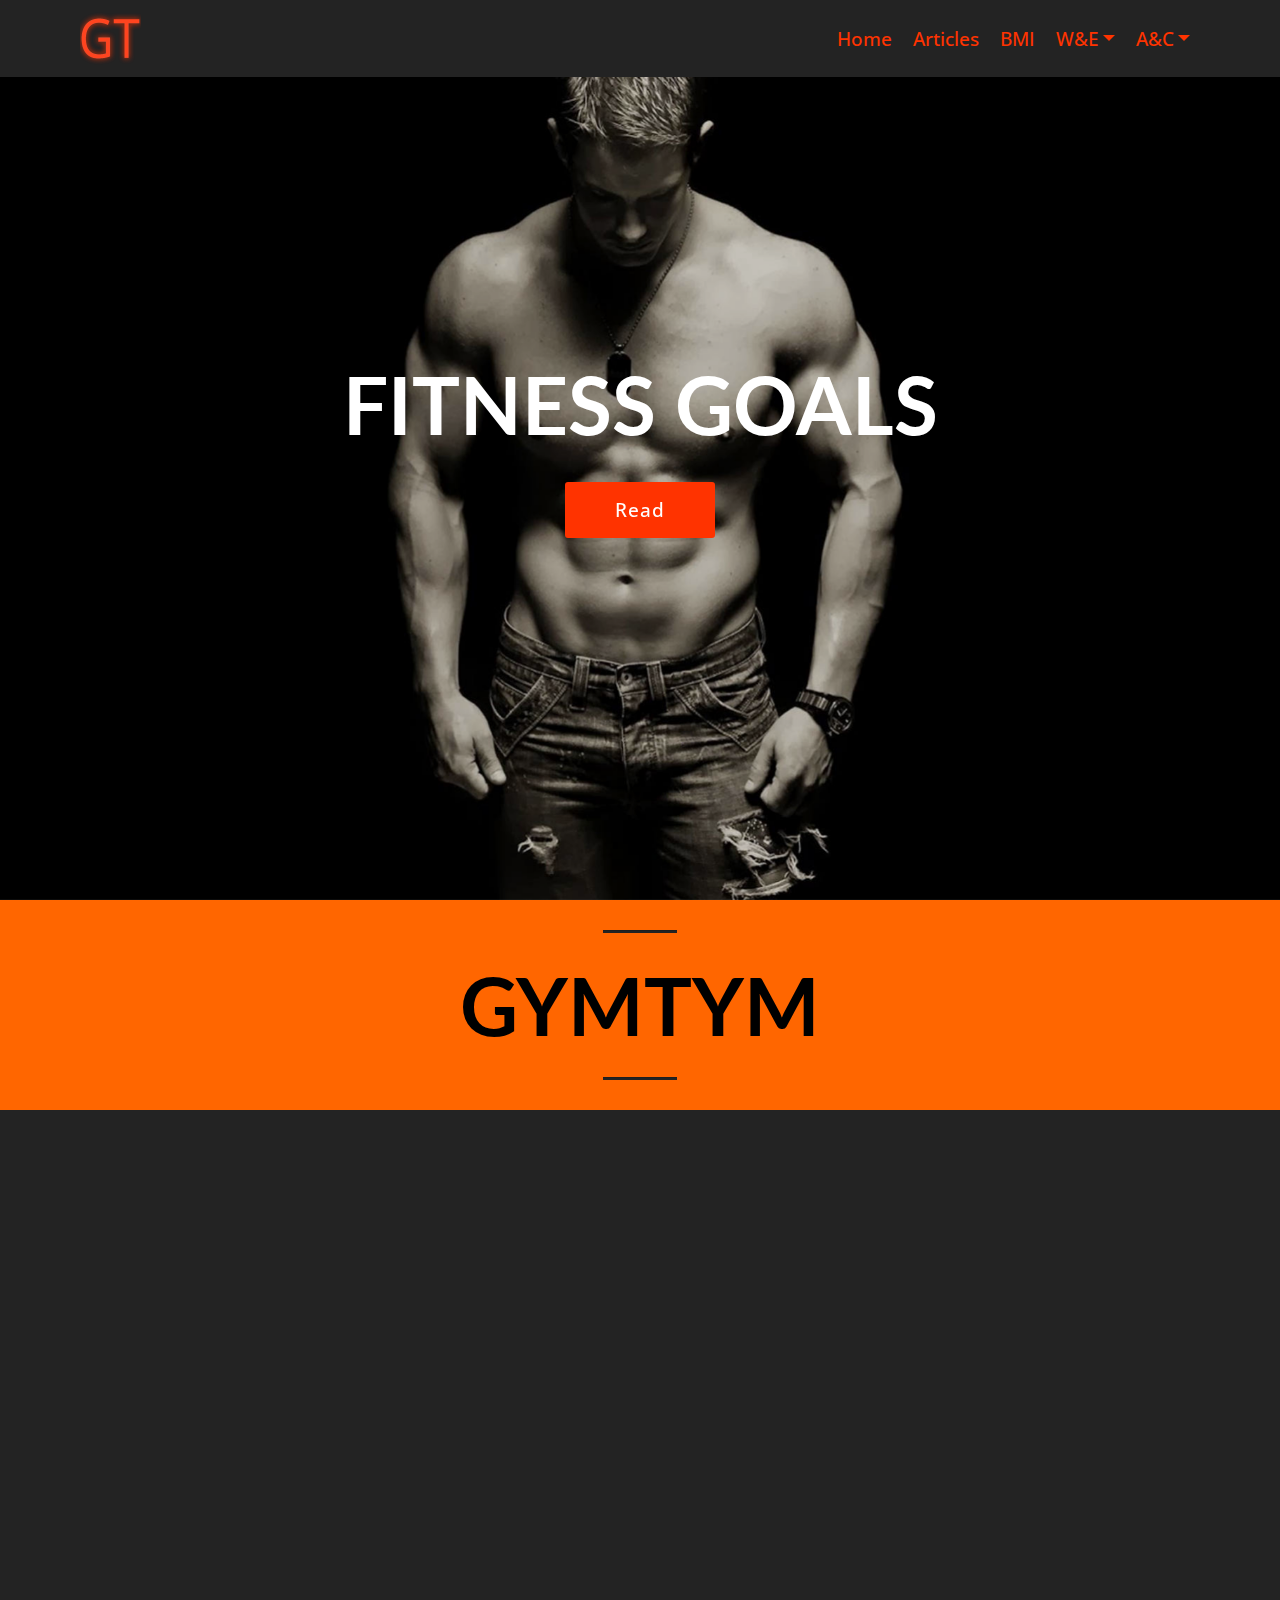
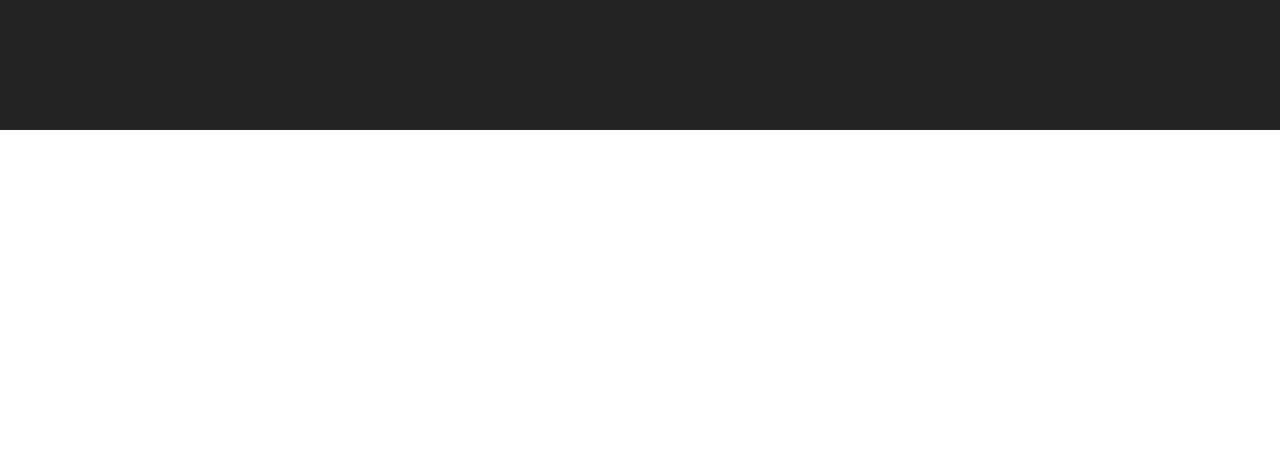
<file: index.html>
<!DOCTYPE html>
<html >
<head>
  <!-- GymTym Health & Fitness -->
  <meta charset="UTF-8">
  <meta http-equiv="X-UA-Compatible" content="IE=edge">
  <meta name="generator" content="gymtym">
  <meta name="viewport" content="width=device-width, initial-scale=1, minimum-scale=1">
  <link rel="shortcut icon" href="assets/images/logo-sm1-122x122.png" type="image/x-icon">
  <meta name="description" content="gymtym Home">
  <title>Home</title>
  <link rel="stylesheet" href="assets/web/assets/mobirise-icons/mobirise-icons.css">
  <link rel="stylesheet" href="assets/tether/tether.min.css">
  <link rel="stylesheet" href="assets/bootstrap/css/bootstrap.min.css">
  <link rel="stylesheet" href="assets/bootstrap/css/bootstrap-grid.min.css">
  <link rel="stylesheet" href="assets/bootstrap/css/bootstrap-reboot.min.css">
  <link rel="stylesheet" href="assets/dropdown/css/style.css">
  <link rel="stylesheet" href="assets/socicon/css/styles.css">
  <link rel="stylesheet" href="assets/animatecss/animate.min.css">
  <link rel="stylesheet" href="assets/theme/css/style.css">
  <link rel="stylesheet" href="assets/mobirise/css/mbr-additional.css" type="text/css">
  
  
  
</head>
<body>
  <section class="menu cid-qOMu5GXRiO" once="menu" id="menu1-13">

    

    <nav class="navbar navbar-expand beta-menu navbar-dropdown align-items-center navbar-fixed-top navbar-toggleable-sm">
        <button class="navbar-toggler navbar-toggler-right" type="button" data-toggle="collapse" data-target="#navbarSupportedContent" aria-controls="navbarSupportedContent" aria-expanded="false" aria-label="Toggle navigation">
            <div class="hamburger">
                <span></span>
                <span></span>
                <span></span>
                <span></span>
            </div>
        </button>
        <div class="menu-logo">
            <div class="navbar-brand">
                <span class="navbar-logo">
                    <a href="index.html">
                         <img src="assets/images/logo-sm1-122x122.png" alt="GymTym" title="GymTym" style="height: 3.8rem;">
                    </a>
                </span>
                
            </div>
        </div>
        <div class="collapse navbar-collapse" id="navbarSupportedContent">
            <ul class="navbar-nav nav-dropdown nav-right" data-app-modern-menu="true"><li class="nav-item">
                    <a class="nav-link link text-success display-4" href="index.html">
                        
                        Home</a>
                </li><li class="nav-item"><a class="nav-link link text-success display-4" href="articles.html">
                        
                        Articles</a></li><li class="nav-item"><a class="nav-link link text-success display-4" href="bmi.html">
                        
                        BMI</a></li><li class="nav-item dropdown open"><a class="nav-link link text-success dropdown-toggle display-4" href="bmi.html" data-toggle="dropdown-submenu" aria-expanded="true">
                        
                        W&amp;E</a><div class="dropdown-menu"><a class="text-success dropdown-item display-4" href="workout.html">Workouts</a><a class="text-success dropdown-item display-4" href="exercises.html" aria-expanded="false">Exercises</a></div></li><li class="nav-item dropdown"><a class="nav-link link text-success dropdown-toggle display-4" href="about.html" data-toggle="dropdown-submenu" aria-expanded="false">
                        
                        A&amp;C</a><div class="dropdown-menu"><a class="text-success dropdown-item display-4" href="about.html">About</a><a class="text-success dropdown-item display-4" href="contactus.html" aria-expanded="false">Contact US</a></div></li></ul>
            
        </div>
    </nav>
</section>

<section class="engine"><a href="#"></a></section><section class="cid-qOMuZE6MdR mbr-fullscreen mbr-parallax-background" id="header2-14">

    

    <div class="mbr-overlay" style="opacity: 0.2; background-color: rgb(0, 0, 0);"></div>

    <div class="container align-center">
        <div class="row justify-content-md-center">
            <div class="mbr-white col-md-10">
                <h1 class="mbr-section-title mbr-bold pb-3 mbr-fonts-style display-1">
                    FITNESS GOALS</h1>
                
                
                <div class="mbr-section-btn"><a class="btn btn-md btn-success display-4" href="fitnessgoals.html">Read</a></div>
            </div>
        </div>
    </div>
    
</section>

<section class="mbr-section article content10 cid-qOO2apNuux" id="content10-2e">
    
     

    <div class="container">
        <div class="inner-container" style="width: 66%;">
            <hr class="line" style="width: 10%;">
            <div class="section-text align-center mbr-white mbr-fonts-style display-1"><strong>
                    GYMTYM</strong></div>
            <hr class="line" style="width: 10%;">
        </div>
    </div>
</section>

<section class="cid-qOMK9plmP5" id="video3-17">

    
    
    <figure class="mbr-figure align-center container">
        <div class="video-block" style="width: 80%;">
            <div><iframe class="mbr-embedded-video" src="https://www.youtube.com/embed/v7QWtnTfMO8?rel=0&amp;amp;showinfo=0&amp;autoplay=0&amp;loop=0" width="1280" height="720" frameborder="0" allowfullscreen></iframe></div>
        </div>
    </figure>
</section>

<section class="footer4 cid-qON8Z9kR1U mbr-reveal" id="footer4-1d">

    

    

    <div class="container">
        <div class="media-container-row content mbr-white">
            <div class="col-md-3 col-sm-4">
                <div class="mb-3 img-logo">
                    <a href="index.html">
                        <img src="assets/images/logo-sm1-192x192.png" alt="GymTym" title="GymTym">
                    </a>
                </div>
                <p class="mb-3 mbr-fonts-style foot-title display-7"></p>
                <p class="mbr-text mbr-fonts-style mbr-links-column display-7"><a href="#" class="text-success">We Are Open</a>&nbsp;<br><a href="contactus.html" class="text-success">Get In Touch</a>
                </p>
            </div>
            <div class="col-md-4 col-sm-8">
                <p class="mb-4 foot-title mbr-fonts-style display-7">Fitness Goals</p>
                <p class="mbr-text mbr-fonts-style foot-text display-7">
                    Road of Fitness is not easy for no one.<br>Strong Will Power, Determination, Affection are required to get the BEST OF YOU. &nbsp; &nbsp; &nbsp; &nbsp; &nbsp; &nbsp; &nbsp; &nbsp; &nbsp; &nbsp;<br>BMI Score, Articles, Workouts, Exercises, News, Videos and More, Get on GymTym.</p>
            </div>
            <div class="col-md-4 offset-md-1 col-sm-12">
                <p class="mb-4 foot-title mbr-fonts-style display-7">
                    SUBSCRIBE
                </p>
                <p class="mbr-text mbr-fonts-style form-text display-7">
                    Get monthly updates and free resources.
                </p>
                <div class="media-container-column" data-form-type="formoid">
                    <div data-form-alert="" hidden="" class="align-center">You've Subscribed to Our News Letter.</div>

                    <form class="form-inline" action="#" method="post" data-form-title="Subscribe Form">
                        <input type="hidden" value="cZdZmXp/i4FkyYk7B5yUvhbTh6wCFcIxv3FvP8FLXVMHW8+ium3agMr6VyS0XYcHPN3v3jrUHZ4AMxYxjNUBG4dC4bLX+ljawbQ69+QQEzjtwyHUTYpb6R8eY0K9JdS/" data-form-email="true">
                        <div class="form-group">
                            <input type="email" class="form-control input-sm input-inverse my-2" name="email" required="" data-form-field="Email" placeholder="Email" id="email-footer4-1d">
                        </div>
                        <div class="input-group-btn m-2"><button href="" class="btn btn-success display-4" type="submit" role="button">Subscribe</button></div>
                    </form>
                </div>
                <p class="mb-4 mbr-fonts-style foot-title display-7">
                    CONNECT WITH US
                </p>
                <div class="social-list pl-0 mb-0">
                        <div class="soc-item">
                            <a href="#" target="_blank">
                                <span class="socicon-twitter socicon mbr-iconfont mbr-iconfont-social"></span>
                            </a>
                        </div>
                        <div class="soc-item">
                            <a href="#" target="_blank">
                                <span class="socicon-facebook socicon mbr-iconfont mbr-iconfont-social"></span>
                            </a>
                        </div>
                        <div class="soc-item">
                            <a href="#" target="_blank">
                                <span class="socicon-youtube socicon mbr-iconfont mbr-iconfont-social"></span>
                            </a>
                        </div>
                        
                        
                        
                </div>
            </div>
        </div>
        
    </div>
</section>


  <script src="assets/web/assets/jquery/jquery.min.js"></script>
  <script src="assets/popper/popper.min.js"></script>
  <script src="assets/tether/tether.min.js"></script>
  <script src="assets/bootstrap/js/bootstrap.min.js"></script>
  <script src="assets/smoothscroll/smooth-scroll.js"></script>
  <script src="assets/dropdown/js/script.min.js"></script>
  <script src="assets/viewportchecker/jquery.viewportchecker.js"></script>
  <script src="assets/parallax/jarallax.min.js"></script>
  <script src="assets/touchswipe/jquery.touch-swipe.min.js"></script>
  <script src="assets/theme/js/script.js"></script>
  <script src="assets/formoid/formoid.min.js"></script>
  
  
  <input name="animation" type="hidden">
  </body>
</html>
</file>
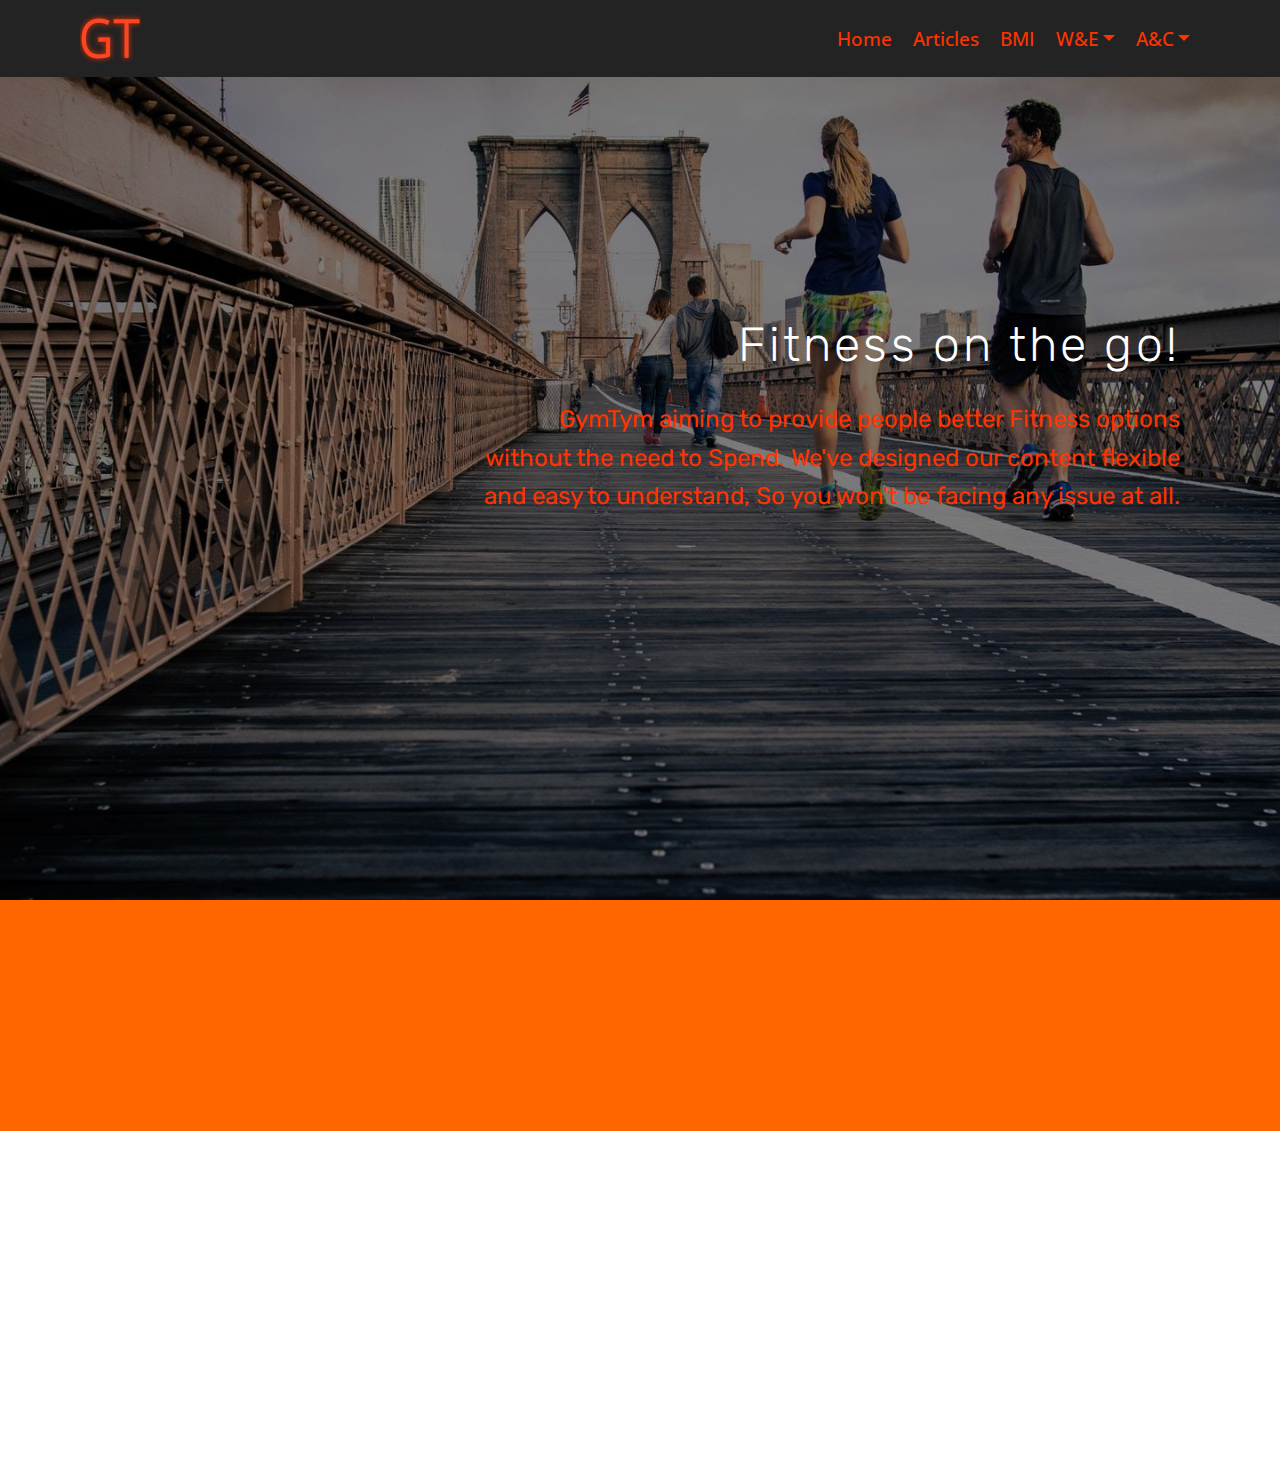
<file: about.html>
<!DOCTYPE html>
<html >
<head>
  <!-- GymTym Health & Fitness -->
  <meta charset="UTF-8">
  <meta http-equiv="X-UA-Compatible" content="IE=edge">
  <meta name="generator" content="gymtym">
  <meta name="viewport" content="width=device-width, initial-scale=1, minimum-scale=1">
  <link rel="shortcut icon" href="assets/images/logo-sm1-122x122.png" type="image/x-icon">
  <meta name="description" content="gymtym Home">
  <title>About</title>
  <link rel="stylesheet" href="assets/web/assets/mobirise-icons/mobirise-icons.css">
  <link rel="stylesheet" href="assets/tether/tether.min.css">
  <link rel="stylesheet" href="assets/bootstrap/css/bootstrap.min.css">
  <link rel="stylesheet" href="assets/bootstrap/css/bootstrap-grid.min.css">
  <link rel="stylesheet" href="assets/bootstrap/css/bootstrap-reboot.min.css">
  <link rel="stylesheet" href="assets/socicon/css/styles.css">
  <link rel="stylesheet" href="assets/animatecss/animate.min.css">
  <link rel="stylesheet" href="assets/dropdown/css/style.css">
  <link rel="stylesheet" href="assets/theme/css/style.css">
  <link rel="stylesheet" href="assets/mobirise/css/mbr-additional.css" type="text/css">
  
  
  
</head>
<body>
  <section class="menu cid-qITdqG809w" once="menu" id="menu1-n">

    

    <nav class="navbar navbar-expand beta-menu navbar-dropdown align-items-center navbar-fixed-top navbar-toggleable-sm">
        <button class="navbar-toggler navbar-toggler-right" type="button" data-toggle="collapse" data-target="#navbarSupportedContent" aria-controls="navbarSupportedContent" aria-expanded="false" aria-label="Toggle navigation">
            <div class="hamburger">
                <span></span>
                <span></span>
                <span></span>
                <span></span>
            </div>
        </button>
        <div class="menu-logo">
            <div class="navbar-brand">
                <span class="navbar-logo">
                    <a href="index.html">
                         <img src="assets/images/logo-sm1-122x122.png" alt="GymTym" title="GymTym" style="height: 3.8rem;">
                    </a>
                </span>
                
            </div>
        </div>
        <div class="collapse navbar-collapse" id="navbarSupportedContent">
            <ul class="navbar-nav nav-dropdown nav-right" data-app-modern-menu="true"><li class="nav-item">
                    <a class="nav-link link text-success display-4" href="index.html">
                        
                        Home</a>
                </li><li class="nav-item"><a class="nav-link link text-success display-4" href="articles.html">
                        
                        Articles</a></li><li class="nav-item"><a class="nav-link link text-success display-4" href="bmi.html">
                        
                        BMI</a></li><li class="nav-item dropdown open"><a class="nav-link link text-success dropdown-toggle display-4" href="bmi.html" data-toggle="dropdown-submenu" aria-expanded="true">
                        
                        W&amp;E</a><div class="dropdown-menu"><a class="text-success dropdown-item display-4" href="workout.html">Workouts</a><a class="text-success dropdown-item display-4" href="exercises.html" aria-expanded="false">Exercises</a></div></li><li class="nav-item dropdown"><a class="nav-link link text-success dropdown-toggle display-4" href="about.html" data-toggle="dropdown-submenu" aria-expanded="false">
                        
                        A&amp;C</a><div class="dropdown-menu"><a class="text-success dropdown-item display-4" href="about.html">About</a><a class="text-success dropdown-item display-4" href="contactus.html" aria-expanded="false">Contact US</a></div></li></ul>
            
        </div>
    </nav>
</section>

<section class="engine"><a href="#"></a></section><section class="header10 cid-qITkAhvhBE mbr-fullscreen" id="header10-q">

    

    <div class="mbr-overlay" style="opacity: 0.5; background-color: rgb(0, 0, 0);">
    </div>

    <div class="container">
        <div class="media-container-column mbr-white col-lg-8 col-md-10 ml-auto">
            
            <h3 class="mbr-section-subtitle align-right mbr-light pb-3 mbr-fonts-style display-2">
                Fitness on the go!</h3>
            <p class="mbr-text align-right pb-3 mbr-fonts-style display-5">
               <a href="index.html" class="text-success">G</a>ymTym aiming to provide people better Fitness options without the need to Spend. We've designed our content flexible and easy to understand, So you won't be facing any issue at all.<br><br></p>
            
        </div>
    </div>

    
</section>

<section class="mbr-section info1 cid-qPD5avKFK2" id="info1-2v">

    

    
    <div class="container">
        <div class="row justify-content-center content-row">
            <div class="media-container-column title col-12 col-lg-7 col-md-6">
                <h3 class="mbr-section-subtitle align-left mbr-light pb-3 mbr-fonts-style display-5">MADE WITH LOVE BY</h3>
                <h2 class="align-left mbr-bold mbr-fonts-style display-2">
                    YTG</h2>
            </div>
            <div class="media-container-column col-12 col-lg-3 col-md-4">
                <div class="mbr-section-btn align-right py-4"><a class="btn btn-black display-4" href="contactus.html">Get In Touch</a></div>
            </div>
        </div>
    </div>
</section>

<section class="footer4 cid-qONdswU7Ug mbr-reveal" id="footer4-1h">

    

    

    <div class="container">
        <div class="media-container-row content mbr-white">
            <div class="col-md-3 col-sm-4">
                <div class="mb-3 img-logo">
                    <a href="index.html">
                        <img src="assets/images/logo-sm1-192x192.png" alt="GymTym" title="GymTym">
                    </a>
                </div>
                <p class="mb-3 mbr-fonts-style foot-title display-7"></p>
                <p class="mbr-text mbr-fonts-style mbr-links-column display-7"><a href="#" class="text-success">We Are Open</a>&nbsp;<br><a href="contactus.html" class="text-success">Get In Touch</a>
                </p>
            </div>
            <div class="col-md-4 col-sm-8">
                <p class="mb-4 foot-title mbr-fonts-style display-7">Fitness Goals</p>
                <p class="mbr-text mbr-fonts-style foot-text display-7">
                    Road of Fitness is not easy for no one.<br>Strong Will Power, Determination, Affection are required to get the BEST OF YOU. &nbsp; &nbsp; &nbsp; &nbsp; &nbsp; &nbsp; &nbsp; &nbsp; &nbsp; &nbsp;<br>BMI Score, Articles, Workouts, Exercises, News, Videos and More, Get on GymTym.</p>
            </div>
            <div class="col-md-4 offset-md-1 col-sm-12">
                <p class="mb-4 foot-title mbr-fonts-style display-7">
                    SUBSCRIBE
                </p>
                <p class="mbr-text mbr-fonts-style form-text display-7">
                    Get monthly updates and free resources.
                </p>
                <div class="media-container-column" data-form-type="formoid">
                    <div data-form-alert="" hidden="" class="align-center">You've Subscribed to Our News Letter.</div>

                    <form class="form-inline" action="#" method="post" data-form-title="Subscribe Form">
                        <input type="hidden" value="brDm+8Nsjoq6SykOJTyQAe2YAmgGL1FpYjlvvLiOLILomApOfWKrKJIVnH8wUknb3ZywI20Vomh7Djzw8gf1TKMl8Y7ZUxol+SKP8E5FAqY6BOWSP3vosGunHs3fEqQ1" data-form-email="true">
                        <div class="form-group">
                            <input type="email" class="form-control input-sm input-inverse my-2" name="email" required="" data-form-field="Email" placeholder="Email" id="email-footer4-1h">
                        </div>
                        <div class="input-group-btn m-2"><button href="" class="btn btn-success display-4" type="submit" role="button">Subscribe</button></div>
                    </form>
                </div>
                <p class="mb-4 mbr-fonts-style foot-title display-7">
                    CONNECT WITH US
                </p>
                <div class="social-list pl-0 mb-0">
                        <div class="soc-item">
                            <a href="#" target="_blank">
                                <span class="socicon-twitter socicon mbr-iconfont mbr-iconfont-social"></span>
                            </a>
                        </div>
                        <div class="soc-item">
                            <a href="#" target="_blank">
                                <span class="socicon-facebook socicon mbr-iconfont mbr-iconfont-social"></span>
                            </a>
                        </div>
                        <div class="soc-item">
                            <a href="#" target="_blank">
                                <span class="socicon-youtube socicon mbr-iconfont mbr-iconfont-social"></span>
                            </a>
                        </div>
                        
                        
                        
                </div>
            </div>
        </div>
        
    </div>
</section>


  <script src="assets/web/assets/jquery/jquery.min.js"></script>
  <script src="assets/popper/popper.min.js"></script>
  <script src="assets/tether/tether.min.js"></script>
  <script src="assets/bootstrap/js/bootstrap.min.js"></script>
  <script src="assets/smoothscroll/smooth-scroll.js"></script>
  <script src="assets/touchswipe/jquery.touch-swipe.min.js"></script>
  <script src="assets/viewportchecker/jquery.viewportchecker.js"></script>
  <script src="assets/dropdown/js/script.min.js"></script>
  <script src="assets/theme/js/script.js"></script>
  <script src="assets/formoid/formoid.min.js"></script>
  
  
  <input name="animation" type="hidden">
  </body>
</html>
</file>
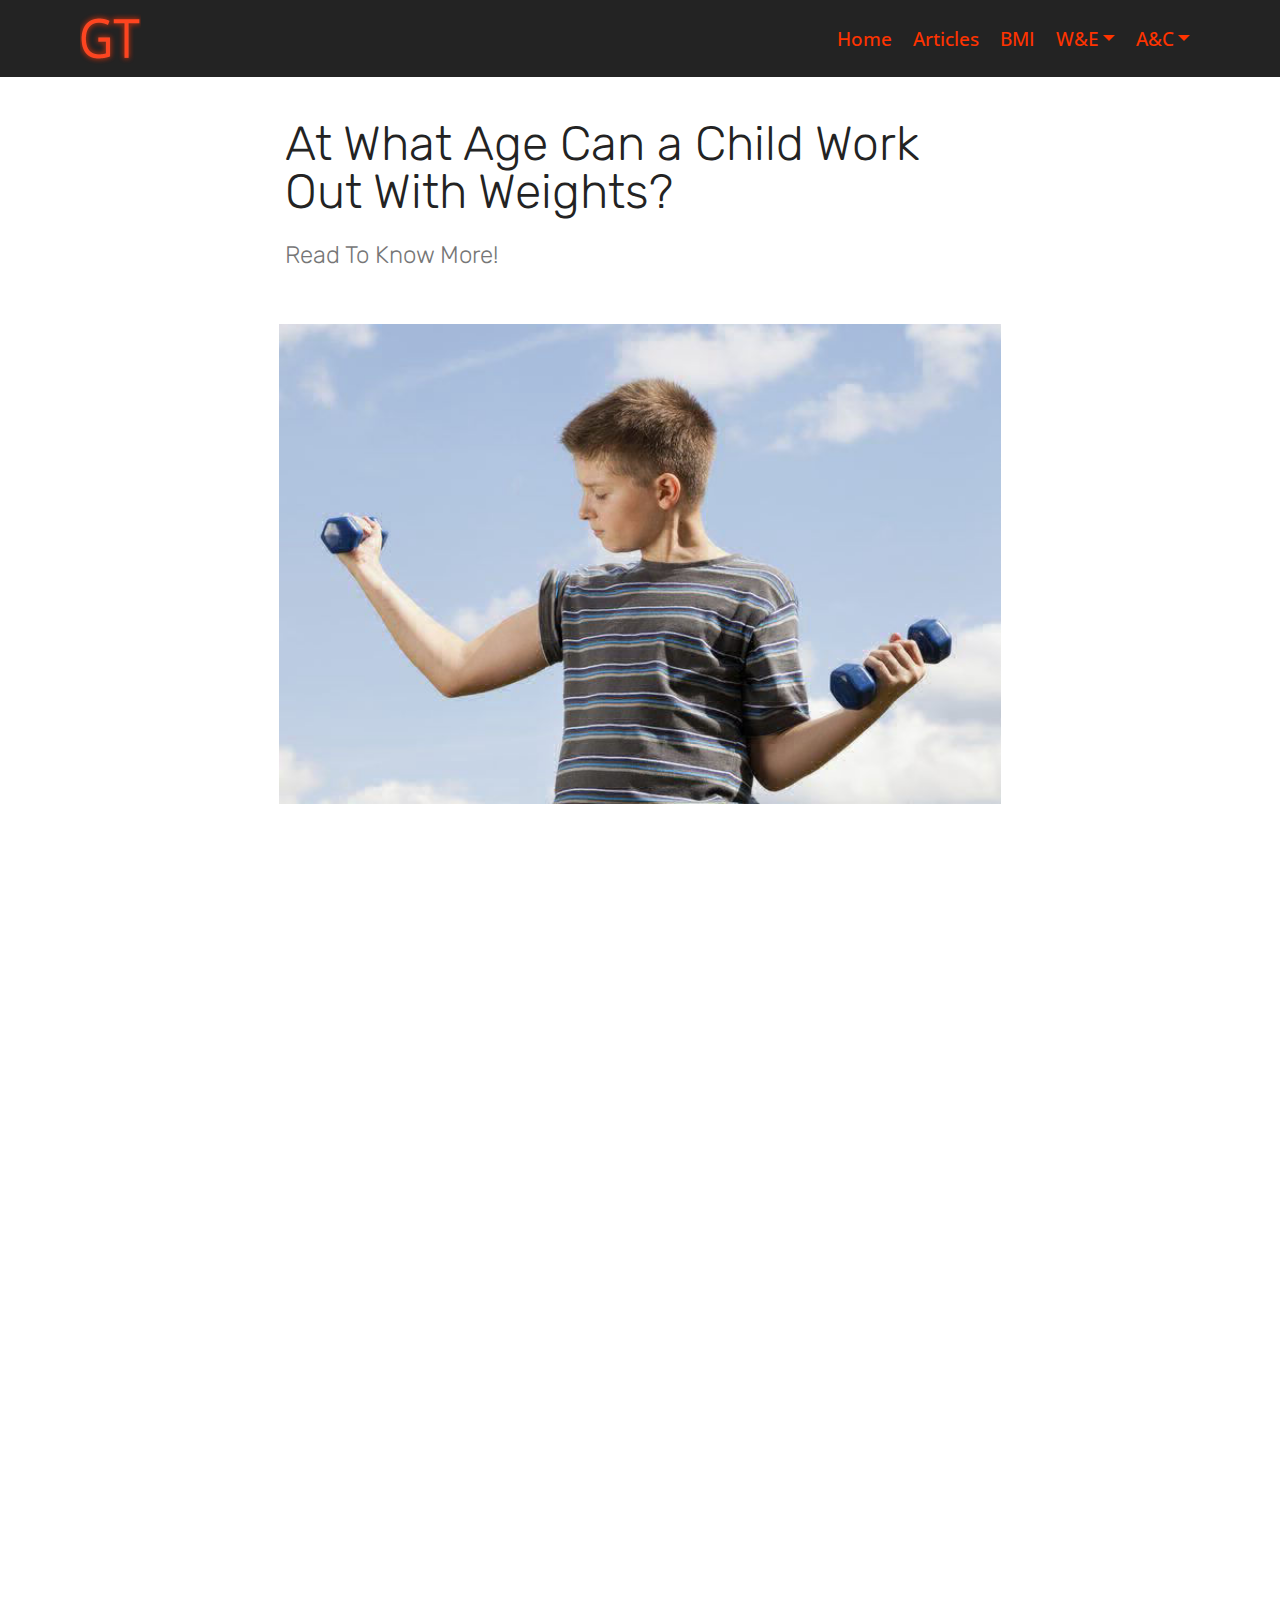
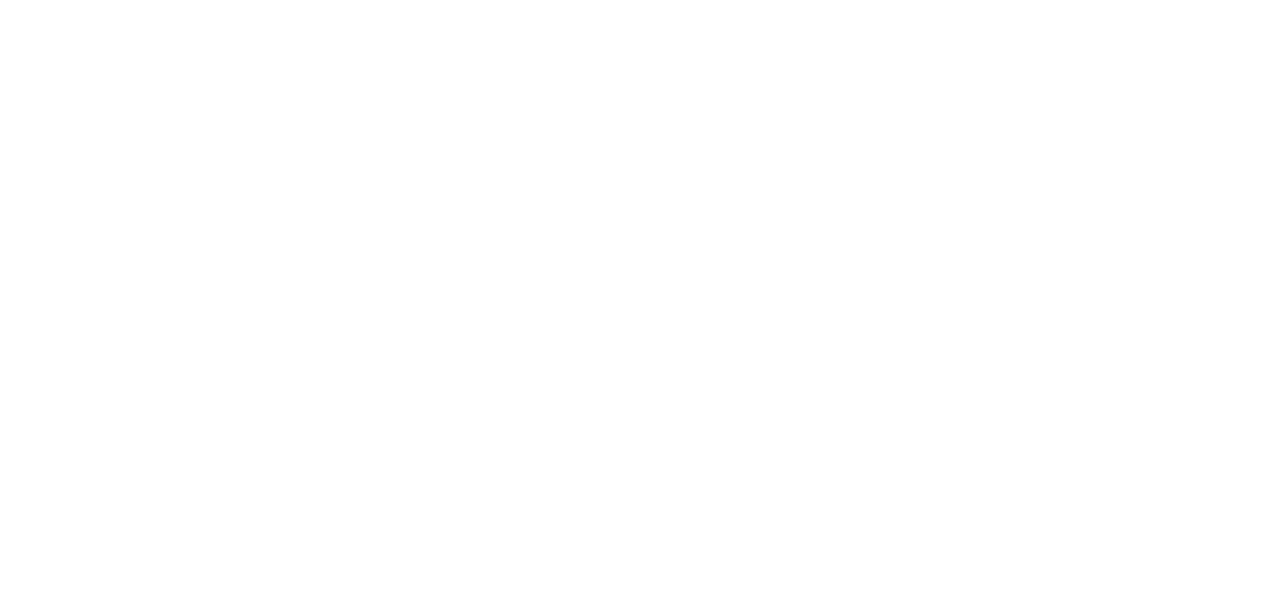
<file: ageforworkout.html>
<!DOCTYPE html>
<html >
<head>
  <!-- GymTym Health & Fitness -->
  <meta charset="UTF-8">
  <meta http-equiv="X-UA-Compatible" content="IE=edge">
  <meta name="generator" content="gymtym">
  <meta name="viewport" content="width=device-width, initial-scale=1, minimum-scale=1">
  <link rel="shortcut icon" href="assets/images/logo-sm1-122x122.png" type="image/x-icon">
  <meta name="description" content="What is the Best age to Start Workout, So that your Body doesn't get in BAD SHAPE?">
  <title>Age For Workout</title>
  <link rel="stylesheet" href="assets/web/assets/mobirise-icons/mobirise-icons.css">
  <link rel="stylesheet" href="assets/tether/tether.min.css">
  <link rel="stylesheet" href="assets/bootstrap/css/bootstrap.min.css">
  <link rel="stylesheet" href="assets/bootstrap/css/bootstrap-grid.min.css">
  <link rel="stylesheet" href="assets/bootstrap/css/bootstrap-reboot.min.css">
  <link rel="stylesheet" href="assets/socicon/css/styles.css">
  <link rel="stylesheet" href="assets/animatecss/animate.min.css">
  <link rel="stylesheet" href="assets/dropdown/css/style.css">
  <link rel="stylesheet" href="assets/theme/css/style.css">
  <link rel="stylesheet" href="assets/mobirise/css/mbr-additional.css" type="text/css">
  
  
  
</head>
<body>
  <section class="menu cid-qOMu5GXRiO" once="menu" id="menu1-1w">

    

    <nav class="navbar navbar-expand beta-menu navbar-dropdown align-items-center navbar-fixed-top navbar-toggleable-sm">
        <button class="navbar-toggler navbar-toggler-right" type="button" data-toggle="collapse" data-target="#navbarSupportedContent" aria-controls="navbarSupportedContent" aria-expanded="false" aria-label="Toggle navigation">
            <div class="hamburger">
                <span></span>
                <span></span>
                <span></span>
                <span></span>
            </div>
        </button>
        <div class="menu-logo">
            <div class="navbar-brand">
                <span class="navbar-logo">
                    <a href="index.html">
                         <img src="assets/images/logo-sm1-122x122.png" alt="GymTym" title="GymTym" style="height: 3.8rem;">
                    </a>
                </span>
                
            </div>
        </div>
        <div class="collapse navbar-collapse" id="navbarSupportedContent">
            <ul class="navbar-nav nav-dropdown nav-right" data-app-modern-menu="true"><li class="nav-item">
                    <a class="nav-link link text-success display-4" href="index.html">
                        
                        Home</a>
                </li><li class="nav-item"><a class="nav-link link text-success display-4" href="articles.html">
                        
                        Articles</a></li><li class="nav-item"><a class="nav-link link text-success display-4" href="bmi.html">
                        
                        BMI</a></li><li class="nav-item dropdown open"><a class="nav-link link text-success dropdown-toggle display-4" href="bmi.html" data-toggle="dropdown-submenu" aria-expanded="true">
                        
                        W&amp;E</a><div class="dropdown-menu"><a class="text-success dropdown-item display-4" href="workout.html">Workouts</a><a class="text-success dropdown-item display-4" href="exercises.html" aria-expanded="false">Exercises</a></div></li><li class="nav-item dropdown"><a class="nav-link link text-success dropdown-toggle display-4" href="about.html" data-toggle="dropdown-submenu" aria-expanded="false">
                        
                        A&amp;C</a><div class="dropdown-menu"><a class="text-success dropdown-item display-4" href="about.html">About</a><a class="text-success dropdown-item display-4" href="contactus.html" aria-expanded="false">Contact US</a></div></li></ul>
            
        </div>
    </nav>
</section>

<section class="engine"><a href="#"></a></section><section class="mbr-section content4 cid-qONs0KV2CM" id="content4-1x">

    

    <div class="container">
        <div class="media-container-row">
            <div class="title col-12 col-md-8">
                <h2 class="align-center pb-3 mbr-fonts-style display-2">
                    
<div>At What Age Can a Child Work Out With Weights?</div></h2>
                <h3 class="mbr-section-subtitle align-center mbr-light mbr-fonts-style display-5">Read To Know More!</h3>
                
            </div>
        </div>
    </div>
</section>

<section class="cid-qONsl8aDt5" id="image1-1y">

    

    <figure class="mbr-figure container">
            <div class="image-block" style="width: 65%;">
                <a href="ageforworkout.html"><img src="assets/images/workoutstart-673x448.jpg" width="1400" alt="Age For Workout" title="Best Age For Workout"></a>
                
            </div>
    </figure>
</section>

<section class="mbr-section article content1 cid-qONsDCBLgf" id="content1-1z">
    
     

    <div class="container">
        <div class="media-container-row">
            <div class="mbr-text col-12 col-md-8 mbr-fonts-style display-7"><p>If you’ve ever heard that weightlifting isn’t safe for kids under 12 because it stunts their growth, you’re not alone. This myth persists despite lacking any truth, according to the American Council on Exercise. Beyond improving muscle strength, increasing bone density and lowering cholesterol, working out with weights has an often overlooked benefit -- it gives overweight children who may struggle with other sports a chance to excel in an area of physical fitness. At the appropriate age, using weights is a great way for children to strength train.</p><p><strong>Readiness</strong></p><p>Generally, a child can begin to work out with weights at the same time she is ready for organized sports. This means, she must be able to follow directions, understand proper form and adhere to safety procedures, including always warming up before and cooling down after. For most kids, this readiness occurs around 7 or 8 years old. The American Academy of Pediatrics Council on Sports Medicine and Fitness warns against weight training before this time because the balance and body control skills are not yet fully developed.</p><p><strong>Beginning</strong></p><p>No matter his age, a child should start with light weights and focus on repetitions. However, more than age, the beginning weight will depend on the child’s strength ability. The repetition rule is the same for all children -- if a child can’t do eight reps with the weight, it's too heavy. After a child successfully performs 15 reps, he can progress to a weight 10 percent heavier.</p><p><strong>Building Muscles</strong></p><p>A young child will not develop bigger muscles from working out with weights because the hormones responsible for increasing muscle size are not yet present. Using weights at this age helps a child develop muscle strength, felt through firmer muscles. Once the hormones are present during puberty, weightlifting helps the muscles grow in size. Although puberty begins sooner for some, and later for others, most girls begin puberty at 11 and mature at 14. Most boys begin at 12 and mature at 15 or 16.</p><p><strong>Considerations</strong></p><p>Supervision and instruction from a qualified strength-training coach is imperative. Most injuries are the result of unsafe behavior on home equipment used without supervision, reports the American Academy of Pediatrics. The AAP adds that in settings with supervision and proper technique, weightlifting injury rates are lower than injury rates from other sports or from recess at school. Olympic lifts, power lifts and single repetition maximum effort are not safe for a child of any age.</p><p>
            </p></div>
        </div>
    </div>
</section>

<section class="footer4 cid-qONtZRLXlj mbr-reveal" id="footer4-20">

    

    

    <div class="container">
        <div class="media-container-row content mbr-white">
            <div class="col-md-3 col-sm-4">
                <div class="mb-3 img-logo">
                    <a href="index.html">
                        <img src="assets/images/logo-sm1-192x192.png" alt="GymTym" title="GymTym">
                    </a>
                </div>
                <p class="mb-3 mbr-fonts-style foot-title display-7"></p>
                <p class="mbr-text mbr-fonts-style mbr-links-column display-7"><a href="#" class="text-success">We Are Open</a>&nbsp;<br><a href="contactus.html" class="text-success">Get In Touch</a>
                </p>
            </div>
            <div class="col-md-4 col-sm-8">
                <p class="mb-4 foot-title mbr-fonts-style display-7">Fitness Goals</p>
                <p class="mbr-text mbr-fonts-style foot-text display-7">
                    Road of Fitness is not easy for no one.<br>Strong Will Power, Determination, Affection are required to get the BEST OF YOU. &nbsp; &nbsp; &nbsp; &nbsp; &nbsp; &nbsp; &nbsp; &nbsp; &nbsp; &nbsp;<br>BMI Score, Articles, Workouts, Exercises, News, Videos and More, Get on GymTym.</p>
            </div>
            <div class="col-md-4 offset-md-1 col-sm-12">
                <p class="mb-4 foot-title mbr-fonts-style display-7">
                    SUBSCRIBE
                </p>
                <p class="mbr-text mbr-fonts-style form-text display-7">
                    Get monthly updates and free resources.
                </p>
                <div class="media-container-column" data-form-type="formoid">
                    <div data-form-alert="" hidden="" class="align-center">You've Subscribed to Our News Letter.</div>

                    <form class="form-inline" action="#" method="post" data-form-title="Subscribe Form">
                        <input type="hidden" value="wJJbgCxxWl6ywuXKll/PxcH2WFBmVPUFqsHJ0zACzNzEF7aRCkFGkbJfrprf37Xzw3BNjGc7YkaGqz+2CobxACdv6YLKKjt9gY/XkIvp8+3pauzoB7TuFXPJrdxSAZsB" data-form-email="true">
                        <div class="form-group">
                            <input type="email" class="form-control input-sm input-inverse my-2" name="email" required="" data-form-field="Email" placeholder="Email" id="email-footer4-20">
                        </div>
                        <div class="input-group-btn m-2"><button href="" class="btn btn-success display-4" type="submit" role="button">Subscribe</button></div>
                    </form>
                </div>
                <p class="mb-4 mbr-fonts-style foot-title display-7">
                    CONNECT WITH US
                </p>
                <div class="social-list pl-0 mb-0">
                        <div class="soc-item">
                            <a href="#" target="_blank">
                                <span class="socicon-twitter socicon mbr-iconfont mbr-iconfont-social"></span>
                            </a>
                        </div>
                        <div class="soc-item">
                            <a href="#" target="_blank">
                                <span class="socicon-facebook socicon mbr-iconfont mbr-iconfont-social"></span>
                            </a>
                        </div>
                        <div class="soc-item">
                            <a href="#" target="_blank">
                                <span class="socicon-youtube socicon mbr-iconfont mbr-iconfont-social"></span>
                            </a>
                        </div>
                        
                        
                        
                </div>
            </div>
        </div>
        
    </div>
</section>


  <script src="assets/web/assets/jquery/jquery.min.js"></script>
  <script src="assets/popper/popper.min.js"></script>
  <script src="assets/tether/tether.min.js"></script>
  <script src="assets/bootstrap/js/bootstrap.min.js"></script>
  <script src="assets/smoothscroll/smooth-scroll.js"></script>
  <script src="assets/touchswipe/jquery.touch-swipe.min.js"></script>
  <script src="assets/viewportchecker/jquery.viewportchecker.js"></script>
  <script src="assets/dropdown/js/script.min.js"></script>
  <script src="assets/theme/js/script.js"></script>
  <script src="assets/formoid/formoid.min.js"></script>
  
  
  <input name="animation" type="hidden">
  </body>
</html>
</file>
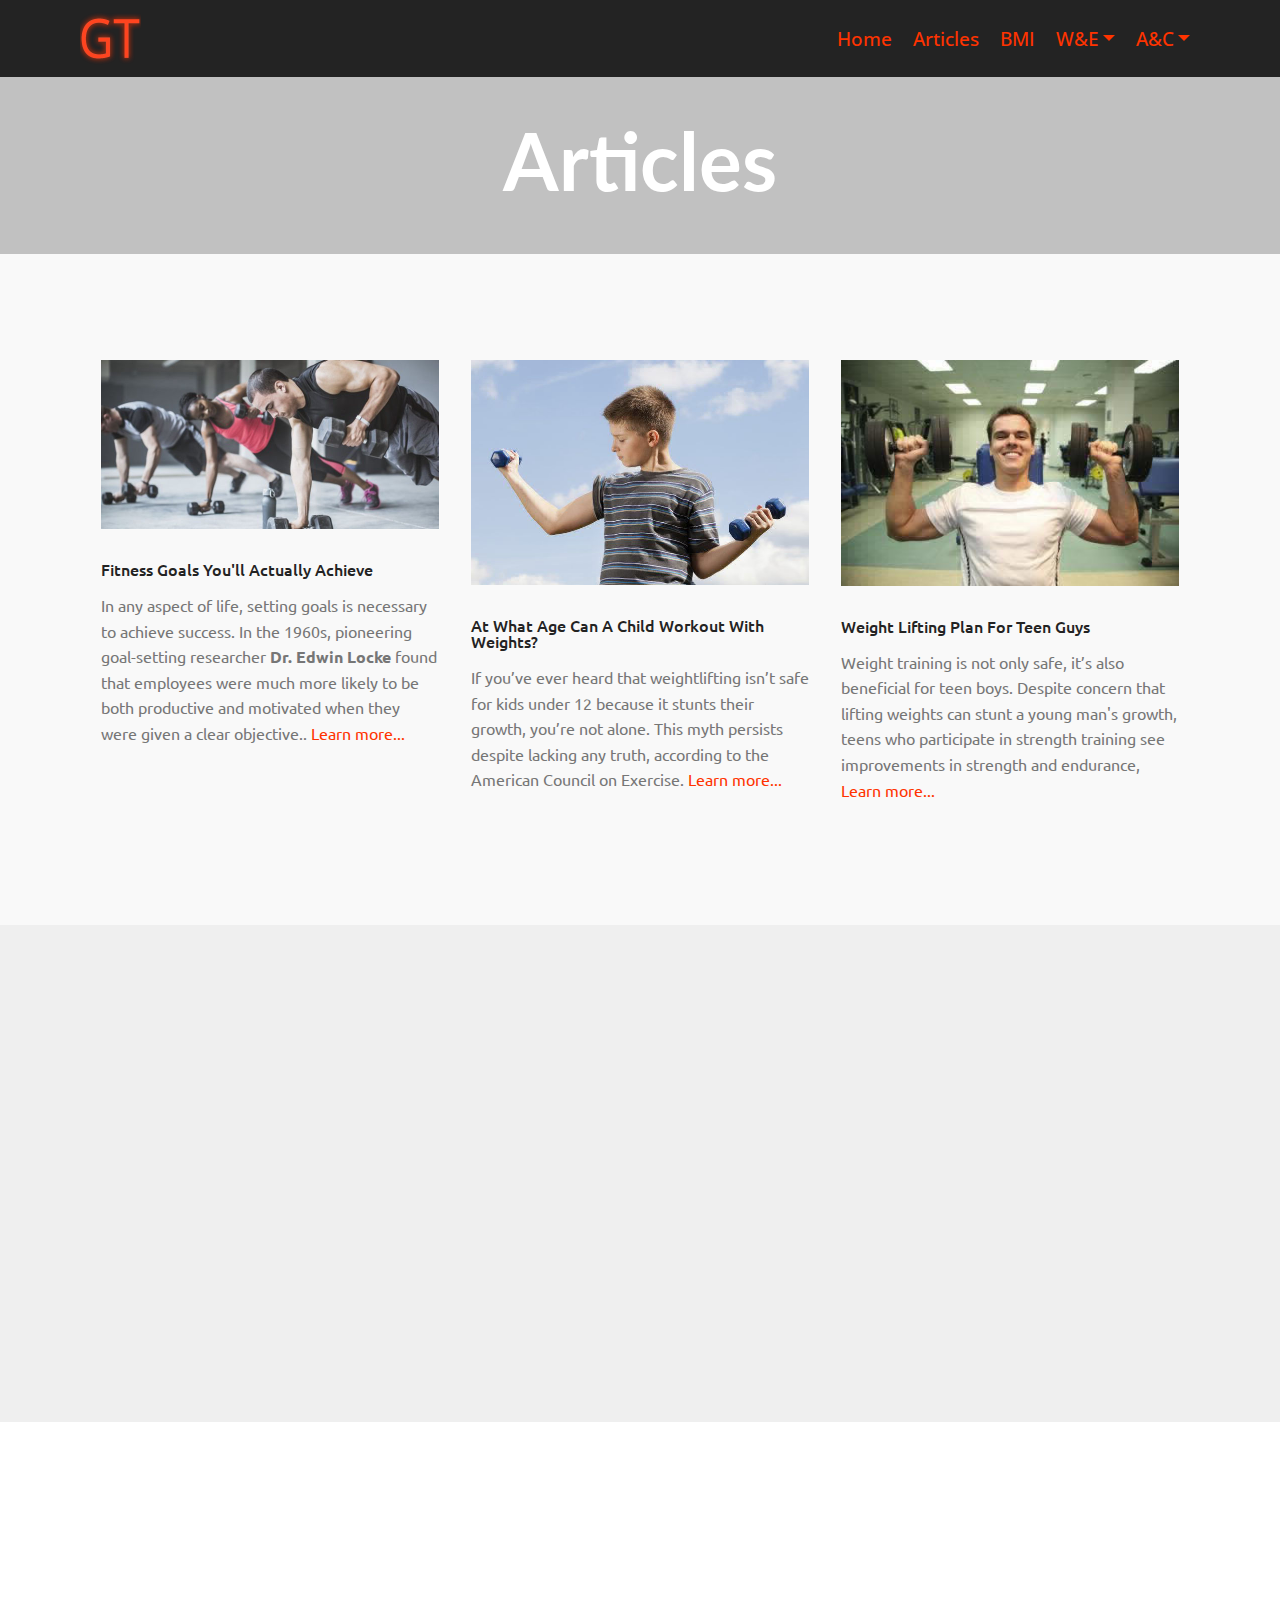
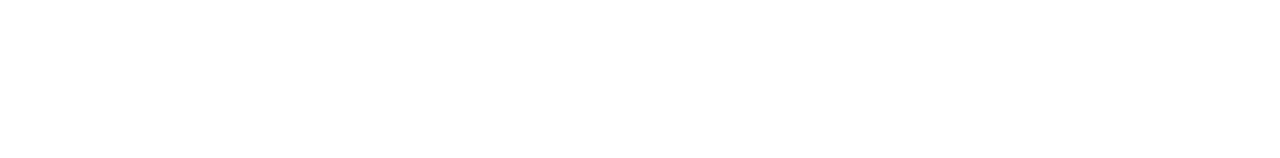
<file: articles.html>
<!DOCTYPE html>
<html >
<head>
  <!-- GymTym Health & Fitness -->
  <meta charset="UTF-8">
  <meta http-equiv="X-UA-Compatible" content="IE=edge">
  <meta name="generator" content="GymTym Health & Fitness">
  <meta name="viewport" content="width=device-width, initial-scale=1, minimum-scale=1">
  <link rel="shortcut icon" href="assets/images/logo-sm1-122x122.png" type="image/x-icon">
  <meta name="description" content="Articles for Fitness and Health covering Exercises, Workouts and More.">
  <title>Articles</title>
  <link rel="stylesheet" href="assets/web/assets/mobirise-icons/mobirise-icons.css">
  <link rel="stylesheet" href="assets/tether/tether.min.css">
  <link rel="stylesheet" href="assets/bootstrap/css/bootstrap.min.css">
  <link rel="stylesheet" href="assets/bootstrap/css/bootstrap-grid.min.css">
  <link rel="stylesheet" href="assets/bootstrap/css/bootstrap-reboot.min.css">
  <link rel="stylesheet" href="assets/socicon/css/styles.css">
  <link rel="stylesheet" href="assets/animatecss/animate.min.css">
  <link rel="stylesheet" href="assets/dropdown/css/style.css">
  <link rel="stylesheet" href="assets/theme/css/style.css">
  <link rel="stylesheet" href="assets/mobirise/css/mbr-additional.css" type="text/css">
  
  
  
</head>
<body>
  <section class="menu cid-qOMu5GXRiO" once="menu" id="menu1-1s">

    

    <nav class="navbar navbar-expand beta-menu navbar-dropdown align-items-center navbar-fixed-top navbar-toggleable-sm">
        <button class="navbar-toggler navbar-toggler-right" type="button" data-toggle="collapse" data-target="#navbarSupportedContent" aria-controls="navbarSupportedContent" aria-expanded="false" aria-label="Toggle navigation">
            <div class="hamburger">
                <span></span>
                <span></span>
                <span></span>
                <span></span>
            </div>
        </button>
        <div class="menu-logo">
            <div class="navbar-brand">
                <span class="navbar-logo">
                    <a href="index.html">
                         <img src="assets/images/logo-sm1-122x122.png" alt="GymTym" title="GymTym" style="height: 3.8rem;">
                    </a>
                </span>
                
            </div>
        </div>
        <div class="collapse navbar-collapse" id="navbarSupportedContent">
            <ul class="navbar-nav nav-dropdown nav-right" data-app-modern-menu="true"><li class="nav-item">
                    <a class="nav-link link text-success display-4" href="index.html">
                        
                        Home</a>
                </li><li class="nav-item"><a class="nav-link link text-success display-4" href="articles.html">
                        
                        Articles</a></li><li class="nav-item"><a class="nav-link link text-success display-4" href="bmi.html">
                        
                        BMI</a></li><li class="nav-item dropdown open"><a class="nav-link link text-success dropdown-toggle display-4" href="bmi.html" data-toggle="dropdown-submenu" aria-expanded="true">
                        
                        W&amp;E</a><div class="dropdown-menu"><a class="text-success dropdown-item display-4" href="workout.html">Workouts</a><a class="text-success dropdown-item display-4" href="exercises.html" aria-expanded="false">Exercises</a></div></li><li class="nav-item dropdown"><a class="nav-link link text-success dropdown-toggle display-4" href="about.html" data-toggle="dropdown-submenu" aria-expanded="false">
                        
                        A&amp;C</a><div class="dropdown-menu"><a class="text-success dropdown-item display-4" href="about.html">About</a><a class="text-success dropdown-item display-4" href="contactus.html" aria-expanded="false">Contact US</a></div></li></ul>
            
        </div>
    </nav>
</section>

<section class="engine"><a href="#"></a></section><section class="mbr-section content5 cid-qONmAv9coe" id="content5-1t">

    

    

    <div class="container">
        <div class="media-container-row">
            <div class="title col-12 col-md-8">
                <h2 class="align-center mbr-bold mbr-white pb-3 mbr-fonts-style display-1">Articles</h2>
                
                
                
            </div>
        </div>
    </div>
</section>

<section class="features2 cid-qONpd2uWZs" id="features2-1u">

    

    
    
    <div class="container">
        <div class="media-container-row">
            <div class="card p-3 col-12 col-md-6 col-lg-4">
                <div class="card-wrapper">
                    <div class="card-img">
                        <a href="fitnessgoals.html"><img src="assets/images/fitnessga-banner-676x338.jpg" alt="Fitness Goals" title="Fitness Goals You Can Acheive With these Steps!"></a>
                    </div>
                    <div class="card-box">
                        <h4 class="card-title pb-3 mbr-fonts-style display-7">
                            Fitness Goals You'll Actually Achieve</h4>
                        <p class="mbr-text mbr-fonts-style display-7">
                            In any aspect of life, setting goals is necessary to achieve success. In the 1960s, pioneering goal-setting researcher <strong>Dr. Edwin Locke&nbsp;</strong>found that employees were much more likely to be both productive and motivated when they were given a clear objective.. <a href="fitnessgoals.html" class="text-success">Learn more...</a>
                        </p>
                    </div>
                </div>
            </div>

            <div class="card p-3 col-12 col-md-6 col-lg-4">
                <div class="card-wrapper">
                    <div class="card-img">
                        <a href="ageforworkout.html"><img src="assets/images/workoutstart-673x448.jpg" alt="Best Age For Workout" title="Best Age For Workout"></a>
                    </div>
                    <div class="card-box ">
                        <h4 class="card-title pb-3 mbr-fonts-style display-7">
                            At What Age Can A Child Workout With Weights?</h4>
                        <p class="mbr-text mbr-fonts-style display-7">
                            If you’ve ever heard that weightlifting isn’t safe for kids under 12 because it stunts their growth, you’re not alone. This myth persists despite lacking any truth, according to the American Council on Exercise.&nbsp;<a href="ageforworkout.html" class="text-success">Learn more...</a>
                        </p>
                    </div>
                </div>
            </div>

            <div class="card p-3 col-12 col-md-6 col-lg-4">
                <div class="card-wrapper">
                    <div class="card-img">
                        <a href="planforteennguys.html"><img src="assets/images/teenguy-400x267.jpg" alt="Plan For Teen Guys" title="Plan For Teen Guys"></a>
                    </div>
                    <div class="card-box">
                        <h4 class="card-title pb-3 mbr-fonts-style display-7">
                            Weight Lifting Plan For Teen Guys</h4>
                        <p class="mbr-text mbr-fonts-style display-7">
                            Weight training is not only safe, it’s also beneficial for teen boys. Despite concern that lifting weights can stunt a young man's growth, teens who participate in strength training see improvements in strength and endurance, <a href="planforteennguys.html" class="text-success">Learn more...</a>
                        </p>
                    </div>
                </div>
            </div>

            
        </div>
    </div>
</section>

<section class="features11 cid-qPDCGpRk1d" id="features11-3b">

    

    

    <div class="container">   
        <div class="col-md-12">
            <div class="media-container-row">
                <div class="mbr-figure" style="width: 80%;">
                    <a href="stayfit&healthy.html"><img src="assets/images/sfh1-852x480.jpg" alt="10 Ways To Stay Fit &amp; Healthy" title="10 Ways To Stay Fit &amp; Healthy"></a>
                </div>
                <div class=" align-left aside-content">
                    <h2 class="mbr-title pt-2 mbr-fonts-style display-2">
                        10 ways To Stay Fit &amp; Healthy</h2>
                    <div class="mbr-section-text">
                        
                    </div>

                    <div class="block-content">
                        <div class="card p-3 pr-3">
                            <div class="media">
                                     
                                <div class="media-body">
                                    
                                </div>
                            </div>                

                            <div class="card-box">
                                <p class="block-text mbr-fonts-style display-7">
                                   It's the little things that you do each day that add up to being healthy and fit. While we do what we can to be as health conscious as we can, it is always a work in progress since there are many elements to a healthy <a href="stayfit&healthy.html" class="text-success"><strong>read more</strong></a></p>
                            </div>
                        </div>

                        
                    </div>
                </div>
            </div>
        </div> 
    </div>          
</section>

<section class="footer4 cid-qONqtXqatB mbr-reveal" id="footer4-1v">

    

    

    <div class="container">
        <div class="media-container-row content mbr-white">
            <div class="col-md-3 col-sm-4">
                <div class="mb-3 img-logo">
                    <a href="index.html">
                        <img src="assets/images/logo-sm1-192x192.png" alt="GymTym" title="GymTym">
                    </a>
                </div>
                <p class="mb-3 mbr-fonts-style foot-title display-7"></p>
                <p class="mbr-text mbr-fonts-style mbr-links-column display-7"><a href="#" class="text-success">We Are Open</a>&nbsp;<br><a href="contactus.html" class="text-success">Get In Touch</a>
                </p>
            </div>
            <div class="col-md-4 col-sm-8">
                <p class="mb-4 foot-title mbr-fonts-style display-7">Fitness Goals</p>
                <p class="mbr-text mbr-fonts-style foot-text display-7">
                    Road of Fitness is not easy for no one.<br>Strong Will Power, Determination, Affection are required to get the BEST OF YOU. &nbsp; &nbsp; &nbsp; &nbsp; &nbsp; &nbsp; &nbsp; &nbsp; &nbsp; &nbsp;<br>BMI Score, Articles, Workouts, Exercises, News, Videos and More, Get on GymTym.</p>
            </div>
            <div class="col-md-4 offset-md-1 col-sm-12">
                <p class="mb-4 foot-title mbr-fonts-style display-7">
                    SUBSCRIBE
                </p>
                <p class="mbr-text mbr-fonts-style form-text display-7">
                    Get monthly updates and free resources.
                </p>
                <div class="media-container-column" data-form-type="formoid">
                    <div data-form-alert="" hidden="" class="align-center">You've Subscribed to Our News Letter.</div>

                    <form class="form-inline" action="#" method="post" data-form-title="Contact US Form">
                        <input type="hidden" value="IEXNUVnQsy+Ly4sT29LPU6XuHrlwF8+jjmOQyvxvdC1tY4ngZCoBm6LAOX/b1Z09fze6Rd/6bRauF5RNxjvof/TfYX0qpNh0jIEXBUzbDf4NpiECxbuf6sbcdODVO8rs" data-form-email="true">
                        <div class="form-group">
                            <input type="email" class="form-control input-sm input-inverse my-2" name="email" required="" data-form-field="Email" placeholder="Email" id="email-footer4-1v">
                        </div>
                        <div class="input-group-btn m-2"><button href="" class="btn btn-success display-4" type="submit" role="button">Subscribe</button></div>
                    </form>
                </div>
                <p class="mb-4 mbr-fonts-style foot-title display-7">
                    CONNECT WITH US
                </p>
                <div class="social-list pl-0 mb-0">
                        <div class="soc-item">
                            <a href="#" target="_blank">
                                <span class="socicon-twitter socicon mbr-iconfont mbr-iconfont-social"></span>
                            </a>
                        </div>
                        <div class="soc-item">
                            <a href="#" target="_blank">
                                <span class="socicon-facebook socicon mbr-iconfont mbr-iconfont-social"></span>
                            </a>
                        </div>
                        <div class="soc-item">
                            <a href="#" target="_blank">
                                <span class="socicon-youtube socicon mbr-iconfont mbr-iconfont-social"></span>
                            </a>
                        </div>
                        
                        
                        
                </div>
            </div>
        </div>
        
    </div>
</section>


  <script src="assets/web/assets/jquery/jquery.min.js"></script>
  <script src="assets/popper/popper.min.js"></script>
  <script src="assets/tether/tether.min.js"></script>
  <script src="assets/bootstrap/js/bootstrap.min.js"></script>
  <script src="assets/smoothscroll/smooth-scroll.js"></script>
  <script src="assets/touchswipe/jquery.touch-swipe.min.js"></script>
  <script src="assets/viewportchecker/jquery.viewportchecker.js"></script>
  <script src="assets/dropdown/js/script.min.js"></script>
  <script src="assets/theme/js/script.js"></script>
  <script src="assets/formoid/formoid.min.js"></script>
  
  
  <input name="animation" type="hidden">
  </body>
</html>
</file>
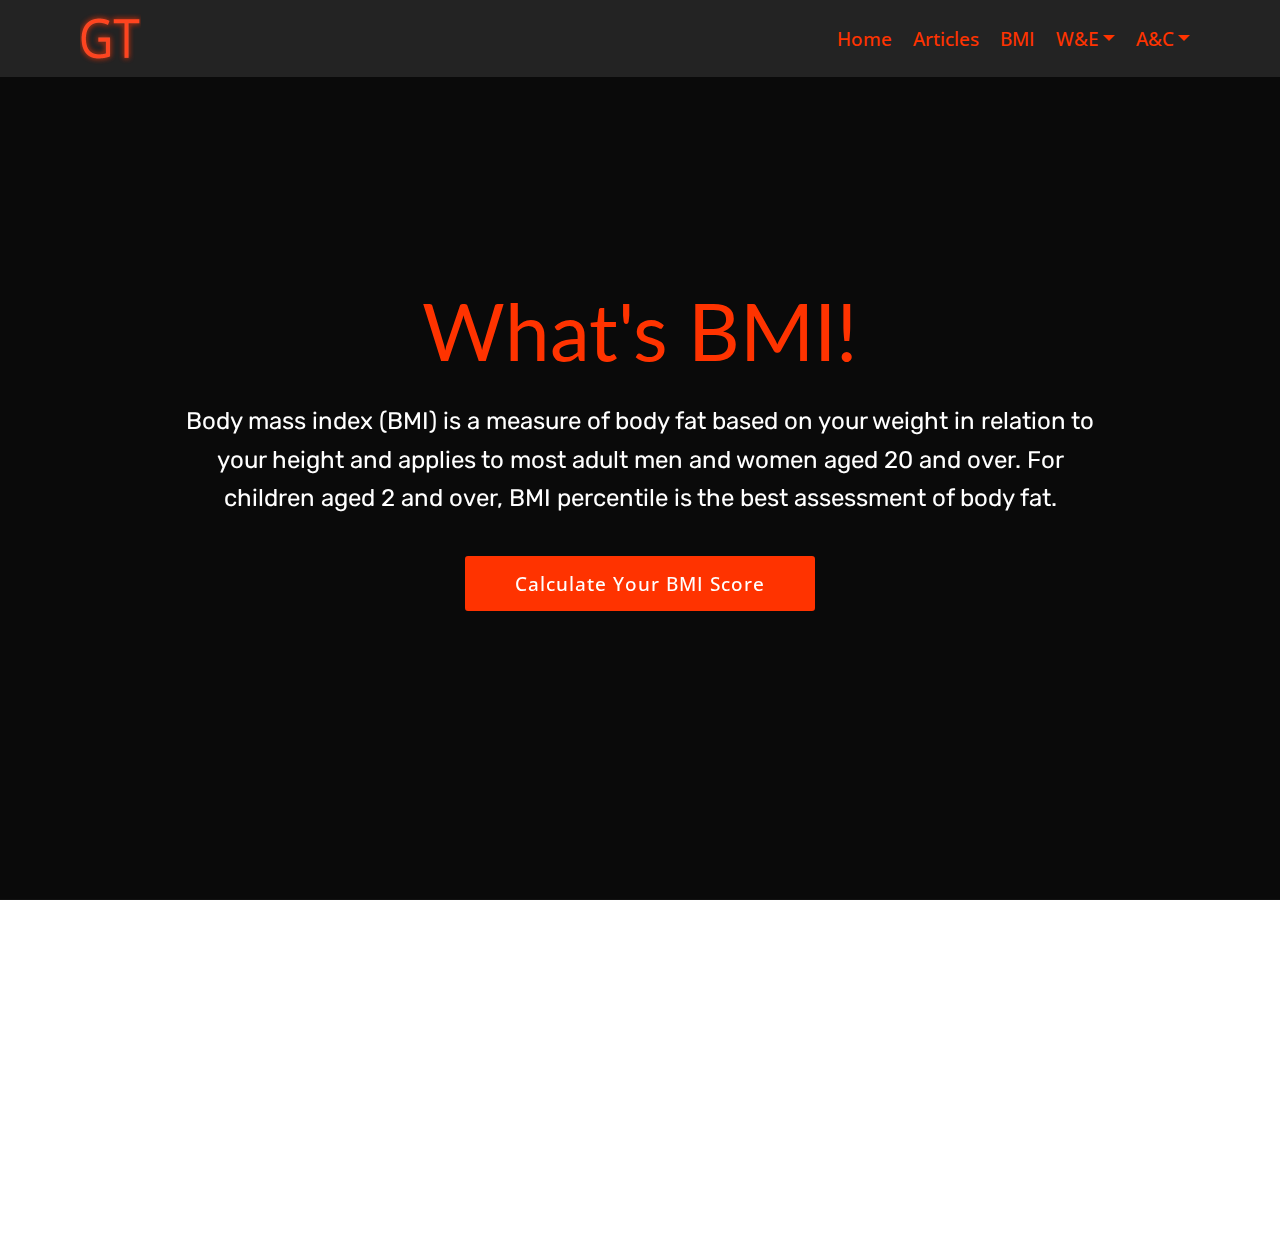
<file: bmi.html>
<!DOCTYPE html>
<html >
<head>
  <!-- GymTym Health & Fitness -->
  <meta charset="UTF-8">
  <meta http-equiv="X-UA-Compatible" content="IE=edge">
  <meta name="generator" content="gymtym">
  <meta name="viewport" content="width=device-width, initial-scale=1, minimum-scale=1">
  <link rel="shortcut icon" href="assets/images/logo-sm1-122x122.png" type="image/x-icon">
  <meta name="description" content="BMI(Body Mass Index)">
  <title>bmi</title>
  <link rel="stylesheet" href="assets/web/assets/mobirise-icons/mobirise-icons.css">
  <link rel="stylesheet" href="assets/tether/tether.min.css">
  <link rel="stylesheet" href="assets/bootstrap/css/bootstrap.min.css">
  <link rel="stylesheet" href="assets/bootstrap/css/bootstrap-grid.min.css">
  <link rel="stylesheet" href="assets/bootstrap/css/bootstrap-reboot.min.css">
  <link rel="stylesheet" href="assets/socicon/css/styles.css">
  <link rel="stylesheet" href="assets/dropdown/css/style.css">
  <link rel="stylesheet" href="assets/animatecss/animate.min.css">
  <link rel="stylesheet" href="assets/theme/css/style.css">
  <link rel="stylesheet" href="assets/mobirise/css/mbr-additional.css" type="text/css">
  
  
  
</head>
<body>
  <section class="menu cid-qITdqG809w" once="menu" id="menu1-t">

    

    <nav class="navbar navbar-expand beta-menu navbar-dropdown align-items-center navbar-fixed-top navbar-toggleable-sm">
        <button class="navbar-toggler navbar-toggler-right" type="button" data-toggle="collapse" data-target="#navbarSupportedContent" aria-controls="navbarSupportedContent" aria-expanded="false" aria-label="Toggle navigation">
            <div class="hamburger">
                <span></span>
                <span></span>
                <span></span>
                <span></span>
            </div>
        </button>
        <div class="menu-logo">
            <div class="navbar-brand">
                <span class="navbar-logo">
                    <a href="index.html">
                         <img src="assets/images/logo-sm1-122x122.png" alt="GymTym" title="GymTym" style="height: 3.8rem;">
                    </a>
                </span>
                
            </div>
        </div>
        <div class="collapse navbar-collapse" id="navbarSupportedContent">
            <ul class="navbar-nav nav-dropdown nav-right" data-app-modern-menu="true"><li class="nav-item">
                    <a class="nav-link link text-success display-4" href="index.html">
                        
                        Home</a>
                </li><li class="nav-item"><a class="nav-link link text-success display-4" href="articles.html">
                        
                        Articles</a></li><li class="nav-item"><a class="nav-link link text-success display-4" href="bmi.html">
                        
                        BMI</a></li><li class="nav-item dropdown open"><a class="nav-link link text-success dropdown-toggle display-4" href="bmi.html" data-toggle="dropdown-submenu" aria-expanded="true">
                        
                        W&amp;E</a><div class="dropdown-menu"><a class="text-success dropdown-item display-4" href="workout.html">Workouts</a><a class="text-success dropdown-item display-4" href="exercises.html" aria-expanded="false">Exercises</a></div></li><li class="nav-item dropdown"><a class="nav-link link text-success dropdown-toggle display-4" href="about.html" data-toggle="dropdown-submenu" aria-expanded="false">
                        
                        A&amp;C</a><div class="dropdown-menu"><a class="text-success dropdown-item display-4" href="about.html">About</a><a class="text-success dropdown-item display-4" href="contactus.html" aria-expanded="false">Contact US</a></div></li></ul>
            
        </div>
    </nav>
</section>

<section class="engine"><a href="#"></a></section><section class="header5 cid-qKaSU7lmTL mbr-fullscreen mbr-parallax-background" id="header5-v">

    

    <div class="mbr-overlay" style="opacity: 0.4; background-color: rgb(0, 0, 0);">
    </div>
    <div class="container">
        <div class="row justify-content-center">
            <div class="mbr-white col-md-10">
                <h1 class="mbr-section-title align-center pb-3 mbr-fonts-style display-1">
                    <a href="whatsbmi.html#content6-w" class="text-success">What's BMI!</a></h1>
                <p class="mbr-text align-center display-5 pb-3 mbr-fonts-style">Body mass index (BMI) is a measure of body fat
based on your weight in relation to your height and applies to most adult men and women aged
20 and over. For children aged 2 and over,
BMI percentile is the best assessment of body fat.</p>
                <div class="mbr-section-btn align-center"><a class="btn btn-md btn-success display-4" href="tbmi.html">Calculate Your BMI Score</a></div>
            </div>
        </div>
    </div>

    
</section>

<section class="footer4 cid-qONdmsxhVq mbr-reveal" id="footer4-1g">

    

    

    <div class="container">
        <div class="media-container-row content mbr-white">
            <div class="col-md-3 col-sm-4">
                <div class="mb-3 img-logo">
                    <a href="index.html">
                        <img src="assets/images/logo-sm1-192x192.png" alt="GymTym" title="GymTym">
                    </a>
                </div>
                <p class="mb-3 mbr-fonts-style foot-title display-7"></p>
                <p class="mbr-text mbr-fonts-style mbr-links-column display-7"><a href="#" class="text-success">We Are Open</a>&nbsp;<br><a href="contactus.html" class="text-success">Get In Touch</a>
                </p>
            </div>
            <div class="col-md-4 col-sm-8">
                <p class="mb-4 foot-title mbr-fonts-style display-7">Fitness Goals</p>
                <p class="mbr-text mbr-fonts-style foot-text display-7">
                    Road of Fitness is not easy for no one.<br>Strong Will Power, Determination, Affection are required to get the BEST OF YOU. &nbsp; &nbsp; &nbsp; &nbsp; &nbsp; &nbsp; &nbsp; &nbsp; &nbsp; &nbsp;<br>BMI Score, Articles, Workouts, Exercises, News, Videos and More, Get on GymTym.</p>
            </div>
            <div class="col-md-4 offset-md-1 col-sm-12">
                <p class="mb-4 foot-title mbr-fonts-style display-7">
                    SUBSCRIBE
                </p>
                <p class="mbr-text mbr-fonts-style form-text display-7">
                    Get monthly updates and free resources.
                </p>
                <div class="media-container-column" data-form-type="formoid">
                    <div data-form-alert="" hidden="" class="align-center">You've Subscribed to Our News Letter.</div>

                    <form class="form-inline" action="#" method="post" data-form-title="Subscribe Form">
                        <input type="hidden" value="BfltN5GePstz3zNk7NNOnVN0QWK4Phv5Z7Y7Ib57w93EBXp7MUBXKRV2pNEOu48DnTiFODfP9oYzJRT7G91KWuiPgMLpUVJJo4xEX/EXKYZp7hkcSw2l1gfM20XBcIdv" data-form-email="true">
                        <div class="form-group">
                            <input type="email" class="form-control input-sm input-inverse my-2" name="email" required="" data-form-field="Email" placeholder="Email" id="email-footer4-1g">
                        </div>
                        <div class="input-group-btn m-2"><button href="" class="btn btn-success display-4" type="submit" role="button">Subscribe</button></div>
                    </form>
                </div>
                <p class="mb-4 mbr-fonts-style foot-title display-7">
                    CONNECT WITH US
                </p>
                <div class="social-list pl-0 mb-0">
                        <div class="soc-item">
                            <a href="#" target="_blank">
                                <span class="socicon-twitter socicon mbr-iconfont mbr-iconfont-social"></span>
                            </a>
                        </div>
                        <div class="soc-item">
                            <a href="#" target="_blank">
                                <span class="socicon-facebook socicon mbr-iconfont mbr-iconfont-social"></span>
                            </a>
                        </div>
                        <div class="soc-item">
                            <a href="#" target="_blank">
                                <span class="socicon-youtube socicon mbr-iconfont mbr-iconfont-social"></span>
                            </a>
                        </div>
                        
                        
                        
                </div>
            </div>
        </div>
        
    </div>
</section>


  <script src="assets/web/assets/jquery/jquery.min.js"></script>
  <script src="assets/popper/popper.min.js"></script>
  <script src="assets/tether/tether.min.js"></script>
  <script src="assets/bootstrap/js/bootstrap.min.js"></script>
  <script src="assets/smoothscroll/smooth-scroll.js"></script>
  <script src="assets/parallax/jarallax.min.js"></script>
  <script src="assets/viewportchecker/jquery.viewportchecker.js"></script>
  <script src="assets/dropdown/js/script.min.js"></script>
  <script src="assets/touchswipe/jquery.touch-swipe.min.js"></script>
  <script src="assets/theme/js/script.js"></script>
  <script src="assets/formoid/formoid.min.js"></script>
  
  
  <input name="animation" type="hidden">
  </body>
</html>
</file>
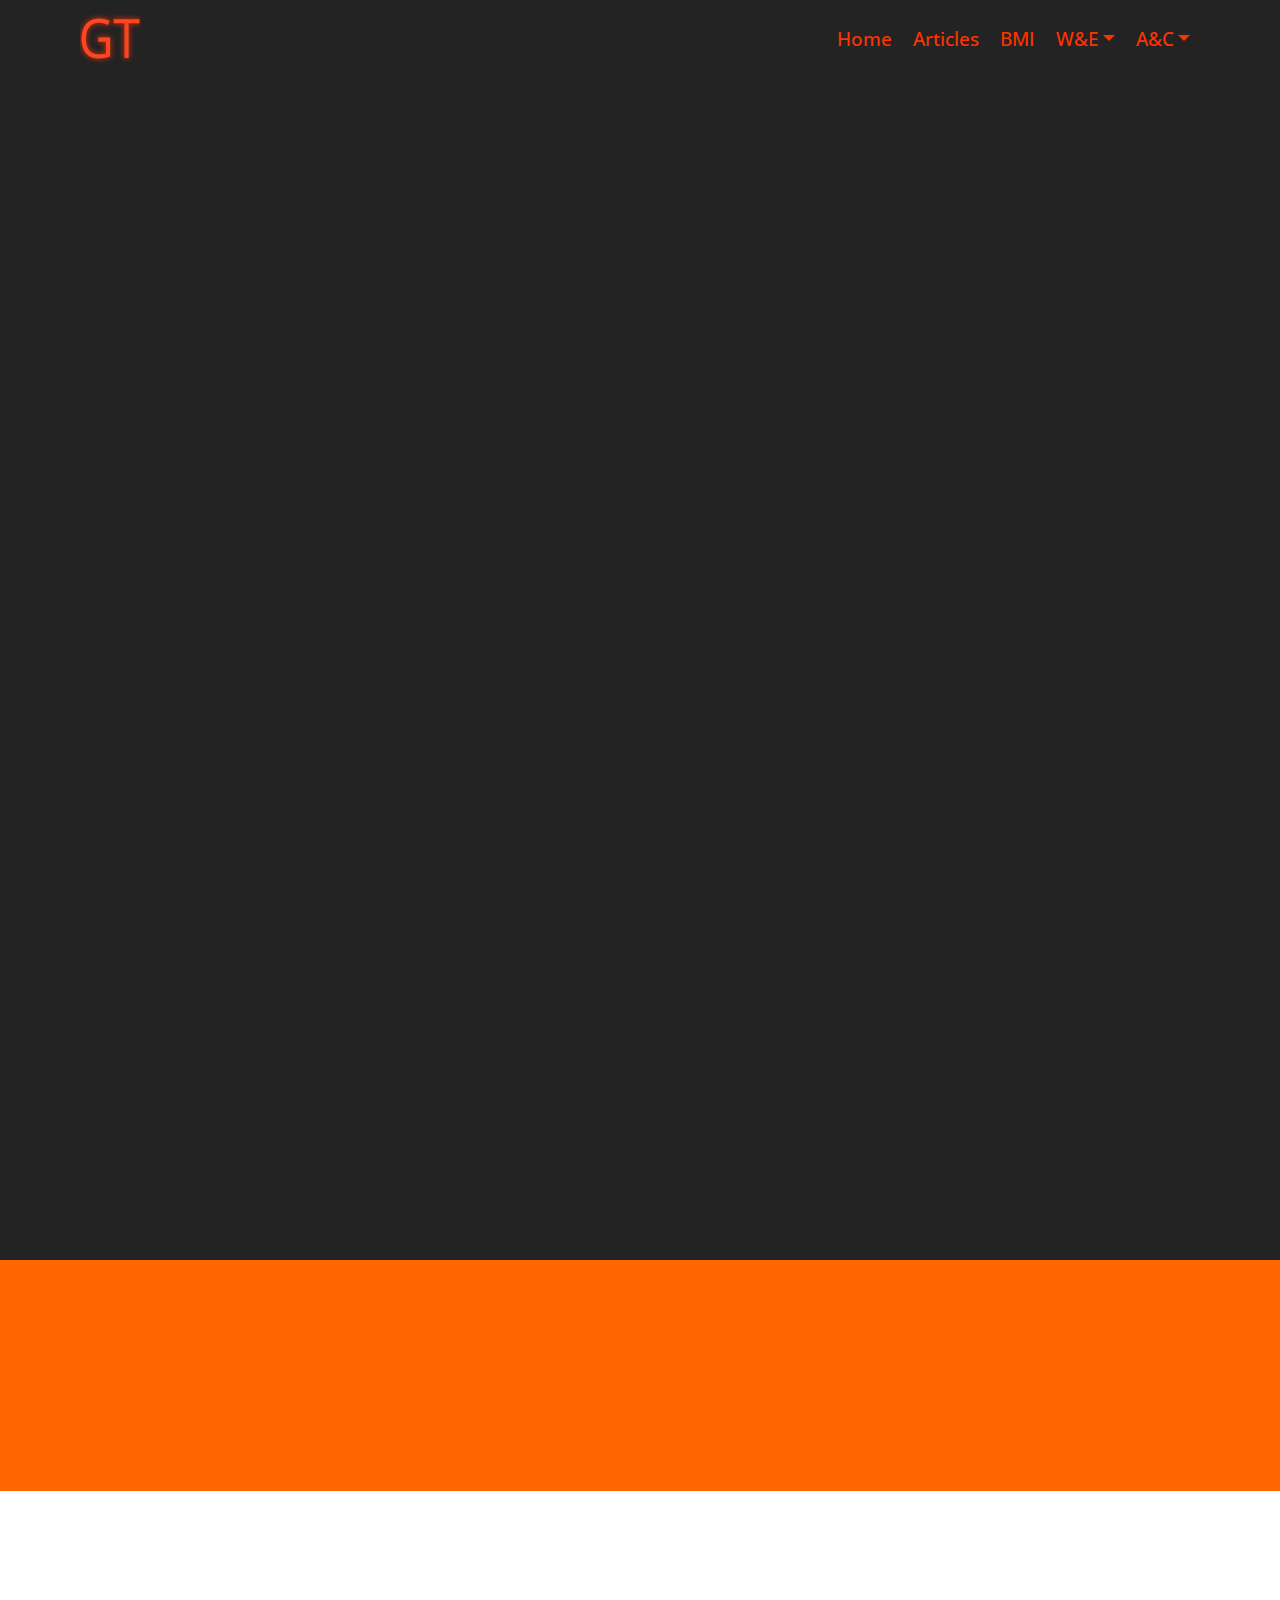
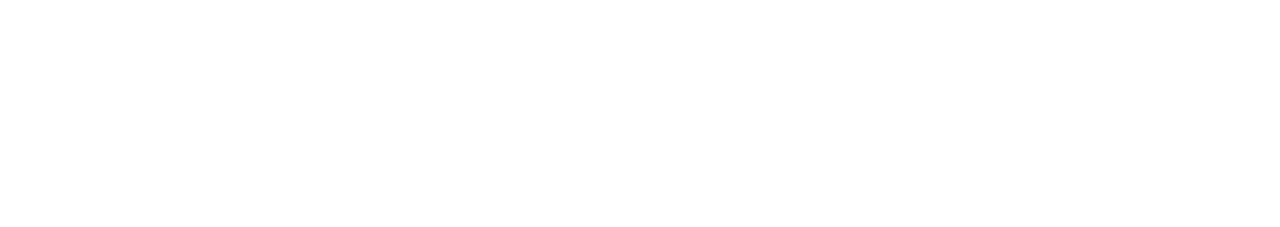
<file: contactus.html>
<!DOCTYPE html>
<html >
<head>
  <!-- GymTym Health & Fitness -->
  <meta charset="UTF-8">
  <meta http-equiv="X-UA-Compatible" content="IE=edge">
  <meta name="generator" content="gymtym">
  <meta name="viewport" content="width=device-width, initial-scale=1, minimum-scale=1">
  <link rel="shortcut icon" href="assets/images/logo-sm1-122x122.png" type="image/x-icon">
  <meta name="description" content="Want to Get In Touch, Fill in the Contact Form and We'll get back to you.">
  <title>Contact US</title>
  <link rel="stylesheet" href="assets/web/assets/mobirise-icons/mobirise-icons.css">
  <link rel="stylesheet" href="assets/tether/tether.min.css">
  <link rel="stylesheet" href="assets/bootstrap/css/bootstrap.min.css">
  <link rel="stylesheet" href="assets/bootstrap/css/bootstrap-grid.min.css">
  <link rel="stylesheet" href="assets/bootstrap/css/bootstrap-reboot.min.css">
  <link rel="stylesheet" href="assets/socicon/css/styles.css">
  <link rel="stylesheet" href="assets/animatecss/animate.min.css">
  <link rel="stylesheet" href="assets/dropdown/css/style.css">
  <link rel="stylesheet" href="assets/theme/css/style.css">
  <link rel="stylesheet" href="assets/mobirise/css/mbr-additional.css" type="text/css">
  
  
  
</head>
<body>
  <section class="menu cid-qITdqG809w" once="menu" id="menu1-2g">

    

    <nav class="navbar navbar-expand beta-menu navbar-dropdown align-items-center navbar-fixed-top navbar-toggleable-sm">
        <button class="navbar-toggler navbar-toggler-right" type="button" data-toggle="collapse" data-target="#navbarSupportedContent" aria-controls="navbarSupportedContent" aria-expanded="false" aria-label="Toggle navigation">
            <div class="hamburger">
                <span></span>
                <span></span>
                <span></span>
                <span></span>
            </div>
        </button>
        <div class="menu-logo">
            <div class="navbar-brand">
                <span class="navbar-logo">
                    <a href="index.html">
                         <img src="assets/images/logo-sm1-122x122.png" alt="GymTym" title="GymTym" style="height: 3.8rem;">
                    </a>
                </span>
                
            </div>
        </div>
        <div class="collapse navbar-collapse" id="navbarSupportedContent">
            <ul class="navbar-nav nav-dropdown nav-right" data-app-modern-menu="true"><li class="nav-item">
                    <a class="nav-link link text-success display-4" href="index.html">
                        
                        Home</a>
                </li><li class="nav-item"><a class="nav-link link text-success display-4" href="articles.html">
                        
                        Articles</a></li><li class="nav-item"><a class="nav-link link text-success display-4" href="bmi.html">
                        
                        BMI</a></li><li class="nav-item dropdown open"><a class="nav-link link text-success dropdown-toggle display-4" href="bmi.html" data-toggle="dropdown-submenu" aria-expanded="true">
                        
                        W&amp;E</a><div class="dropdown-menu"><a class="text-success dropdown-item display-4" href="workout.html">Workouts</a><a class="text-success dropdown-item display-4" href="exercises.html" aria-expanded="false">Exercises</a></div></li><li class="nav-item dropdown"><a class="nav-link link text-success dropdown-toggle display-4" href="about.html" data-toggle="dropdown-submenu" aria-expanded="false">
                        
                        A&amp;C</a><div class="dropdown-menu"><a class="text-success dropdown-item display-4" href="about.html">About</a><a class="text-success dropdown-item display-4" href="contactus.html" aria-expanded="false">Contact US</a></div></li></ul>
            
        </div>
    </nav>
</section>

<section class="engine"><a href="#"></a></section><section class="mbr-section form1 cid-qPD4AYSJdC" id="form1-2s">

    

    
    
    <div class="container">
        <div class="row justify-content-center">
            <iframe src="https://docs.google.com/forms/d/e/1FAIpQLSeRLVm1Co5TOHqHcm5RizXl8nK6fRY3iX6CvpcuRR8ZNHq4Jg/viewform?embedded=true" width="1920" height="1080" frameborder="0" marginheight="0" marginwidth="0" scrolling="no">Loading...</iframe>
        </div>
    </div>
</section>

<section class="mbr-section info1 cid-qPD4JcydDg" id="info1-2t">

    

    
    <div class="container">
        <div class="row justify-content-center content-row">
            <div class="media-container-column title col-12 col-lg-7 col-md-6">
                <h3 class="mbr-section-subtitle align-left mbr-light pb-3 mbr-fonts-style display-5">MADE WITH LOVE BY</h3>
                <h2 class="align-left mbr-bold mbr-fonts-style display-2">
                    YTG</h2>
            </div>
            <div class="media-container-column col-12 col-lg-3 col-md-4">
                <div class="mbr-section-btn align-right py-4"><a class="btn btn-black display-4" href="about.html">About</a></div>
            </div>
        </div>
    </div>
</section>

<section class="footer4 cid-qPD4KGpwn8 mbr-reveal" id="footer4-2u">

    

    

    <div class="container">
        <div class="media-container-row content mbr-white">
            <div class="col-md-3 col-sm-4">
                <div class="mb-3 img-logo">
                    <a href="index.html">
                        <img src="assets/images/logo-sm1-192x192.png" alt="GymTym" title="GymTym">
                    </a>
                </div>
                <p class="mb-3 mbr-fonts-style foot-title display-7"></p>
                <p class="mbr-text mbr-fonts-style mbr-links-column display-7"><a href="#" class="text-success">We Are Open</a>&nbsp;<br><a href="contactus.html" class="text-success">Get In Touch</a>
                </p>
            </div>
            <div class="col-md-4 col-sm-8">
                <p class="mb-4 foot-title mbr-fonts-style display-7">Fitness Goals</p>
                <p class="mbr-text mbr-fonts-style foot-text display-7">
                    Road of Fitness is not easy for no one.<br>Strong Will Power, Determination, Affection are required to get the BEST OF YOU. &nbsp; &nbsp; &nbsp; &nbsp; &nbsp; &nbsp; &nbsp; &nbsp; &nbsp; &nbsp;<br>BMI Score, Articles, Workouts, Exercises, News, Videos and More, Get on GymTym.</p>
            </div>
            <div class="col-md-4 offset-md-1 col-sm-12">
                <p class="mb-4 foot-title mbr-fonts-style display-7">
                    SUBSCRIBE
                </p>
                <p class="mbr-text mbr-fonts-style form-text display-7">
                    Get monthly updates and free resources.
                </p>
                <div class="media-container-column" data-form-type="formoid">
                    <div data-form-alert="" hidden="" class="align-center">You've Subscribed to Our News Letter.</div>

                    <form class="form-inline" action="#" method="post" data-form-title="Subscribe Form">
                        <input type="hidden" value="sV/zCPglqZQUae68BYIBsf0QuCtvdFeilpPbb7DU0cjTCObMgO4h75ZwProcQv+06M/zHcCfzhosrs9NidNHksuJXF+6I+GYtog7brm+iSQZR2KFVq6xfpj+beQew6er" data-form-email="true">
                        <div class="form-group">
                            <input type="email" class="form-control input-sm input-inverse my-2" name="email" required="" data-form-field="Email" placeholder="Email" id="email-footer4-2u">
                        </div>
                        <div class="input-group-btn m-2"><button href="" class="btn btn-success display-4" type="submit" role="button">Subscribe</button></div>
                    </form>
                </div>
                <p class="mb-4 mbr-fonts-style foot-title display-7">
                    CONNECT WITH US
                </p>
                <div class="social-list pl-0 mb-0">
                        <div class="soc-item">
                            <a href="#" target="_blank">
                                <span class="socicon-twitter socicon mbr-iconfont mbr-iconfont-social"></span>
                            </a>
                        </div>
                        <div class="soc-item">
                            <a href="#" target="_blank">
                                <span class="socicon-facebook socicon mbr-iconfont mbr-iconfont-social"></span>
                            </a>
                        </div>
                        <div class="soc-item">
                            <a href="#" target="_blank">
                                <span class="socicon-youtube socicon mbr-iconfont mbr-iconfont-social"></span>
                            </a>
                        </div>
                        
                        
                        
                </div>
            </div>
        </div>
        
    </div>
</section>


  <script src="assets/web/assets/jquery/jquery.min.js"></script>
  <script src="assets/popper/popper.min.js"></script>
  <script src="assets/tether/tether.min.js"></script>
  <script src="assets/bootstrap/js/bootstrap.min.js"></script>
  <script src="assets/smoothscroll/smooth-scroll.js"></script>
  <script src="assets/touchswipe/jquery.touch-swipe.min.js"></script>
  <script src="assets/viewportchecker/jquery.viewportchecker.js"></script>
  <script src="assets/dropdown/js/script.min.js"></script>
  <script src="assets/theme/js/script.js"></script>
  <script src="assets/formoid/formoid.min.js"></script>
  
  
  <input name="animation" type="hidden">
  </body>
</html>
</file>
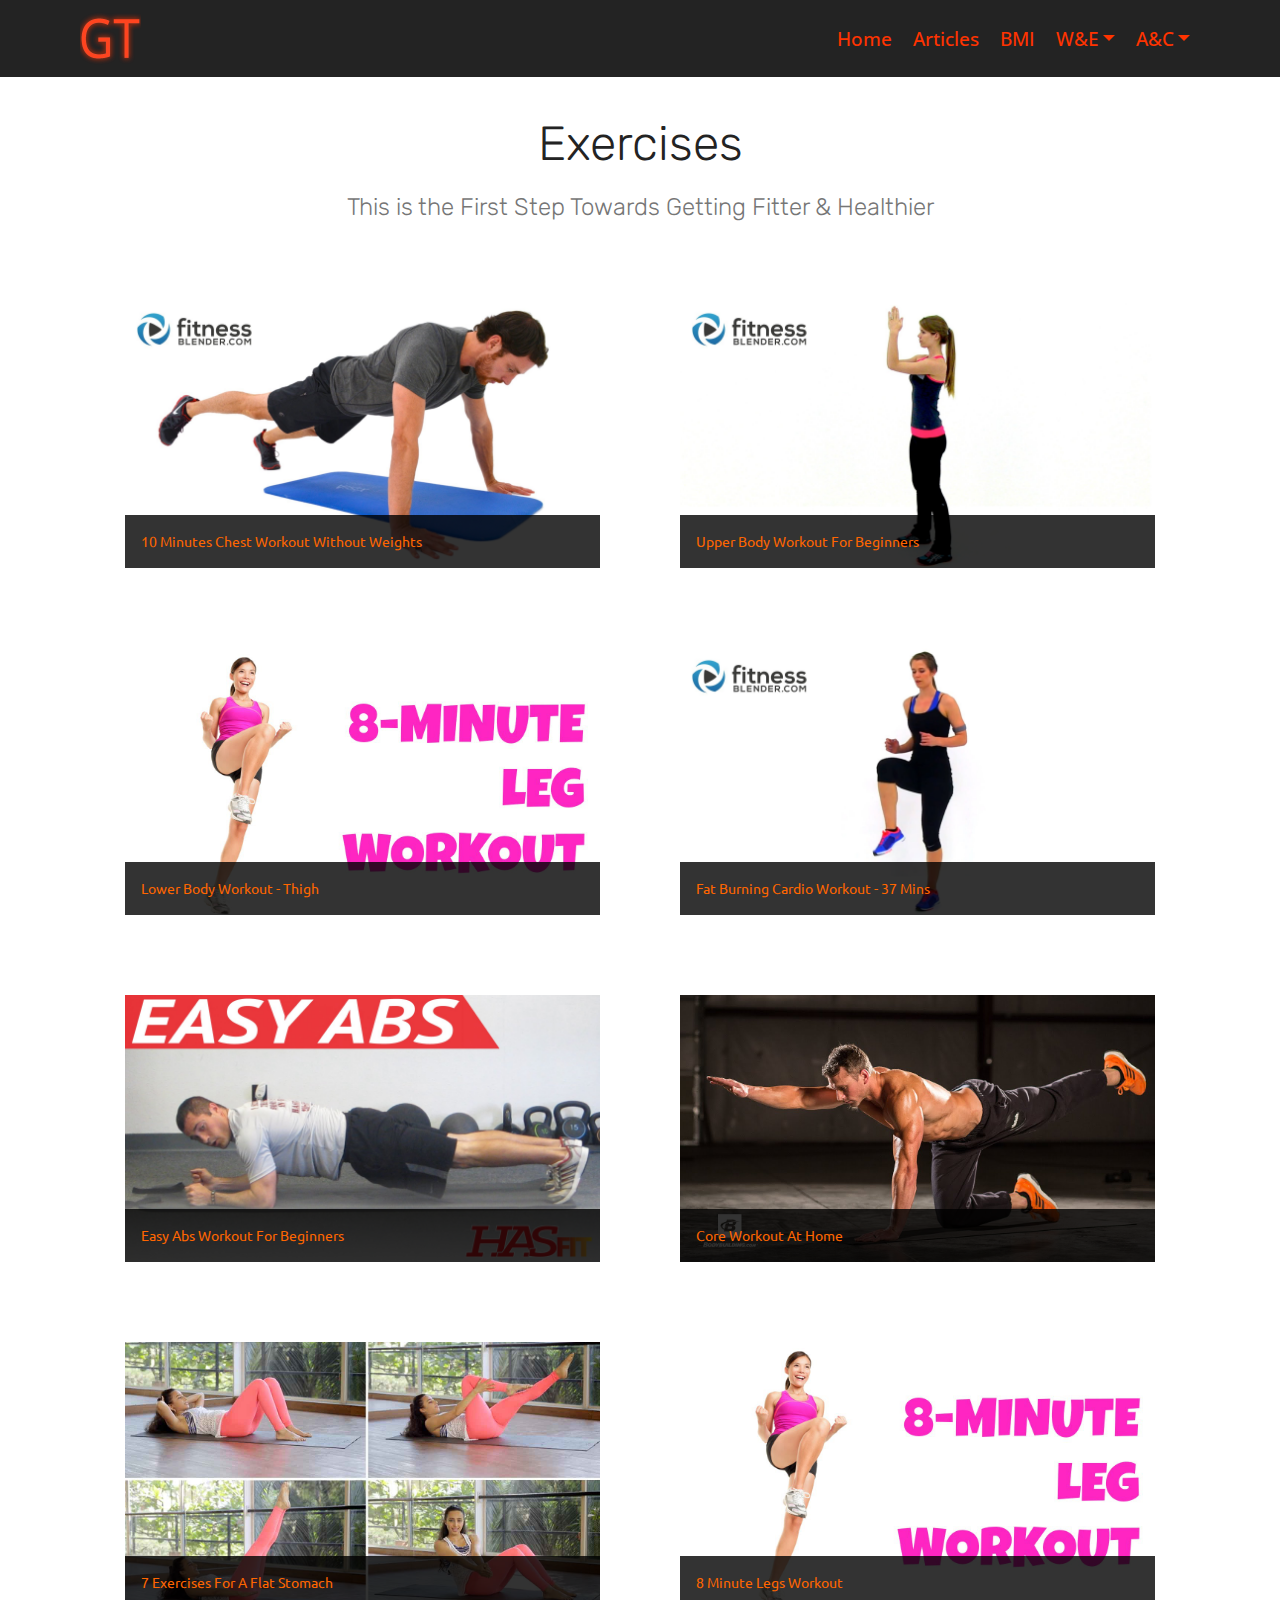
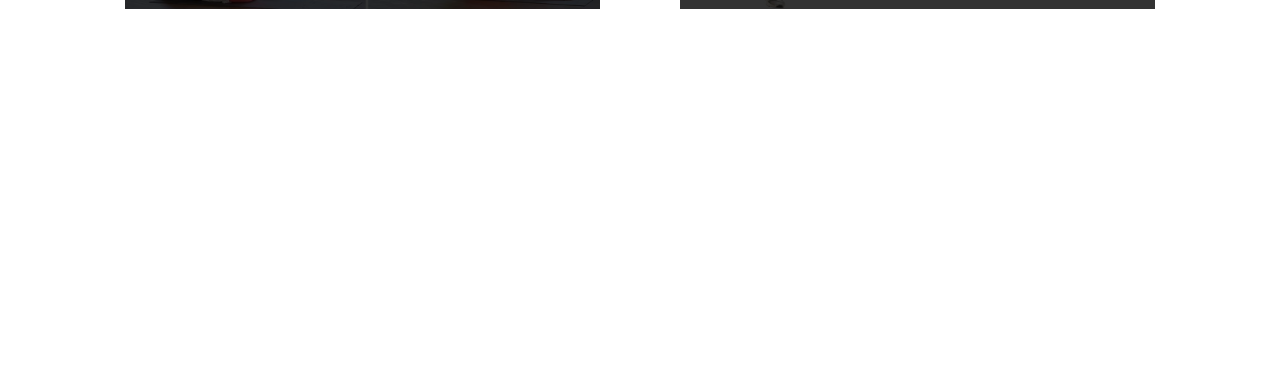
<file: exercises.html>
<!DOCTYPE html>
<html >
<head>
  <!-- GymTym Health & Fitness -->
  <meta charset="UTF-8">
  <meta http-equiv="X-UA-Compatible" content="IE=edge">
  <meta name="generator" content="gymtym">
  <meta name="viewport" content="width=device-width, initial-scale=1, minimum-scale=1">
  <link rel="shortcut icon" href="assets/images/logo-sm1-122x122.png" type="image/x-icon">
  <meta name="description" content="Exercises!">
  <title>Exercises</title>
  <link rel="stylesheet" href="assets/web/assets/mobirise-icons/mobirise-icons.css">
  <link rel="stylesheet" href="assets/tether/tether.min.css">
  <link rel="stylesheet" href="assets/bootstrap/css/bootstrap.min.css">
  <link rel="stylesheet" href="assets/bootstrap/css/bootstrap-grid.min.css">
  <link rel="stylesheet" href="assets/bootstrap/css/bootstrap-reboot.min.css">
  <link rel="stylesheet" href="assets/dropdown/css/style.css">
  <link rel="stylesheet" href="assets/animatecss/animate.min.css">
  <link rel="stylesheet" href="assets/socicon/css/styles.css">
  <link rel="stylesheet" href="assets/theme/css/style.css">
  <link rel="stylesheet" href="assets/gallery/style.css">
  <link rel="stylesheet" href="assets/mobirise/css/mbr-additional.css" type="text/css">
  
  
  
</head>
<body>
  <section class="menu cid-qOMu5GXRiO" once="menu" id="menu1-2l">

    

    <nav class="navbar navbar-expand beta-menu navbar-dropdown align-items-center navbar-fixed-top navbar-toggleable-sm">
        <button class="navbar-toggler navbar-toggler-right" type="button" data-toggle="collapse" data-target="#navbarSupportedContent" aria-controls="navbarSupportedContent" aria-expanded="false" aria-label="Toggle navigation">
            <div class="hamburger">
                <span></span>
                <span></span>
                <span></span>
                <span></span>
            </div>
        </button>
        <div class="menu-logo">
            <div class="navbar-brand">
                <span class="navbar-logo">
                    <a href="index.html">
                         <img src="assets/images/logo-sm1-122x122.png" alt="GymTym" title="GymTym" style="height: 3.8rem;">
                    </a>
                </span>
                
            </div>
        </div>
        <div class="collapse navbar-collapse" id="navbarSupportedContent">
            <ul class="navbar-nav nav-dropdown nav-right" data-app-modern-menu="true"><li class="nav-item">
                    <a class="nav-link link text-success display-4" href="index.html">
                        
                        Home</a>
                </li><li class="nav-item"><a class="nav-link link text-success display-4" href="articles.html">
                        
                        Articles</a></li><li class="nav-item"><a class="nav-link link text-success display-4" href="bmi.html">
                        
                        BMI</a></li><li class="nav-item dropdown open"><a class="nav-link link text-success dropdown-toggle display-4" href="bmi.html" data-toggle="dropdown-submenu" aria-expanded="true">
                        
                        W&amp;E</a><div class="dropdown-menu"><a class="text-success dropdown-item display-4" href="workout.html">Workouts</a><a class="text-success dropdown-item display-4" href="exercises.html" aria-expanded="false">Exercises</a></div></li><li class="nav-item dropdown"><a class="nav-link link text-success dropdown-toggle display-4" href="about.html" data-toggle="dropdown-submenu" aria-expanded="false">
                        
                        A&amp;C</a><div class="dropdown-menu"><a class="text-success dropdown-item display-4" href="about.html">About</a><a class="text-success dropdown-item display-4" href="contactus.html" aria-expanded="false">Contact US</a></div></li></ul>
            
        </div>
    </nav>
</section>

<section class="engine"><a href="#"></a></section><section class="mbr-section content4 cid-qPCZ9DpeRa" id="content4-2o">

    

    <div class="container">
        <div class="media-container-row">
            <div class="title col-12 col-md-8">
                <h2 class="align-center pb-3 mbr-fonts-style display-2">
                    
<div>Exercises</div></h2>
                <h3 class="mbr-section-subtitle align-center mbr-light mbr-fonts-style display-5">This is the First Step Towards Getting Fitter &amp; Healthier</h3>
                
            </div>
        </div>
    </div>
</section>

<section class="mbr-gallery mbr-slider-carousel cid-qPCZA3wUMz" id="gallery1-2p">

    

    <div class="container">
        <div><!-- Filter --><!-- Gallery --><div class="mbr-gallery-row"><div class="mbr-gallery-layout-default"><div><div><div class="mbr-gallery-item mbr-gallery-item--p5 video-slide" data-video-url="https://www.youtube.com/watch?v=Bi1IRzJIoAo" data-tags="Animated"><div href="#lb-gallery1-2p" data-slide-to="0" data-toggle="modal"><div></div><img alt="" src="assets/images/2018-3-4-8-2-31-26200.jpg"><span class="icon-video"></span><span class="mbr-gallery-title mbr-fonts-style display-7">10 Minutes Chest Workout Without Weights</span></div></div><div class="mbr-gallery-item mbr-gallery-item--p5 video-slide" data-video-url="https://www.youtube.com/watch?v=MrpGbulGprA" data-tags="Animated"><div href="#lb-gallery1-2p" data-slide-to="1" data-toggle="modal"><div></div><img alt="" src="assets/images/2018-3-4-8-3-29-191984.jpg"><span class="icon-video"></span><span class="mbr-gallery-title mbr-fonts-style display-7">Upper Body Workout For Beginners</span></div></div><div class="mbr-gallery-item mbr-gallery-item--p5 video-slide" data-video-url="https://www.youtube.com/watch?v=oXNoiJJiNMM" data-tags="Animated"><div href="#lb-gallery1-2p" data-slide-to="2" data-toggle="modal"><div></div><img alt="" src="assets/images/2018-3-4-8-4-23-678176.jpg"><span class="icon-video"></span><span class="mbr-gallery-title mbr-fonts-style display-7">Lower Body Workout - Thigh&nbsp;</span></div></div><div class="mbr-gallery-item mbr-gallery-item--p5 video-slide" data-video-url="https://www.youtube.com/watch?v=fcN37TxBE_s" data-tags="Animated"><div href="#lb-gallery1-2p" data-slide-to="3" data-toggle="modal"><div></div><img alt="" src="assets/images/2018-3-4-8-5-34-355681.jpg"><span class="icon-video"></span><span class="mbr-gallery-title mbr-fonts-style display-7">Fat Burning Cardio Workout - 37 Mins</span></div></div><div class="mbr-gallery-item mbr-gallery-item--p5 video-slide" data-video-url="https://www.youtube.com/watch?v=HJV2MNzRieI" data-tags="Animated"><div href="#lb-gallery1-2p" data-slide-to="4" data-toggle="modal"><div></div><img alt="" src="assets/images/2018-3-4-8-6-32-104504.jpg"><span class="icon-video"></span><span class="mbr-gallery-title mbr-fonts-style display-7">Easy Abs Workout For Beginners</span></div></div><div class="mbr-gallery-item mbr-gallery-item--p5 video-slide" data-video-url="https://www.youtube.com/watch?v=dJlFmxiL11s" data-tags="Animated"><div href="#lb-gallery1-2p" data-slide-to="5" data-toggle="modal"><div></div><img alt="" src="assets/images/2018-3-4-8-7-57-858125.jpg"><span class="icon-video"></span><span class="mbr-gallery-title mbr-fonts-style display-7">Core Workout At Home</span></div></div><div class="mbr-gallery-item mbr-gallery-item--p5 video-slide" data-video-url="https://www.youtube.com/watch?v=VkBxPdqczzo" data-tags="Animated"><div href="#lb-gallery1-2p" data-slide-to="6" data-toggle="modal"><div></div><img alt="" src="assets/images/2018-3-4-8-10-9-579520.jpg"><span class="icon-video"></span><span class="mbr-gallery-title mbr-fonts-style display-7">7 Exercises For A Flat Stomach</span></div></div><div class="mbr-gallery-item mbr-gallery-item--p5 video-slide" data-video-url="https://www.youtube.com/watch?v=oXNoiJJiNMM" data-tags="Animated"><div href="#lb-gallery1-2p" data-slide-to="7" data-toggle="modal"><div></div><img alt="" src="assets/images/2018-3-4-8-13-21-273339.jpg"><span class="icon-video"></span><span class="mbr-gallery-title mbr-fonts-style display-7">8 Minute Legs Workout</span></div></div></div></div><div class="clearfix"></div></div></div><!-- Lightbox --><div data-app-prevent-settings="" class="mbr-slider modal fade carousel slide" tabindex="-1" data-keyboard="true" data-interval="false" id="lb-gallery1-2p"><div class="modal-dialog"><div class="modal-content"><div class="modal-body"><div class="carousel-inner"><div class="carousel-item video-container"><img src="assets/images/gallery07.jpg" alt="" title=""></div><div class="carousel-item video-container"><img src="assets/images/gallery07.jpg" alt="" title=""></div><div class="carousel-item video-container"><img src="assets/images/gallery07.jpg" alt="" title=""></div><div class="carousel-item video-container"><img src="assets/images/gallery07.jpg" alt="" title=""></div><div class="carousel-item video-container"><img src="assets/images/gallery07.jpg" alt="" title=""></div><div class="carousel-item video-container"><img src="assets/images/gallery07.jpg" alt="" title=""></div><div class="carousel-item video-container"><img src="assets/images/gallery07.jpg" alt="" title=""></div><div class="carousel-item active video-container"><img src="assets/images/gallery07.jpg" alt="" title=""></div></div><a class="carousel-control carousel-control-prev" role="button" data-slide="prev" href="#lb-gallery1-2p"><span class="mbri-left mbr-iconfont" aria-hidden="true"></span><span class="sr-only">Previous</span></a><a class="carousel-control carousel-control-next" role="button" data-slide="next" href="#lb-gallery1-2p"><span class="mbri-right mbr-iconfont" aria-hidden="true"></span><span class="sr-only">Next</span></a><a class="close" href="#" role="button" data-dismiss="modal"><span class="sr-only">Close</span></a></div></div></div></div></div>
    </div>

</section>

<section class="footer4 cid-qPD3mxdlXD mbr-reveal" id="footer4-2q">

    

    

    <div class="container">
        <div class="media-container-row content mbr-white">
            <div class="col-md-3 col-sm-4">
                <div class="mb-3 img-logo">
                    <a href="index.html">
                        <img src="assets/images/logo-sm1-192x192.png" alt="GymTym" title="GymTym">
                    </a>
                </div>
                <p class="mb-3 mbr-fonts-style foot-title display-7"></p>
                <p class="mbr-text mbr-fonts-style mbr-links-column display-7"><a href="#" class="text-success">We Are Open</a>&nbsp;<br><a href="#" class="text-success">Get In Touch</a>
                </p>
            </div>
            <div class="col-md-4 col-sm-8">
                <p class="mb-4 foot-title mbr-fonts-style display-7">Fitness Goals</p>
                <p class="mbr-text mbr-fonts-style foot-text display-7">
                    Road of Fitness is not easy for no one.<br>Strong Will Power, Determination, Affection are required to get the BEST OF YOU. &nbsp; &nbsp; &nbsp; &nbsp; &nbsp; &nbsp; &nbsp; &nbsp; &nbsp; &nbsp;<br>BMI Score, Articles, Workouts, Exercises, News, Videos and More, Get on GymTym.</p>
            </div>
            <div class="col-md-4 offset-md-1 col-sm-12">
                <p class="mb-4 foot-title mbr-fonts-style display-7">
                    SUBSCRIBE
                </p>
                <p class="mbr-text mbr-fonts-style form-text display-7">
                    Get monthly updates and free resources.
                </p>
                <div class="media-container-column" data-form-type="formoid">
                    <div data-form-alert="" hidden="" class="align-center">You've Subscribed to Our News Letter.</div>

                    <form class="form-inline" action="#" method="post" data-form-title="Subscribe Form">
                        <input type="hidden" value="lVnK5OAh/y8+AUVh4vM7SWYBhRCtt3WmnU/+hI4w3f7pdX8wFhGAjYqkRZCVpt3yH7PK59o/kax/8MaXmkUPpFeQ5bLomKHDr/H4Ymmxhq9ag+gWe1HVWiYCqpllx3N5" data-form-email="true">
                        <div class="form-group">
                            <input type="email" class="form-control input-sm input-inverse my-2" name="email" required="" data-form-field="Email" placeholder="Email" id="email-footer4-2q">
                        </div>
                        <div class="input-group-btn m-2"><button href="" class="btn btn-success display-4" type="submit" role="button">Subscribe</button></div>
                    </form>
                </div>
                <p class="mb-4 mbr-fonts-style foot-title display-7">
                    CONNECT WITH US
                </p>
                <div class="social-list pl-0 mb-0">
                        <div class="soc-item">
                            <a href="#" target="_blank">
                                <span class="socicon-twitter socicon mbr-iconfont mbr-iconfont-social"></span>
                            </a>
                        </div>
                        <div class="soc-item">
                            <a href="#" target="_blank">
                                <span class="socicon-facebook socicon mbr-iconfont mbr-iconfont-social"></span>
                            </a>
                        </div>
                        <div class="soc-item">
                            <a href="#" target="_blank">
                                <span class="socicon-youtube socicon mbr-iconfont mbr-iconfont-social"></span>
                            </a>
                        </div>
                        
                        
                        
                </div>
            </div>
        </div>
        
    </div>
</section>


  <script src="assets/web/assets/jquery/jquery.min.js"></script>
  <script src="assets/popper/popper.min.js"></script>
  <script src="assets/tether/tether.min.js"></script>
  <script src="assets/bootstrap/js/bootstrap.min.js"></script>
  <script src="assets/smoothscroll/smooth-scroll.js"></script>
  <script src="assets/dropdown/js/script.min.js"></script>
  <script src="assets/touchswipe/jquery.touch-swipe.min.js"></script>
  <script src="assets/masonry/masonry.pkgd.min.js"></script>
  <script src="assets/imagesloaded/imagesloaded.pkgd.min.js"></script>
  <script src="assets/bootstrapcarouselswipe/bootstrap-carousel-swipe.js"></script>
  <script src="assets/vimeoplayer/jquery.mb.vimeo_player.js"></script>
  <script src="assets/viewportchecker/jquery.viewportchecker.js"></script>
  <script src="assets/theme/js/script.js"></script>
  <script src="assets/gallery/player.min.js"></script>
  <script src="assets/gallery/script.js"></script>
  <script src="assets/slidervideo/script.js"></script>
  <script src="assets/formoid/formoid.min.js"></script>
  
  
  <input name="animation" type="hidden">
  </body>
</html>
</file>
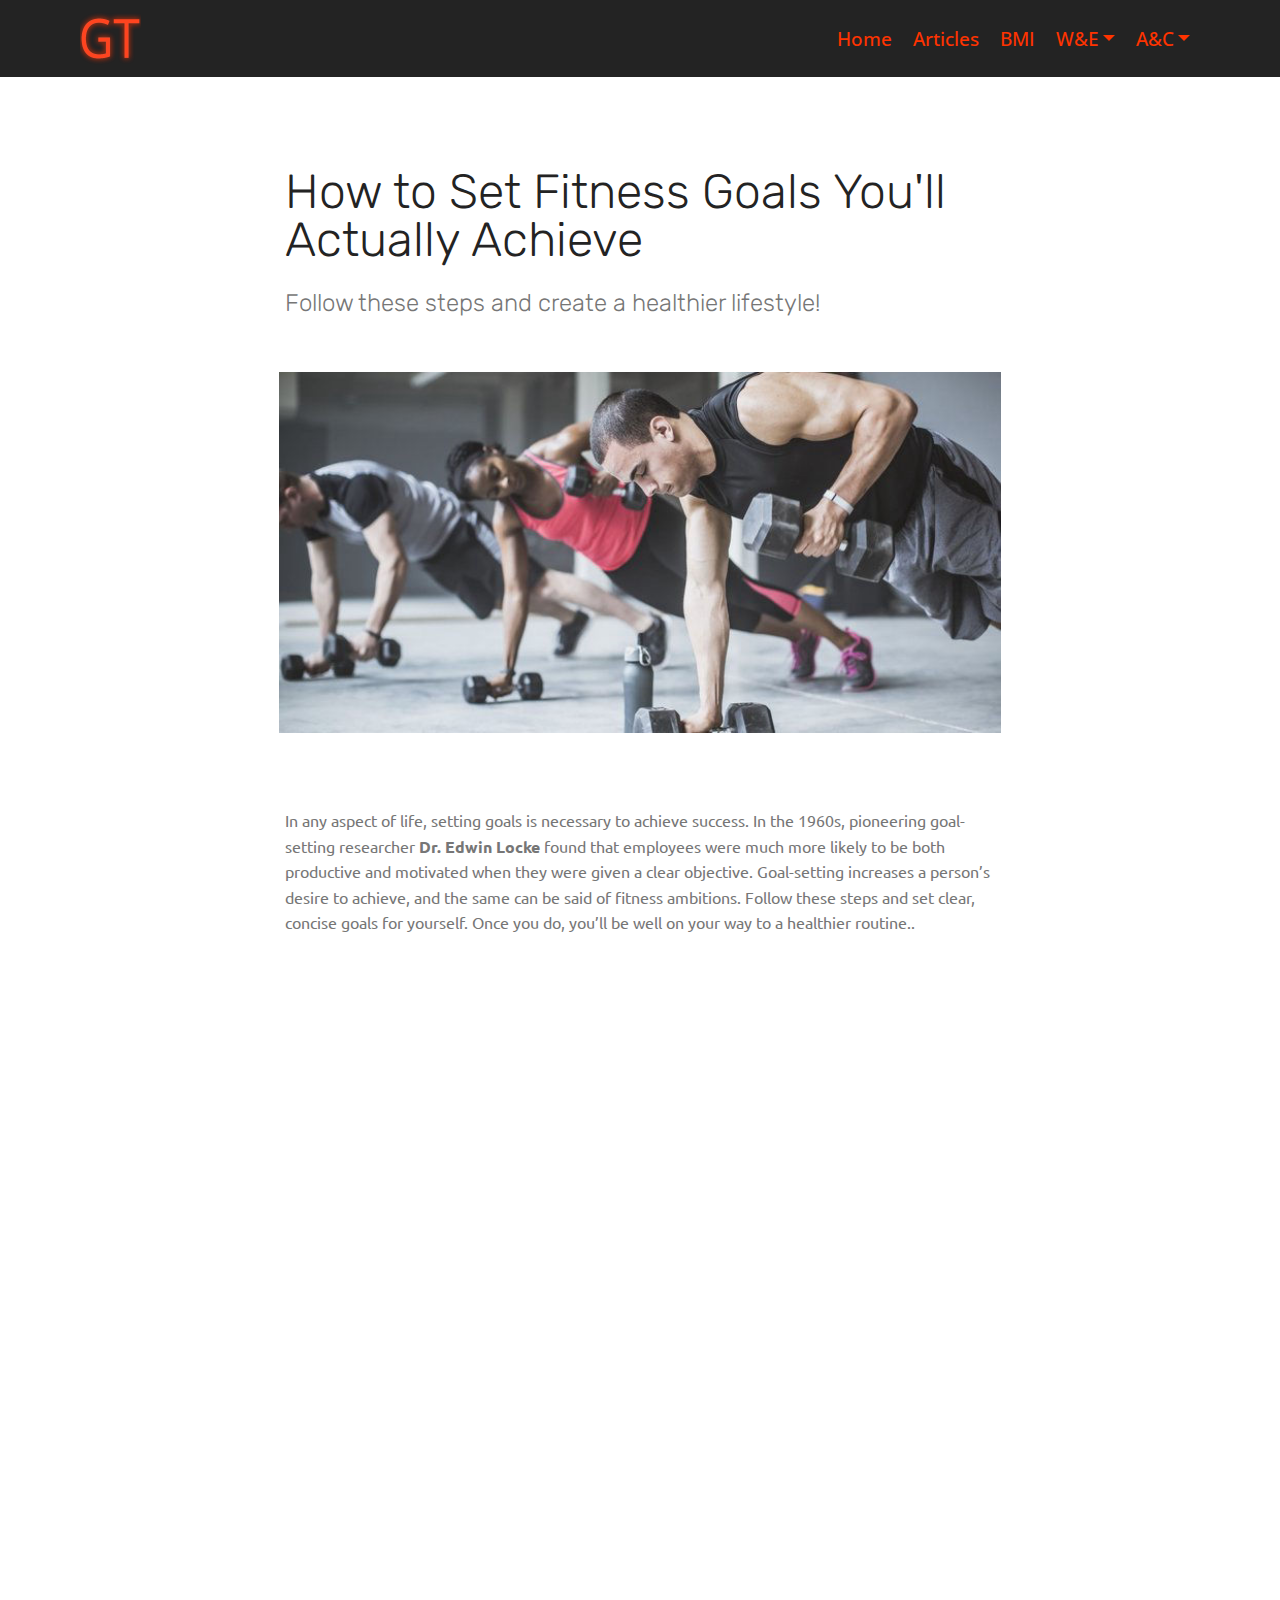
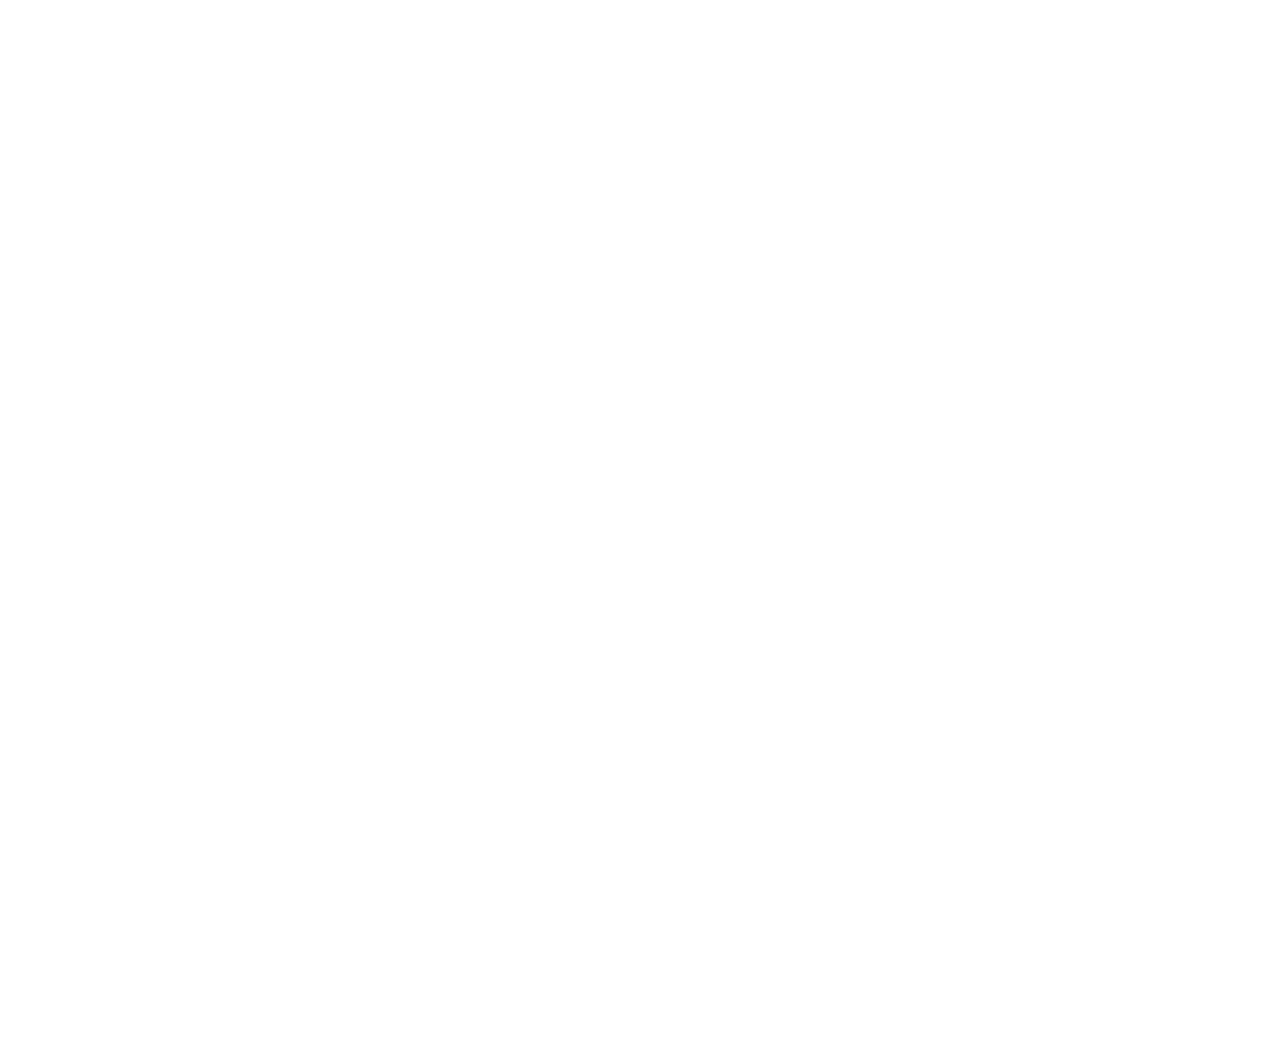
<file: fitnessgoals.html>
<!DOCTYPE html>
<html >
<head>
  <!-- GymTym Health & Fitness -->
  <meta charset="UTF-8">
  <meta http-equiv="X-UA-Compatible" content="IE=edge">
  <meta name="generator" content="gymtym">
  <meta name="viewport" content="width=device-width, initial-scale=1, minimum-scale=1">
  <link rel="shortcut icon" href="assets/images/logo-sm1-122x122.png" type="image/x-icon">
  <meta name="description" content="Fitness Goals, What you can do to acheive Maximum?">
  <title>Fitness Goals</title>
  <link rel="stylesheet" href="assets/web/assets/mobirise-icons/mobirise-icons.css">
  <link rel="stylesheet" href="assets/tether/tether.min.css">
  <link rel="stylesheet" href="assets/bootstrap/css/bootstrap.min.css">
  <link rel="stylesheet" href="assets/bootstrap/css/bootstrap-grid.min.css">
  <link rel="stylesheet" href="assets/bootstrap/css/bootstrap-reboot.min.css">
  <link rel="stylesheet" href="assets/socicon/css/styles.css">
  <link rel="stylesheet" href="assets/animatecss/animate.min.css">
  <link rel="stylesheet" href="assets/dropdown/css/style.css">
  <link rel="stylesheet" href="assets/theme/css/style.css">
  <link rel="stylesheet" href="assets/mobirise/css/mbr-additional.css" type="text/css">
  
  
  
</head>
<body>
  <section class="menu cid-qOMu5GXRiO" once="menu" id="menu1-1e">

    

    <nav class="navbar navbar-expand beta-menu navbar-dropdown align-items-center navbar-fixed-top navbar-toggleable-sm">
        <button class="navbar-toggler navbar-toggler-right" type="button" data-toggle="collapse" data-target="#navbarSupportedContent" aria-controls="navbarSupportedContent" aria-expanded="false" aria-label="Toggle navigation">
            <div class="hamburger">
                <span></span>
                <span></span>
                <span></span>
                <span></span>
            </div>
        </button>
        <div class="menu-logo">
            <div class="navbar-brand">
                <span class="navbar-logo">
                    <a href="index.html">
                         <img src="assets/images/logo-sm1-122x122.png" alt="GymTym" title="GymTym" style="height: 3.8rem;">
                    </a>
                </span>
                
            </div>
        </div>
        <div class="collapse navbar-collapse" id="navbarSupportedContent">
            <ul class="navbar-nav nav-dropdown nav-right" data-app-modern-menu="true"><li class="nav-item">
                    <a class="nav-link link text-success display-4" href="index.html">
                        
                        Home</a>
                </li><li class="nav-item"><a class="nav-link link text-success display-4" href="articles.html">
                        
                        Articles</a></li><li class="nav-item"><a class="nav-link link text-success display-4" href="bmi.html">
                        
                        BMI</a></li><li class="nav-item dropdown open"><a class="nav-link link text-success dropdown-toggle display-4" href="bmi.html" data-toggle="dropdown-submenu" aria-expanded="true">
                        
                        W&amp;E</a><div class="dropdown-menu"><a class="text-success dropdown-item display-4" href="workout.html">Workouts</a><a class="text-success dropdown-item display-4" href="exercises.html" aria-expanded="false">Exercises</a></div></li><li class="nav-item dropdown"><a class="nav-link link text-success dropdown-toggle display-4" href="about.html" data-toggle="dropdown-submenu" aria-expanded="false">
                        
                        A&amp;C</a><div class="dropdown-menu"><a class="text-success dropdown-item display-4" href="about.html">About</a><a class="text-success dropdown-item display-4" href="contactus.html" aria-expanded="false">Contact US</a></div></li></ul>
            
        </div>
    </nav>
</section>

<section class="engine"><a href="#"></a></section><section class="mbr-section content4 cid-qONfPxejoL" id="content4-1l">

    

    <div class="container">
        <div class="media-container-row">
            <div class="title col-12 col-md-8">
                <h2 class="align-center pb-3 mbr-fonts-style display-2">
                    
<div><br></div><div>How to Set Fitness Goals You'll Actually Achieve</div></h2>
                <h3 class="mbr-section-subtitle align-center mbr-light mbr-fonts-style display-5">Follow these steps and create a healthier lifestyle!</h3>
                
            </div>
        </div>
    </div>
</section>

<section class="cid-qONiavFa1R" id="image1-1q">

    

    <figure class="mbr-figure container">
            <div class="image-block" style="width: 65%;">
                <img src="assets/images/fitnessga-banner-1-700x350.jpg" width="1400" alt="GymTym" title="GymTym">
                
            </div>
    </figure>
</section>

<section class="mbr-section article content1 cid-qONiW5nVEv" id="content1-1r">
    
     

    <div class="container">
        <div class="media-container-row">
            <div class="mbr-text col-12 col-md-8 mbr-fonts-style display-7"><p>In any aspect of life, setting goals is necessary to achieve success. In the 1960s, pioneering goal-setting researcher <strong>Dr. Edwin Locke</strong> found that employees were much more likely to be both productive and motivated when they were given a clear objective. Goal-setting increases a person’s desire to achieve, and the same can be said of fitness ambitions. Follow these steps and set clear, concise goals for yourself. Once you do, you’ll be well on your way to a healthier routine..&nbsp;</p><p><strong>BE SMART</strong></p><p>SMART is an acronym championed by everyone from the University of Virginia to MIT to Fortune 500 companies for how to set actionable goals. Objectives should be <strong>S</strong>pecific, <strong>M</strong>easurable, <strong>A</strong>ccountable, <strong>R</strong>ealistic and have a <strong>T</strong>imeframe. Specific goals will keep you accountable. “Lose weight” is too vague. “Lose 15 pounds in six months” gives you much more direction and allows you to have a way to measure your progress.</p><p><strong>Make Yourself Accountable</strong></p><p>Accountability is important in goal-setting. Studies are torn on whether you should tell people your intentions -- some say it will make you more accountable; others say it opens you up for judgement, making you less likely to follow through. Decide what method of accountability works best for you -- whether that’s telling a friend so that he or she can become a workout partner or keeping to yourself and setting a phone calendar alarm to remind yourself to exercise -- and stick to it.
</p><p><span style="font-size: 1rem;">Regardless of which option you choose, you should write down your goals. Place your fitness objectives in a place you can see them -- on a bulletin board or your computer desktop -- to constantly remind yourself to work toward them.</span></p><p><strong>Be Consistent</strong></p><p><span style="font-size: 1rem;">Once you’ve set your goal, you need to come up with a plan that emphasizes consistent effort. The idea of goal-setting is to challenge yourself each time you set out to work toward your larger goal. Setting up smaller, intermediate check points will help you track your progress and keep you motivated to work out on a regular basis. Remember: slow and steady wins the race. Small wins equate to big results. When people set out to run a marathon, they don’t immediately run 26.2 miles. They increase their mileage every week. Channel that same mentality as you set up a plan that allows you to realistically achieve your goal.</span></p><p><span style="font-size: 1rem;"><strong>Know When To Scale Your Efforts</strong></span></p><p><span style="font-size: 1rem;">Be mindful of how your body feels as you work toward your objective. It’s important to realize when you need to scale your efforts -- up or down. For example, if your resting heart rate rises, this could be a sign that you’re exerting yourself too much and could use a less stressful workload. If you’re never sore, or you don’t notice changes in your body after a few weeks, that could indicate that your goal isn’t challenging you enough.</span></p><p><span style="font-size: 1rem;"><strong>Track Your Progress</strong></span></p><p><span style="font-size: 1rem;">A time-tested way to stay accountable is to track your progress. So, you could include your day’s fitness achievements in your planner. Or, maybe it works better for you to download apps that track your fitness for you—Run Keeper and Nike+ Run Club both save your fitness progress, whether that be running, jogging or cycling. Consider investing in wearable technology that gives you a better idea of your overall health.
</span></p><p><span style="font-size: 1rem;">However you do it, monitoring your fitness will help you stay on track to achieve your goal.</span></p><p><strong>Be Mindful Of The Power Of Now</strong></p><p>You can’t control what the future will hold, so delaying your goals may render them unachievable one day. There’s no time like the present to start living a healthier life.
</p><p><span style="font-size: 1rem;">Setting specific fitness goals will ensure you’ll jumpstart your routine and achieve a lifestyle that’s right for you. Follow the above tips to keep yourself on track as you work toward creating a healthier life.&nbsp;</span></p></div>
        </div>
    </div>
</section>

<section class="footer4 cid-qOO1HVcyaT mbr-reveal" id="footer4-2d">

    

    

    <div class="container">
        <div class="media-container-row content mbr-white">
            <div class="col-md-3 col-sm-4">
                <div class="mb-3 img-logo">
                    <a href="index.html">
                        <img src="assets/images/logo-sm1-192x192.png" alt="GymTym" title="GymTym">
                    </a>
                </div>
                <p class="mb-3 mbr-fonts-style foot-title display-7"></p>
                <p class="mbr-text mbr-fonts-style mbr-links-column display-7"><a href="#" class="text-success">We Are Open</a>&nbsp;<br><a href="contactus.html" class="text-success">Get In Touch</a>
                </p>
            </div>
            <div class="col-md-4 col-sm-8">
                <p class="mb-4 foot-title mbr-fonts-style display-7">Fitness Goals</p>
                <p class="mbr-text mbr-fonts-style foot-text display-7">
                    Road of Fitness is not easy for no one.<br>Strong Will Power, Determination, Affection are required to get the BEST OF YOU. &nbsp; &nbsp; &nbsp; &nbsp; &nbsp; &nbsp; &nbsp; &nbsp; &nbsp; &nbsp;<br>BMI Score, Articles, Workouts, Exercises, News, Videos and More, Get on GymTym.</p>
            </div>
            <div class="col-md-4 offset-md-1 col-sm-12">
                <p class="mb-4 foot-title mbr-fonts-style display-7">
                    SUBSCRIBE
                </p>
                <p class="mbr-text mbr-fonts-style form-text display-7">
                    Get monthly updates and free resources.
                </p>
                <div class="media-container-column" data-form-type="formoid">
                    <div data-form-alert="" hidden="" class="align-center">You've Subscribed to Our News Letter.</div>

                    <form class="form-inline" action="#" method="post" data-form-title="Subscribe Form">
                        <input type="hidden" value="VUMHvu7uXyUIDjbZv5N6/uj1x0GYBGObTlYdCVs7XgULx9Qch2ZaixEfGLoEkoUVwtEvK6VSDeZRImA2VaoUEgL9RRbINRECC7lhqaUG8s8JjmmcPtAtsp33JB7/MsZ+" data-form-email="true">
                        <div class="form-group">
                            <input type="email" class="form-control input-sm input-inverse my-2" name="email" required="" data-form-field="Email" placeholder="Email" id="email-footer4-2d">
                        </div>
                        <div class="input-group-btn m-2"><button href="" class="btn btn-success display-4" type="submit" role="button">Subscribe</button></div>
                    </form>
                </div>
                <p class="mb-4 mbr-fonts-style foot-title display-7">
                    CONNECT WITH US
                </p>
                <div class="social-list pl-0 mb-0">
                        <div class="soc-item">
                            <a href="#" target="_blank">
                                <span class="socicon-twitter socicon mbr-iconfont mbr-iconfont-social"></span>
                            </a>
                        </div>
                        <div class="soc-item">
                            <a href="#" target="_blank">
                                <span class="socicon-facebook socicon mbr-iconfont mbr-iconfont-social"></span>
                            </a>
                        </div>
                        <div class="soc-item">
                            <a href="#" target="_blank">
                                <span class="socicon-youtube socicon mbr-iconfont mbr-iconfont-social"></span>
                            </a>
                        </div>
                        
                        
                        
                </div>
            </div>
        </div>
        
    </div>
</section>


  <script src="assets/web/assets/jquery/jquery.min.js"></script>
  <script src="assets/popper/popper.min.js"></script>
  <script src="assets/tether/tether.min.js"></script>
  <script src="assets/bootstrap/js/bootstrap.min.js"></script>
  <script src="assets/smoothscroll/smooth-scroll.js"></script>
  <script src="assets/touchswipe/jquery.touch-swipe.min.js"></script>
  <script src="assets/viewportchecker/jquery.viewportchecker.js"></script>
  <script src="assets/dropdown/js/script.min.js"></script>
  <script src="assets/theme/js/script.js"></script>
  <script src="assets/formoid/formoid.min.js"></script>
  
  
  <input name="animation" type="hidden">
  </body>
</html>
</file>
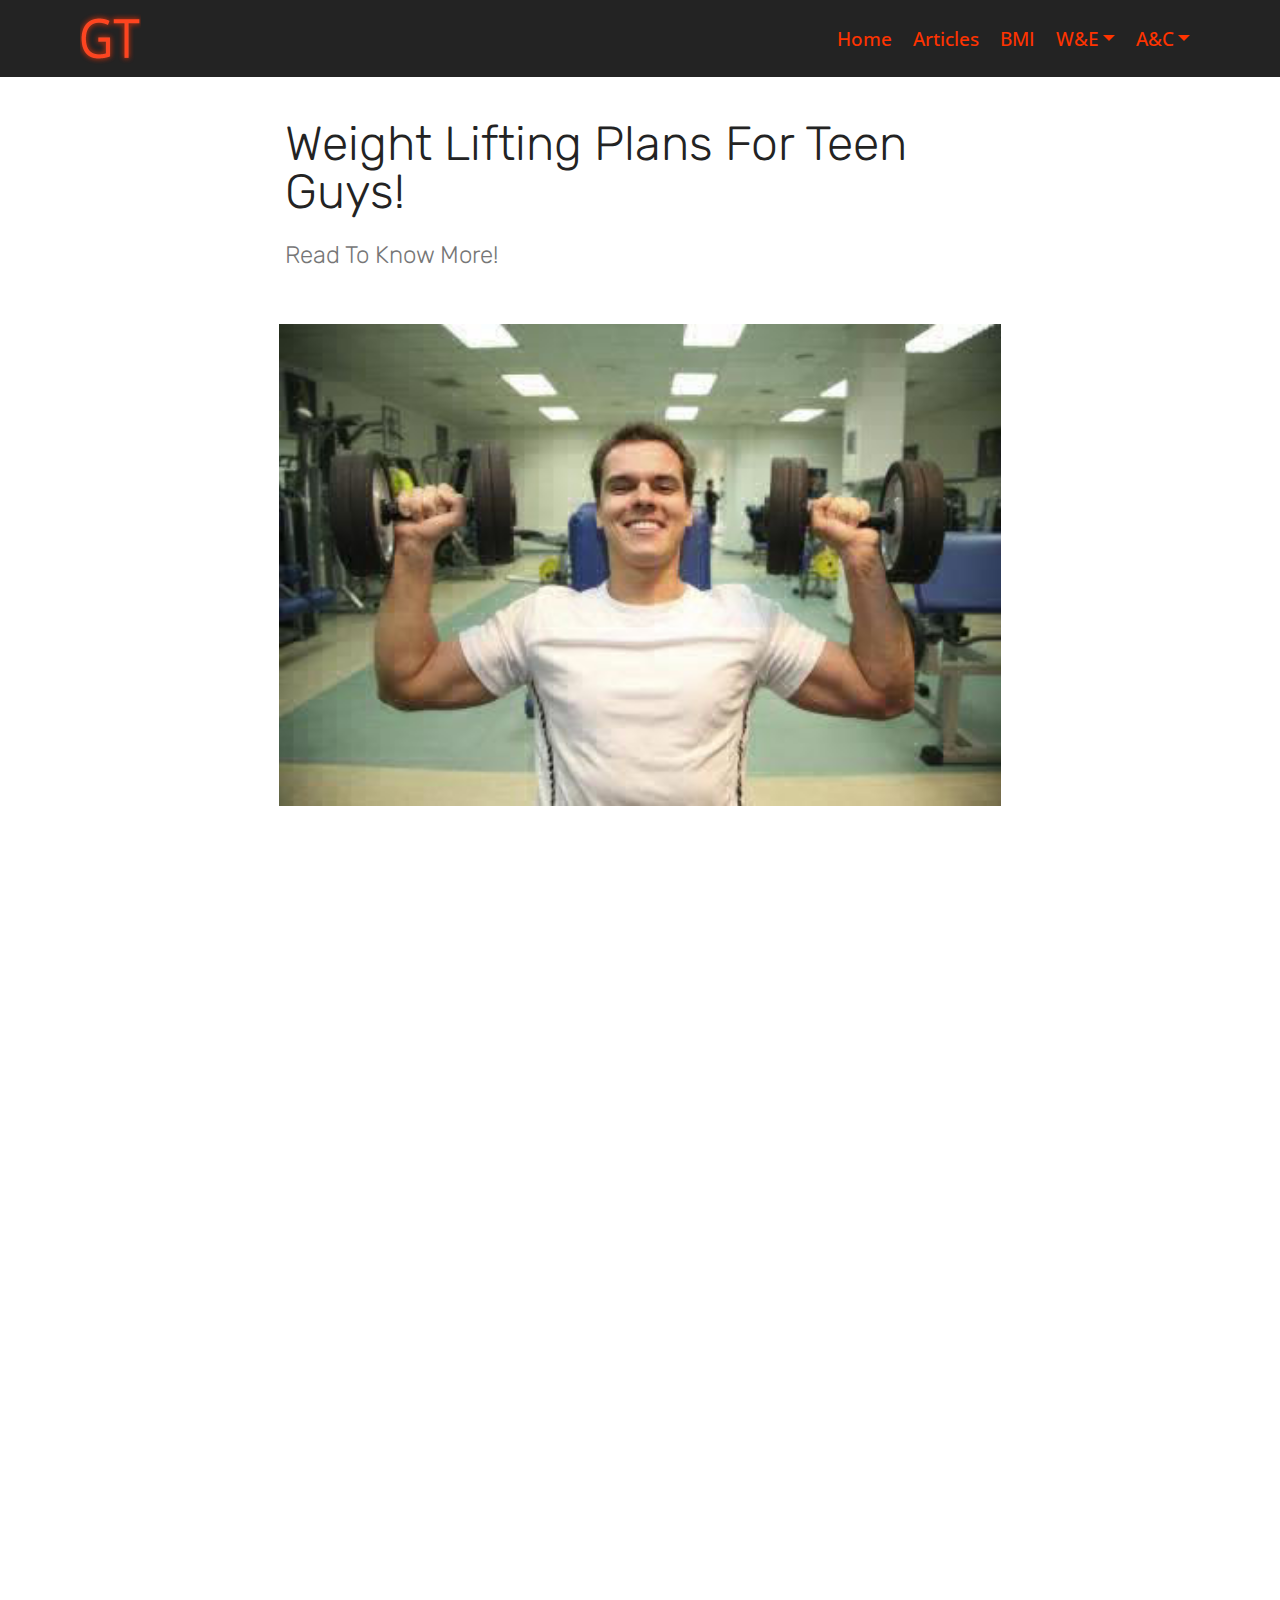
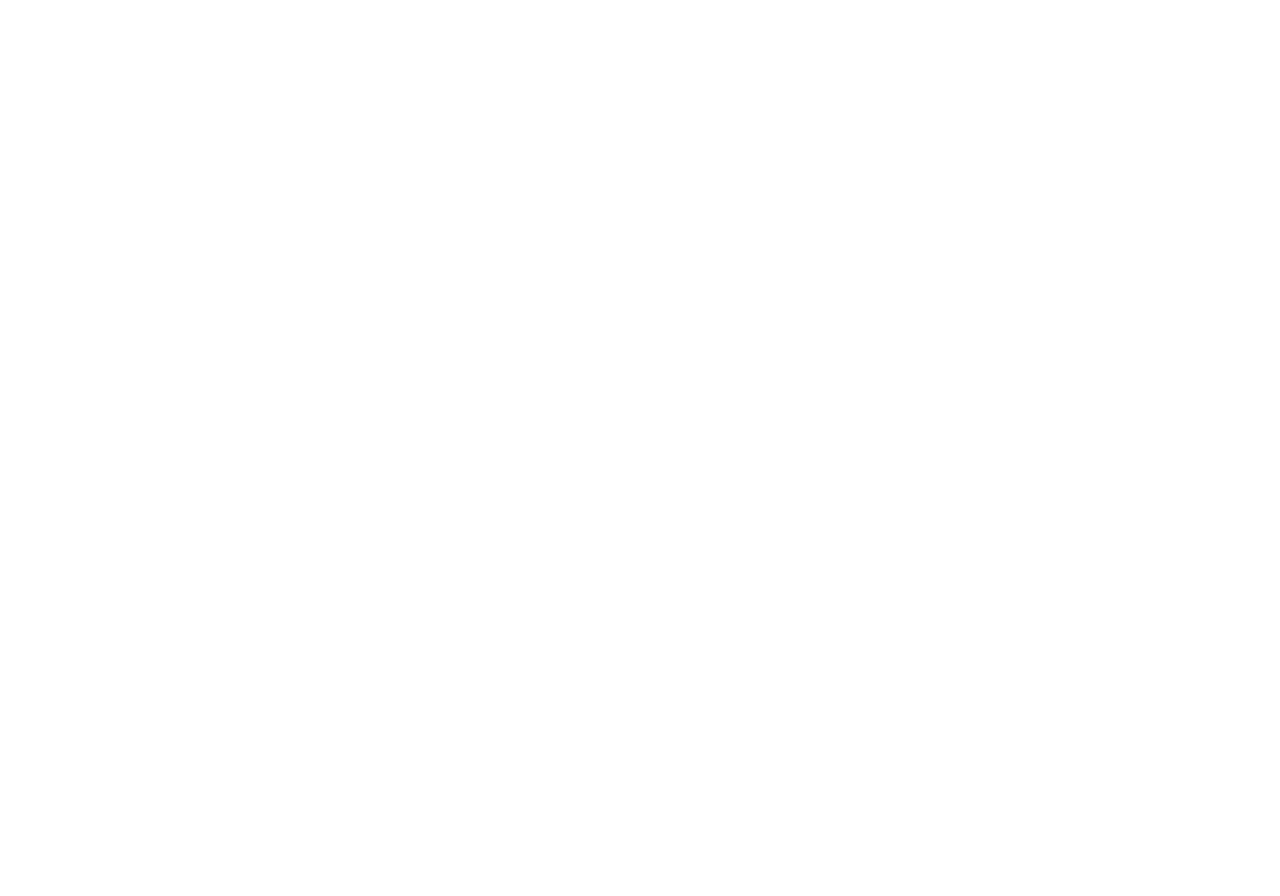
<file: planforteennguys.html>
<!DOCTYPE html>
<html >
<head>
  <!-- GymTym Health & Fitness -->
  <meta charset="UTF-8">
  <meta http-equiv="X-UA-Compatible" content="IE=edge">
  <meta name="generator" content="gymtym">
  <meta name="viewport" content="width=device-width, initial-scale=1, minimum-scale=1">
  <link rel="shortcut icon" href="assets/images/logo-sm1-122x122.png" type="image/x-icon">
  <meta name="description" content="Weight Lifting Plan For Teen Guys">
  <title>Plan For Teen Guys</title>
  <link rel="stylesheet" href="assets/web/assets/mobirise-icons/mobirise-icons.css">
  <link rel="stylesheet" href="assets/tether/tether.min.css">
  <link rel="stylesheet" href="assets/bootstrap/css/bootstrap.min.css">
  <link rel="stylesheet" href="assets/bootstrap/css/bootstrap-grid.min.css">
  <link rel="stylesheet" href="assets/bootstrap/css/bootstrap-reboot.min.css">
  <link rel="stylesheet" href="assets/socicon/css/styles.css">
  <link rel="stylesheet" href="assets/animatecss/animate.min.css">
  <link rel="stylesheet" href="assets/dropdown/css/style.css">
  <link rel="stylesheet" href="assets/theme/css/style.css">
  <link rel="stylesheet" href="assets/mobirise/css/mbr-additional.css" type="text/css">
  
  
  
</head>
<body>
  <section class="menu cid-qOMu5GXRiO" once="menu" id="menu1-21">

    

    <nav class="navbar navbar-expand beta-menu navbar-dropdown align-items-center navbar-fixed-top navbar-toggleable-sm">
        <button class="navbar-toggler navbar-toggler-right" type="button" data-toggle="collapse" data-target="#navbarSupportedContent" aria-controls="navbarSupportedContent" aria-expanded="false" aria-label="Toggle navigation">
            <div class="hamburger">
                <span></span>
                <span></span>
                <span></span>
                <span></span>
            </div>
        </button>
        <div class="menu-logo">
            <div class="navbar-brand">
                <span class="navbar-logo">
                    <a href="index.html">
                         <img src="assets/images/logo-sm1-122x122.png" alt="GymTym" title="GymTym" style="height: 3.8rem;">
                    </a>
                </span>
                
            </div>
        </div>
        <div class="collapse navbar-collapse" id="navbarSupportedContent">
            <ul class="navbar-nav nav-dropdown nav-right" data-app-modern-menu="true"><li class="nav-item">
                    <a class="nav-link link text-success display-4" href="index.html">
                        
                        Home</a>
                </li><li class="nav-item"><a class="nav-link link text-success display-4" href="articles.html">
                        
                        Articles</a></li><li class="nav-item"><a class="nav-link link text-success display-4" href="bmi.html">
                        
                        BMI</a></li><li class="nav-item dropdown open"><a class="nav-link link text-success dropdown-toggle display-4" href="bmi.html" data-toggle="dropdown-submenu" aria-expanded="true">
                        
                        W&amp;E</a><div class="dropdown-menu"><a class="text-success dropdown-item display-4" href="workout.html">Workouts</a><a class="text-success dropdown-item display-4" href="exercises.html" aria-expanded="false">Exercises</a></div></li><li class="nav-item dropdown"><a class="nav-link link text-success dropdown-toggle display-4" href="about.html" data-toggle="dropdown-submenu" aria-expanded="false">
                        
                        A&amp;C</a><div class="dropdown-menu"><a class="text-success dropdown-item display-4" href="about.html">About</a><a class="text-success dropdown-item display-4" href="contactus.html" aria-expanded="false">Contact US</a></div></li></ul>
            
        </div>
    </nav>
</section>

<section class="engine"><a href="#"></a></section><section class="mbr-section content4 cid-qONvz0Omgy" id="content4-22">

    

    <div class="container">
        <div class="media-container-row">
            <div class="title col-12 col-md-8">
                <h2 class="align-center pb-3 mbr-fonts-style display-2">
                    
<div>Weight Lifting Plans For Teen Guys!</div></h2>
                <h3 class="mbr-section-subtitle align-center mbr-light mbr-fonts-style display-5">Read To Know More!</h3>
                
            </div>
        </div>
    </div>
</section>

<section class="cid-qONvPxqabr" id="image1-23">

    

    <figure class="mbr-figure container">
            <div class="image-block" style="width: 65%;">
                <img src="assets/images/teenguy-400x267.jpg" width="1400" alt="GymTym" title="GymTym">
                
            </div>
    </figure>
</section>

<section class="mbr-section article content1 cid-qONw47wYJd" id="content1-25">
    
     

    <div class="container">
        <div class="media-container-row">
            <div class="mbr-text col-12 col-md-8 mbr-fonts-style display-7"><p>Weight training is not only safe, it’s also beneficial for teen boys. Despite concern that lifting weights can stunt a young man's growth, teens who participate in strength training see improvements in strength and endurance, bone strengthening and a better chance of maintaining a healthy body composition. Guys who lift weights also see a decreased risk of sports-related injuries to their musculoskeletal system and an improvement in physical performance. Because boys are growing significantly in their teens, address a few weight-lifting caveats before hitting the gym.</p><p><strong>Starting Out</strong></p><p>Although teen boys may be excited to hit the weights, they should begin by mastering body-weight exercises. Injuries occur to teens when weight lifting using incorrect technique or attempting to lift weights that are too heavy. Begin with body-weight exercises to improve coordination and allow the musculoskeletal system to adapt to the stress of lifting. A body-weight lifting plan that targets all the major muscle groups includes pushups, pullups, squats, lunges, calf raises, hip bridges and crunches. A safe workout volume to begin with includes completing one to two sets of 8 to 15 repetitions.</p><p><strong>Increase Intensity and Volume</strong></p><p>After a teen guy has been completed the body-weight section of the workout plan, he can start to kick up the intensity by lifting weights. Some equipment found in gyms and fitness facilities can be the wrong size for a teenage boy. The University of Rochester Medical Center recommends that when it comes time to incorporate additional resistance into their workouts, teenage boys should select free weight exercises. And, before moving to free weights, KidsHealth.org recommends that teen boys go through the movements with a trainer without any additional weight to ensure proper technique. A full-body free-weight workout plan includes chest press, bent-over row, shoulder press, biceps curls, triceps extensions, dumbbell squats, dumbbell lunges, calf raises with weights, deadlifts and crunches. Once the teen masters the exercises, they can increase the weight they're using and do two to three sets of 10 reps.</p><p><strong>Building Muscle Mass</strong></p><p>The hormonal changes that occur as a teen boy reaches puberty make a significant impact on whether they can put on notable muscle mass. Testosterone is a hormone that promotes muscle building and masculine traits. Before puberty, male teens lack the necessary testosterone levels to put on real mass -- they'll gain strength, but their muscles won't become larger or bulky. After reaching puberty, however, they can put on more bulk because of the natural increase of testosterone.</p><p><strong>Safety Considerations For Teens</strong></p><p>During a boy’s teen years, their bones, joints, muscles and tendons are in the process of growing. As a result, they’re more susceptible to injury. Although they may be interested in lifting a heavy amount of weight or to follow a body-building routine, don't incorporate high intensity or high volume programs shouldn’t the teen has surpassed puberty. Before puberty, teen guys lack the hormones needed for significant muscle-building. In addition, teen guys should avoid maximum-weight lifts, which involve trying to maximize how much weight can be lifted one time. During a lift, if it's painful or uncomfortable for the teen, have him stop immediately. And, for teen guys eager to gain mass, patience is key. The use of anabolic steroids is linked to several significant health issues -- wait for the testosterone to kick in to grow muscle mass naturally.</p></div>
        </div>
    </div>
</section>

<section class="footer4 cid-qONwGXZqAx mbr-reveal" id="footer4-26">

    

    

    <div class="container">
        <div class="media-container-row content mbr-white">
            <div class="col-md-3 col-sm-4">
                <div class="mb-3 img-logo">
                    <a href="index.html">
                        <img src="assets/images/logo-sm1-192x192.png" alt="GymTym" title="GymTym">
                    </a>
                </div>
                <p class="mb-3 mbr-fonts-style foot-title display-7"></p>
                <p class="mbr-text mbr-fonts-style mbr-links-column display-7"><a href="#" class="text-success">We Are Open</a>&nbsp;<br><a href="contactus.html" class="text-success">Get In Touch</a>
                </p>
            </div>
            <div class="col-md-4 col-sm-8">
                <p class="mb-4 foot-title mbr-fonts-style display-7">Fitness Goals</p>
                <p class="mbr-text mbr-fonts-style foot-text display-7">
                    Road of Fitness is not easy for no one.<br>Strong Will Power, Determination, Affection are required to get the BEST OF YOU. &nbsp; &nbsp; &nbsp; &nbsp; &nbsp; &nbsp; &nbsp; &nbsp; &nbsp; &nbsp;<br>BMI Score, Articles, Workouts, Exercises, News, Videos and More, Get on GymTym.</p>
            </div>
            <div class="col-md-4 offset-md-1 col-sm-12">
                <p class="mb-4 foot-title mbr-fonts-style display-7">
                    SUBSCRIBE
                </p>
                <p class="mbr-text mbr-fonts-style form-text display-7">
                    Get monthly updates and free resources.
                </p>
                <div class="media-container-column" data-form-type="formoid">
                    <div data-form-alert="" hidden="" class="align-center">You've Subscribed to Our News Letter.</div>

                    <form class="form-inline" action="#" method="post" data-form-title="Subscribe Form">
                        <input type="hidden" value="ffGmBt44GOwt2IaPHoK0q59JUCmA2f5F9464x62XJ+bxLRw44vrn3oq43ZaB3SpaNImqEmTAa4ylULL4qCdDGSycNidHCSNDsjrRkD1LLyQzHeA/GBIeWrFxVV/tgn2F" data-form-email="true">
                        <div class="form-group">
                            <input type="email" class="form-control input-sm input-inverse my-2" name="email" required="" data-form-field="Email" placeholder="Email" id="email-footer4-26">
                        </div>
                        <div class="input-group-btn m-2"><button href="" class="btn btn-success display-4" type="submit" role="button">Subscribe</button></div>
                    </form>
                </div>
                <p class="mb-4 mbr-fonts-style foot-title display-7">
                    CONNECT WITH US
                </p>
                <div class="social-list pl-0 mb-0">
                        <div class="soc-item">
                            <a href="#" target="_blank">
                                <span class="socicon-twitter socicon mbr-iconfont mbr-iconfont-social"></span>
                            </a>
                        </div>
                        <div class="soc-item">
                            <a href="#" target="_blank">
                                <span class="socicon-facebook socicon mbr-iconfont mbr-iconfont-social"></span>
                            </a>
                        </div>
                        <div class="soc-item">
                            <a href="#" target="_blank">
                                <span class="socicon-youtube socicon mbr-iconfont mbr-iconfont-social"></span>
                            </a>
                        </div>
                        
                        
                        
                </div>
            </div>
        </div>
        
    </div>
</section>


  <script src="assets/web/assets/jquery/jquery.min.js"></script>
  <script src="assets/popper/popper.min.js"></script>
  <script src="assets/tether/tether.min.js"></script>
  <script src="assets/bootstrap/js/bootstrap.min.js"></script>
  <script src="assets/smoothscroll/smooth-scroll.js"></script>
  <script src="assets/touchswipe/jquery.touch-swipe.min.js"></script>
  <script src="assets/viewportchecker/jquery.viewportchecker.js"></script>
  <script src="assets/dropdown/js/script.min.js"></script>
  <script src="assets/theme/js/script.js"></script>
  <script src="assets/formoid/formoid.min.js"></script>
  
  
  <input name="animation" type="hidden">
  </body>
</html>
</file>
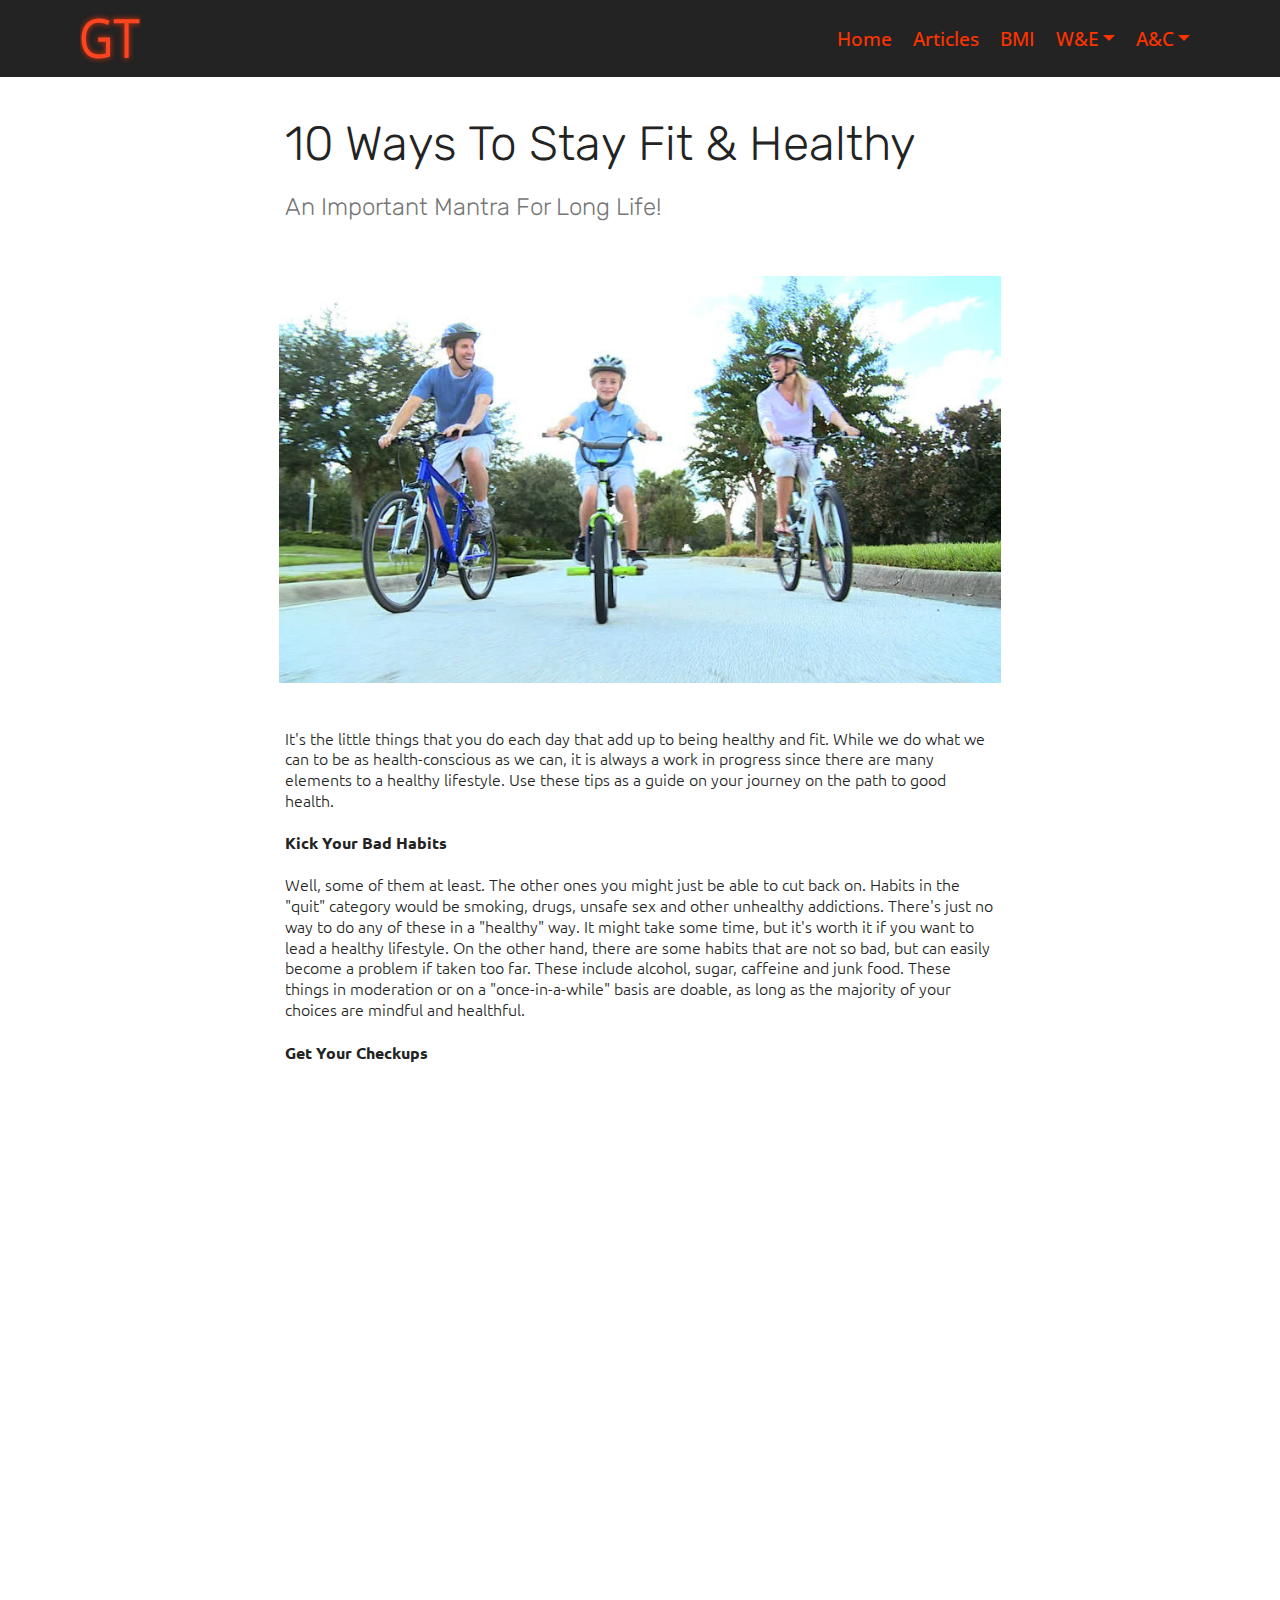
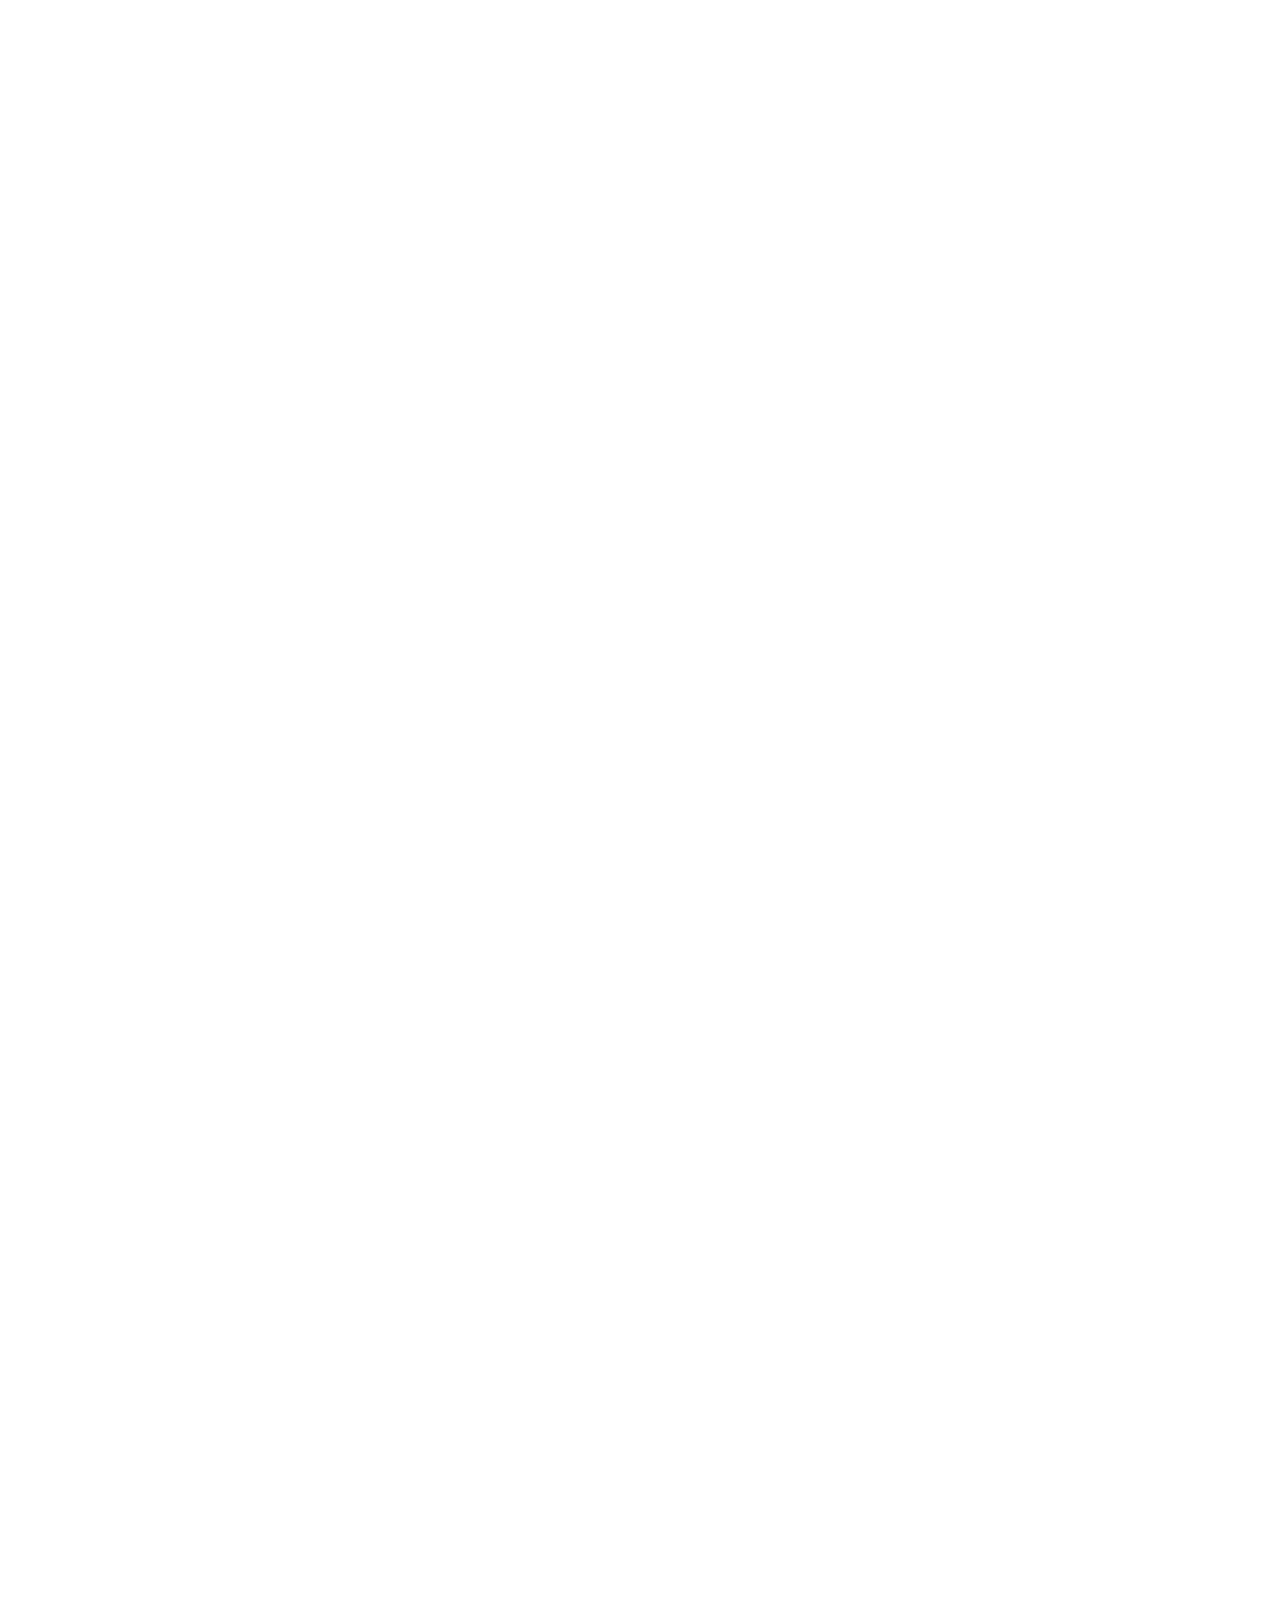
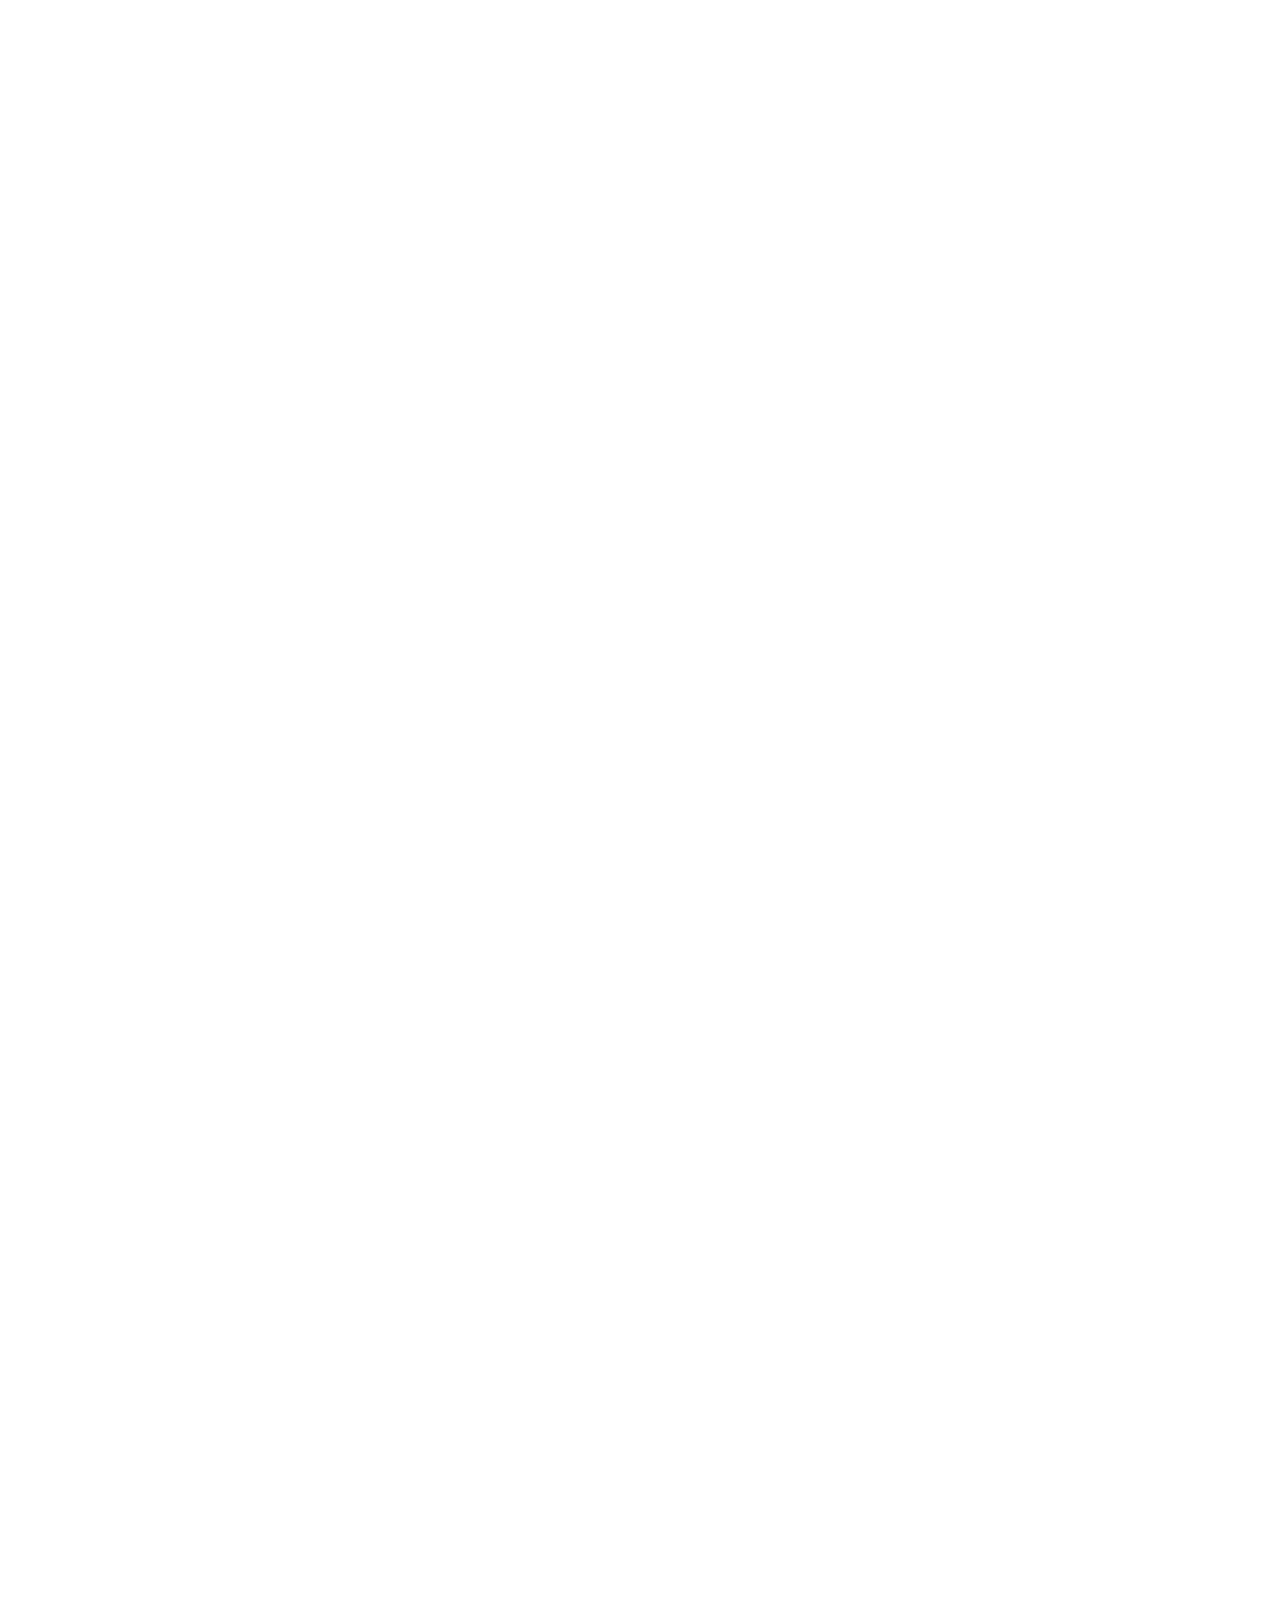
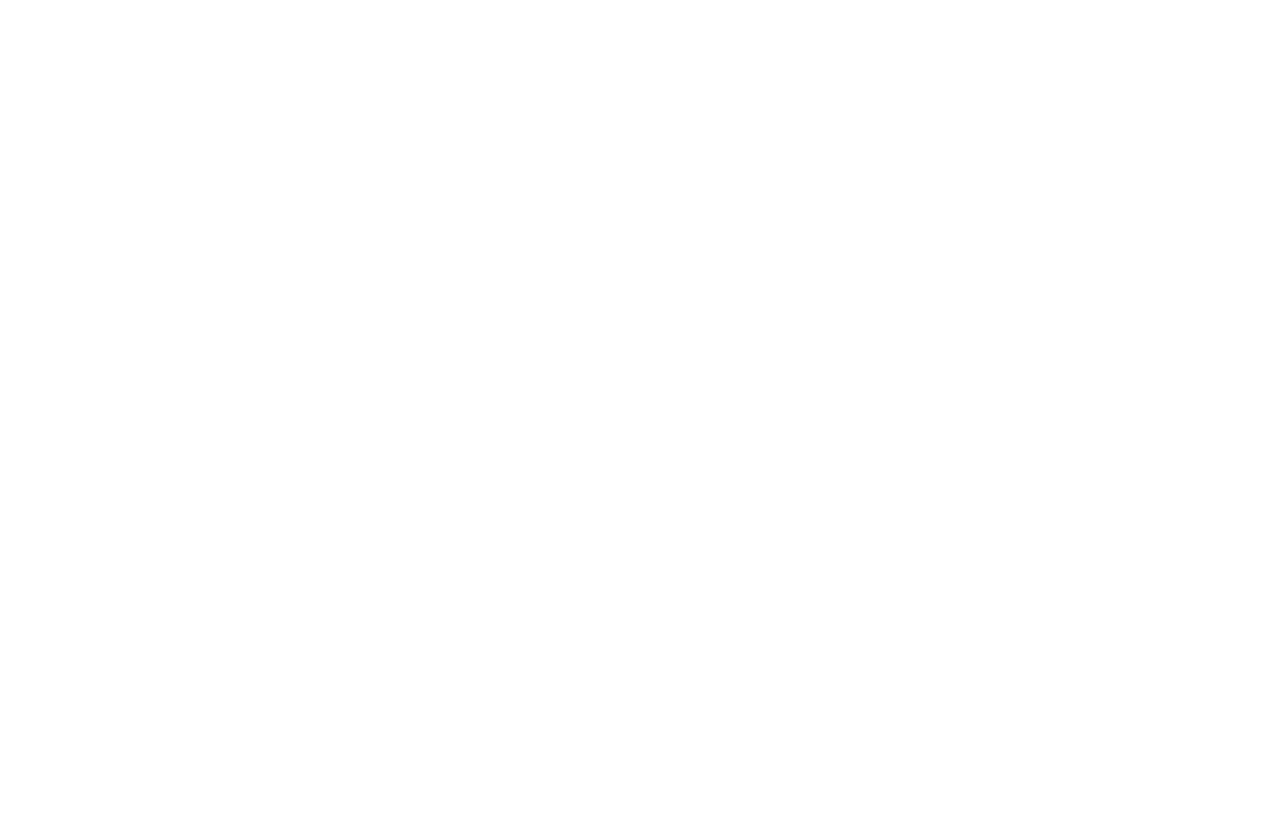
<file: stayfit&healthy.html>
<!DOCTYPE html>
<html >
<head>
  <!-- GymTym Health & Fitness -->
  <meta charset="UTF-8">
  <meta http-equiv="X-UA-Compatible" content="IE=edge">
  <meta name="generator" content="gymtym.tk">
  <meta name="viewport" content="width=device-width, initial-scale=1, minimum-scale=1">
  <link rel="shortcut icon" href="assets/images/logo-sm1-122x122.png" type="image/x-icon">
  <meta name="description" content="How To Stay Fit & Healthy For Long, An Important Mantra!">
  <title>Stay Fit &amp; Healthy</title>
  <link rel="stylesheet" href="assets/web/assets/mobirise-icons/mobirise-icons.css">
  <link rel="stylesheet" href="assets/tether/tether.min.css">
  <link rel="stylesheet" href="assets/bootstrap/css/bootstrap.min.css">
  <link rel="stylesheet" href="assets/bootstrap/css/bootstrap-grid.min.css">
  <link rel="stylesheet" href="assets/bootstrap/css/bootstrap-reboot.min.css">
  <link rel="stylesheet" href="assets/socicon/css/styles.css">
  <link rel="stylesheet" href="assets/animatecss/animate.min.css">
  <link rel="stylesheet" href="assets/dropdown/css/style.css">
  <link rel="stylesheet" href="assets/theme/css/style.css">
  <link rel="stylesheet" href="assets/mobirise/css/mbr-additional.css" type="text/css">
  
  
  
</head>
<body>
  <section class="menu cid-qOMu5GXRiO" once="menu" id="menu1-2w">

    

    <nav class="navbar navbar-expand beta-menu navbar-dropdown align-items-center navbar-fixed-top navbar-toggleable-sm">
        <button class="navbar-toggler navbar-toggler-right" type="button" data-toggle="collapse" data-target="#navbarSupportedContent" aria-controls="navbarSupportedContent" aria-expanded="false" aria-label="Toggle navigation">
            <div class="hamburger">
                <span></span>
                <span></span>
                <span></span>
                <span></span>
            </div>
        </button>
        <div class="menu-logo">
            <div class="navbar-brand">
                <span class="navbar-logo">
                    <a href="index.html">
                         <img src="assets/images/logo-sm1-122x122.png" alt="GymTym" title="GymTym" style="height: 3.8rem;">
                    </a>
                </span>
                
            </div>
        </div>
        <div class="collapse navbar-collapse" id="navbarSupportedContent">
            <ul class="navbar-nav nav-dropdown nav-right" data-app-modern-menu="true"><li class="nav-item">
                    <a class="nav-link link text-success display-4" href="index.html">
                        
                        Home</a>
                </li><li class="nav-item"><a class="nav-link link text-success display-4" href="articles.html">
                        
                        Articles</a></li><li class="nav-item"><a class="nav-link link text-success display-4" href="bmi.html">
                        
                        BMI</a></li><li class="nav-item dropdown open"><a class="nav-link link text-success dropdown-toggle display-4" href="bmi.html" data-toggle="dropdown-submenu" aria-expanded="true">
                        
                        W&amp;E</a><div class="dropdown-menu"><a class="text-success dropdown-item display-4" href="workout.html">Workouts</a><a class="text-success dropdown-item display-4" href="exercises.html" aria-expanded="false">Exercises</a></div></li><li class="nav-item dropdown"><a class="nav-link link text-success dropdown-toggle display-4" href="about.html" data-toggle="dropdown-submenu" aria-expanded="false">
                        
                        A&amp;C</a><div class="dropdown-menu"><a class="text-success dropdown-item display-4" href="about.html">About</a><a class="text-success dropdown-item display-4" href="contactus.html" aria-expanded="false">Contact US</a></div></li></ul>
            
        </div>
    </nav>
</section>

<section class="engine"><a href="#"></a></section><section class="mbr-section content4 cid-qPDwAZgwbj" id="content4-2x">

    

    <div class="container">
        <div class="media-container-row">
            <div class="title col-12 col-md-8">
                <h2 class="align-center pb-3 mbr-fonts-style display-2">
                    
<div>10 Ways To Stay Fit &amp; Healthy</div></h2>
                <h3 class="mbr-section-subtitle align-center mbr-light mbr-fonts-style display-5">An Important Mantra For Long Life!</h3>
                
            </div>
        </div>
    </div>
</section>

<section class="cid-qPDxlqRE7o" id="image1-2y">

    

    <figure class="mbr-figure container">
            <div class="image-block" style="width: 65%;">
                <a href="stayfit&healthy.html"><img src="assets/images/sfh1-852x480.jpg" width="1400" alt="Stay Fit &amp; Healthy" title="Stay Fit &amp; Healthy"></a>
                
            </div>
    </figure>
</section>

<section class="mbr-section content4 cid-qPDxAI7vlR" id="content4-2z">

    

    <div class="container">
        <div class="media-container-row">
            <div class="title col-12 col-md-8">
                
                <h3 class="mbr-section-subtitle align-center mbr-light mbr-fonts-style display-7">It's the little things that you do each day that add up to being healthy and fit. While we do what we can to be as health-conscious as we can, it is always a work in progress since there are many elements to a healthy lifestyle. Use these tips as a guide on your journey on the path to good health.<br><br><strong>Kick Your Bad Habits</strong><br><br>Well, some of them at least. The other ones you might just be able to cut back on. Habits in the "quit" category would be smoking, drugs, unsafe sex and other unhealthy addictions. There's just no way to do any of these in a "healthy" way. It might take some time, but it's worth it if you want to lead a healthy lifestyle. On the other hand, there are some habits that are not so bad, but can easily become a problem if taken too far. These include alcohol, sugar, caffeine and junk food. These things in moderation or on a "once-in-a-while" basis are doable, as long as the majority of your choices are mindful and healthful.<br><strong><br>Get Your Checkups</strong><br><strong></strong></h3>
                
            </div>
        </div>
    </div>
</section>

<section class="cid-qPDyiG7SBa" id="image1-30">

    

    <figure class="mbr-figure container">
            <div class="image-block" style="width: 65%;">
                <a href="stayfit&healthy.html"><img src="assets/images/sfh2-640x483.jpg" width="1400" alt="Get Your Checkup" title="Get Your Checkup"></a>
                
            </div>
    </figure>
</section>

<section class="mbr-section content4 cid-qPDyJiig2F" id="content4-31">

    

    <div class="container">
        <div class="media-container-row">
            <div class="title col-12 col-md-8">
                
                <h3 class="mbr-section-subtitle align-center mbr-light mbr-fonts-style display-7">Get to your doctor for your annual physical just to make sure everything is as it should be. If you have insurance, usually these services are covered, so take full advantage of your benefits. That being said, know your own body so that you are aware when something seems awry. Do breast or testicular self-exams, and get suspicious moles checked out. Get exams regularly even if you are healthy, so that if and when something is abnormal, you know about it and can take action, in conjunction with your doctor.<br><br><strong>Sleep</strong><br><br>Sleep affects our physical and mental health tremendously, and many of us do not get enough.
<div>Sleep affects our physical and mental health tremendously, and many of us do not get enough. Lack of sleep adversely affects metabolism, mood, concentration, memory, motor skills, stress hormones and even the immune system and cardiovascular health. Sleep allows the body to heal, repair and rejuvenate itself in a way it simply cannot when a person is awake.</div><br><div><strong>Exercise</strong></div></h3>
                
            </div>
        </div>
    </div>
</section>

<section class="cid-qPDzaO71PJ" id="image1-32">

    

    <figure class="mbr-figure container">
            <div class="image-block" style="width: 65%;">
                <a href="stayfit&healthy.html"><img src="assets/images/sfh3-640x416.jpg" width="1400" alt="Exercise" title="Exercise"></a>
                
            </div>
    </figure>
</section>

<section class="mbr-section content4 cid-qPDzw0p9a6" id="content4-33">

    

    <div class="container">
        <div class="media-container-row">
            <div class="title col-12 col-md-8">
                
                <h3 class="mbr-section-subtitle align-center mbr-light mbr-fonts-style display-7">Even if you just get out for a walk a few times a week, exercise is important for being fit and healthy. Cardiovascular exercise helps to strengthen the heart and lungs, strength training helps to strengthen the muscles and stretching helps to reduce the risk of injury by increasing flexibility. Exercise also improves circulation and body awareness, and regular exercise can help combat depression.<br><br><strong>Eat Healthfully</strong></h3>
                
            </div>
        </div>
    </div>
</section>

<section class="cid-qPDAcDkzVX" id="image1-34">

    

    <figure class="mbr-figure container">
            <div class="image-block" style="width: 65%;">
                <a href="stayfit&healthy.html"><img src="assets/images/sfh4-640x426.jpg" width="1400" alt="Eat Healthfullly" title="Eat Healthfullly"></a>
                
            </div>
    </figure>
</section>

<section class="mbr-section content4 cid-qPDArncrxM" id="content4-35">

    

    <div class="container">
        <div class="media-container-row">
            <div class="title col-12 col-md-8">
                
                <h3 class="mbr-section-subtitle align-center mbr-light mbr-fonts-style display-7">Get as many fresh fruits, vegetables,and whole grains into your diet as possible and make them the main part of your overall diet. Include lean sources of protein such as poultry, fish, tofu and beans. Eat balanced meals and do not overeat. Stop eating before you become completely full and give yourself a chance to digest your food. Snack on whole foods such as fruit, vegetables and nuts. Avoid highly processed foods that contain artificial sweeteners or colors, hidden sugars or excessive fat.<br><br><strong>Eat Breakfast Each Day</strong></h3>
                
            </div>
        </div>
    </div>
</section>

<section class="cid-qPDACRJBL4" id="image1-36">

    

    <figure class="mbr-figure container">
            <div class="image-block" style="width: 65%;">
                <a href="stayfit&healthy.html"><img src="assets/images/sfh5-640x469.jpg" width="1400" alt="Eat Breakfast Each Day" title="Eat Breakfast Each Day"></a>
                
            </div>
    </figure>
</section>

<section class="mbr-section content4 cid-qPDASBkvb5" id="content4-37">

    

    <div class="container">
        <div class="media-container-row">
            <div class="title col-12 col-md-8">
                
                <h3 class="mbr-section-subtitle align-center mbr-light mbr-fonts-style display-7">A healthy breakfast starts your day off right. It sets you up so that you have energy and fuel for optimal mental and physical performance. Eating breakfast helps to maintain stable blood sugar levels and a healthy weight because you are less likely to overindulge later in the day.<br><br><strong>Drink Water</strong><br><br>Our bodies are made mostly of water. Most fluids and foods contain water that will help to keep our bodies hydrated, but fresh, clean, plain water is still the best and healthiest beverage for maintaining a healthy body. It is the most natural cleanser for our organs and digestive system. Being hydrated is crucial for the brain as well as for helping to flush toxins out through the skin (perspiration) and urine.<br><br><strong>Reduce Stress</strong><br><br>Stress can cause a myriad of problems, from heart trouble to digestive problems. This should not come as a surprise. What many people do not know is what to do about it, how to manage their stress. Exercise, meditation, doing what you love, appropriate boundaries, spirituality, being in nature, and enjoyable hobbies all help alleviate the harmful effects of stress on the body. Don't overwork. Take breaks (vacations, mini-vacations, days off) and surround yourself with people who support you.<br><br><strong>Express Yourself</strong></h3>
                
            </div>
        </div>
    </div>
</section>

<section class="cid-qPDBk38Gfb" id="image1-38">

    

    <figure class="mbr-figure container">
            <div class="image-block" style="width: 65%;">
                <a href="stayfit&healthy.html"><img src="assets/images/sfh6-640x426.jpg" width="1400" alt="Express Yourself" title="Express Yourself"></a>
                
            </div>
    </figure>
</section>

<section class="mbr-section content4 cid-qPDBxLrGFt" id="content4-39">

    

    <div class="container">
        <div class="media-container-row">
            <div class="title col-12 col-md-8">
                
                <h3 class="mbr-section-subtitle align-center mbr-light mbr-fonts-style display-7">Keeping emotions bottled up inside can cause mental and emotional stress as well as physical symptoms. Unexpressed feelings can lead to depression, sleep problems, eating disorders, and even physical pain. Learn to talk about your feelings, or express them through some sort of art. Even writing thoughts and feelings down is a good way to express things you find hard to say.<br><br><strong>Consistency and Moderation</strong><br><br>In order to maintain a healthy and fit lifestyle, it's important to have some sort of consistency when looking at the big picture result. Make changes one at a time, and don't make too many changes at once or you will risk relapsing into old habits. Making these choices a part of your daily life will help you to reach your health goals. Avoid extremes in any capacity. Exercise moderation when it comes to fitness, food and fun.</h3>
                
            </div>
        </div>
    </div>
</section>

<section class="footer4 cid-qPDBWJCY2G mbr-reveal" id="footer4-3a">

    

    

    <div class="container">
        <div class="media-container-row content mbr-white">
            <div class="col-md-3 col-sm-4">
                <div class="mb-3 img-logo">
                    <a href="index.html">
                        <img src="assets/images/logo-sm1-192x192.png" alt="GymTym" title="GymTym">
                    </a>
                </div>
                <p class="mb-3 mbr-fonts-style foot-title display-7"></p>
                <p class="mbr-text mbr-fonts-style mbr-links-column display-7"><a href="#" class="text-success">We Are Open</a>&nbsp;<br><a href="#" class="text-success">Get In Touch</a>
                </p>
            </div>
            <div class="col-md-4 col-sm-8">
                <p class="mb-4 foot-title mbr-fonts-style display-7">Fitness Goals</p>
                <p class="mbr-text mbr-fonts-style foot-text display-7">
                    Road of Fitness is not easy for no one.<br>Strong Will Power, Determination, Affection are required to get the BEST OF YOU. &nbsp; &nbsp; &nbsp; &nbsp; &nbsp; &nbsp; &nbsp; &nbsp; &nbsp; &nbsp;<br>BMI Score, Articles, Workouts, Exercises, News, Videos and More, Get on GymTym.</p>
            </div>
            <div class="col-md-4 offset-md-1 col-sm-12">
                <p class="mb-4 foot-title mbr-fonts-style display-7">
                    SUBSCRIBE
                </p>
                <p class="mbr-text mbr-fonts-style form-text display-7">
                    Get monthly updates and free resources.
                </p>
                <div class="media-container-column" data-form-type="formoid">
                    <div data-form-alert="" hidden="" class="align-center">You've Subscribed to Our News Letter.</div>

                    <form class="form-inline" action="#" method="post" data-form-title="Subscribe Form">
                        <input type="hidden" value="kfYy7Z8bdlRM78F/R5hGKAavEnz0Ssn0pb85EC3DNfEWdqlWi2yixvmSB2algwtlm+Kg/x41O2Xxls2pLMfpYZhhvt+6k96etvE1gSLWqWfFxJi3Vp1kDAZAiFgpzwy6" data-form-email="true">
                        <div class="form-group">
                            <input type="email" class="form-control input-sm input-inverse my-2" name="email" required="" data-form-field="Email" placeholder="Email" id="email-footer4-3a">
                        </div>
                        <div class="input-group-btn m-2"><button href="" class="btn btn-success display-4" type="submit" role="button">Subscribe</button></div>
                    </form>
                </div>
                <p class="mb-4 mbr-fonts-style foot-title display-7">
                    CONNECT WITH US
                </p>
                <div class="social-list pl-0 mb-0">
                        <div class="soc-item">
                            <a href="#" target="_blank">
                                <span class="socicon-twitter socicon mbr-iconfont mbr-iconfont-social"></span>
                            </a>
                        </div>
                        <div class="soc-item">
                            <a href="#" target="_blank">
                                <span class="socicon-facebook socicon mbr-iconfont mbr-iconfont-social"></span>
                            </a>
                        </div>
                        <div class="soc-item">
                            <a href="#" target="_blank">
                                <span class="socicon-youtube socicon mbr-iconfont mbr-iconfont-social"></span>
                            </a>
                        </div>
                        
                        
                        
                </div>
            </div>
        </div>
        
    </div>
</section>


  <script src="assets/web/assets/jquery/jquery.min.js"></script>
  <script src="assets/popper/popper.min.js"></script>
  <script src="assets/tether/tether.min.js"></script>
  <script src="assets/bootstrap/js/bootstrap.min.js"></script>
  <script src="assets/smoothscroll/smooth-scroll.js"></script>
  <script src="assets/touchswipe/jquery.touch-swipe.min.js"></script>
  <script src="assets/viewportchecker/jquery.viewportchecker.js"></script>
  <script src="assets/dropdown/js/script.min.js"></script>
  <script src="assets/theme/js/script.js"></script>
  <script src="assets/formoid/formoid.min.js"></script>
  
  
  <input name="animation" type="hidden">
  </body>
</html>
</file>
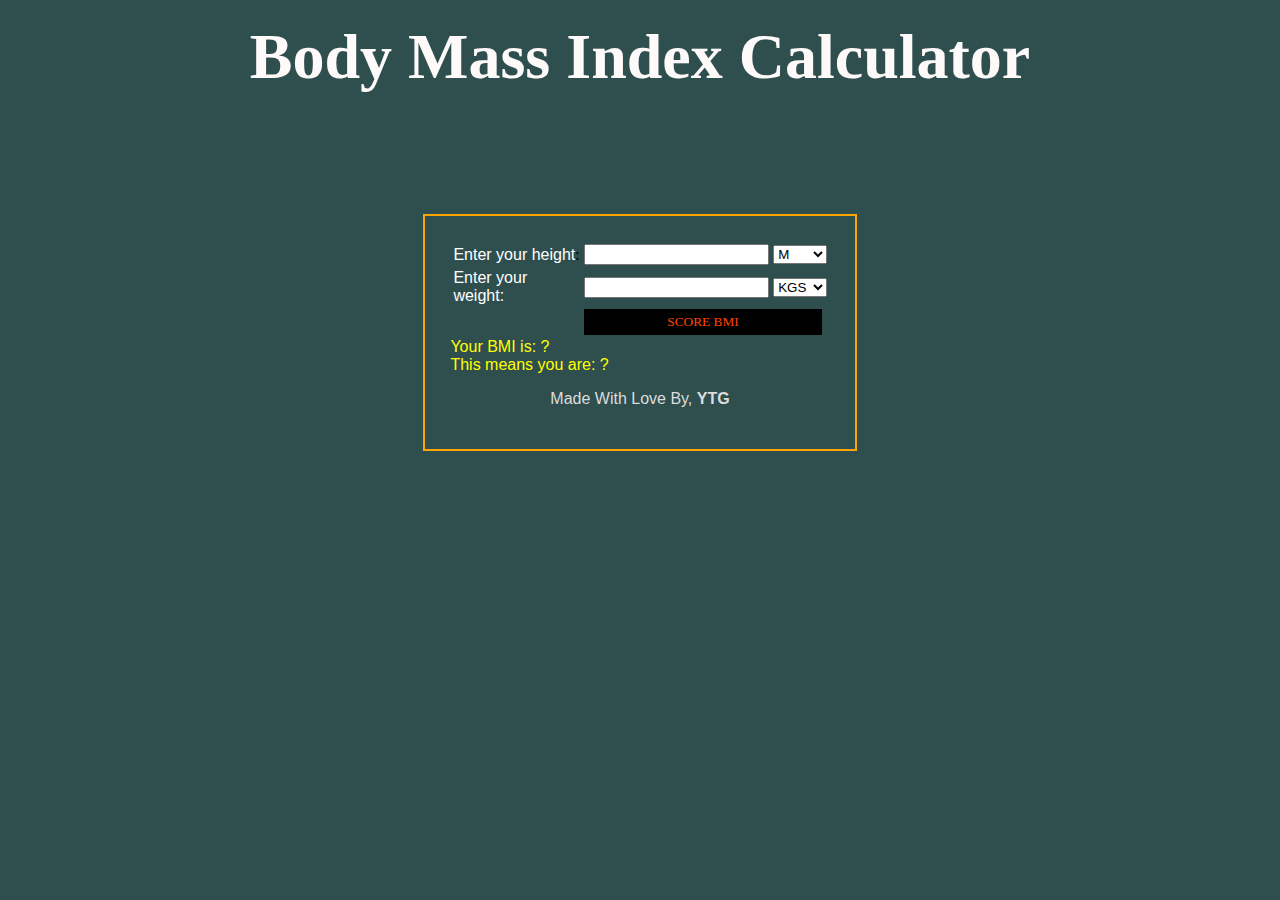
<file: tbmi.html>
<!DOCTYPE html>
<html lang="en-us">
<head>
	<meta charset="utf-8" />
	<title>BMI Calculator</title>
	<!--BMI Calculator Initial Build-->
	<!--BMI Calculator Representational Build v.0.2-->
	<!--Graphics and Design used in this BMI Calcualtor Build is not Final-->
	<!--Final BMI Calculator Build will use Bootstrap FrontEnt Framework-->
	<!--This Build has Limited Functionality-->
	<!--Final Build Will have More Functions and Features-->
	<!--JavaScript & CSS code will be maintained by external relative Files-->
	<!--JavaScript Functions and Code-->
    <script type="text/javascript">
        function computeBMI() {
            // user inputs
            var height = Number(document.getElementById("height").value);
            var heightunits = document.getElementById("heightunits").value;
            var weight = Number(document.getElementById("weight").value);
            var weightunits = document.getElementById("weightunits").value;


            //Convert all units to metric
            if (heightunits == "inches") height /= 39.3700787;
            if (weightunits == "lb") weight /= 2.20462;

            //Perform calculation

            //        var BMI = weight /Math.pow(height, 2)*10000;
            var BMI = Math.round(weight / Math.pow(height, 2) * 10000);

            //Display result of calculation
            document.getElementById("output").innerText = Math.round(BMI * 100) / 100;

            var output = Math.round(BMI * 100) / 100
            if (output < 18.5)
                document.getElementById("comment").innerText = "Underweight";
            else if (output >= 18.5 && output <= 25)
                document.getElementById("comment").innerText = "Normal";
            else if (output >= 25 && output <= 30)
                document.getElementById("comment").innerText = "Obese";
            else if (output > 30)
                document.getElementById("comment").innerText = "Overweight";
            // document.getElementById("answer").value = output; 
        }
    </script>
	<!--CSS styling goes here!-->
	<style>
		body {
			background-color: darkslategrey;
		}
		.mh {
			font-family: impact;
			color: snow;
			font-size: 400%;
			margin: 20px;
			text-align: center;
		}
		.button {
			width: 98%;
			border: 0px;
			background-color: black;
			color: orangered;
			font-family: "lucida sans";
			padding: 5px;
		}
		#ft {
			color: white;
			font-family: arial;
		}
		.bmibox {
			margin-left: auto;
			margin-right: auto;
			margin-top: 120px;
			display: block;
			width: 30%;
			padding: 25px;
			border: 2px solid orange;
		}
		.sbox {
			color: yellow;
			font-family: arial;
		}
		.foot {
			color: gainsboro;
			font-family: "arial";
			text-align: center;
		}
	</style>
</head>
<body>
    <div class="wrapper">
		<header>
			<h1 class="mh">Body Mass Index Calculator</h1>
		</header>
		<section class="bmibox">
			<form action="#">
			<table>
				<tr><td><span id="ft">Enter your height</span>:</td><td><input type="text" id="height"/>
				<select type="multiple" id="heightunits" style="width: 22%;">
					<option value="metres" selected="selected">M</option>
					<option value="inches">INCH</option>
				</select></td></tr>
				<tr><td><span id="ft">Enter your weight:</span></td><td><input type="text" id="weight"/>
				<select type="multiple" id="weightunits" style="width: 22%;">
					<option value="kg" selected="selected">KGS</option>
					<option value="lb">PND</option>
				</select></td></tr>
				<tr><td></td><td><input type="button" class="button" value="SCORE BMI" onclick="computeBMI();"></td></tr>
			<table>
			</form>
		</section>
		<section class="sbox">
			Your BMI is: <span id="output">?</span><br />
			This means you are: <span id="comment"> ?</span>
		</section>
	</div>	
	<footer class="foot">
		<p>Made With Love By, <strong>YTG</strong></p>
	</footer>
</body>
</html>
</file>
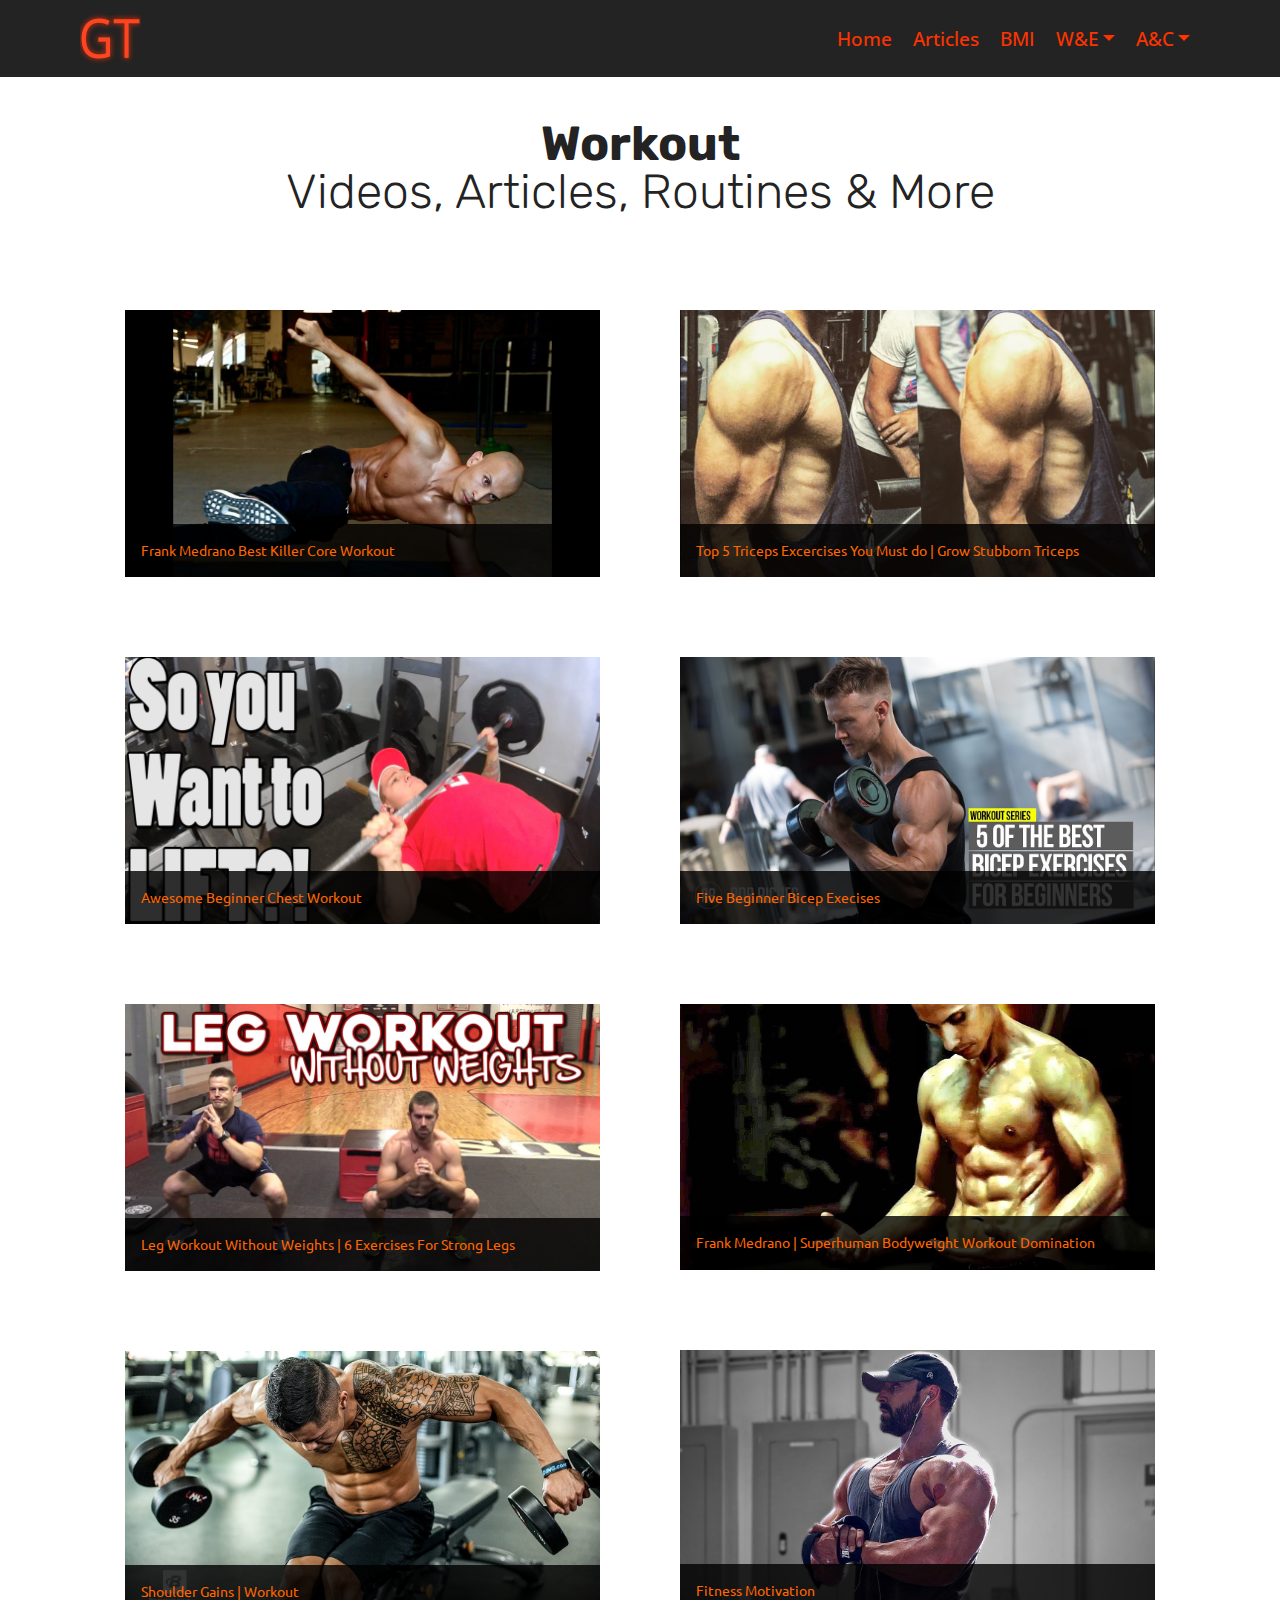
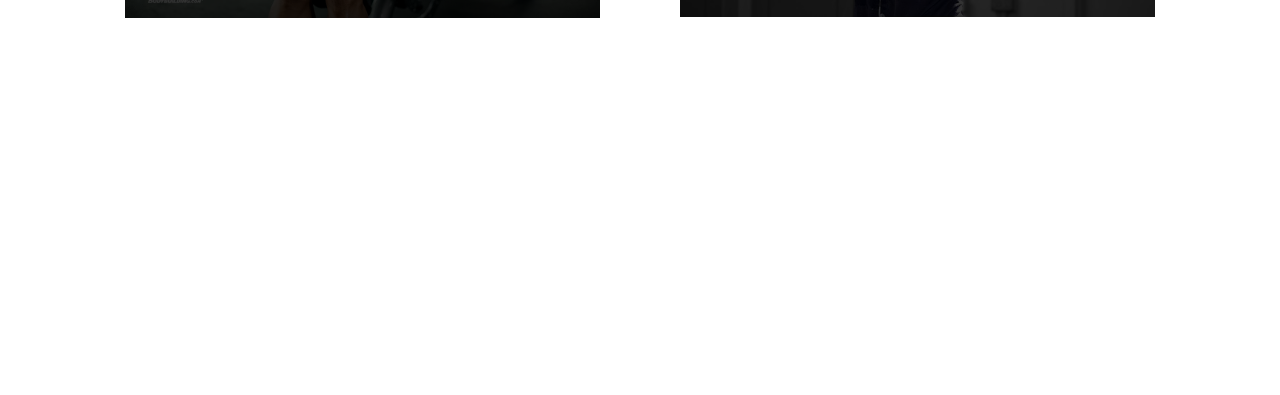
<file: workout.html>
<!DOCTYPE html>
<html >
<head>
  <!-- GymTym Health & Fitness -->
  <meta charset="UTF-8">
  <meta http-equiv="X-UA-Compatible" content="IE=edge">
  <meta name="generator" content="gymtym">
  <meta name="viewport" content="width=device-width, initial-scale=1, minimum-scale=1">
  <link rel="shortcut icon" href="assets/images/logo-sm1-122x122.png" type="image/x-icon">
  <meta name="description" content="Workout Videos, Methods, Routines and More.">
  <title>Workout</title>
  <link rel="stylesheet" href="assets/web/assets/mobirise-icons/mobirise-icons.css">
  <link rel="stylesheet" href="assets/tether/tether.min.css">
  <link rel="stylesheet" href="assets/bootstrap/css/bootstrap.min.css">
  <link rel="stylesheet" href="assets/bootstrap/css/bootstrap-grid.min.css">
  <link rel="stylesheet" href="assets/bootstrap/css/bootstrap-reboot.min.css">
  <link rel="stylesheet" href="assets/animatecss/animate.min.css">
  <link rel="stylesheet" href="assets/socicon/css/styles.css">
  <link rel="stylesheet" href="assets/dropdown/css/style.css">
  <link rel="stylesheet" href="assets/theme/css/style.css">
  <link rel="stylesheet" href="assets/gallery/style.css">
  <link rel="stylesheet" href="assets/mobirise/css/mbr-additional.css" type="text/css">
  
  
  
</head>
<body>
  <section class="menu cid-qOMu5GXRiO" once="menu" id="menu1-27">

    

    <nav class="navbar navbar-expand beta-menu navbar-dropdown align-items-center navbar-fixed-top navbar-toggleable-sm">
        <button class="navbar-toggler navbar-toggler-right" type="button" data-toggle="collapse" data-target="#navbarSupportedContent" aria-controls="navbarSupportedContent" aria-expanded="false" aria-label="Toggle navigation">
            <div class="hamburger">
                <span></span>
                <span></span>
                <span></span>
                <span></span>
            </div>
        </button>
        <div class="menu-logo">
            <div class="navbar-brand">
                <span class="navbar-logo">
                    <a href="index.html">
                         <img src="assets/images/logo-sm1-122x122.png" alt="GymTym" title="GymTym" style="height: 3.8rem;">
                    </a>
                </span>
                
            </div>
        </div>
        <div class="collapse navbar-collapse" id="navbarSupportedContent">
            <ul class="navbar-nav nav-dropdown nav-right" data-app-modern-menu="true"><li class="nav-item">
                    <a class="nav-link link text-success display-4" href="index.html">
                        
                        Home</a>
                </li><li class="nav-item"><a class="nav-link link text-success display-4" href="articles.html">
                        
                        Articles</a></li><li class="nav-item"><a class="nav-link link text-success display-4" href="bmi.html">
                        
                        BMI</a></li><li class="nav-item dropdown open"><a class="nav-link link text-success dropdown-toggle display-4" href="bmi.html" data-toggle="dropdown-submenu" aria-expanded="true">
                        
                        W&amp;E</a><div class="dropdown-menu"><a class="text-success dropdown-item display-4" href="workout.html">Workouts</a><a class="text-success dropdown-item display-4" href="exercises.html" aria-expanded="false">Exercises</a></div></li><li class="nav-item dropdown"><a class="nav-link link text-success dropdown-toggle display-4" href="about.html" data-toggle="dropdown-submenu" aria-expanded="false">
                        
                        A&amp;C</a><div class="dropdown-menu"><a class="text-success dropdown-item display-4" href="about.html">About</a><a class="text-success dropdown-item display-4" href="contactus.html" aria-expanded="false">Contact US</a></div></li></ul>
            
        </div>
    </nav>
</section>

<section class="engine"><a href="#"></a></section><section class="mbr-section content4 cid-qONFqKmlGy" id="content4-28">

    

    <div class="container">
        <div class="media-container-row">
            <div class="title col-12 col-md-8">
                <h2 class="align-center pb-3 mbr-fonts-style display-2"><strong>
                    Workout</strong><br>Videos, Articles, Routines &amp; More</h2>
                
                
            </div>
        </div>
    </div>
</section>

<section class="mbr-gallery mbr-slider-carousel cid-qOSyXMIjnE" id="gallery1-2m">

    

    <div class="container">
        <div><!-- Filter --><!-- Gallery --><div class="mbr-gallery-row"><div class="mbr-gallery-layout-default"><div><div><div class="mbr-gallery-item mbr-gallery-item--p5 video-slide" data-video-url="https://youtu.be/65UNzFCBZEQ" data-tags="Awesome"><div href="#lb-gallery1-2m" data-slide-to="0" data-toggle="modal"><div></div><img alt="" src="assets/images/2018-3-4-7-45-24-987580.jpg"><span class="icon-video"></span><span class="mbr-gallery-title mbr-fonts-style display-7">Frank Medrano Best Killer Core Workout</span></div></div><div class="mbr-gallery-item mbr-gallery-item--p5 video-slide" data-video-url="https://youtu.be/SOrkCjjSeV4" data-tags="Awesome"><div href="#lb-gallery1-2m" data-slide-to="1" data-toggle="modal"><div></div><img alt="" src="assets/images/2018-3-4-7-46-22-486391.jpg"><span class="icon-video"></span><span class="mbr-gallery-title mbr-fonts-style display-7">Top 5 Triceps Excercises You Must do | Grow Stubborn Triceps</span></div></div><div class="mbr-gallery-item mbr-gallery-item--p5 video-slide" data-video-url="https://youtu.be/3G-6uMpJr4Q" data-tags="Awesome"><div href="#lb-gallery1-2m" data-slide-to="2" data-toggle="modal"><div></div><img alt="" src="assets/images/2018-3-4-7-47-53-947376.jpg"><span class="icon-video"></span><span class="mbr-gallery-title mbr-fonts-style display-7">Awesome Beginner Chest Workout</span></div></div><div class="mbr-gallery-item mbr-gallery-item--p5 video-slide" data-video-url="https://youtu.be/a5ylsH6ssV8" data-tags="Awesome"><div href="#lb-gallery1-2m" data-slide-to="3" data-toggle="modal"><div></div><img alt="" src="assets/images/2018-3-4-7-49-10-611351.jpg"><span class="icon-video"></span><span class="mbr-gallery-title mbr-fonts-style display-7">Five Beginner Bicep Execises</span></div></div><div class="mbr-gallery-item mbr-gallery-item--p5 video-slide" data-video-url="https://youtu.be/ilF_iVyukNI" data-tags="Awesome"><div href="#lb-gallery1-2m" data-slide-to="4" data-toggle="modal"><div></div><img alt="" src="assets/images/2018-3-4-7-49-58-258770.jpg"><span class="icon-video"></span><span class="mbr-gallery-title mbr-fonts-style display-7">Leg Workout Without Weights | 6 Exercises For Strong Legs</span></div></div><div class="mbr-gallery-item mbr-gallery-item--p5 video-slide" data-video-url="https://youtu.be/RFPsvF3UOdo" data-tags="Awesome"><div href="#lb-gallery1-2m" data-slide-to="5" data-toggle="modal"><div></div><img alt="" src="assets/images/2018-3-4-7-51-12-831365.jpg"><span class="icon-video"></span><span class="mbr-gallery-title mbr-fonts-style display-7">Frank Medrano | Superhuman Bodyweight Workout Domination</span></div></div><div class="mbr-gallery-item mbr-gallery-item--p5 video-slide" data-video-url="https://youtu.be/dy2UQofvwH8" data-tags="Awesome"><div href="#lb-gallery1-2m" data-slide-to="6" data-toggle="modal"><div></div><img alt="" src="assets/images/2018-3-4-7-54-59-737258.jpg"><span class="icon-video"></span><span class="mbr-gallery-title mbr-fonts-style display-7">Fitness Motivation</span></div></div><div class="mbr-gallery-item mbr-gallery-item--p5 video-slide" data-video-url="https://www.youtube.com/watch?v=6EqI5V8AUp8" data-tags="Awesome"><div href="#lb-gallery1-2m" data-slide-to="7" data-toggle="modal"><div></div><img alt="" src="assets/images/2018-3-4-7-57-18-1289.jpg"><span class="icon-video"></span><span class="mbr-gallery-title mbr-fonts-style display-7">Shoulder Gains | Workout</span></div></div></div></div><div class="clearfix"></div></div></div><!-- Lightbox --><div data-app-prevent-settings="" class="mbr-slider modal fade carousel slide" tabindex="-1" data-keyboard="true" data-interval="false" id="lb-gallery1-2m"><div class="modal-dialog"><div class="modal-content"><div class="modal-body"><div class="carousel-inner"><div class="carousel-item video-container"><img src="assets/images/gallery00.jpg" alt=""></div><div class="carousel-item video-container"><img src="assets/images/gallery00.jpg" alt=""></div><div class="carousel-item video-container"><img src="assets/images/gallery00.jpg" alt=""></div><div class="carousel-item video-container"><img src="assets/images/gallery00.jpg" alt=""></div><div class="carousel-item video-container"><img src="assets/images/gallery00.jpg" alt=""></div><div class="carousel-item video-container"><img src="assets/images/gallery00.jpg" alt=""></div><div class="carousel-item video-container"><img src="assets/images/gallery00.jpg" alt=""></div><div class="carousel-item active video-container"><img src="assets/images/gallery00.jpg" alt=""></div></div><a class="carousel-control carousel-control-prev" role="button" data-slide="prev" href="#lb-gallery1-2m"><span class="mbri-left mbr-iconfont" aria-hidden="true"></span><span class="sr-only">Previous</span></a><a class="carousel-control carousel-control-next" role="button" data-slide="next" href="#lb-gallery1-2m"><span class="mbri-right mbr-iconfont" aria-hidden="true"></span><span class="sr-only">Next</span></a><a class="close" href="#" role="button" data-dismiss="modal"><span class="sr-only">Close</span></a></div></div></div></div></div>
    </div>

</section>

<section class="footer4 cid-qOO9iL5Z2o mbr-reveal" id="footer4-2k">

    

    

    <div class="container">
        <div class="media-container-row content mbr-white">
            <div class="col-md-3 col-sm-4">
                <div class="mb-3 img-logo">
                    <a href="index.html">
                        <img src="assets/images/logo-sm1-192x192.png" alt="GymTym" title="GymTym">
                    </a>
                </div>
                <p class="mb-3 mbr-fonts-style foot-title display-7"></p>
                <p class="mbr-text mbr-fonts-style mbr-links-column display-7"><a href="#" class="text-success">We Are Open</a>&nbsp;<br><a href="contactus.html" class="text-success">Get In Touch</a>
                </p>
            </div>
            <div class="col-md-4 col-sm-8">
                <p class="mb-4 foot-title mbr-fonts-style display-7">Fitness Goals</p>
                <p class="mbr-text mbr-fonts-style foot-text display-7">
                    Road of Fitness is not easy for no one.<br>Strong Will Power, Determination, Affection are required to get the BEST OF YOU. &nbsp; &nbsp; &nbsp; &nbsp; &nbsp; &nbsp; &nbsp; &nbsp; &nbsp; &nbsp;<br>BMI Score, Articles, Workouts, Exercises, News, Videos and More, Get on GymTym.</p>
            </div>
            <div class="col-md-4 offset-md-1 col-sm-12">
                <p class="mb-4 foot-title mbr-fonts-style display-7">
                    SUBSCRIBE
                </p>
                <p class="mbr-text mbr-fonts-style form-text display-7">
                    Get monthly updates and free resources.
                </p>
                <div class="media-container-column" data-form-type="formoid">
                    <div data-form-alert="" hidden="" class="align-center">You've Subscribed to Our News Letter.</div>

                    <form class="form-inline" action="#" method="post" data-form-title="Subscribe Form">
                        <input type="hidden" value="n3mXZ/D40dwWCbR1HpoNASbLTJkGVJCqUcmfx61rS0KisCHyqOd3OUoxkyL6tYS5GTy+I9W0pJxG7tjMq0uIeCsBsleFfQnEQjZQMIkiJXGgil8H9/u/2CXH83aMMpf0" data-form-email="true">
                        <div class="form-group">
                            <input type="email" class="form-control input-sm input-inverse my-2" name="email" required="" data-form-field="Email" placeholder="Email" id="email-footer4-2k">
                        </div>
                        <div class="input-group-btn m-2"><button href="" class="btn btn-success display-4" type="submit" role="button">Subscribe</button></div>
                    </form>
                </div>
                <p class="mb-4 mbr-fonts-style foot-title display-7">
                    CONNECT WITH US
                </p>
                <div class="social-list pl-0 mb-0">
                        <div class="soc-item">
                            <a href="#" target="_blank">
                                <span class="socicon-twitter socicon mbr-iconfont mbr-iconfont-social"></span>
                            </a>
                        </div>
                        <div class="soc-item">
                            <a href="#" target="_blank">
                                <span class="socicon-facebook socicon mbr-iconfont mbr-iconfont-social"></span>
                            </a>
                        </div>
                        <div class="soc-item">
                            <a href="#" target="_blank">
                                <span class="socicon-youtube socicon mbr-iconfont mbr-iconfont-social"></span>
                            </a>
                        </div>
                        
                        
                        
                </div>
            </div>
        </div>
        
    </div>
</section>


  <script src="assets/web/assets/jquery/jquery.min.js"></script>
  <script src="assets/popper/popper.min.js"></script>
  <script src="assets/tether/tether.min.js"></script>
  <script src="assets/bootstrap/js/bootstrap.min.js"></script>
  <script src="assets/smoothscroll/smooth-scroll.js"></script>
  <script src="assets/viewportchecker/jquery.viewportchecker.js"></script>
  <script src="assets/masonry/masonry.pkgd.min.js"></script>
  <script src="assets/imagesloaded/imagesloaded.pkgd.min.js"></script>
  <script src="assets/touchswipe/jquery.touch-swipe.min.js"></script>
  <script src="assets/vimeoplayer/jquery.mb.vimeo_player.js"></script>
  <script src="assets/dropdown/js/script.min.js"></script>
  <script src="assets/bootstrapcarouselswipe/bootstrap-carousel-swipe.js"></script>
  <script src="assets/theme/js/script.js"></script>
  <script src="assets/slidervideo/script.js"></script>
  <script src="assets/gallery/player.min.js"></script>
  <script src="assets/gallery/script.js"></script>
  <script src="assets/formoid/formoid.min.js"></script>
  
  
  <input name="animation" type="hidden">
  </body>
</html>
</file>
<file: assets/web/assets/mobirise-icons/mobirise-icons.css>
@font-face {
  font-family: 'MobiriseIcons';
  src:  url('mobirise-icons.eot?spat4u');
  src:  url('mobirise-icons.eot?spat4u#iefix') format('embedded-opentype'),
    url('mobirise-icons.ttf?spat4u') format('truetype'),
    url('mobirise-icons.woff?spat4u') format('woff'),
    url('mobirise-icons.svg?spat4u#MobiriseIcons') format('svg');
  font-weight: normal;
  font-style: normal;
}

[class^="mbri-"], [class*=" mbri-"] {
  /* use !important to prevent issues with browser extensions that change fonts */
  font-family: MobiriseIcons !important;
  speak: none;
  font-style: normal;
  font-weight: normal;
  font-variant: normal;
  text-transform: none;
  line-height: 1;

  /* Better Font Rendering =========== */
  -webkit-font-smoothing: antialiased;
  -moz-osx-font-smoothing: grayscale;
}

.mbri-add-submenu:before {
  content: "\e900";
}
.mbri-alert:before {
  content: "\e901";
}
.mbri-align-center:before {
  content: "\e902";
}
.mbri-align-justify:before {
  content: "\e903";
}
.mbri-align-left:before {
  content: "\e904";
}
.mbri-align-right:before {
  content: "\e905";
}
.mbri-android:before {
  content: "\e906";
}
.mbri-apple:before {
  content: "\e907";
}
.mbri-arrow-down:before {
  content: "\e908";
}
.mbri-arrow-next:before {
  content: "\e909";
}
.mbri-arrow-prev:before {
  content: "\e90a";
}
.mbri-arrow-up:before {
  content: "\e90b";
}
.mbri-bold:before {
  content: "\e90c";
}
.mbri-bookmark:before {
  content: "\e90d";
}
.mbri-bootstrap:before {
  content: "\e90e";
}
.mbri-briefcase:before {
  content: "\e90f";
}
.mbri-browse:before {
  content: "\e910";
}
.mbri-bulleted-list:before {
  content: "\e911";
}
.mbri-calendar:before {
  content: "\e912";
}
.mbri-camera:before {
  content: "\e913";
}
.mbri-cart-add:before {
  content: "\e914";
}
.mbri-cart-full:before {
  content: "\e915";
}
.mbri-cash:before {
  content: "\e916";
}
.mbri-change-style:before {
  content: "\e917";
}
.mbri-chat:before {
  content: "\e918";
}
.mbri-clock:before {
  content: "\e919";
}
.mbri-close:before {
  content: "\e91a";
}
.mbri-cloud:before {
  content: "\e91b";
}
.mbri-code:before {
  content: "\e91c";
}
.mbri-contact-form:before {
  content: "\e91d";
}
.mbri-credit-card:before {
  content: "\e91e";
}
.mbri-cursor-click:before {
  content: "\e91f";
}
.mbri-cust-feedback:before {
  content: "\e920";
}
.mbri-database:before {
  content: "\e921";
}
.mbri-delivery:before {
  content: "\e922";
}
.mbri-desktop:before {
  content: "\e923";
}
.mbri-devices:before {
  content: "\e924";
}
.mbri-down:before {
  content: "\e925";
}
.mbri-download:before {
  content: "\e989";
}
.mbri-drag-n-drop:before {
  content: "\e927";
}
.mbri-drag-n-drop2:before {
  content: "\e928";
}
.mbri-edit:before {
  content: "\e929";
}
.mbri-edit2:before {
  content: "\e92a";
}
.mbri-error:before {
  content: "\e92b";
}
.mbri-extension:before {
  content: "\e92c";
}
.mbri-features:before {
  content: "\e92d";
}
.mbri-file:before {
  content: "\e92e";
}
.mbri-flag:before {
  content: "\e92f";
}
.mbri-folder:before {
  content: "\e930";
}
.mbri-gift:before {
  content: "\e931";
}
.mbri-github:before {
  content: "\e932";
}
.mbri-globe:before {
  content: "\e933";
}
.mbri-globe-2:before {
  content: "\e934";
}
.mbri-growing-chart:before {
  content: "\e935";
}
.mbri-hearth:before {
  content: "\e936";
}
.mbri-help:before {
  content: "\e937";
}
.mbri-home:before {
  content: "\e938";
}
.mbri-hot-cup:before {
  content: "\e939";
}
.mbri-idea:before {
  content: "\e93a";
}
.mbri-image-gallery:before {
  content: "\e93b";
}
.mbri-image-slider:before {
  content: "\e93c";
}
.mbri-info:before {
  content: "\e93d";
}
.mbri-italic:before {
  content: "\e93e";
}
.mbri-key:before {
  content: "\e93f";
}
.mbri-laptop:before {
  content: "\e940";
}
.mbri-layers:before {
  content: "\e941";
}
.mbri-left-right:before {
  content: "\e942";
}
.mbri-left:before {
  content: "\e943";
}
.mbri-letter:before {
  content: "\e944";
}
.mbri-like:before {
  content: "\e945";
}
.mbri-link:before {
  content: "\e946";
}
.mbri-lock:before {
  content: "\e947";
}
.mbri-login:before {
  content: "\e948";
}
.mbri-logout:before {
  content: "\e949";
}
.mbri-magic-stick:before {
  content: "\e94a";
}
.mbri-map-pin:before {
  content: "\e94b";
}
.mbri-menu:before {
  content: "\e94c";
}
.mbri-mobile:before {
  content: "\e94d";
}
.mbri-mobile2:before {
  content: "\e94e";
}
.mbri-mobirise:before {
  content: "\e94f";
}
.mbri-more-horizontal:before {
  content: "\e950";
}
.mbri-more-vertical:before {
  content: "\e951";
}
.mbri-music:before {
  content: "\e952";
}
.mbri-new-file:before {
  content: "\e953";
}
.mbri-numbered-list:before {
  content: "\e954";
}
.mbri-opened-folder:before {
  content: "\e955";
}
.mbri-pages:before {
  content: "\e956";
}
.mbri-paper-plane:before {
  content: "\e957";
}
.mbri-paperclip:before {
  content: "\e958";
}
.mbri-photo:before {
  content: "\e959";
}
.mbri-photos:before {
  content: "\e95a";
}
.mbri-pin:before {
  content: "\e95b";
}
.mbri-play:before {
  content: "\e95c";
}
.mbri-plus:before {
  content: "\e95d";
}
.mbri-preview:before {
  content: "\e95e";
}
.mbri-print:before {
  content: "\e95f";
}
.mbri-protect:before {
  content: "\e960";
}
.mbri-question:before {
  content: "\e961";
}
.mbri-quote-left:before {
  content: "\e962";
}
.mbri-quote-right:before {
  content: "\e963";
}
.mbri-refresh:before {
  content: "\e964";
}
.mbri-responsive:before {
  content: "\e965";
}
.mbri-right:before {
  content: "\e966";
}
.mbri-rocket:before {
  content: "\e967";
}
.mbri-sad-face:before {
  content: "\e968";
}
.mbri-sale:before {
  content: "\e969";
}
.mbri-save:before {
  content: "\e96a";
}
.mbri-search:before {
  content: "\e96b";
}
.mbri-setting:before {
  content: "\e96c";
}
.mbri-setting2:before {
  content: "\e96d";
}
.mbri-setting3:before {
  content: "\e96e";
}
.mbri-share:before {
  content: "\e96f";
}
.mbri-shopping-bag:before {
  content: "\e970";
}
.mbri-shopping-basket:before {
  content: "\e971";
}
.mbri-shopping-cart:before {
  content: "\e972";
}
.mbri-sites:before {
  content: "\e973";
}
.mbri-smile-face:before {
  content: "\e974";
}
.mbri-speed:before {
  content: "\e975";
}
.mbri-star:before {
  content: "\e976";
}
.mbri-success:before {
  content: "\e977";
}
.mbri-sun:before {
  content: "\e978";
}
.mbri-sun2:before {
  content: "\e979";
}
.mbri-tablet:before {
  content: "\e97a";
}
.mbri-tablet-vertical:before {
  content: "\e97b";
}
.mbri-target:before {
  content: "\e97c";
}
.mbri-timer:before {
  content: "\e97d";
}
.mbri-to-ftp:before {
  content: "\e97e";
}
.mbri-to-local-drive:before {
  content: "\e97f";
}
.mbri-touch-swipe:before {
  content: "\e980";
}
.mbri-touch:before {
  content: "\e981";
}
.mbri-trash:before {
  content: "\e982";
}
.mbri-underline:before {
  content: "\e983";
}
.mbri-unlink:before {
  content: "\e984";
}
.mbri-unlock:before {
  content: "\e985";
}
.mbri-up-down:before {
  content: "\e986";
}
.mbri-up:before {
  content: "\e987";
}
.mbri-update:before {
  content: "\e988";
}
.mbri-upload:before {
 content: "\e926"; 
}
.mbri-user:before {
  content: "\e98a";
}
.mbri-user2:before {
  content: "\e98b";
}
.mbri-users:before {
  content: "\e98c";
}
.mbri-video:before {
  content: "\e98d";
}
.mbri-video-play:before {
  content: "\e98e";
}
.mbri-watch:before {
  content: "\e98f";
}
.mbri-website-theme:before {
  content: "\e990";
}
.mbri-wifi:before {
  content: "\e991";
}
.mbri-windows:before {
  content: "\e992";
}
.mbri-zoom-out:before {
  content: "\e993";
}
.mbri-redo:before {
  content: "\e994";
}
.mbri-undo:before {
  content: "\e995";
}
</file>
<file: assets/dropdown/css/style.css>
.navbar-dropdown {
  left: 0;
  padding: 0;
  position: absolute;
  right: 0;
  top: 0;
  transition: all 0.45s ease;
  z-index: 1030;
  background: #282828; }
  .navbar-dropdown .navbar-logo {
    margin-right: 0.8rem;
    transition: margin 0.3s ease-in-out;
    vertical-align: middle; }
    .navbar-dropdown .navbar-logo img {
      height: 3.125rem;
      transition: all 0.3s ease-in-out; }
    .navbar-dropdown .navbar-logo.mbr-iconfont {
      font-size: 3.125rem;
      line-height: 3.125rem; }
  .navbar-dropdown .navbar-caption {
    font-weight: 700;
    white-space: normal;
    vertical-align: -4px;
    line-height: 3.125rem !important; }
    .navbar-dropdown .navbar-caption, .navbar-dropdown .navbar-caption:hover {
      color: inherit;
      text-decoration: none; }
  .navbar-dropdown .mbr-iconfont + .navbar-caption {
    vertical-align: -1px; }
  .navbar-dropdown.navbar-fixed-top {
    position: fixed; }
  .navbar-dropdown .navbar-brand span {
    vertical-align: -4px; }
  .navbar-dropdown.bg-color.transparent {
    background: none; }
  .navbar-dropdown.navbar-short .navbar-brand {
    padding: 0.625rem 0; }
    .navbar-dropdown.navbar-short .navbar-brand span {
      vertical-align: -1px; }
  .navbar-dropdown.navbar-short .navbar-caption {
    line-height: 2.375rem !important;
    vertical-align: -2px; }
  .navbar-dropdown.navbar-short .navbar-logo {
    margin-right: 0.5rem; }
    .navbar-dropdown.navbar-short .navbar-logo img {
      height: 2.375rem; }
    .navbar-dropdown.navbar-short .navbar-logo.mbr-iconfont {
      font-size: 2.375rem;
      line-height: 2.375rem; }
  .navbar-dropdown.navbar-short .mbr-table-cell {
    height: 3.625rem; }
  .navbar-dropdown .navbar-close {
    left: 0.6875rem;
    position: fixed;
    top: 0.75rem;
    z-index: 1000; }
  .navbar-dropdown .hamburger-icon {
    content: "";
    display: inline-block;
    vertical-align: middle;
    width: 16px;
    -webkit-box-shadow: 0 -6px 0 1px #282828,0 0 0 1px #282828,0 6px 0 1px #282828;
    -moz-box-shadow: 0 -6px 0 1px #282828,0 0 0 1px #282828,0 6px 0 1px #282828;
    box-shadow: 0 -6px 0 1px #282828,0 0 0 1px #282828,0 6px 0 1px #282828; }

.dropdown-menu .dropdown-toggle[data-toggle="dropdown-submenu"]::after {
  border-bottom: 0.35em solid transparent;
  border-left: 0.35em solid;
  border-right: 0;
  border-top: 0.35em solid transparent;
  margin-left: 0.3rem; }

.dropdown-menu .dropdown-item:focus {
  outline: 0; }

.nav-dropdown {
  font-size: 0.75rem;
  font-weight: 500;
  height: auto !important; }
  .nav-dropdown .nav-btn {
    padding-left: 1rem; }
  .nav-dropdown .link {
    margin: .667em 1.667em;
    font-weight: 500;
    padding: 0;
    transition: color .2s ease-in-out; }
    .nav-dropdown .link.dropdown-toggle {
      margin-right: 2.583em; }
      .nav-dropdown .link.dropdown-toggle::after {
        margin-left: .25rem;
        border-top: 0.35em solid;
        border-right: 0.35em solid transparent;
        border-left: 0.35em solid transparent;
        border-bottom: 0; }
      .nav-dropdown .link.dropdown-toggle[aria-expanded="true"] {
        margin: 0;
        padding: 0.667em 3.263em  0.667em 1.667em; }
  .nav-dropdown .link::after,
  .nav-dropdown .dropdown-item::after {
    color: inherit; }
  .nav-dropdown .btn {
    font-size: 0.75rem;
    font-weight: 700;
    letter-spacing: 0;
    margin-bottom: 0;
    padding-left: 1.25rem;
    padding-right: 1.25rem; }
  .nav-dropdown .dropdown-menu {
    border-radius: 0;
    border: 0;
    left: 0;
    margin: 0;
    padding-bottom: 1.25rem;
    padding-top: 1.25rem;
    position: relative; }
  .nav-dropdown .dropdown-submenu {
    margin-left: 0.125rem;
    top: 0; }
  .nav-dropdown .dropdown-item {
    font-weight: 500;
    line-height: 2;
    padding: 0.3846em 4.615em 0.3846em 1.5385em;
    position: relative;
    transition: color .2s ease-in-out, background-color .2s ease-in-out; }
    .nav-dropdown .dropdown-item::after {
      margin-top: -0.3077em;
      position: absolute;
      right: 1.1538em;
      top: 50%; }
    .nav-dropdown .dropdown-item:focus, .nav-dropdown .dropdown-item:hover {
      background: none; }

@media (max-width: 767px) {
  .nav-dropdown.navbar-toggleable-sm {
    bottom: 0;
    display: none;
    left: 0;
    overflow-x: hidden;
    position: fixed;
    top: 0;
    transform: translateX(-100%);
    -ms-transform: translateX(-100%);
    -webkit-transform: translateX(-100%);
    width: 18.75rem;
    z-index: 999; } }
.nav-dropdown.navbar-toggleable-xl {
  bottom: 0;
  display: none;
  left: 0;
  overflow-x: hidden;
  position: fixed;
  top: 0;
  transform: translateX(-100%);
  -ms-transform: translateX(-100%);
  -webkit-transform: translateX(-100%);
  width: 18.75rem;
  z-index: 999; }

.nav-dropdown-sm {
  display: block !important;
  overflow-x: hidden;
  overflow: auto;
  padding-top: 3.875rem; }
  .nav-dropdown-sm::after {
    content: "";
    display: block;
    height: 3rem;
    width: 100%; }
  .nav-dropdown-sm.collapse.in ~ .navbar-close {
    display: block !important; }
  .nav-dropdown-sm.collapsing, .nav-dropdown-sm.collapse.in {
    transform: translateX(0);
    -ms-transform: translateX(0);
    -webkit-transform: translateX(0);
    transition: all 0.25s ease-out;
    -webkit-transition: all 0.25s ease-out;
    background: #282828; }
  .nav-dropdown-sm.collapsing[aria-expanded="false"] {
    transform: translateX(-100%);
    -ms-transform: translateX(-100%);
    -webkit-transform: translateX(-100%); }
  .nav-dropdown-sm .nav-item {
    display: block;
    margin-left: 0 !important;
    padding-left: 0; }
  .nav-dropdown-sm .link,
  .nav-dropdown-sm .dropdown-item {
    border-top: 1px dotted rgba(255, 255, 255, 0.1);
    font-size: 0.8125rem;
    line-height: 1.6;
    margin: 0 !important;
    padding: 0.875rem 2.4rem 0.875rem 1.5625rem !important;
    position: relative;
    white-space: normal; }
    .nav-dropdown-sm .link:focus, .nav-dropdown-sm .link:hover,
    .nav-dropdown-sm .dropdown-item:focus,
    .nav-dropdown-sm .dropdown-item:hover {
      background: rgba(0, 0, 0, 0.2) !important;
      color: #c0a375; }
  .nav-dropdown-sm .nav-btn {
    position: relative;
    padding: 1.5625rem 1.5625rem 0 1.5625rem; }
    .nav-dropdown-sm .nav-btn::before {
      border-top: 1px dotted rgba(255, 255, 255, 0.1);
      content: "";
      left: 0;
      position: absolute;
      top: 0;
      width: 100%; }
    .nav-dropdown-sm .nav-btn + .nav-btn {
      padding-top: 0.625rem; }
      .nav-dropdown-sm .nav-btn + .nav-btn::before {
        display: none; }
  .nav-dropdown-sm .btn {
    padding: 0.625rem 0; }
  .nav-dropdown-sm .dropdown-toggle[data-toggle="dropdown-submenu"]::after {
    margin-left: .25rem;
    border-top: 0.35em solid;
    border-right: 0.35em solid transparent;
    border-left: 0.35em solid transparent;
    border-bottom: 0; }
  .nav-dropdown-sm .dropdown-toggle[data-toggle="dropdown-submenu"][aria-expanded="true"]::after {
    border-top: 0;
    border-right: 0.35em solid transparent;
    border-left: 0.35em solid transparent;
    border-bottom: 0.35em solid; }
  .nav-dropdown-sm .dropdown-menu {
    margin: 0;
    padding: 0;
    position: relative;
    top: 0;
    left: 0;
    width: 100%;
    border: 0;
    float: none;
    border-radius: 0;
    background: none; }
  .nav-dropdown-sm .dropdown-submenu {
    left: 100%;
    margin-left: 0.125rem;
    margin-top: -1.25rem;
    top: 0; }

.navbar-toggleable-sm .nav-dropdown .dropdown-menu {
  position: absolute; }

.navbar-toggleable-sm .nav-dropdown .dropdown-submenu {
  left: 100%;
  margin-left: 0.125rem;
  margin-top: -1.25rem;
  top: 0; }

.navbar-toggleable-sm.opened .nav-dropdown .dropdown-menu {
  position: relative; }

.navbar-toggleable-sm.opened .nav-dropdown .dropdown-submenu {
  left: 0;
  margin-left: 00rem;
  margin-top: 0rem;
  top: 0; }

.is-builder .nav-dropdown.collapsing {
  transition: none !important; }

/*# sourceMappingURL=style.css.map */
</file>
<file: assets/socicon/css/styles.css>
@charset "UTF-8";

@font-face {
  font-family: "socicon";
  src:url("../fonts/socicon.eot");
  src:url("../fonts/socicon.eot?#iefix") format("embedded-opentype"),
    url("../fonts/socicon.woff") format("woff"),
    url("../fonts/socicon.ttf") format("truetype"),
    url("../fonts/socicon.svg#socicon") format("svg");
  font-weight: normal;
  font-style: normal;

}

[data-icon]:before {
  font-family: "socicon" !important;
  content: attr(data-icon);
  font-style: normal !important;
  font-weight: normal !important;
  font-variant: normal !important;
  text-transform: none !important;
  speak: none;
  line-height: 1;
  -webkit-font-smoothing: antialiased;
  -moz-osx-font-smoothing: grayscale;
}

[class^="socicon-"]:before,
[class*=" socicon-"]:before {
  font-family: "socicon" !important;
  font-style: normal !important;
  font-weight: normal !important;
  font-variant: normal !important;
  text-transform: none !important;
  speak: none;
  line-height: 1;
  -webkit-font-smoothing: antialiased;
  -moz-osx-font-smoothing: grayscale;
}

.socicon-modelmayhem:before {
  content: "\e000";
}
.socicon-mixcloud:before {
  content: "\e001";
}
.socicon-drupal:before {
  content: "\e002";
}
.socicon-swarm:before {
  content: "\e003";
}
.socicon-istock:before {
  content: "\e004";
}
.socicon-yammer:before {
  content: "\e005";
}
.socicon-ello:before {
  content: "\e006";
}
.socicon-stackoverflow:before {
  content: "\e007";
}
.socicon-persona:before {
  content: "\e008";
}
.socicon-triplej:before {
  content: "\e009";
}
.socicon-houzz:before {
  content: "\e00a";
}
.socicon-rss:before {
  content: "\e00b";
}
.socicon-paypal:before {
  content: "\e00c";
}
.socicon-odnoklassniki:before {
  content: "\e00d";
}
.socicon-airbnb:before {
  content: "\e00e";
}
.socicon-periscope:before {
  content: "\e00f";
}
.socicon-outlook:before {
  content: "\e010";
}
.socicon-coderwall:before {
  content: "\e011";
}
.socicon-tripadvisor:before {
  content: "\e012";
}
.socicon-appnet:before {
  content: "\e013";
}
.socicon-goodreads:before {
  content: "\e014";
}
.socicon-tripit:before {
  content: "\e015";
}
.socicon-lanyrd:before {
  content: "\e016";
}
.socicon-slideshare:before {
  content: "\e017";
}
.socicon-buffer:before {
  content: "\e018";
}
.socicon-disqus:before {
  content: "\e019";
}
.socicon-vkontakte:before {
  content: "\e01a";
}
.socicon-whatsapp:before {
  content: "\e01b";
}
.socicon-patreon:before {
  content: "\e01c";
}
.socicon-storehouse:before {
  content: "\e01d";
}
.socicon-pocket:before {
  content: "\e01e";
}
.socicon-mail:before {
  content: "\e01f";
}
.socicon-blogger:before {
  content: "\e020";
}
.socicon-technorati:before {
  content: "\e021";
}
.socicon-reddit:before {
  content: "\e022";
}
.socicon-dribbble:before {
  content: "\e023";
}
.socicon-stumbleupon:before {
  content: "\e024";
}
.socicon-digg:before {
  content: "\e025";
}
.socicon-envato:before {
  content: "\e026";
}
.socicon-behance:before {
  content: "\e027";
}
.socicon-delicious:before {
  content: "\e028";
}
.socicon-deviantart:before {
  content: "\e029";
}
.socicon-forrst:before {
  content: "\e02a";
}
.socicon-play:before {
  content: "\e02b";
}
.socicon-zerply:before {
  content: "\e02c";
}
.socicon-wikipedia:before {
  content: "\e02d";
}
.socicon-apple:before {
  content: "\e02e";
}
.socicon-flattr:before {
  content: "\e02f";
}
.socicon-github:before {
  content: "\e030";
}
.socicon-renren:before {
  content: "\e031";
}
.socicon-friendfeed:before {
  content: "\e032";
}
.socicon-newsvine:before {
  content: "\e033";
}
.socicon-identica:before {
  content: "\e034";
}
.socicon-bebo:before {
  content: "\e035";
}
.socicon-zynga:before {
  content: "\e036";
}
.socicon-steam:before {
  content: "\e037";
}
.socicon-xbox:before {
  content: "\e038";
}
.socicon-windows:before {
  content: "\e039";
}
.socicon-qq:before {
  content: "\e03a";
}
.socicon-douban:before {
  content: "\e03b";
}
.socicon-meetup:before {
  content: "\e03c";
}
.socicon-playstation:before {
  content: "\e03d";
}
.socicon-android:before {
  content: "\e03e";
}
.socicon-snapchat:before {
  content: "\e03f";
}
.socicon-twitter:before {
  content: "\e040";
}
.socicon-facebook:before {
  content: "\e041";
}
.socicon-googleplus:before {
  content: "\e042";
}
.socicon-pinterest:before {
  content: "\e043";
}
.socicon-foursquare:before {
  content: "\e044";
}
.socicon-yahoo:before {
  content: "\e045";
}
.socicon-skype:before {
  content: "\e046";
}
.socicon-yelp:before {
  content: "\e047";
}
.socicon-feedburner:before {
  content: "\e048";
}
.socicon-linkedin:before {
  content: "\e049";
}
.socicon-viadeo:before {
  content: "\e04a";
}
.socicon-xing:before {
  content: "\e04b";
}
.socicon-myspace:before {
  content: "\e04c";
}
.socicon-soundcloud:before {
  content: "\e04d";
}
.socicon-spotify:before {
  content: "\e04e";
}
.socicon-grooveshark:before {
  content: "\e04f";
}
.socicon-lastfm:before {
  content: "\e050";
}
.socicon-youtube:before {
  content: "\e051";
}
.socicon-vimeo:before {
  content: "\e052";
}
.socicon-dailymotion:before {
  content: "\e053";
}
.socicon-vine:before {
  content: "\e054";
}
.socicon-flickr:before {
  content: "\e055";
}
.socicon-500px:before {
  content: "\e056";
}
.socicon-wordpress:before {
  content: "\e058";
}
.socicon-tumblr:before {
  content: "\e059";
}
.socicon-twitch:before {
  content: "\e05a";
}
.socicon-8tracks:before {
  content: "\e05b";
}
.socicon-amazon:before {
  content: "\e05c";
}
.socicon-icq:before {
  content: "\e05d";
}
.socicon-smugmug:before {
  content: "\e05e";
}
.socicon-ravelry:before {
  content: "\e05f";
}
.socicon-weibo:before {
  content: "\e060";
}
.socicon-baidu:before {
  content: "\e061";
}
.socicon-angellist:before {
  content: "\e062";
}
.socicon-ebay:before {
  content: "\e063";
}
.socicon-imdb:before {
  content: "\e064";
}
.socicon-stayfriends:before {
  content: "\e065";
}
.socicon-residentadvisor:before {
  content: "\e066";
}
.socicon-google:before {
  content: "\e067";
}
.socicon-yandex:before {
  content: "\e068";
}
.socicon-sharethis:before {
  content: "\e069";
}
.socicon-bandcamp:before {
  content: "\e06a";
}
.socicon-itunes:before {
  content: "\e06b";
}
.socicon-deezer:before {
  content: "\e06c";
}
.socicon-telegram:before {
  content: "\e06e";
}
.socicon-openid:before {
  content: "\e06f";
}
.socicon-amplement:before {
  content: "\e070";
}
.socicon-viber:before {
  content: "\e071";
}
.socicon-zomato:before {
  content: "\e072";
}
.socicon-draugiem:before {
  content: "\e074";
}
.socicon-endomodo:before {
  content: "\e075";
}
.socicon-filmweb:before {
  content: "\e076";
}
.socicon-stackexchange:before {
  content: "\e077";
}
.socicon-wykop:before {
  content: "\e078";
}
.socicon-teamspeak:before {
  content: "\e079";
}
.socicon-teamviewer:before {
  content: "\e07a";
}
.socicon-ventrilo:before {
  content: "\e07b";
}
.socicon-younow:before {
  content: "\e07c";
}
.socicon-raidcall:before {
  content: "\e07d";
}
.socicon-mumble:before {
  content: "\e07e";
}
.socicon-medium:before {
  content: "\e06d";
}
.socicon-bebee:before {
  content: "\e07f";
}
.socicon-hitbox:before {
  content: "\e080";
}
.socicon-reverbnation:before {
  content: "\e081";
}
.socicon-formulr:before {
  content: "\e082";
}
.socicon-instagram:before {
  content: "\e057";
}
.socicon-battlenet:before {
  content: "\e083";
}
.socicon-chrome:before {
  content: "\e084";
}
.socicon-discord:before {
  content: "\e086";
}
.socicon-issuu:before {
  content: "\e087";
}
.socicon-macos:before {
  content: "\e088";
}
.socicon-firefox:before {
  content: "\e089";
}
.socicon-opera:before {
  content: "\e08d";
}
.socicon-keybase:before {
  content: "\e090";
}
.socicon-alliance:before {
  content: "\e091";
}
.socicon-livejournal:before {
  content: "\e092";
}
.socicon-googlephotos:before {
  content: "\e093";
}
.socicon-horde:before {
  content: "\e094";
}
.socicon-etsy:before {
  content: "\e095";
}
.socicon-zapier:before {
  content: "\e096";
}
.socicon-google-scholar:before {
  content: "\e097";
}
.socicon-researchgate:before {
  content: "\e098";
}
.socicon-wechat:before {
  content: "\e099";
}
.socicon-strava:before {
  content: "\e09a";
}
.socicon-line:before {
  content: "\e09b";
}
.socicon-lyft:before {
  content: "\e09c";
}
.socicon-uber:before {
  content: "\e09d";
}
.socicon-songkick:before {
  content: "\e09e";
}
.socicon-viewbug:before {
  content: "\e09f";
}
.socicon-googlegroups:before {
  content: "\e0a0";
}
.socicon-quora:before {
  content: "\e073";
}
.socicon-diablo:before {
  content: "\e085";
}
.socicon-blizzard:before {
  content: "\e0a1";
}
.socicon-hearthstone:before {
  content: "\e08b";
}
.socicon-heroes:before {
  content: "\e08a";
}
.socicon-overwatch:before {
  content: "\e08c";
}
.socicon-warcraft:before {
  content: "\e08e";
}
.socicon-starcraft:before {
  content: "\e08f";
}
.socicon-beam:before {
  content: "\e0a2";
}
.socicon-curse:before {
  content: "\e0a3";
}
.socicon-player:before {
  content: "\e0a4";
}
.socicon-streamjar:before {
  content: "\e0a5";
}
.socicon-nintendo:before {
  content: "\e0a6";
}
.socicon-hellocoton:before {
  content: "\e0a7";
}
</file>
<file: assets/theme/css/style.css>
/*!
 * Mobirise v4 theme (https://mobirise.com/)
 * Copyright 2017 Mobirise
 */
section {
  background-color: #eeeeee; }

section,
.container,
.container-fluid {
  position: relative;
  word-wrap: break-word; }

a.mbr-iconfont:hover {
  text-decoration: none; }

.article .lead p, .article .lead ul, .article .lead ol, .article .lead pre, .article .lead blockquote {
  margin-bottom: 0; }

a {
  font-style: normal;
  font-weight: 400;
  cursor: pointer; }
  a, a:hover {
    text-decoration: none; }

figure {
  margin-bottom: 0; }

body {
  color: #232323; }

h1, h2, h3, h4, h5, h6,
.h1, .h2, .h3, .h4, .h5, .h6,
.display-1, .display-2, .display-3, .display-4 {
  line-height: 1;
  word-break: break-word;
  word-wrap: break-word; }

b, strong {
  font-weight: bold; }

blockquote {
  padding: 10px 0 10px 20px;
  position: relative;
  border-left: 2px solid;
  border-color: #ff3366; }

input:-webkit-autofill, input:-webkit-autofill:hover, input:-webkit-autofill:focus, input:-webkit-autofill:active {
  transition-delay: 9999s;
  transition-property: background-color, color; }

textarea[type="hidden"] {
  display: none; }

body {
  position: relative; }

section {
  background-position: 50% 50%;
  background-repeat: no-repeat;
  background-size: cover; }
  section .mbr-background-video,
  section .mbr-background-video-preview {
    position: absolute;
    bottom: 0;
    left: 0;
    right: 0;
    top: 0; }

.hidden {
  visibility: hidden; }

.mbr-z-index20 {
  z-index: 20; }

/*! Base colors */
.mbr-white {
  color: #ffffff; }

.mbr-black {
  color: #000000; }

.mbr-bg-white {
  background-color: #ffffff; }

.mbr-bg-black {
  background-color: #000000; }

/*! Text-aligns */
.align-left {
  text-align: left; }

.align-center {
  text-align: center; }

.align-right {
  text-align: right; }

@media (max-width: 767px) {
  .align-left, .align-center, .align-right, .mbr-section-btn, .mbr-section-title {
    text-align: center; } }
/*! Font-weight  */
.mbr-light {
  font-weight: 300; }

.mbr-regular {
  font-weight: 400; }

.mbr-semibold {
  font-weight: 500; }

.mbr-bold {
  font-weight: 700; }

/*! Media  */
.media-size-item {
  -webkit-flex: 1 1 auto;
  -moz-flex: 1 1 auto;
  -ms-flex: 1 1 auto;
  -o-flex: 1 1 auto;
  flex: 1 1 auto; }

.media-content {
  -webkit-flex-basis: 100%;
  flex-basis: 100%; }

.media-container-row {
  display: -ms-flexbox;
  display: -webkit-flex;
  display: flex;
  -webkit-flex-direction: row;
  -ms-flex-direction: row;
  flex-direction: row;
  -webkit-flex-wrap: wrap;
  -ms-flex-wrap: wrap;
  flex-wrap: wrap;
  -webkit-justify-content: center;
  -ms-flex-pack: center;
  justify-content: center;
  -webkit-align-content: center;
  -ms-flex-line-pack: center;
  align-content: center;
  -webkit-align-items: start;
  -ms-flex-align: start;
  align-items: start; }
  .media-container-row .media-size-item {
    width: 400px; }

.media-container-column {
  display: -ms-flexbox;
  display: -webkit-flex;
  display: flex;
  -webkit-flex-direction: column;
  -ms-flex-direction: column;
  flex-direction: column;
  -webkit-flex-wrap: wrap;
  -ms-flex-wrap: wrap;
  flex-wrap: wrap;
  -webkit-justify-content: center;
  -ms-flex-pack: center;
  justify-content: center;
  -webkit-align-content: center;
  -ms-flex-line-pack: center;
  align-content: center;
  -webkit-align-items: stretch;
  -ms-flex-align: stretch;
  align-items: stretch; }
  .media-container-column > * {
    width: 100%; }

@media (min-width: 992px) {
  .media-container-row {
    -webkit-flex-wrap: nowrap;
    -ms-flex-wrap: nowrap;
    flex-wrap: nowrap; } }
figure {
  overflow: hidden; }

figure[mbr-media-size] {
  transition: width 0.1s; }

.mbr-figure img, .mbr-figure iframe {
  display: block;
  width: 100%; }

.card {
  background-color: transparent;
  border: none; }

.card-img {
  text-align: center;
  flex-shrink: 0; }

.media {
  max-width: 100%;
  margin: 0 auto; }

.mbr-figure {
  -ms-flex-item-align: center;
  -ms-grid-row-align: center;
  -webkit-align-self: center;
  align-self: center; }

.media-container > div {
  max-width: 100%; }

.mbr-figure img, .card-img img {
  width: 100%; }

@media (max-width: 991px) {
  .media-size-item {
    width: auto !important; }

  .media {
    width: auto; }

  .mbr-figure {
    width: 100% !important; } }
/*! Buttons */
.mbr-section-btn {
  margin-left: -.25rem;
  margin-right: -.25rem;
  font-size: 0; }

nav .mbr-section-btn {
  margin-left: 0rem;
  margin-right: 0rem; }

/*! Btn icon margin */
.btn .mbr-iconfont, .btn.btn-sm .mbr-iconfont {
  cursor: pointer;
  margin-right: 0.5rem; }

.btn.btn-md .mbr-iconfont, .btn.btn-md .mbr-iconfont {
  margin-right: 0.8rem; }

.mbr-regular {
  font-weight: 400; }

.mbr-semibold {
  font-weight: 500; }

.mbr-bold {
  font-weight: 700; }

[type="submit"] {
  -webkit-appearance: none; }

/*! Full-screen */
.mbr-fullscreen .mbr-overlay {
  min-height: 100vh; }

.mbr-fullscreen {
  display: flex;
  display: -webkit-flex;
  display: -moz-flex;
  display: -ms-flex;
  display: -o-flex;
  align-items: center;
  -webkit-align-items: center;
  min-height: 100vh;
  padding-top: 3rem;
  padding-bottom: 3rem; }

/*! Map */
.map {
  height: 25rem;
  position: relative; }
  .map iframe {
    width: 100%;
    height: 100%; }

/* Form */
.form-asterisk {
  font-family: initial;
  position: absolute;
  top: -2px;
  font-weight: normal; }

/*! Scroll to top arrow */
.mbr-arrow-up {
  bottom: 25px;
  right: 90px;
  position: fixed;
  text-align: right;
  z-index: 5000;
  color: #ffffff;
  font-size: 32px;
  transform: rotate(180deg);
  -webkit-transform: rotate(180deg); }

.mbr-arrow-up a {
  background: rgba(0, 0, 0, 0.2);
  border-radius: 3px;
  color: #fff;
  display: inline-block;
  height: 60px;
  width: 60px;
  outline-style: none !important;
  position: relative;
  text-decoration: none;
  transition: all .3s ease-in-out;
  cursor: pointer;
  text-align: center; }
  .mbr-arrow-up a:hover {
    background-color: rgba(0, 0, 0, 0.4); }
  .mbr-arrow-up a i {
    line-height: 60px; }

.mbr-arrow-up-icon {
  display: block;
  color: #fff; }

.mbr-arrow-up-icon::before {
  content: "\203a";
  display: inline-block;
  font-family: serif;
  font-size: 32px;
  line-height: 1;
  font-style: normal;
  position: relative;
  top: 6px;
  left: -4px;
  -webkit-transform: rotate(-90deg);
  transform: rotate(-90deg); }

/*! Arrow Down */
.mbr-arrow {
  position: absolute;
  bottom: 45px;
  left: 50%;
  width: 60px;
  height: 60px;
  cursor: pointer;
  background-color: rgba(80, 80, 80, 0.5);
  border-radius: 50%;
  -webkit-transform: translateX(-50%);
  transform: translateX(-50%); }
  .mbr-arrow > a {
    display: inline-block;
    text-decoration: none;
    outline-style: none;
    -webkit-animation: arrowdown 1.7s ease-in-out infinite;
    animation: arrowdown 1.7s ease-in-out infinite; }
    .mbr-arrow > a > i {
      position: absolute;
      top: -2px;
      left: 15px;
      font-size: 2rem; }

@keyframes arrowdown {
  0% {
    transform: translateY(0px);
    -webkit-transform: translateY(0px); }
  50% {
    transform: translateY(-5px);
    -webkit-transform: translateY(-5px); }
  100% {
    transform: translateY(0px);
    -webkit-transform: translateY(0px); } }
@-webkit-keyframes arrowdown {
  0% {
    transform: translateY(0px);
    -webkit-transform: translateY(0px); }
  50% {
    transform: translateY(-5px);
    -webkit-transform: translateY(-5px); }
  100% {
    transform: translateY(0px);
    -webkit-transform: translateY(0px); } }
@media (max-width: 500px) {
  .mbr-arrow-up {
    left: 50%;
    right: auto;
    transform: translateX(-50%) rotate(180deg);
    -webkit-transform: translateX(-50%) rotate(180deg); } }
/*Gradients animation*/
@keyframes gradient-animation {
  from {
    background-position: 0% 100%;
    animation-timing-function: ease-in-out; }
  to {
    background-position: 100% 0%;
    animation-timing-function: ease-in-out; } }
@-webkit-keyframes gradient-animation {
  from {
    background-position: 0% 100%;
    animation-timing-function: ease-in-out; }
  to {
    background-position: 100% 0%;
    animation-timing-function: ease-in-out; } }
.bg-gradient {
  background-size: 200% 200%;
  animation: gradient-animation 5s infinite alternate;
  -webkit-animation: gradient-animation 5s infinite alternate; }

.menu .navbar-brand {
  display: -webkit-flex; }
  .menu .navbar-brand span {
    display: flex;
    display: -webkit-flex; }
  .menu .navbar-brand .navbar-caption-wrap {
    display: -webkit-flex; }
  .menu .navbar-brand .navbar-logo img {
    display: -webkit-flex; }
@media (min-width: 768px) and (max-width: 991px) {
  .menu .navbar-toggleable-sm .navbar-nav {
    display: -webkit-box;
    display: -webkit-flex;
    display: -ms-flexbox; } }
@media (min-width: 992px) {
  .menu .navbar-nav.nav-dropdown {
    display: -webkit-flex; }
  .menu .navbar-toggleable-sm .navbar-collapse {
    display: -webkit-flex !important; } }

/*# sourceMappingURL=style.css.map */
.engine {
	position: absolute;
	text-indent: -2400px;
	text-align: center;
	padding: 0;
	top: 0;
	left: -2400px;
}
</file>
<file: assets/mobirise/css/mbr-additional.css>
@import url(https://fonts.googleapis.com/css?family=Lato:100,100i,300,300i,400,400i,700,700i,900,900i);
@import url(https://fonts.googleapis.com/css?family=Rubik:300,300i,400,400i,500,500i,700,700i,900,900i);
@import url(https://fonts.googleapis.com/css?family=Ubuntu:300,300i,400,400i,500,500i,700,700i);
@import url(https://fonts.googleapis.com/css?family=Open+Sans:300,300i,400,400i,600,600i,700,700i,800,800i);





body {
  font-style: normal;
  line-height: 1.5;
}
.mbr-section-title {
  font-style: normal;
  line-height: 1.2;
}
.mbr-section-subtitle {
  line-height: 1.3;
}
.mbr-text {
  font-style: normal;
  line-height: 1.6;
}
.display-1 {
  font-family: 'Lato', sans-serif;
  font-size: 5rem;
}
.display-1 > .mbr-iconfont {
  font-size: 8rem;
}
.display-2 {
  font-family: 'Rubik', sans-serif;
  font-size: 3rem;
}
.display-2 > .mbr-iconfont {
  font-size: 4.8rem;
}
.display-4 {
  font-family: 'Open Sans', sans-serif;
  font-size: 1.2rem;
}
.display-4 > .mbr-iconfont {
  font-size: 1.92rem;
}
.display-5 {
  font-family: 'Rubik', sans-serif;
  font-size: 1.5rem;
}
.display-5 > .mbr-iconfont {
  font-size: 2.4rem;
}
.display-7 {
  font-family: 'Ubuntu', sans-serif;
  font-size: 1rem;
}
.display-7 > .mbr-iconfont {
  font-size: 1.6rem;
}
/* ---- Fluid typography for mobile devices ---- */
/* 1.4 - font scale ratio ( bootstrap == 1.42857 ) */
/* 100vw - current viewport width */
/* (48 - 20)  48 == 48rem == 768px, 20 == 20rem == 320px(minimal supported viewport) */
/* 0.65 - min scale variable, may vary */
@media (max-width: 768px) {
  .display-1 {
    font-size: 4rem;
    font-size: calc( 2.4rem + (5 - 2.4) * ((100vw - 20rem) / (48 - 20)));
    line-height: calc( 1.4 * (2.4rem + (5 - 2.4) * ((100vw - 20rem) / (48 - 20))));
  }
  .display-2 {
    font-size: 2.4rem;
    font-size: calc( 1.7rem + (3 - 1.7) * ((100vw - 20rem) / (48 - 20)));
    line-height: calc( 1.4 * (1.7rem + (3 - 1.7) * ((100vw - 20rem) / (48 - 20))));
  }
  .display-4 {
    font-size: 0.96rem;
    font-size: calc( 1.07rem + (1.2 - 1.07) * ((100vw - 20rem) / (48 - 20)));
    line-height: calc( 1.4 * (1.07rem + (1.2 - 1.07) * ((100vw - 20rem) / (48 - 20))));
  }
  .display-5 {
    font-size: 1.2rem;
    font-size: calc( 1.175rem + (1.5 - 1.175) * ((100vw - 20rem) / (48 - 20)));
    line-height: calc( 1.4 * (1.175rem + (1.5 - 1.175) * ((100vw - 20rem) / (48 - 20))));
  }
}
/* Buttons */
.btn {
  font-weight: 500;
  border-width: 2px;
  font-style: normal;
  letter-spacing: 1px;
  margin: .4rem .8rem;
  white-space: normal;
  -webkit-transition: all 0.3s ease-in-out;
  -moz-transition: all 0.3s ease-in-out;
  transition: all 0.3s ease-in-out;
  padding: 1rem 3rem;
  border-radius: 3px;
  display: inline-flex;
  align-items: center;
  justify-content: center;
  word-break: break-word;
}
.btn-sm {
  font-weight: 500;
  letter-spacing: 1px;
  -webkit-transition: all 0.3s ease-in-out;
  -moz-transition: all 0.3s ease-in-out;
  transition: all 0.3s ease-in-out;
  padding: 0.6rem 1.5rem;
  border-radius: 3px;
}
.btn-md {
  font-weight: 500;
  letter-spacing: 1px;
  margin: .4rem .8rem !important;
  -webkit-transition: all 0.3s ease-in-out;
  -moz-transition: all 0.3s ease-in-out;
  transition: all 0.3s ease-in-out;
  padding: 1rem 3rem;
  border-radius: 3px;
}
.btn-lg {
  font-weight: 500;
  letter-spacing: 1px;
  margin: .4rem .8rem !important;
  -webkit-transition: all 0.3s ease-in-out;
  -moz-transition: all 0.3s ease-in-out;
  transition: all 0.3s ease-in-out;
  padding: 1.2rem 3.2rem;
  border-radius: 3px;
}
.bg-primary {
  background-color: #149dcc !important;
}
.bg-success {
  background-color: #ff3300 !important;
}
.bg-info {
  background-color: #82786e !important;
}
.bg-warning {
  background-color: #879a9f !important;
}
.bg-danger {
  background-color: #b1a374 !important;
}
.btn-primary,
.btn-primary:active {
  background-color: #149dcc !important;
  border-color: #149dcc !important;
  color: #ffffff !important;
}
.btn-primary:hover,
.btn-primary:focus,
.btn-primary.focus,
.btn-primary.active {
  color: #ffffff !important;
  background-color: #0d6786 !important;
  border-color: #0d6786 !important;
}
.btn-primary.disabled,
.btn-primary:disabled {
  color: #ffffff !important;
  background-color: #0d6786 !important;
  border-color: #0d6786 !important;
}
.btn-secondary,
.btn-secondary:active {
  background-color: #ff3366 !important;
  border-color: #ff3366 !important;
  color: #ffffff !important;
}
.btn-secondary:hover,
.btn-secondary:focus,
.btn-secondary.focus,
.btn-secondary.active {
  color: #ffffff !important;
  background-color: #e50039 !important;
  border-color: #e50039 !important;
}
.btn-secondary.disabled,
.btn-secondary:disabled {
  color: #ffffff !important;
  background-color: #e50039 !important;
  border-color: #e50039 !important;
}
.btn-info,
.btn-info:active {
  background-color: #82786e !important;
  border-color: #82786e !important;
  color: #ffffff !important;
}
.btn-info:hover,
.btn-info:focus,
.btn-info.focus,
.btn-info.active {
  color: #ffffff !important;
  background-color: #59524b !important;
  border-color: #59524b !important;
}
.btn-info.disabled,
.btn-info:disabled {
  color: #ffffff !important;
  background-color: #59524b !important;
  border-color: #59524b !important;
}
.btn-success,
.btn-success:active {
  background-color: #ff3300 !important;
  border-color: #ff3300 !important;
  color: #ffffff !important;
}
.btn-success:hover,
.btn-success:focus,
.btn-success.focus,
.btn-success.active {
  color: #ffffff !important;
  background-color: #b32400 !important;
  border-color: #b32400 !important;
}
.btn-success.disabled,
.btn-success:disabled {
  color: #ffffff !important;
  background-color: #b32400 !important;
  border-color: #b32400 !important;
}
.btn-warning,
.btn-warning:active {
  background-color: #879a9f !important;
  border-color: #879a9f !important;
  color: #ffffff !important;
}
.btn-warning:hover,
.btn-warning:focus,
.btn-warning.focus,
.btn-warning.active {
  color: #ffffff !important;
  background-color: #617479 !important;
  border-color: #617479 !important;
}
.btn-warning.disabled,
.btn-warning:disabled {
  color: #ffffff !important;
  background-color: #617479 !important;
  border-color: #617479 !important;
}
.btn-danger,
.btn-danger:active {
  background-color: #b1a374 !important;
  border-color: #b1a374 !important;
  color: #ffffff !important;
}
.btn-danger:hover,
.btn-danger:focus,
.btn-danger.focus,
.btn-danger.active {
  color: #ffffff !important;
  background-color: #8b7d4e !important;
  border-color: #8b7d4e !important;
}
.btn-danger.disabled,
.btn-danger:disabled {
  color: #ffffff !important;
  background-color: #8b7d4e !important;
  border-color: #8b7d4e !important;
}
.btn-white {
  color: #333333 !important;
}
.btn-white,
.btn-white:active {
  background-color: #ffffff !important;
  border-color: #ffffff !important;
  color: #808080 !important;
}
.btn-white:hover,
.btn-white:focus,
.btn-white.focus,
.btn-white.active {
  color: #808080 !important;
  background-color: #d9d9d9 !important;
  border-color: #d9d9d9 !important;
}
.btn-white.disabled,
.btn-white:disabled {
  color: #808080 !important;
  background-color: #d9d9d9 !important;
  border-color: #d9d9d9 !important;
}
.btn-black,
.btn-black:active {
  background-color: #333333 !important;
  border-color: #333333 !important;
  color: #ffffff !important;
}
.btn-black:hover,
.btn-black:focus,
.btn-black.focus,
.btn-black.active {
  color: #ffffff !important;
  background-color: #0d0d0d !important;
  border-color: #0d0d0d !important;
}
.btn-black.disabled,
.btn-black:disabled {
  color: #ffffff !important;
  background-color: #0d0d0d !important;
  border-color: #0d0d0d !important;
}
.btn-primary-outline,
.btn-primary-outline:active {
  background: none;
  border-color: #0b566f;
  color: #0b566f;
}
.btn-primary-outline:hover,
.btn-primary-outline:focus,
.btn-primary-outline.focus,
.btn-primary-outline.active {
  color: #ffffff;
  background-color: #149dcc;
  border-color: #149dcc;
}
.btn-primary-outline.disabled,
.btn-primary-outline:disabled {
  color: #ffffff !important;
  background-color: #149dcc !important;
  border-color: #149dcc !important;
}
.btn-secondary-outline,
.btn-secondary-outline:active {
  background: none;
  border-color: #cc0033;
  color: #cc0033;
}
.btn-secondary-outline:hover,
.btn-secondary-outline:focus,
.btn-secondary-outline.focus,
.btn-secondary-outline.active {
  color: #ffffff;
  background-color: #ff3366;
  border-color: #ff3366;
}
.btn-secondary-outline.disabled,
.btn-secondary-outline:disabled {
  color: #ffffff !important;
  background-color: #ff3366 !important;
  border-color: #ff3366 !important;
}
.btn-info-outline,
.btn-info-outline:active {
  background: none;
  border-color: #4b453f;
  color: #4b453f;
}
.btn-info-outline:hover,
.btn-info-outline:focus,
.btn-info-outline.focus,
.btn-info-outline.active {
  color: #ffffff;
  background-color: #82786e;
  border-color: #82786e;
}
.btn-info-outline.disabled,
.btn-info-outline:disabled {
  color: #ffffff !important;
  background-color: #82786e !important;
  border-color: #82786e !important;
}
.btn-success-outline,
.btn-success-outline:active {
  background: none;
  border-color: #991f00;
  color: #991f00;
}
.btn-success-outline:hover,
.btn-success-outline:focus,
.btn-success-outline.focus,
.btn-success-outline.active {
  color: #ffffff;
  background-color: #ff3300;
  border-color: #ff3300;
}
.btn-success-outline.disabled,
.btn-success-outline:disabled {
  color: #ffffff !important;
  background-color: #ff3300 !important;
  border-color: #ff3300 !important;
}
.btn-warning-outline,
.btn-warning-outline:active {
  background: none;
  border-color: #55666b;
  color: #55666b;
}
.btn-warning-outline:hover,
.btn-warning-outline:focus,
.btn-warning-outline.focus,
.btn-warning-outline.active {
  color: #ffffff;
  background-color: #879a9f;
  border-color: #879a9f;
}
.btn-warning-outline.disabled,
.btn-warning-outline:disabled {
  color: #ffffff !important;
  background-color: #879a9f !important;
  border-color: #879a9f !important;
}
.btn-danger-outline,
.btn-danger-outline:active {
  background: none;
  border-color: #7a6e45;
  color: #7a6e45;
}
.btn-danger-outline:hover,
.btn-danger-outline:focus,
.btn-danger-outline.focus,
.btn-danger-outline.active {
  color: #ffffff;
  background-color: #b1a374;
  border-color: #b1a374;
}
.btn-danger-outline.disabled,
.btn-danger-outline:disabled {
  color: #ffffff !important;
  background-color: #b1a374 !important;
  border-color: #b1a374 !important;
}
.btn-black-outline,
.btn-black-outline:active {
  background: none;
  border-color: #000000;
  color: #000000;
}
.btn-black-outline:hover,
.btn-black-outline:focus,
.btn-black-outline.focus,
.btn-black-outline.active {
  color: #ffffff;
  background-color: #333333;
  border-color: #333333;
}
.btn-black-outline.disabled,
.btn-black-outline:disabled {
  color: #ffffff !important;
  background-color: #333333 !important;
  border-color: #333333 !important;
}
.btn-white-outline,
.btn-white-outline:active,
.btn-white-outline.active {
  background: none;
  border-color: #ffffff;
  color: #ffffff;
}
.btn-white-outline:hover,
.btn-white-outline:focus,
.btn-white-outline.focus {
  color: #333333;
  background-color: #ffffff;
  border-color: #ffffff;
}
.text-primary {
  color: #149dcc !important;
}
.text-secondary {
  color: #ff3366 !important;
}
.text-success {
  color: #ff3300 !important;
}
.text-info {
  color: #82786e !important;
}
.text-warning {
  color: #879a9f !important;
}
.text-danger {
  color: #b1a374 !important;
}
.text-white {
  color: #ffffff !important;
}
.text-black {
  color: #000000 !important;
}
a.text-primary:hover,
a.text-primary:focus {
  color: #0b566f !important;
}
a.text-secondary:hover,
a.text-secondary:focus {
  color: #cc0033 !important;
}
a.text-success:hover,
a.text-success:focus {
  color: #991f00 !important;
}
a.text-info:hover,
a.text-info:focus {
  color: #4b453f !important;
}
a.text-warning:hover,
a.text-warning:focus {
  color: #55666b !important;
}
a.text-danger:hover,
a.text-danger:focus {
  color: #7a6e45 !important;
}
a.text-white:hover,
a.text-white:focus {
  color: #b3b3b3 !important;
}
a.text-black:hover,
a.text-black:focus {
  color: #4d4d4d !important;
}
.alert-success {
  background-color: #70c770;
}
.alert-info {
  background-color: #82786e;
}
.alert-warning {
  background-color: #879a9f;
}
.alert-danger {
  background-color: #b1a374;
}
.mbr-section-btn a.btn:not(.btn-form):hover,
.mbr-section-btn a.btn:not(.btn-form):focus {
  box-shadow: none !important;
}
.mbr-gallery-filter li.active .btn {
  background-color: #149dcc;
  border-color: #149dcc;
  color: #ffffff;
}
.mbr-gallery-filter li.active .btn:focus {
  box-shadow: none;
}
.btn-form {
  border-radius: 0;
}
.btn-form:hover {
  cursor: pointer;
}
a,
a:hover {
  color: #149dcc;
}
.mbr-plan-header.bg-primary .mbr-plan-subtitle,
.mbr-plan-header.bg-primary .mbr-plan-price-desc {
  color: #b4e6f8;
}
.mbr-plan-header.bg-success .mbr-plan-subtitle,
.mbr-plan-header.bg-success .mbr-plan-price-desc {
  color: #ffd6cc;
}
.mbr-plan-header.bg-info .mbr-plan-subtitle,
.mbr-plan-header.bg-info .mbr-plan-price-desc {
  color: #beb8b2;
}
.mbr-plan-header.bg-warning .mbr-plan-subtitle,
.mbr-plan-header.bg-warning .mbr-plan-price-desc {
  color: #ced6d8;
}
.mbr-plan-header.bg-danger .mbr-plan-subtitle,
.mbr-plan-header.bg-danger .mbr-plan-price-desc {
  color: #dfd9c6;
}
/* Scroll to top button*/
.scrollToTop_wraper {
  display: none;
}
#scrollToTop a i:before {
  content: '';
  position: absolute;
  height: 40%;
  top: 25%;
  background: #fff;
  width: 2px;
  left: calc(50% - 1px);
}
#scrollToTop a i:after {
  content: '';
  position: absolute;
  display: block;
  border-top: 2px solid #fff;
  border-right: 2px solid #fff;
  width: 40%;
  height: 40%;
  left: 30%;
  bottom: 30%;
  transform: rotate(135deg);
}
/* Others*/
.note-check a[data-value=Rubik] {
  font-style: normal;
}
.mbr-arrow a {
  color: #ffffff;
}
@media (max-width: 767px) {
  .mbr-arrow {
    display: none;
  }
}
.form-control-label {
  position: relative;
  cursor: pointer;
  margin-bottom: .357em;
  padding: 0;
}
.alert {
  color: #ffffff;
  border-radius: 0;
  border: 0;
  font-size: .875rem;
  line-height: 1.5;
  margin-bottom: 1.875rem;
  padding: 1.25rem;
  position: relative;
}
.alert.alert-form::after {
  background-color: inherit;
  bottom: -7px;
  content: "";
  display: block;
  height: 14px;
  left: 50%;
  margin-left: -7px;
  position: absolute;
  transform: rotate(45deg);
  width: 14px;
}
.form-control {
  background-color: #f5f5f5;
  box-shadow: none;
  color: #565656;
  font-family: 'Ubuntu', sans-serif;
  font-size: 1rem;
  line-height: 1.43;
  min-height: 3.5em;
  padding: 1.07em .5em;
}
.form-control > .mbr-iconfont {
  font-size: 1.6rem;
}
.form-control,
.form-control:focus {
  border: 1px solid #e8e8e8;
}
.form-active .form-control:invalid {
  border-color: red;
}
.mbr-overlay {
  background-color: #000;
  bottom: 0;
  left: 0;
  opacity: .5;
  position: absolute;
  right: 0;
  top: 0;
  z-index: 0;
}
blockquote {
  font-style: italic;
  padding: 10px 0 10px 20px;
  font-size: 1.09rem;
  position: relative;
  border-color: #149dcc;
  border-width: 3px;
}
ul,
ol,
pre,
blockquote {
  margin-bottom: 2.3125rem;
}
pre {
  background: #f4f4f4;
  padding: 10px 24px;
  white-space: pre-wrap;
}
.inactive {
  -webkit-user-select: none;
  -moz-user-select: none;
  -ms-user-select: none;
  user-select: none;
  pointer-events: none;
  -webkit-user-drag: none;
  user-drag: none;
}
.mbr-section__comments .row {
  justify-content: center;
}
/* Forms */
.mbr-form .btn {
  margin: .4rem 0;
}
@media (max-width: 767px) {
  .btn {
    font-size: .75rem !important;
  }
  .btn .mbr-iconfont {
    font-size: 1rem !important;
  }
}
/* Social block */
.btn-social {
  font-size: 20px;
  border-radius: 50%;
  padding: 0;
  width: 44px;
  height: 44px;
  line-height: 44px;
  text-align: center;
  position: relative;
  border: 2px solid #c0a375;
  border-color: #149dcc;
  color: #232323;
  cursor: pointer;
}
.btn-social i {
  top: 0;
  line-height: 44px;
  width: 44px;
}
.btn-social:hover {
  color: #fff;
  background: #149dcc;
}
.btn-social + .btn {
  margin-left: .1rem;
}
/* Footer */
.mbr-footer-content li::before,
.mbr-footer .mbr-contacts li::before {
  background: #149dcc;
}
.mbr-footer-content li a:hover,
.mbr-footer .mbr-contacts li a:hover {
  color: #149dcc;
}
/* Headers*/
.offset-1 {
  margin-left: 8.33333%;
}
.offset-2 {
  margin-left: 16.66667%;
}
.offset-3 {
  margin-left: 25%;
}
.offset-4 {
  margin-left: 33.33333%;
}
.offset-5 {
  margin-left: 41.66667%;
}
.offset-6 {
  margin-left: 50%;
}
.offset-7 {
  margin-left: 58.33333%;
}
.offset-8 {
  margin-left: 66.66667%;
}
.offset-9 {
  margin-left: 75%;
}
.offset-10 {
  margin-left: 83.33333%;
}
.offset-11 {
  margin-left: 91.66667%;
}
@media (min-width: 576px) {
  .offset-sm-0 {
    margin-left: 0%;
  }
  .offset-sm-1 {
    margin-left: 8.33333%;
  }
  .offset-sm-2 {
    margin-left: 16.66667%;
  }
  .offset-sm-3 {
    margin-left: 25%;
  }
  .offset-sm-4 {
    margin-left: 33.33333%;
  }
  .offset-sm-5 {
    margin-left: 41.66667%;
  }
  .offset-sm-6 {
    margin-left: 50%;
  }
  .offset-sm-7 {
    margin-left: 58.33333%;
  }
  .offset-sm-8 {
    margin-left: 66.66667%;
  }
  .offset-sm-9 {
    margin-left: 75%;
  }
  .offset-sm-10 {
    margin-left: 83.33333%;
  }
  .offset-sm-11 {
    margin-left: 91.66667%;
  }
}
@media (min-width: 768px) {
  .offset-md-0 {
    margin-left: 0%;
  }
  .offset-md-1 {
    margin-left: 8.33333%;
  }
  .offset-md-2 {
    margin-left: 16.66667%;
  }
  .offset-md-3 {
    margin-left: 25%;
  }
  .offset-md-4 {
    margin-left: 33.33333%;
  }
  .offset-md-5 {
    margin-left: 41.66667%;
  }
  .offset-md-6 {
    margin-left: 50%;
  }
  .offset-md-7 {
    margin-left: 58.33333%;
  }
  .offset-md-8 {
    margin-left: 66.66667%;
  }
  .offset-md-9 {
    margin-left: 75%;
  }
  .offset-md-10 {
    margin-left: 83.33333%;
  }
  .offset-md-11 {
    margin-left: 91.66667%;
  }
}
@media (min-width: 992px) {
  .offset-lg-0 {
    margin-left: 0%;
  }
  .offset-lg-1 {
    margin-left: 8.33333%;
  }
  .offset-lg-2 {
    margin-left: 16.66667%;
  }
  .offset-lg-3 {
    margin-left: 25%;
  }
  .offset-lg-4 {
    margin-left: 33.33333%;
  }
  .offset-lg-5 {
    margin-left: 41.66667%;
  }
  .offset-lg-6 {
    margin-left: 50%;
  }
  .offset-lg-7 {
    margin-left: 58.33333%;
  }
  .offset-lg-8 {
    margin-left: 66.66667%;
  }
  .offset-lg-9 {
    margin-left: 75%;
  }
  .offset-lg-10 {
    margin-left: 83.33333%;
  }
  .offset-lg-11 {
    margin-left: 91.66667%;
  }
}
@media (min-width: 1200px) {
  .offset-xl-0 {
    margin-left: 0%;
  }
  .offset-xl-1 {
    margin-left: 8.33333%;
  }
  .offset-xl-2 {
    margin-left: 16.66667%;
  }
  .offset-xl-3 {
    margin-left: 25%;
  }
  .offset-xl-4 {
    margin-left: 33.33333%;
  }
  .offset-xl-5 {
    margin-left: 41.66667%;
  }
  .offset-xl-6 {
    margin-left: 50%;
  }
  .offset-xl-7 {
    margin-left: 58.33333%;
  }
  .offset-xl-8 {
    margin-left: 66.66667%;
  }
  .offset-xl-9 {
    margin-left: 75%;
  }
  .offset-xl-10 {
    margin-left: 83.33333%;
  }
  .offset-xl-11 {
    margin-left: 91.66667%;
  }
}
.navbar-toggler {
  -webkit-align-self: flex-start;
  -ms-flex-item-align: start;
  align-self: flex-start;
  padding: 0.25rem 0.75rem;
  font-size: 1.25rem;
  line-height: 1;
  background: transparent;
  border: 1px solid transparent;
  -webkit-border-radius: 0.25rem;
  border-radius: 0.25rem;
}
.navbar-toggler:focus,
.navbar-toggler:hover {
  text-decoration: none;
}
.navbar-toggler-icon {
  display: inline-block;
  width: 1.5em;
  height: 1.5em;
  vertical-align: middle;
  content: "";
  background: no-repeat center center;
  -webkit-background-size: 100% 100%;
  -o-background-size: 100% 100%;
  background-size: 100% 100%;
}
.navbar-toggler-left {
  position: absolute;
  left: 1rem;
}
.navbar-toggler-right {
  position: absolute;
  right: 1rem;
}
@media (max-width: 575px) {
  .navbar-toggleable .navbar-nav .dropdown-menu {
    position: static;
    float: none;
  }
  .navbar-toggleable > .container {
    padding-right: 0;
    padding-left: 0;
  }
}
@media (min-width: 576px) {
  .navbar-toggleable {
    -webkit-box-orient: horizontal;
    -webkit-box-direction: normal;
    -webkit-flex-direction: row;
    -ms-flex-direction: row;
    flex-direction: row;
    -webkit-flex-wrap: nowrap;
    -ms-flex-wrap: nowrap;
    flex-wrap: nowrap;
    -webkit-box-align: center;
    -webkit-align-items: center;
    -ms-flex-align: center;
    align-items: center;
  }
  .navbar-toggleable .navbar-nav {
    -webkit-box-orient: horizontal;
    -webkit-box-direction: normal;
    -webkit-flex-direction: row;
    -ms-flex-direction: row;
    flex-direction: row;
  }
  .navbar-toggleable .navbar-nav .nav-link {
    padding-right: .5rem;
    padding-left: .5rem;
  }
  .navbar-toggleable > .container {
    display: -webkit-box;
    display: -webkit-flex;
    display: -ms-flexbox;
    display: flex;
    -webkit-flex-wrap: nowrap;
    -ms-flex-wrap: nowrap;
    flex-wrap: nowrap;
    -webkit-box-align: center;
    -webkit-align-items: center;
    -ms-flex-align: center;
    align-items: center;
  }
  .navbar-toggleable .navbar-collapse {
    display: -webkit-box !important;
    display: -webkit-flex !important;
    display: -ms-flexbox !important;
    display: flex !important;
    width: 100%;
  }
  .navbar-toggleable .navbar-toggler {
    display: none;
  }
}
@media (max-width: 767px) {
  .navbar-toggleable-sm .navbar-nav .dropdown-menu {
    position: static;
    float: none;
  }
  .navbar-toggleable-sm > .container {
    padding-right: 0;
    padding-left: 0;
  }
}
@media (min-width: 768px) {
  .navbar-toggleable-sm {
    -webkit-box-orient: horizontal;
    -webkit-box-direction: normal;
    -webkit-flex-direction: row;
    -ms-flex-direction: row;
    flex-direction: row;
    -webkit-flex-wrap: nowrap;
    -ms-flex-wrap: nowrap;
    flex-wrap: nowrap;
    -webkit-box-align: center;
    -webkit-align-items: center;
    -ms-flex-align: center;
    align-items: center;
  }
  .navbar-toggleable-sm .navbar-nav {
    -webkit-box-orient: horizontal;
    -webkit-box-direction: normal;
    -webkit-flex-direction: row;
    -ms-flex-direction: row;
    flex-direction: row;
  }
  .navbar-toggleable-sm .navbar-nav .nav-link {
    padding-right: .5rem;
    padding-left: .5rem;
  }
  .navbar-toggleable-sm > .container {
    display: -webkit-box;
    display: -webkit-flex;
    display: -ms-flexbox;
    display: flex;
    -webkit-flex-wrap: nowrap;
    -ms-flex-wrap: nowrap;
    flex-wrap: nowrap;
    -webkit-box-align: center;
    -webkit-align-items: center;
    -ms-flex-align: center;
    align-items: center;
  }
  .navbar-toggleable-sm .navbar-collapse {
    display: -webkit-box !important;
    display: -webkit-flex !important;
    display: -ms-flexbox !important;
    display: flex !important;
    width: 100%;
  }
  .navbar-toggleable-sm .navbar-toggler {
    display: none;
  }
}
@media (max-width: 991px) {
  .navbar-toggleable-md .navbar-nav .dropdown-menu {
    position: static;
    float: none;
  }
  .navbar-toggleable-md > .container {
    padding-right: 0;
    padding-left: 0;
  }
}
@media (min-width: 992px) {
  .navbar-toggleable-md {
    -webkit-box-orient: horizontal;
    -webkit-box-direction: normal;
    -webkit-flex-direction: row;
    -ms-flex-direction: row;
    flex-direction: row;
    -webkit-flex-wrap: nowrap;
    -ms-flex-wrap: nowrap;
    flex-wrap: nowrap;
    -webkit-box-align: center;
    -webkit-align-items: center;
    -ms-flex-align: center;
    align-items: center;
  }
  .navbar-toggleable-md .navbar-nav {
    -webkit-box-orient: horizontal;
    -webkit-box-direction: normal;
    -webkit-flex-direction: row;
    -ms-flex-direction: row;
    flex-direction: row;
  }
  .navbar-toggleable-md .navbar-nav .nav-link {
    padding-right: .5rem;
    padding-left: .5rem;
  }
  .navbar-toggleable-md > .container {
    display: -webkit-box;
    display: -webkit-flex;
    display: -ms-flexbox;
    display: flex;
    -webkit-flex-wrap: nowrap;
    -ms-flex-wrap: nowrap;
    flex-wrap: nowrap;
    -webkit-box-align: center;
    -webkit-align-items: center;
    -ms-flex-align: center;
    align-items: center;
  }
  .navbar-toggleable-md .navbar-collapse {
    display: -webkit-box !important;
    display: -webkit-flex !important;
    display: -ms-flexbox !important;
    display: flex !important;
    width: 100%;
  }
  .navbar-toggleable-md .navbar-toggler {
    display: none;
  }
}
@media (max-width: 1199px) {
  .navbar-toggleable-lg .navbar-nav .dropdown-menu {
    position: static;
    float: none;
  }
  .navbar-toggleable-lg > .container {
    padding-right: 0;
    padding-left: 0;
  }
}
@media (min-width: 1200px) {
  .navbar-toggleable-lg {
    -webkit-box-orient: horizontal;
    -webkit-box-direction: normal;
    -webkit-flex-direction: row;
    -ms-flex-direction: row;
    flex-direction: row;
    -webkit-flex-wrap: nowrap;
    -ms-flex-wrap: nowrap;
    flex-wrap: nowrap;
    -webkit-box-align: center;
    -webkit-align-items: center;
    -ms-flex-align: center;
    align-items: center;
  }
  .navbar-toggleable-lg .navbar-nav {
    -webkit-box-orient: horizontal;
    -webkit-box-direction: normal;
    -webkit-flex-direction: row;
    -ms-flex-direction: row;
    flex-direction: row;
  }
  .navbar-toggleable-lg .navbar-nav .nav-link {
    padding-right: .5rem;
    padding-left: .5rem;
  }
  .navbar-toggleable-lg > .container {
    display: -webkit-box;
    display: -webkit-flex;
    display: -ms-flexbox;
    display: flex;
    -webkit-flex-wrap: nowrap;
    -ms-flex-wrap: nowrap;
    flex-wrap: nowrap;
    -webkit-box-align: center;
    -webkit-align-items: center;
    -ms-flex-align: center;
    align-items: center;
  }
  .navbar-toggleable-lg .navbar-collapse {
    display: -webkit-box !important;
    display: -webkit-flex !important;
    display: -ms-flexbox !important;
    display: flex !important;
    width: 100%;
  }
  .navbar-toggleable-lg .navbar-toggler {
    display: none;
  }
}
.navbar-toggleable-xl {
  -webkit-box-orient: horizontal;
  -webkit-box-direction: normal;
  -webkit-flex-direction: row;
  -ms-flex-direction: row;
  flex-direction: row;
  -webkit-flex-wrap: nowrap;
  -ms-flex-wrap: nowrap;
  flex-wrap: nowrap;
  -webkit-box-align: center;
  -webkit-align-items: center;
  -ms-flex-align: center;
  align-items: center;
}
.navbar-toggleable-xl .navbar-nav .dropdown-menu {
  position: static;
  float: none;
}
.navbar-toggleable-xl > .container {
  padding-right: 0;
  padding-left: 0;
}
.navbar-toggleable-xl .navbar-nav {
  -webkit-box-orient: horizontal;
  -webkit-box-direction: normal;
  -webkit-flex-direction: row;
  -ms-flex-direction: row;
  flex-direction: row;
}
.navbar-toggleable-xl .navbar-nav .nav-link {
  padding-right: .5rem;
  padding-left: .5rem;
}
.navbar-toggleable-xl > .container {
  display: -webkit-box;
  display: -webkit-flex;
  display: -ms-flexbox;
  display: flex;
  -webkit-flex-wrap: nowrap;
  -ms-flex-wrap: nowrap;
  flex-wrap: nowrap;
  -webkit-box-align: center;
  -webkit-align-items: center;
  -ms-flex-align: center;
  align-items: center;
}
.navbar-toggleable-xl .navbar-collapse {
  display: -webkit-box !important;
  display: -webkit-flex !important;
  display: -ms-flexbox !important;
  display: flex !important;
  width: 100%;
}
.navbar-toggleable-xl .navbar-toggler {
  display: none;
}
.card-img {
  width: auto;
}
.menu .navbar.collapsed:not(.beta-menu) {
  flex-direction: column;
}
.carousel-item.active,
.carousel-item-next,
.carousel-item-prev {
  display: -webkit-box;
  display: -webkit-flex;
  display: -ms-flexbox;
  display: flex;
}
.note-air-layout .dropup .dropdown-menu,
.note-air-layout .navbar-fixed-bottom .dropdown .dropdown-menu {
  bottom: initial !important;
}
html,
body {
  height: auto;
  min-height: 100vh;
}
.dropup .dropdown-toggle::after {
  display: none;
}
.cid-qOMu5GXRiO .navbar {
  padding: .5rem 0;
  background: #232323;
  transition: none;
  min-height: 77px;
}
.cid-qOMu5GXRiO .navbar-dropdown.bg-color.transparent.opened {
  background: #232323;
}
.cid-qOMu5GXRiO a {
  font-style: normal;
}
.cid-qOMu5GXRiO .nav-item span {
  padding-right: 0.4em;
  line-height: 0.5em;
  vertical-align: text-bottom;
  position: relative;
  text-decoration: none;
}
.cid-qOMu5GXRiO .nav-item a {
  display: flex;
  align-items: center;
  justify-content: center;
  padding: 0.7rem 0 !important;
  margin: 0rem .65rem !important;
}
.cid-qOMu5GXRiO .nav-item:focus,
.cid-qOMu5GXRiO .nav-link:focus {
  outline: none;
}
.cid-qOMu5GXRiO .btn {
  padding: 0.4rem 1.5rem;
  display: inline-flex;
  align-items: center;
}
.cid-qOMu5GXRiO .btn .mbr-iconfont {
  font-size: 1.6rem;
}
.cid-qOMu5GXRiO .menu-logo {
  margin-right: auto;
}
.cid-qOMu5GXRiO .menu-logo .navbar-brand {
  display: flex;
  margin-left: 5rem;
  padding: 0;
  transition: padding .2s;
  min-height: 3.8rem;
  align-items: center;
}
.cid-qOMu5GXRiO .menu-logo .navbar-brand .navbar-caption-wrap {
  display: -webkit-flex;
  -webkit-align-items: center;
  align-items: center;
  word-break: break-word;
  min-width: 7rem;
  margin: .3rem 0;
}
.cid-qOMu5GXRiO .menu-logo .navbar-brand .navbar-caption-wrap .navbar-caption {
  line-height: 1.2rem !important;
  padding-right: 2rem;
}
.cid-qOMu5GXRiO .menu-logo .navbar-brand .navbar-logo {
  font-size: 4rem;
  transition: font-size 0.25s;
}
.cid-qOMu5GXRiO .menu-logo .navbar-brand .navbar-logo img {
  display: flex;
}
.cid-qOMu5GXRiO .menu-logo .navbar-brand .navbar-logo .mbr-iconfont {
  transition: font-size 0.25s;
}
.cid-qOMu5GXRiO .navbar-toggleable-sm .navbar-collapse {
  justify-content: flex-end;
  -webkit-justify-content: flex-end;
  padding-right: 5rem;
  width: auto;
}
.cid-qOMu5GXRiO .navbar-toggleable-sm .navbar-collapse .navbar-nav {
  flex-wrap: wrap;
  -webkit-flex-wrap: wrap;
  padding-left: 0;
}
.cid-qOMu5GXRiO .navbar-toggleable-sm .navbar-collapse .navbar-nav .nav-item {
  -webkit-align-self: center;
  align-self: center;
}
.cid-qOMu5GXRiO .navbar-toggleable-sm .navbar-collapse .navbar-buttons {
  padding-left: 0;
  padding-bottom: 0;
}
.cid-qOMu5GXRiO .dropdown .dropdown-menu {
  background: #232323;
  display: none;
  position: absolute;
  min-width: 5rem;
  padding-top: 1.4rem;
  padding-bottom: 1.4rem;
  text-align: left;
}
.cid-qOMu5GXRiO .dropdown .dropdown-menu .dropdown-item {
  width: auto;
  padding: 0.235em 1.5385em 0.235em 1.5385em !important;
}
.cid-qOMu5GXRiO .dropdown .dropdown-menu .dropdown-item::after {
  right: 0.5rem;
}
.cid-qOMu5GXRiO .dropdown .dropdown-menu .dropdown-submenu {
  margin: 0;
}
.cid-qOMu5GXRiO .dropdown.open > .dropdown-menu {
  display: block;
}
.cid-qOMu5GXRiO .navbar-toggleable-sm.opened:after {
  position: absolute;
  width: 100vw;
  height: 100vh;
  content: '';
  background-color: rgba(0, 0, 0, 0.1);
  left: 0;
  bottom: 0;
  transform: translateY(100%);
  -webkit-transform: translateY(100%);
  z-index: 1000;
}
.cid-qOMu5GXRiO .navbar.navbar-short {
  min-height: 60px;
  transition: all .2s;
}
.cid-qOMu5GXRiO .navbar.navbar-short .navbar-toggler-right {
  top: 20px;
}
.cid-qOMu5GXRiO .navbar.navbar-short .navbar-logo a {
  font-size: 2.5rem !important;
  line-height: 2.5rem;
  transition: font-size 0.25s;
}
.cid-qOMu5GXRiO .navbar.navbar-short .navbar-logo a .mbr-iconfont {
  font-size: 2.5rem !important;
}
.cid-qOMu5GXRiO .navbar.navbar-short .navbar-logo a img {
  height: 3rem !important;
}
.cid-qOMu5GXRiO .navbar.navbar-short .navbar-brand {
  min-height: 3rem;
}
.cid-qOMu5GXRiO button.navbar-toggler {
  width: 31px;
  height: 18px;
  cursor: pointer;
  transition: all .2s;
  top: 1.5rem;
  right: 1rem;
}
.cid-qOMu5GXRiO button.navbar-toggler:focus {
  outline: none;
}
.cid-qOMu5GXRiO button.navbar-toggler .hamburger span {
  position: absolute;
  right: 0;
  width: 30px;
  height: 2px;
  border-right: 5px;
  background-color: #ff3300;
}
.cid-qOMu5GXRiO button.navbar-toggler .hamburger span:nth-child(1) {
  top: 0;
  transition: all .2s;
}
.cid-qOMu5GXRiO button.navbar-toggler .hamburger span:nth-child(2) {
  top: 8px;
  transition: all .15s;
}
.cid-qOMu5GXRiO button.navbar-toggler .hamburger span:nth-child(3) {
  top: 8px;
  transition: all .15s;
}
.cid-qOMu5GXRiO button.navbar-toggler .hamburger span:nth-child(4) {
  top: 16px;
  transition: all .2s;
}
.cid-qOMu5GXRiO nav.opened .hamburger span:nth-child(1) {
  top: 8px;
  width: 0;
  opacity: 0;
  right: 50%;
  transition: all .2s;
}
.cid-qOMu5GXRiO nav.opened .hamburger span:nth-child(2) {
  -webkit-transform: rotate(45deg);
  transform: rotate(45deg);
  transition: all .25s;
}
.cid-qOMu5GXRiO nav.opened .hamburger span:nth-child(3) {
  -webkit-transform: rotate(-45deg);
  transform: rotate(-45deg);
  transition: all .25s;
}
.cid-qOMu5GXRiO nav.opened .hamburger span:nth-child(4) {
  top: 8px;
  width: 0;
  opacity: 0;
  right: 50%;
  transition: all .2s;
}
.cid-qOMu5GXRiO .collapsed.navbar-expand {
  flex-direction: column;
}
.cid-qOMu5GXRiO .collapsed .btn {
  display: flex;
}
.cid-qOMu5GXRiO .collapsed .navbar-collapse {
  display: none !important;
  padding-right: 0 !important;
}
.cid-qOMu5GXRiO .collapsed .navbar-collapse.collapsing,
.cid-qOMu5GXRiO .collapsed .navbar-collapse.show {
  display: block !important;
}
.cid-qOMu5GXRiO .collapsed .navbar-collapse.collapsing .navbar-nav,
.cid-qOMu5GXRiO .collapsed .navbar-collapse.show .navbar-nav {
  display: block;
  text-align: center;
}
.cid-qOMu5GXRiO .collapsed .navbar-collapse.collapsing .navbar-nav .nav-item,
.cid-qOMu5GXRiO .collapsed .navbar-collapse.show .navbar-nav .nav-item {
  clear: both;
}
.cid-qOMu5GXRiO .collapsed .navbar-collapse.collapsing .navbar-nav .nav-item:last-child,
.cid-qOMu5GXRiO .collapsed .navbar-collapse.show .navbar-nav .nav-item:last-child {
  margin-bottom: 1rem;
}
.cid-qOMu5GXRiO .collapsed .navbar-collapse.collapsing .navbar-buttons,
.cid-qOMu5GXRiO .collapsed .navbar-collapse.show .navbar-buttons {
  text-align: center;
}
.cid-qOMu5GXRiO .collapsed .navbar-collapse.collapsing .navbar-buttons:last-child,
.cid-qOMu5GXRiO .collapsed .navbar-collapse.show .navbar-buttons:last-child {
  margin-bottom: 1rem;
}
.cid-qOMu5GXRiO .collapsed button.navbar-toggler {
  display: block;
}
.cid-qOMu5GXRiO .collapsed .navbar-brand {
  margin-left: 1rem !important;
}
.cid-qOMu5GXRiO .collapsed .navbar-toggleable-sm {
  flex-direction: column;
  -webkit-flex-direction: column;
}
.cid-qOMu5GXRiO .collapsed .dropdown .dropdown-menu {
  width: 100%;
  text-align: center;
  position: relative;
  opacity: 0;
  display: block;
  height: 0;
  visibility: hidden;
  padding: 0;
  transition-duration: .5s;
  transition-property: opacity,padding,height;
}
.cid-qOMu5GXRiO .collapsed .dropdown.open > .dropdown-menu {
  position: relative;
  opacity: 1;
  height: auto;
  padding: 1.4rem 0;
  visibility: visible;
}
.cid-qOMu5GXRiO .collapsed .dropdown .dropdown-submenu {
  left: 0;
  text-align: center;
  width: 100%;
}
.cid-qOMu5GXRiO .collapsed .dropdown .dropdown-toggle[data-toggle="dropdown-submenu"]::after {
  margin-top: 0;
  position: inherit;
  right: 0;
  top: 50%;
  display: inline-block;
  width: 0;
  height: 0;
  margin-left: .3em;
  vertical-align: middle;
  content: "";
  border-top: .30em solid;
  border-right: .30em solid transparent;
  border-left: .30em solid transparent;
}
@media (max-width: 991px) {
  .cid-qOMu5GXRiO .navbar-expand {
    flex-direction: column;
  }
  .cid-qOMu5GXRiO img {
    height: 3.8rem !important;
  }
  .cid-qOMu5GXRiO .btn {
    display: flex;
  }
  .cid-qOMu5GXRiO button.navbar-toggler {
    display: block;
  }
  .cid-qOMu5GXRiO .navbar-brand {
    margin-left: 1rem !important;
  }
  .cid-qOMu5GXRiO .navbar-toggleable-sm {
    flex-direction: column;
    -webkit-flex-direction: column;
  }
  .cid-qOMu5GXRiO .navbar-collapse {
    display: none !important;
    padding-right: 0 !important;
  }
  .cid-qOMu5GXRiO .navbar-collapse.collapsing,
  .cid-qOMu5GXRiO .navbar-collapse.show {
    display: block !important;
  }
  .cid-qOMu5GXRiO .navbar-collapse.collapsing .navbar-nav,
  .cid-qOMu5GXRiO .navbar-collapse.show .navbar-nav {
    display: block;
    text-align: center;
  }
  .cid-qOMu5GXRiO .navbar-collapse.collapsing .navbar-nav .nav-item,
  .cid-qOMu5GXRiO .navbar-collapse.show .navbar-nav .nav-item {
    clear: both;
  }
  .cid-qOMu5GXRiO .navbar-collapse.collapsing .navbar-nav .nav-item:last-child,
  .cid-qOMu5GXRiO .navbar-collapse.show .navbar-nav .nav-item:last-child {
    margin-bottom: 1rem;
  }
  .cid-qOMu5GXRiO .navbar-collapse.collapsing .navbar-buttons,
  .cid-qOMu5GXRiO .navbar-collapse.show .navbar-buttons {
    text-align: center;
  }
  .cid-qOMu5GXRiO .navbar-collapse.collapsing .navbar-buttons:last-child,
  .cid-qOMu5GXRiO .navbar-collapse.show .navbar-buttons:last-child {
    margin-bottom: 1rem;
  }
  .cid-qOMu5GXRiO .dropdown .dropdown-menu {
    width: 100%;
    text-align: center;
    position: relative;
    opacity: 0;
    display: block;
    height: 0;
    visibility: hidden;
    padding: 0;
    transition-duration: .5s;
    transition-property: opacity,padding,height;
  }
  .cid-qOMu5GXRiO .dropdown.open > .dropdown-menu {
    position: relative;
    opacity: 1;
    height: auto;
    padding: 1.4rem 0;
    visibility: visible;
  }
  .cid-qOMu5GXRiO .dropdown .dropdown-submenu {
    left: 0;
    text-align: center;
    width: 100%;
  }
  .cid-qOMu5GXRiO .dropdown .dropdown-toggle[data-toggle="dropdown-submenu"]::after {
    margin-top: 0;
    position: inherit;
    right: 0;
    top: 50%;
    display: inline-block;
    width: 0;
    height: 0;
    margin-left: .3em;
    vertical-align: middle;
    content: "";
    border-top: .30em solid;
    border-right: .30em solid transparent;
    border-left: .30em solid transparent;
  }
}
@media (min-width: 767px) {
  .cid-qOMu5GXRiO .menu-logo {
    flex-shrink: 0;
  }
}
.cid-qOMu5GXRiO .navbar-collapse {
  flex-basis: auto;
}
.cid-qOMu5GXRiO .nav-link:hover,
.cid-qOMu5GXRiO .dropdown-item:hover {
  color: #ff6600 !important;
}
.cid-qOMuZE6MdR {
  background-image: url("../../../assets/images/jumbotron-1920x1281.jpg");
}
.cid-qOO2apNuux {
  padding-top: 30px;
  padding-bottom: 30px;
  background-color: #ff6600;
}
.cid-qOO2apNuux .line {
  background-color: #232323;
  color: #232323;
  align: center;
  height: 2px;
  margin: 0 auto;
}
.cid-qOO2apNuux .section-text {
  padding: 2rem 0;
  color: #000000;
}
.cid-qOO2apNuux .inner-container {
  margin: 0 auto;
}
@media (max-width: 768px) {
  .cid-qOO2apNuux .inner-container {
    width: 100% !important;
  }
}
.cid-qOMK9plmP5 {
  padding-top: 60px;
  padding-bottom: 60px;
  background: #232323;
}
.cid-qOMK9plmP5 .video-block {
  margin: auto;
}
@media (max-width: 768px) {
  .cid-qOMK9plmP5 .video-block {
    width: 100% !important;
  }
}
.cid-qON8Z9kR1U {
  padding-top: 15px;
  padding-bottom: 15px;
  background-color: #000000;
}
@media (max-width: 767px) {
  .cid-qON8Z9kR1U .content {
    text-align: center;
  }
  .cid-qON8Z9kR1U .content > div:not(:last-child) {
    margin-bottom: 2rem;
  }
}
.cid-qON8Z9kR1U .img-logo img {
  height: 6rem;
}
.cid-qON8Z9kR1U [type="email"] {
  font-size: .75rem;
  margin-bottom: 5px;
  text-align: center;
  min-width: 150px;
}
.cid-qON8Z9kR1U .input-group-btn {
  display: inline-block;
}
.cid-qON8Z9kR1U .input-group-btn a.btn {
  margin: 0 !important;
}
.cid-qON8Z9kR1U .input-group {
  -webkit-flex-wrap: wrap;
  flex-wrap: wrap;
  justify-content: center;
}
.cid-qON8Z9kR1U [type="submit"] {
  padding: .75rem 1.5625rem !important;
  margin-left: .625rem;
  text-transform: none;
}
.cid-qON8Z9kR1U .social-list {
  padding-left: 0;
  margin-bottom: 0;
  list-style: none;
  display: flex;
  flex-wrap: wrap;
}
.cid-qON8Z9kR1U .social-list .mbr-iconfont-social {
  font-size: 1.3rem;
  color: #fff;
}
.cid-qON8Z9kR1U .social-list .soc-item {
  margin: 0 .5rem;
}
.cid-qON8Z9kR1U .social-list a {
  margin: 0;
  opacity: .5;
  -webkit-transition: .2s linear;
  transition: .2s linear;
}
.cid-qON8Z9kR1U .social-list a:hover {
  opacity: 1;
}
@media (max-width: 767px) {
  .cid-qON8Z9kR1U .social-list {
    justify-content: center;
    -webkit-justify-content: center;
  }
}
@media (max-width: 767px) {
  .cid-qON8Z9kR1U .footer-lower .copyright {
    margin-bottom: 1rem;
    text-align: center;
  }
}
.cid-qON8Z9kR1U .footer-lower hr {
  margin: 1rem 0;
  border-color: #fff;
  opacity: .05;
}
.cid-qON8Z9kR1U form .input-group input.form-control,
.cid-qON8Z9kR1U form .input-group-btn .btn {
  border-top-right-radius: 3px;
  border-bottom-right-radius: 3px;
  border-top-left-radius: 3px;
  border-bottom-left-radius: 3px;
}
.cid-qON8Z9kR1U .form-inline {
  justify-content: center;
}
.cid-qON8Z9kR1U .form-group {
  margin: 0;
}
@media (max-width: 767px) {
  .cid-qON8Z9kR1U .foot-logo {
    text-align: center !important;
  }
  .cid-qON8Z9kR1U .foot-title {
    text-align: center !important;
  }
  .cid-qON8Z9kR1U .mbr-text {
    text-align: center !important;
  }
}
.cid-qON8Z9kR1U .mbr-links-column {
  color: #ff3300;
}
.cid-qON8Z9kR1U .foot-logo {
  color: #ff3300;
}
.cid-qITdqG809w .navbar {
  padding: .5rem 0;
  background: #232323;
  transition: none;
  min-height: 77px;
}
.cid-qITdqG809w .navbar-dropdown.bg-color.transparent.opened {
  background: #232323;
}
.cid-qITdqG809w a {
  font-style: normal;
}
.cid-qITdqG809w .nav-item span {
  padding-right: 0.4em;
  line-height: 0.5em;
  vertical-align: text-bottom;
  position: relative;
  text-decoration: none;
}
.cid-qITdqG809w .nav-item a {
  display: flex;
  align-items: center;
  justify-content: center;
  padding: 0.7rem 0 !important;
  margin: 0rem .65rem !important;
}
.cid-qITdqG809w .nav-item:focus,
.cid-qITdqG809w .nav-link:focus {
  outline: none;
}
.cid-qITdqG809w .btn {
  padding: 0.4rem 1.5rem;
  display: inline-flex;
  align-items: center;
}
.cid-qITdqG809w .btn .mbr-iconfont {
  font-size: 1.6rem;
}
.cid-qITdqG809w .menu-logo {
  margin-right: auto;
}
.cid-qITdqG809w .menu-logo .navbar-brand {
  display: flex;
  margin-left: 5rem;
  padding: 0;
  transition: padding .2s;
  min-height: 3.8rem;
  align-items: center;
}
.cid-qITdqG809w .menu-logo .navbar-brand .navbar-caption-wrap {
  display: -webkit-flex;
  -webkit-align-items: center;
  align-items: center;
  word-break: break-word;
  min-width: 7rem;
  margin: .3rem 0;
}
.cid-qITdqG809w .menu-logo .navbar-brand .navbar-caption-wrap .navbar-caption {
  line-height: 1.2rem !important;
  padding-right: 2rem;
}
.cid-qITdqG809w .menu-logo .navbar-brand .navbar-logo {
  font-size: 4rem;
  transition: font-size 0.25s;
}
.cid-qITdqG809w .menu-logo .navbar-brand .navbar-logo img {
  display: flex;
}
.cid-qITdqG809w .menu-logo .navbar-brand .navbar-logo .mbr-iconfont {
  transition: font-size 0.25s;
}
.cid-qITdqG809w .navbar-toggleable-sm .navbar-collapse {
  justify-content: flex-end;
  -webkit-justify-content: flex-end;
  padding-right: 5rem;
  width: auto;
}
.cid-qITdqG809w .navbar-toggleable-sm .navbar-collapse .navbar-nav {
  flex-wrap: wrap;
  -webkit-flex-wrap: wrap;
  padding-left: 0;
}
.cid-qITdqG809w .navbar-toggleable-sm .navbar-collapse .navbar-nav .nav-item {
  -webkit-align-self: center;
  align-self: center;
}
.cid-qITdqG809w .navbar-toggleable-sm .navbar-collapse .navbar-buttons {
  padding-left: 0;
  padding-bottom: 0;
}
.cid-qITdqG809w .dropdown .dropdown-menu {
  background: #232323;
  display: none;
  position: absolute;
  min-width: 5rem;
  padding-top: 1.4rem;
  padding-bottom: 1.4rem;
  text-align: left;
}
.cid-qITdqG809w .dropdown .dropdown-menu .dropdown-item {
  width: auto;
  padding: 0.235em 1.5385em 0.235em 1.5385em !important;
}
.cid-qITdqG809w .dropdown .dropdown-menu .dropdown-item::after {
  right: 0.5rem;
}
.cid-qITdqG809w .dropdown .dropdown-menu .dropdown-submenu {
  margin: 0;
}
.cid-qITdqG809w .dropdown.open > .dropdown-menu {
  display: block;
}
.cid-qITdqG809w .navbar-toggleable-sm.opened:after {
  position: absolute;
  width: 100vw;
  height: 100vh;
  content: '';
  background-color: rgba(0, 0, 0, 0.1);
  left: 0;
  bottom: 0;
  transform: translateY(100%);
  -webkit-transform: translateY(100%);
  z-index: 1000;
}
.cid-qITdqG809w .navbar.navbar-short {
  min-height: 60px;
  transition: all .2s;
}
.cid-qITdqG809w .navbar.navbar-short .navbar-toggler-right {
  top: 20px;
}
.cid-qITdqG809w .navbar.navbar-short .navbar-logo a {
  font-size: 2.5rem !important;
  line-height: 2.5rem;
  transition: font-size 0.25s;
}
.cid-qITdqG809w .navbar.navbar-short .navbar-logo a .mbr-iconfont {
  font-size: 2.5rem !important;
}
.cid-qITdqG809w .navbar.navbar-short .navbar-logo a img {
  height: 3rem !important;
}
.cid-qITdqG809w .navbar.navbar-short .navbar-brand {
  min-height: 3rem;
}
.cid-qITdqG809w button.navbar-toggler {
  width: 31px;
  height: 18px;
  cursor: pointer;
  transition: all .2s;
  top: 1.5rem;
  right: 1rem;
}
.cid-qITdqG809w button.navbar-toggler:focus {
  outline: none;
}
.cid-qITdqG809w button.navbar-toggler .hamburger span {
  position: absolute;
  right: 0;
  width: 30px;
  height: 2px;
  border-right: 5px;
  background-color: #ff3300;
}
.cid-qITdqG809w button.navbar-toggler .hamburger span:nth-child(1) {
  top: 0;
  transition: all .2s;
}
.cid-qITdqG809w button.navbar-toggler .hamburger span:nth-child(2) {
  top: 8px;
  transition: all .15s;
}
.cid-qITdqG809w button.navbar-toggler .hamburger span:nth-child(3) {
  top: 8px;
  transition: all .15s;
}
.cid-qITdqG809w button.navbar-toggler .hamburger span:nth-child(4) {
  top: 16px;
  transition: all .2s;
}
.cid-qITdqG809w nav.opened .hamburger span:nth-child(1) {
  top: 8px;
  width: 0;
  opacity: 0;
  right: 50%;
  transition: all .2s;
}
.cid-qITdqG809w nav.opened .hamburger span:nth-child(2) {
  -webkit-transform: rotate(45deg);
  transform: rotate(45deg);
  transition: all .25s;
}
.cid-qITdqG809w nav.opened .hamburger span:nth-child(3) {
  -webkit-transform: rotate(-45deg);
  transform: rotate(-45deg);
  transition: all .25s;
}
.cid-qITdqG809w nav.opened .hamburger span:nth-child(4) {
  top: 8px;
  width: 0;
  opacity: 0;
  right: 50%;
  transition: all .2s;
}
.cid-qITdqG809w .collapsed.navbar-expand {
  flex-direction: column;
}
.cid-qITdqG809w .collapsed .btn {
  display: flex;
}
.cid-qITdqG809w .collapsed .navbar-collapse {
  display: none !important;
  padding-right: 0 !important;
}
.cid-qITdqG809w .collapsed .navbar-collapse.collapsing,
.cid-qITdqG809w .collapsed .navbar-collapse.show {
  display: block !important;
}
.cid-qITdqG809w .collapsed .navbar-collapse.collapsing .navbar-nav,
.cid-qITdqG809w .collapsed .navbar-collapse.show .navbar-nav {
  display: block;
  text-align: center;
}
.cid-qITdqG809w .collapsed .navbar-collapse.collapsing .navbar-nav .nav-item,
.cid-qITdqG809w .collapsed .navbar-collapse.show .navbar-nav .nav-item {
  clear: both;
}
.cid-qITdqG809w .collapsed .navbar-collapse.collapsing .navbar-nav .nav-item:last-child,
.cid-qITdqG809w .collapsed .navbar-collapse.show .navbar-nav .nav-item:last-child {
  margin-bottom: 1rem;
}
.cid-qITdqG809w .collapsed .navbar-collapse.collapsing .navbar-buttons,
.cid-qITdqG809w .collapsed .navbar-collapse.show .navbar-buttons {
  text-align: center;
}
.cid-qITdqG809w .collapsed .navbar-collapse.collapsing .navbar-buttons:last-child,
.cid-qITdqG809w .collapsed .navbar-collapse.show .navbar-buttons:last-child {
  margin-bottom: 1rem;
}
.cid-qITdqG809w .collapsed button.navbar-toggler {
  display: block;
}
.cid-qITdqG809w .collapsed .navbar-brand {
  margin-left: 1rem !important;
}
.cid-qITdqG809w .collapsed .navbar-toggleable-sm {
  flex-direction: column;
  -webkit-flex-direction: column;
}
.cid-qITdqG809w .collapsed .dropdown .dropdown-menu {
  width: 100%;
  text-align: center;
  position: relative;
  opacity: 0;
  display: block;
  height: 0;
  visibility: hidden;
  padding: 0;
  transition-duration: .5s;
  transition-property: opacity,padding,height;
}
.cid-qITdqG809w .collapsed .dropdown.open > .dropdown-menu {
  position: relative;
  opacity: 1;
  height: auto;
  padding: 1.4rem 0;
  visibility: visible;
}
.cid-qITdqG809w .collapsed .dropdown .dropdown-submenu {
  left: 0;
  text-align: center;
  width: 100%;
}
.cid-qITdqG809w .collapsed .dropdown .dropdown-toggle[data-toggle="dropdown-submenu"]::after {
  margin-top: 0;
  position: inherit;
  right: 0;
  top: 50%;
  display: inline-block;
  width: 0;
  height: 0;
  margin-left: .3em;
  vertical-align: middle;
  content: "";
  border-top: .30em solid;
  border-right: .30em solid transparent;
  border-left: .30em solid transparent;
}
@media (max-width: 991px) {
  .cid-qITdqG809w .navbar-expand {
    flex-direction: column;
  }
  .cid-qITdqG809w img {
    height: 3.8rem !important;
  }
  .cid-qITdqG809w .btn {
    display: flex;
  }
  .cid-qITdqG809w button.navbar-toggler {
    display: block;
  }
  .cid-qITdqG809w .navbar-brand {
    margin-left: 1rem !important;
  }
  .cid-qITdqG809w .navbar-toggleable-sm {
    flex-direction: column;
    -webkit-flex-direction: column;
  }
  .cid-qITdqG809w .navbar-collapse {
    display: none !important;
    padding-right: 0 !important;
  }
  .cid-qITdqG809w .navbar-collapse.collapsing,
  .cid-qITdqG809w .navbar-collapse.show {
    display: block !important;
  }
  .cid-qITdqG809w .navbar-collapse.collapsing .navbar-nav,
  .cid-qITdqG809w .navbar-collapse.show .navbar-nav {
    display: block;
    text-align: center;
  }
  .cid-qITdqG809w .navbar-collapse.collapsing .navbar-nav .nav-item,
  .cid-qITdqG809w .navbar-collapse.show .navbar-nav .nav-item {
    clear: both;
  }
  .cid-qITdqG809w .navbar-collapse.collapsing .navbar-nav .nav-item:last-child,
  .cid-qITdqG809w .navbar-collapse.show .navbar-nav .nav-item:last-child {
    margin-bottom: 1rem;
  }
  .cid-qITdqG809w .navbar-collapse.collapsing .navbar-buttons,
  .cid-qITdqG809w .navbar-collapse.show .navbar-buttons {
    text-align: center;
  }
  .cid-qITdqG809w .navbar-collapse.collapsing .navbar-buttons:last-child,
  .cid-qITdqG809w .navbar-collapse.show .navbar-buttons:last-child {
    margin-bottom: 1rem;
  }
  .cid-qITdqG809w .dropdown .dropdown-menu {
    width: 100%;
    text-align: center;
    position: relative;
    opacity: 0;
    display: block;
    height: 0;
    visibility: hidden;
    padding: 0;
    transition-duration: .5s;
    transition-property: opacity,padding,height;
  }
  .cid-qITdqG809w .dropdown.open > .dropdown-menu {
    position: relative;
    opacity: 1;
    height: auto;
    padding: 1.4rem 0;
    visibility: visible;
  }
  .cid-qITdqG809w .dropdown .dropdown-submenu {
    left: 0;
    text-align: center;
    width: 100%;
  }
  .cid-qITdqG809w .dropdown .dropdown-toggle[data-toggle="dropdown-submenu"]::after {
    margin-top: 0;
    position: inherit;
    right: 0;
    top: 50%;
    display: inline-block;
    width: 0;
    height: 0;
    margin-left: .3em;
    vertical-align: middle;
    content: "";
    border-top: .30em solid;
    border-right: .30em solid transparent;
    border-left: .30em solid transparent;
  }
}
@media (min-width: 767px) {
  .cid-qITdqG809w .menu-logo {
    flex-shrink: 0;
  }
}
.cid-qITdqG809w .navbar-collapse {
  flex-basis: auto;
}
.cid-qITdqG809w .nav-link:hover,
.cid-qITdqG809w .dropdown-item:hover {
  color: #ff6600 !important;
}
.cid-qITkAhvhBE {
  background-image: url("../../../assets/images/mbr-1440x1080.jpg");
}
.cid-qITkAhvhBE .mbr-section-subtitle {
  letter-spacing: .2rem;
}
.cid-qITkAhvhBE H3 {
  text-align: right;
}
.cid-qITkAhvhBE .mbr-text,
.cid-qITkAhvhBE .mbr-section-btn {
  text-align: right;
  color: #efefef;
}
.cid-qITkAhvhBE .mbr-text,
.cid-qITkAhvhBE .mbr-section-btn B {
  color: #ff3300;
}
.cid-qPD5avKFK2 {
  padding-top: 60px;
  padding-bottom: 60px;
  background-color: #ff6600;
}
.cid-qPD5avKFK2 .mbr-section-subtitle {
  color: #232323;
}
.cid-qPD5avKFK2 .btn {
  margin: 0 0 .5rem 0;
}
.cid-qPD5avKFK2 H2 {
  text-align: left;
}
.cid-qONdswU7Ug {
  padding-top: 15px;
  padding-bottom: 15px;
  background-color: #000000;
}
@media (max-width: 767px) {
  .cid-qONdswU7Ug .content {
    text-align: center;
  }
  .cid-qONdswU7Ug .content > div:not(:last-child) {
    margin-bottom: 2rem;
  }
}
.cid-qONdswU7Ug .img-logo img {
  height: 6rem;
}
.cid-qONdswU7Ug [type="email"] {
  font-size: .75rem;
  margin-bottom: 5px;
  text-align: center;
  min-width: 150px;
}
.cid-qONdswU7Ug .input-group-btn {
  display: inline-block;
}
.cid-qONdswU7Ug .input-group-btn a.btn {
  margin: 0 !important;
}
.cid-qONdswU7Ug .input-group {
  -webkit-flex-wrap: wrap;
  flex-wrap: wrap;
  justify-content: center;
}
.cid-qONdswU7Ug [type="submit"] {
  padding: .75rem 1.5625rem !important;
  margin-left: .625rem;
  text-transform: none;
}
.cid-qONdswU7Ug .social-list {
  padding-left: 0;
  margin-bottom: 0;
  list-style: none;
  display: flex;
  flex-wrap: wrap;
}
.cid-qONdswU7Ug .social-list .mbr-iconfont-social {
  font-size: 1.3rem;
  color: #fff;
}
.cid-qONdswU7Ug .social-list .soc-item {
  margin: 0 .5rem;
}
.cid-qONdswU7Ug .social-list a {
  margin: 0;
  opacity: .5;
  -webkit-transition: .2s linear;
  transition: .2s linear;
}
.cid-qONdswU7Ug .social-list a:hover {
  opacity: 1;
}
@media (max-width: 767px) {
  .cid-qONdswU7Ug .social-list {
    justify-content: center;
    -webkit-justify-content: center;
  }
}
@media (max-width: 767px) {
  .cid-qONdswU7Ug .footer-lower .copyright {
    margin-bottom: 1rem;
    text-align: center;
  }
}
.cid-qONdswU7Ug .footer-lower hr {
  margin: 1rem 0;
  border-color: #fff;
  opacity: .05;
}
.cid-qONdswU7Ug form .input-group input.form-control,
.cid-qONdswU7Ug form .input-group-btn .btn {
  border-top-right-radius: 3px;
  border-bottom-right-radius: 3px;
  border-top-left-radius: 3px;
  border-bottom-left-radius: 3px;
}
.cid-qONdswU7Ug .form-inline {
  justify-content: center;
}
.cid-qONdswU7Ug .form-group {
  margin: 0;
}
@media (max-width: 767px) {
  .cid-qONdswU7Ug .foot-logo {
    text-align: center !important;
  }
  .cid-qONdswU7Ug .foot-title {
    text-align: center !important;
  }
  .cid-qONdswU7Ug .mbr-text {
    text-align: center !important;
  }
}
.cid-qONdswU7Ug .mbr-links-column {
  color: #ff3300;
}
.cid-qONdswU7Ug .foot-logo {
  color: #ff3300;
}
.cid-qKaSU7lmTL {
  background-image: url("../../../assets/images/black-bg-1920x1281.jpg");
}
.cid-qKaSU7lmTL .mbr-text,
.cid-qKaSU7lmTL .mbr-section-btn {
  text-align: center;
}
.cid-qITdqG809w .navbar {
  padding: .5rem 0;
  background: #232323;
  transition: none;
  min-height: 77px;
}
.cid-qITdqG809w .navbar-dropdown.bg-color.transparent.opened {
  background: #232323;
}
.cid-qITdqG809w a {
  font-style: normal;
}
.cid-qITdqG809w .nav-item span {
  padding-right: 0.4em;
  line-height: 0.5em;
  vertical-align: text-bottom;
  position: relative;
  text-decoration: none;
}
.cid-qITdqG809w .nav-item a {
  display: flex;
  align-items: center;
  justify-content: center;
  padding: 0.7rem 0 !important;
  margin: 0rem .65rem !important;
}
.cid-qITdqG809w .nav-item:focus,
.cid-qITdqG809w .nav-link:focus {
  outline: none;
}
.cid-qITdqG809w .btn {
  padding: 0.4rem 1.5rem;
  display: inline-flex;
  align-items: center;
}
.cid-qITdqG809w .btn .mbr-iconfont {
  font-size: 1.6rem;
}
.cid-qITdqG809w .menu-logo {
  margin-right: auto;
}
.cid-qITdqG809w .menu-logo .navbar-brand {
  display: flex;
  margin-left: 5rem;
  padding: 0;
  transition: padding .2s;
  min-height: 3.8rem;
  align-items: center;
}
.cid-qITdqG809w .menu-logo .navbar-brand .navbar-caption-wrap {
  display: -webkit-flex;
  -webkit-align-items: center;
  align-items: center;
  word-break: break-word;
  min-width: 7rem;
  margin: .3rem 0;
}
.cid-qITdqG809w .menu-logo .navbar-brand .navbar-caption-wrap .navbar-caption {
  line-height: 1.2rem !important;
  padding-right: 2rem;
}
.cid-qITdqG809w .menu-logo .navbar-brand .navbar-logo {
  font-size: 4rem;
  transition: font-size 0.25s;
}
.cid-qITdqG809w .menu-logo .navbar-brand .navbar-logo img {
  display: flex;
}
.cid-qITdqG809w .menu-logo .navbar-brand .navbar-logo .mbr-iconfont {
  transition: font-size 0.25s;
}
.cid-qITdqG809w .navbar-toggleable-sm .navbar-collapse {
  justify-content: flex-end;
  -webkit-justify-content: flex-end;
  padding-right: 5rem;
  width: auto;
}
.cid-qITdqG809w .navbar-toggleable-sm .navbar-collapse .navbar-nav {
  flex-wrap: wrap;
  -webkit-flex-wrap: wrap;
  padding-left: 0;
}
.cid-qITdqG809w .navbar-toggleable-sm .navbar-collapse .navbar-nav .nav-item {
  -webkit-align-self: center;
  align-self: center;
}
.cid-qITdqG809w .navbar-toggleable-sm .navbar-collapse .navbar-buttons {
  padding-left: 0;
  padding-bottom: 0;
}
.cid-qITdqG809w .dropdown .dropdown-menu {
  background: #232323;
  display: none;
  position: absolute;
  min-width: 5rem;
  padding-top: 1.4rem;
  padding-bottom: 1.4rem;
  text-align: left;
}
.cid-qITdqG809w .dropdown .dropdown-menu .dropdown-item {
  width: auto;
  padding: 0.235em 1.5385em 0.235em 1.5385em !important;
}
.cid-qITdqG809w .dropdown .dropdown-menu .dropdown-item::after {
  right: 0.5rem;
}
.cid-qITdqG809w .dropdown .dropdown-menu .dropdown-submenu {
  margin: 0;
}
.cid-qITdqG809w .dropdown.open > .dropdown-menu {
  display: block;
}
.cid-qITdqG809w .navbar-toggleable-sm.opened:after {
  position: absolute;
  width: 100vw;
  height: 100vh;
  content: '';
  background-color: rgba(0, 0, 0, 0.1);
  left: 0;
  bottom: 0;
  transform: translateY(100%);
  -webkit-transform: translateY(100%);
  z-index: 1000;
}
.cid-qITdqG809w .navbar.navbar-short {
  min-height: 60px;
  transition: all .2s;
}
.cid-qITdqG809w .navbar.navbar-short .navbar-toggler-right {
  top: 20px;
}
.cid-qITdqG809w .navbar.navbar-short .navbar-logo a {
  font-size: 2.5rem !important;
  line-height: 2.5rem;
  transition: font-size 0.25s;
}
.cid-qITdqG809w .navbar.navbar-short .navbar-logo a .mbr-iconfont {
  font-size: 2.5rem !important;
}
.cid-qITdqG809w .navbar.navbar-short .navbar-logo a img {
  height: 3rem !important;
}
.cid-qITdqG809w .navbar.navbar-short .navbar-brand {
  min-height: 3rem;
}
.cid-qITdqG809w button.navbar-toggler {
  width: 31px;
  height: 18px;
  cursor: pointer;
  transition: all .2s;
  top: 1.5rem;
  right: 1rem;
}
.cid-qITdqG809w button.navbar-toggler:focus {
  outline: none;
}
.cid-qITdqG809w button.navbar-toggler .hamburger span {
  position: absolute;
  right: 0;
  width: 30px;
  height: 2px;
  border-right: 5px;
  background-color: #ff3300;
}
.cid-qITdqG809w button.navbar-toggler .hamburger span:nth-child(1) {
  top: 0;
  transition: all .2s;
}
.cid-qITdqG809w button.navbar-toggler .hamburger span:nth-child(2) {
  top: 8px;
  transition: all .15s;
}
.cid-qITdqG809w button.navbar-toggler .hamburger span:nth-child(3) {
  top: 8px;
  transition: all .15s;
}
.cid-qITdqG809w button.navbar-toggler .hamburger span:nth-child(4) {
  top: 16px;
  transition: all .2s;
}
.cid-qITdqG809w nav.opened .hamburger span:nth-child(1) {
  top: 8px;
  width: 0;
  opacity: 0;
  right: 50%;
  transition: all .2s;
}
.cid-qITdqG809w nav.opened .hamburger span:nth-child(2) {
  -webkit-transform: rotate(45deg);
  transform: rotate(45deg);
  transition: all .25s;
}
.cid-qITdqG809w nav.opened .hamburger span:nth-child(3) {
  -webkit-transform: rotate(-45deg);
  transform: rotate(-45deg);
  transition: all .25s;
}
.cid-qITdqG809w nav.opened .hamburger span:nth-child(4) {
  top: 8px;
  width: 0;
  opacity: 0;
  right: 50%;
  transition: all .2s;
}
.cid-qITdqG809w .collapsed.navbar-expand {
  flex-direction: column;
}
.cid-qITdqG809w .collapsed .btn {
  display: flex;
}
.cid-qITdqG809w .collapsed .navbar-collapse {
  display: none !important;
  padding-right: 0 !important;
}
.cid-qITdqG809w .collapsed .navbar-collapse.collapsing,
.cid-qITdqG809w .collapsed .navbar-collapse.show {
  display: block !important;
}
.cid-qITdqG809w .collapsed .navbar-collapse.collapsing .navbar-nav,
.cid-qITdqG809w .collapsed .navbar-collapse.show .navbar-nav {
  display: block;
  text-align: center;
}
.cid-qITdqG809w .collapsed .navbar-collapse.collapsing .navbar-nav .nav-item,
.cid-qITdqG809w .collapsed .navbar-collapse.show .navbar-nav .nav-item {
  clear: both;
}
.cid-qITdqG809w .collapsed .navbar-collapse.collapsing .navbar-nav .nav-item:last-child,
.cid-qITdqG809w .collapsed .navbar-collapse.show .navbar-nav .nav-item:last-child {
  margin-bottom: 1rem;
}
.cid-qITdqG809w .collapsed .navbar-collapse.collapsing .navbar-buttons,
.cid-qITdqG809w .collapsed .navbar-collapse.show .navbar-buttons {
  text-align: center;
}
.cid-qITdqG809w .collapsed .navbar-collapse.collapsing .navbar-buttons:last-child,
.cid-qITdqG809w .collapsed .navbar-collapse.show .navbar-buttons:last-child {
  margin-bottom: 1rem;
}
.cid-qITdqG809w .collapsed button.navbar-toggler {
  display: block;
}
.cid-qITdqG809w .collapsed .navbar-brand {
  margin-left: 1rem !important;
}
.cid-qITdqG809w .collapsed .navbar-toggleable-sm {
  flex-direction: column;
  -webkit-flex-direction: column;
}
.cid-qITdqG809w .collapsed .dropdown .dropdown-menu {
  width: 100%;
  text-align: center;
  position: relative;
  opacity: 0;
  display: block;
  height: 0;
  visibility: hidden;
  padding: 0;
  transition-duration: .5s;
  transition-property: opacity,padding,height;
}
.cid-qITdqG809w .collapsed .dropdown.open > .dropdown-menu {
  position: relative;
  opacity: 1;
  height: auto;
  padding: 1.4rem 0;
  visibility: visible;
}
.cid-qITdqG809w .collapsed .dropdown .dropdown-submenu {
  left: 0;
  text-align: center;
  width: 100%;
}
.cid-qITdqG809w .collapsed .dropdown .dropdown-toggle[data-toggle="dropdown-submenu"]::after {
  margin-top: 0;
  position: inherit;
  right: 0;
  top: 50%;
  display: inline-block;
  width: 0;
  height: 0;
  margin-left: .3em;
  vertical-align: middle;
  content: "";
  border-top: .30em solid;
  border-right: .30em solid transparent;
  border-left: .30em solid transparent;
}
@media (max-width: 991px) {
  .cid-qITdqG809w .navbar-expand {
    flex-direction: column;
  }
  .cid-qITdqG809w img {
    height: 3.8rem !important;
  }
  .cid-qITdqG809w .btn {
    display: flex;
  }
  .cid-qITdqG809w button.navbar-toggler {
    display: block;
  }
  .cid-qITdqG809w .navbar-brand {
    margin-left: 1rem !important;
  }
  .cid-qITdqG809w .navbar-toggleable-sm {
    flex-direction: column;
    -webkit-flex-direction: column;
  }
  .cid-qITdqG809w .navbar-collapse {
    display: none !important;
    padding-right: 0 !important;
  }
  .cid-qITdqG809w .navbar-collapse.collapsing,
  .cid-qITdqG809w .navbar-collapse.show {
    display: block !important;
  }
  .cid-qITdqG809w .navbar-collapse.collapsing .navbar-nav,
  .cid-qITdqG809w .navbar-collapse.show .navbar-nav {
    display: block;
    text-align: center;
  }
  .cid-qITdqG809w .navbar-collapse.collapsing .navbar-nav .nav-item,
  .cid-qITdqG809w .navbar-collapse.show .navbar-nav .nav-item {
    clear: both;
  }
  .cid-qITdqG809w .navbar-collapse.collapsing .navbar-nav .nav-item:last-child,
  .cid-qITdqG809w .navbar-collapse.show .navbar-nav .nav-item:last-child {
    margin-bottom: 1rem;
  }
  .cid-qITdqG809w .navbar-collapse.collapsing .navbar-buttons,
  .cid-qITdqG809w .navbar-collapse.show .navbar-buttons {
    text-align: center;
  }
  .cid-qITdqG809w .navbar-collapse.collapsing .navbar-buttons:last-child,
  .cid-qITdqG809w .navbar-collapse.show .navbar-buttons:last-child {
    margin-bottom: 1rem;
  }
  .cid-qITdqG809w .dropdown .dropdown-menu {
    width: 100%;
    text-align: center;
    position: relative;
    opacity: 0;
    display: block;
    height: 0;
    visibility: hidden;
    padding: 0;
    transition-duration: .5s;
    transition-property: opacity,padding,height;
  }
  .cid-qITdqG809w .dropdown.open > .dropdown-menu {
    position: relative;
    opacity: 1;
    height: auto;
    padding: 1.4rem 0;
    visibility: visible;
  }
  .cid-qITdqG809w .dropdown .dropdown-submenu {
    left: 0;
    text-align: center;
    width: 100%;
  }
  .cid-qITdqG809w .dropdown .dropdown-toggle[data-toggle="dropdown-submenu"]::after {
    margin-top: 0;
    position: inherit;
    right: 0;
    top: 50%;
    display: inline-block;
    width: 0;
    height: 0;
    margin-left: .3em;
    vertical-align: middle;
    content: "";
    border-top: .30em solid;
    border-right: .30em solid transparent;
    border-left: .30em solid transparent;
  }
}
@media (min-width: 767px) {
  .cid-qITdqG809w .menu-logo {
    flex-shrink: 0;
  }
}
.cid-qITdqG809w .navbar-collapse {
  flex-basis: auto;
}
.cid-qITdqG809w .nav-link:hover,
.cid-qITdqG809w .dropdown-item:hover {
  color: #ff6600 !important;
}
.cid-qONdmsxhVq {
  padding-top: 15px;
  padding-bottom: 15px;
  background-color: #000000;
}
@media (max-width: 767px) {
  .cid-qONdmsxhVq .content {
    text-align: center;
  }
  .cid-qONdmsxhVq .content > div:not(:last-child) {
    margin-bottom: 2rem;
  }
}
.cid-qONdmsxhVq .img-logo img {
  height: 6rem;
}
.cid-qONdmsxhVq [type="email"] {
  font-size: .75rem;
  margin-bottom: 5px;
  text-align: center;
  min-width: 150px;
}
.cid-qONdmsxhVq .input-group-btn {
  display: inline-block;
}
.cid-qONdmsxhVq .input-group-btn a.btn {
  margin: 0 !important;
}
.cid-qONdmsxhVq .input-group {
  -webkit-flex-wrap: wrap;
  flex-wrap: wrap;
  justify-content: center;
}
.cid-qONdmsxhVq [type="submit"] {
  padding: .75rem 1.5625rem !important;
  margin-left: .625rem;
  text-transform: none;
}
.cid-qONdmsxhVq .social-list {
  padding-left: 0;
  margin-bottom: 0;
  list-style: none;
  display: flex;
  flex-wrap: wrap;
}
.cid-qONdmsxhVq .social-list .mbr-iconfont-social {
  font-size: 1.3rem;
  color: #fff;
}
.cid-qONdmsxhVq .social-list .soc-item {
  margin: 0 .5rem;
}
.cid-qONdmsxhVq .social-list a {
  margin: 0;
  opacity: .5;
  -webkit-transition: .2s linear;
  transition: .2s linear;
}
.cid-qONdmsxhVq .social-list a:hover {
  opacity: 1;
}
@media (max-width: 767px) {
  .cid-qONdmsxhVq .social-list {
    justify-content: center;
    -webkit-justify-content: center;
  }
}
@media (max-width: 767px) {
  .cid-qONdmsxhVq .footer-lower .copyright {
    margin-bottom: 1rem;
    text-align: center;
  }
}
.cid-qONdmsxhVq .footer-lower hr {
  margin: 1rem 0;
  border-color: #fff;
  opacity: .05;
}
.cid-qONdmsxhVq form .input-group input.form-control,
.cid-qONdmsxhVq form .input-group-btn .btn {
  border-top-right-radius: 3px;
  border-bottom-right-radius: 3px;
  border-top-left-radius: 3px;
  border-bottom-left-radius: 3px;
}
.cid-qONdmsxhVq .form-inline {
  justify-content: center;
}
.cid-qONdmsxhVq .form-group {
  margin: 0;
}
@media (max-width: 767px) {
  .cid-qONdmsxhVq .foot-logo {
    text-align: center !important;
  }
  .cid-qONdmsxhVq .foot-title {
    text-align: center !important;
  }
  .cid-qONdmsxhVq .mbr-text {
    text-align: center !important;
  }
}
.cid-qONdmsxhVq .mbr-links-column {
  color: #ff3300;
}
.cid-qONdmsxhVq .foot-logo {
  color: #ff3300;
}
.cid-qOMu5GXRiO .navbar {
  padding: .5rem 0;
  background: #232323;
  transition: none;
  min-height: 77px;
}
.cid-qOMu5GXRiO .navbar-dropdown.bg-color.transparent.opened {
  background: #232323;
}
.cid-qOMu5GXRiO a {
  font-style: normal;
}
.cid-qOMu5GXRiO .nav-item span {
  padding-right: 0.4em;
  line-height: 0.5em;
  vertical-align: text-bottom;
  position: relative;
  text-decoration: none;
}
.cid-qOMu5GXRiO .nav-item a {
  display: flex;
  align-items: center;
  justify-content: center;
  padding: 0.7rem 0 !important;
  margin: 0rem .65rem !important;
}
.cid-qOMu5GXRiO .nav-item:focus,
.cid-qOMu5GXRiO .nav-link:focus {
  outline: none;
}
.cid-qOMu5GXRiO .btn {
  padding: 0.4rem 1.5rem;
  display: inline-flex;
  align-items: center;
}
.cid-qOMu5GXRiO .btn .mbr-iconfont {
  font-size: 1.6rem;
}
.cid-qOMu5GXRiO .menu-logo {
  margin-right: auto;
}
.cid-qOMu5GXRiO .menu-logo .navbar-brand {
  display: flex;
  margin-left: 5rem;
  padding: 0;
  transition: padding .2s;
  min-height: 3.8rem;
  align-items: center;
}
.cid-qOMu5GXRiO .menu-logo .navbar-brand .navbar-caption-wrap {
  display: -webkit-flex;
  -webkit-align-items: center;
  align-items: center;
  word-break: break-word;
  min-width: 7rem;
  margin: .3rem 0;
}
.cid-qOMu5GXRiO .menu-logo .navbar-brand .navbar-caption-wrap .navbar-caption {
  line-height: 1.2rem !important;
  padding-right: 2rem;
}
.cid-qOMu5GXRiO .menu-logo .navbar-brand .navbar-logo {
  font-size: 4rem;
  transition: font-size 0.25s;
}
.cid-qOMu5GXRiO .menu-logo .navbar-brand .navbar-logo img {
  display: flex;
}
.cid-qOMu5GXRiO .menu-logo .navbar-brand .navbar-logo .mbr-iconfont {
  transition: font-size 0.25s;
}
.cid-qOMu5GXRiO .navbar-toggleable-sm .navbar-collapse {
  justify-content: flex-end;
  -webkit-justify-content: flex-end;
  padding-right: 5rem;
  width: auto;
}
.cid-qOMu5GXRiO .navbar-toggleable-sm .navbar-collapse .navbar-nav {
  flex-wrap: wrap;
  -webkit-flex-wrap: wrap;
  padding-left: 0;
}
.cid-qOMu5GXRiO .navbar-toggleable-sm .navbar-collapse .navbar-nav .nav-item {
  -webkit-align-self: center;
  align-self: center;
}
.cid-qOMu5GXRiO .navbar-toggleable-sm .navbar-collapse .navbar-buttons {
  padding-left: 0;
  padding-bottom: 0;
}
.cid-qOMu5GXRiO .dropdown .dropdown-menu {
  background: #232323;
  display: none;
  position: absolute;
  min-width: 5rem;
  padding-top: 1.4rem;
  padding-bottom: 1.4rem;
  text-align: left;
}
.cid-qOMu5GXRiO .dropdown .dropdown-menu .dropdown-item {
  width: auto;
  padding: 0.235em 1.5385em 0.235em 1.5385em !important;
}
.cid-qOMu5GXRiO .dropdown .dropdown-menu .dropdown-item::after {
  right: 0.5rem;
}
.cid-qOMu5GXRiO .dropdown .dropdown-menu .dropdown-submenu {
  margin: 0;
}
.cid-qOMu5GXRiO .dropdown.open > .dropdown-menu {
  display: block;
}
.cid-qOMu5GXRiO .navbar-toggleable-sm.opened:after {
  position: absolute;
  width: 100vw;
  height: 100vh;
  content: '';
  background-color: rgba(0, 0, 0, 0.1);
  left: 0;
  bottom: 0;
  transform: translateY(100%);
  -webkit-transform: translateY(100%);
  z-index: 1000;
}
.cid-qOMu5GXRiO .navbar.navbar-short {
  min-height: 60px;
  transition: all .2s;
}
.cid-qOMu5GXRiO .navbar.navbar-short .navbar-toggler-right {
  top: 20px;
}
.cid-qOMu5GXRiO .navbar.navbar-short .navbar-logo a {
  font-size: 2.5rem !important;
  line-height: 2.5rem;
  transition: font-size 0.25s;
}
.cid-qOMu5GXRiO .navbar.navbar-short .navbar-logo a .mbr-iconfont {
  font-size: 2.5rem !important;
}
.cid-qOMu5GXRiO .navbar.navbar-short .navbar-logo a img {
  height: 3rem !important;
}
.cid-qOMu5GXRiO .navbar.navbar-short .navbar-brand {
  min-height: 3rem;
}
.cid-qOMu5GXRiO button.navbar-toggler {
  width: 31px;
  height: 18px;
  cursor: pointer;
  transition: all .2s;
  top: 1.5rem;
  right: 1rem;
}
.cid-qOMu5GXRiO button.navbar-toggler:focus {
  outline: none;
}
.cid-qOMu5GXRiO button.navbar-toggler .hamburger span {
  position: absolute;
  right: 0;
  width: 30px;
  height: 2px;
  border-right: 5px;
  background-color: #ff3300;
}
.cid-qOMu5GXRiO button.navbar-toggler .hamburger span:nth-child(1) {
  top: 0;
  transition: all .2s;
}
.cid-qOMu5GXRiO button.navbar-toggler .hamburger span:nth-child(2) {
  top: 8px;
  transition: all .15s;
}
.cid-qOMu5GXRiO button.navbar-toggler .hamburger span:nth-child(3) {
  top: 8px;
  transition: all .15s;
}
.cid-qOMu5GXRiO button.navbar-toggler .hamburger span:nth-child(4) {
  top: 16px;
  transition: all .2s;
}
.cid-qOMu5GXRiO nav.opened .hamburger span:nth-child(1) {
  top: 8px;
  width: 0;
  opacity: 0;
  right: 50%;
  transition: all .2s;
}
.cid-qOMu5GXRiO nav.opened .hamburger span:nth-child(2) {
  -webkit-transform: rotate(45deg);
  transform: rotate(45deg);
  transition: all .25s;
}
.cid-qOMu5GXRiO nav.opened .hamburger span:nth-child(3) {
  -webkit-transform: rotate(-45deg);
  transform: rotate(-45deg);
  transition: all .25s;
}
.cid-qOMu5GXRiO nav.opened .hamburger span:nth-child(4) {
  top: 8px;
  width: 0;
  opacity: 0;
  right: 50%;
  transition: all .2s;
}
.cid-qOMu5GXRiO .collapsed.navbar-expand {
  flex-direction: column;
}
.cid-qOMu5GXRiO .collapsed .btn {
  display: flex;
}
.cid-qOMu5GXRiO .collapsed .navbar-collapse {
  display: none !important;
  padding-right: 0 !important;
}
.cid-qOMu5GXRiO .collapsed .navbar-collapse.collapsing,
.cid-qOMu5GXRiO .collapsed .navbar-collapse.show {
  display: block !important;
}
.cid-qOMu5GXRiO .collapsed .navbar-collapse.collapsing .navbar-nav,
.cid-qOMu5GXRiO .collapsed .navbar-collapse.show .navbar-nav {
  display: block;
  text-align: center;
}
.cid-qOMu5GXRiO .collapsed .navbar-collapse.collapsing .navbar-nav .nav-item,
.cid-qOMu5GXRiO .collapsed .navbar-collapse.show .navbar-nav .nav-item {
  clear: both;
}
.cid-qOMu5GXRiO .collapsed .navbar-collapse.collapsing .navbar-nav .nav-item:last-child,
.cid-qOMu5GXRiO .collapsed .navbar-collapse.show .navbar-nav .nav-item:last-child {
  margin-bottom: 1rem;
}
.cid-qOMu5GXRiO .collapsed .navbar-collapse.collapsing .navbar-buttons,
.cid-qOMu5GXRiO .collapsed .navbar-collapse.show .navbar-buttons {
  text-align: center;
}
.cid-qOMu5GXRiO .collapsed .navbar-collapse.collapsing .navbar-buttons:last-child,
.cid-qOMu5GXRiO .collapsed .navbar-collapse.show .navbar-buttons:last-child {
  margin-bottom: 1rem;
}
.cid-qOMu5GXRiO .collapsed button.navbar-toggler {
  display: block;
}
.cid-qOMu5GXRiO .collapsed .navbar-brand {
  margin-left: 1rem !important;
}
.cid-qOMu5GXRiO .collapsed .navbar-toggleable-sm {
  flex-direction: column;
  -webkit-flex-direction: column;
}
.cid-qOMu5GXRiO .collapsed .dropdown .dropdown-menu {
  width: 100%;
  text-align: center;
  position: relative;
  opacity: 0;
  display: block;
  height: 0;
  visibility: hidden;
  padding: 0;
  transition-duration: .5s;
  transition-property: opacity,padding,height;
}
.cid-qOMu5GXRiO .collapsed .dropdown.open > .dropdown-menu {
  position: relative;
  opacity: 1;
  height: auto;
  padding: 1.4rem 0;
  visibility: visible;
}
.cid-qOMu5GXRiO .collapsed .dropdown .dropdown-submenu {
  left: 0;
  text-align: center;
  width: 100%;
}
.cid-qOMu5GXRiO .collapsed .dropdown .dropdown-toggle[data-toggle="dropdown-submenu"]::after {
  margin-top: 0;
  position: inherit;
  right: 0;
  top: 50%;
  display: inline-block;
  width: 0;
  height: 0;
  margin-left: .3em;
  vertical-align: middle;
  content: "";
  border-top: .30em solid;
  border-right: .30em solid transparent;
  border-left: .30em solid transparent;
}
@media (max-width: 991px) {
  .cid-qOMu5GXRiO .navbar-expand {
    flex-direction: column;
  }
  .cid-qOMu5GXRiO img {
    height: 3.8rem !important;
  }
  .cid-qOMu5GXRiO .btn {
    display: flex;
  }
  .cid-qOMu5GXRiO button.navbar-toggler {
    display: block;
  }
  .cid-qOMu5GXRiO .navbar-brand {
    margin-left: 1rem !important;
  }
  .cid-qOMu5GXRiO .navbar-toggleable-sm {
    flex-direction: column;
    -webkit-flex-direction: column;
  }
  .cid-qOMu5GXRiO .navbar-collapse {
    display: none !important;
    padding-right: 0 !important;
  }
  .cid-qOMu5GXRiO .navbar-collapse.collapsing,
  .cid-qOMu5GXRiO .navbar-collapse.show {
    display: block !important;
  }
  .cid-qOMu5GXRiO .navbar-collapse.collapsing .navbar-nav,
  .cid-qOMu5GXRiO .navbar-collapse.show .navbar-nav {
    display: block;
    text-align: center;
  }
  .cid-qOMu5GXRiO .navbar-collapse.collapsing .navbar-nav .nav-item,
  .cid-qOMu5GXRiO .navbar-collapse.show .navbar-nav .nav-item {
    clear: both;
  }
  .cid-qOMu5GXRiO .navbar-collapse.collapsing .navbar-nav .nav-item:last-child,
  .cid-qOMu5GXRiO .navbar-collapse.show .navbar-nav .nav-item:last-child {
    margin-bottom: 1rem;
  }
  .cid-qOMu5GXRiO .navbar-collapse.collapsing .navbar-buttons,
  .cid-qOMu5GXRiO .navbar-collapse.show .navbar-buttons {
    text-align: center;
  }
  .cid-qOMu5GXRiO .navbar-collapse.collapsing .navbar-buttons:last-child,
  .cid-qOMu5GXRiO .navbar-collapse.show .navbar-buttons:last-child {
    margin-bottom: 1rem;
  }
  .cid-qOMu5GXRiO .dropdown .dropdown-menu {
    width: 100%;
    text-align: center;
    position: relative;
    opacity: 0;
    display: block;
    height: 0;
    visibility: hidden;
    padding: 0;
    transition-duration: .5s;
    transition-property: opacity,padding,height;
  }
  .cid-qOMu5GXRiO .dropdown.open > .dropdown-menu {
    position: relative;
    opacity: 1;
    height: auto;
    padding: 1.4rem 0;
    visibility: visible;
  }
  .cid-qOMu5GXRiO .dropdown .dropdown-submenu {
    left: 0;
    text-align: center;
    width: 100%;
  }
  .cid-qOMu5GXRiO .dropdown .dropdown-toggle[data-toggle="dropdown-submenu"]::after {
    margin-top: 0;
    position: inherit;
    right: 0;
    top: 50%;
    display: inline-block;
    width: 0;
    height: 0;
    margin-left: .3em;
    vertical-align: middle;
    content: "";
    border-top: .30em solid;
    border-right: .30em solid transparent;
    border-left: .30em solid transparent;
  }
}
@media (min-width: 767px) {
  .cid-qOMu5GXRiO .menu-logo {
    flex-shrink: 0;
  }
}
.cid-qOMu5GXRiO .navbar-collapse {
  flex-basis: auto;
}
.cid-qOMu5GXRiO .nav-link:hover,
.cid-qOMu5GXRiO .dropdown-item:hover {
  color: #ff6600 !important;
}
.cid-qONmAv9coe {
  padding-top: 120px;
  padding-bottom: 30px;
  background-color: #c1c1c1;
}
.cid-qONpd2uWZs {
  padding-top: 90px;
  padding-bottom: 90px;
  background-color: #f9f9f9;
}
.cid-qONpd2uWZs h4 {
  font-weight: 500;
  margin-bottom: 0;
  text-align: left;
}
.cid-qONpd2uWZs p {
  color: #767676;
  text-align: left;
}
.cid-qONpd2uWZs .card-box {
  padding-top: 2rem;
}
.cid-qONpd2uWZs .card-wrapper {
  height: 100%;
}
.cid-qPDCGpRk1d {
  padding-top: 0px;
  padding-bottom: 0px;
  background-color: #efefef;
}
.cid-qPDCGpRk1d h2 {
  text-align: left;
}
.cid-qPDCGpRk1d h4 {
  text-align: left;
  font-weight: 500;
}
.cid-qPDCGpRk1d p {
  color: #767676;
  text-align: left;
}
.cid-qPDCGpRk1d .aside-content {
  flex-basis: 100%;
}
.cid-qPDCGpRk1d .block-content {
  display: -webkit-flex;
  flex-direction: column;
  -webkit-flex-direction: column;
  word-break: break-word;
}
.cid-qPDCGpRk1d .media {
  margin: initial;
  align-items: center;
}
.cid-qPDCGpRk1d .mbr-figure {
  align-self: flex-start;
  -webkit-align-self: flex-start;
  -webkit-flex-shrink: 0;
  flex-shrink: 0;
}
.cid-qPDCGpRk1d .card-img {
  padding-right: 2rem;
  width: auto;
}
.cid-qPDCGpRk1d .card-img span {
  font-size: 72px;
  color: #707070;
}
@media (min-width: 992px) {
  .cid-qPDCGpRk1d .mbr-figure {
    padding-right: 4rem;
  }
}
@media (max-width: 991px) {
  .cid-qPDCGpRk1d .mbr-figure {
    padding-right: 0;
    padding-bottom: 1rem;
    margin-bottom: 2rem;
  }
}
@media (max-width: 300px) {
  .cid-qPDCGpRk1d .card-img span {
    font-size: 40px !important;
  }
}
.cid-qONqtXqatB {
  padding-top: 15px;
  padding-bottom: 15px;
  background-color: #000000;
}
@media (max-width: 767px) {
  .cid-qONqtXqatB .content {
    text-align: center;
  }
  .cid-qONqtXqatB .content > div:not(:last-child) {
    margin-bottom: 2rem;
  }
}
.cid-qONqtXqatB .img-logo img {
  height: 6rem;
}
.cid-qONqtXqatB [type="email"] {
  font-size: .75rem;
  margin-bottom: 5px;
  text-align: center;
  min-width: 150px;
}
.cid-qONqtXqatB .input-group-btn {
  display: inline-block;
}
.cid-qONqtXqatB .input-group-btn a.btn {
  margin: 0 !important;
}
.cid-qONqtXqatB .input-group {
  -webkit-flex-wrap: wrap;
  flex-wrap: wrap;
  justify-content: center;
}
.cid-qONqtXqatB [type="submit"] {
  padding: .75rem 1.5625rem !important;
  margin-left: .625rem;
  text-transform: none;
}
.cid-qONqtXqatB .social-list {
  padding-left: 0;
  margin-bottom: 0;
  list-style: none;
  display: flex;
  flex-wrap: wrap;
}
.cid-qONqtXqatB .social-list .mbr-iconfont-social {
  font-size: 1.3rem;
  color: #fff;
}
.cid-qONqtXqatB .social-list .soc-item {
  margin: 0 .5rem;
}
.cid-qONqtXqatB .social-list a {
  margin: 0;
  opacity: .5;
  -webkit-transition: .2s linear;
  transition: .2s linear;
}
.cid-qONqtXqatB .social-list a:hover {
  opacity: 1;
}
@media (max-width: 767px) {
  .cid-qONqtXqatB .social-list {
    justify-content: center;
    -webkit-justify-content: center;
  }
}
@media (max-width: 767px) {
  .cid-qONqtXqatB .footer-lower .copyright {
    margin-bottom: 1rem;
    text-align: center;
  }
}
.cid-qONqtXqatB .footer-lower hr {
  margin: 1rem 0;
  border-color: #fff;
  opacity: .05;
}
.cid-qONqtXqatB form .input-group input.form-control,
.cid-qONqtXqatB form .input-group-btn .btn {
  border-top-right-radius: 3px;
  border-bottom-right-radius: 3px;
  border-top-left-radius: 3px;
  border-bottom-left-radius: 3px;
}
.cid-qONqtXqatB .form-inline {
  justify-content: center;
}
.cid-qONqtXqatB .form-group {
  margin: 0;
}
@media (max-width: 767px) {
  .cid-qONqtXqatB .foot-logo {
    text-align: center !important;
  }
  .cid-qONqtXqatB .foot-title {
    text-align: center !important;
  }
  .cid-qONqtXqatB .mbr-text {
    text-align: center !important;
  }
}
.cid-qONqtXqatB .mbr-links-column {
  color: #ff3300;
}
.cid-qONqtXqatB .foot-logo {
  color: #ff3300;
}
.cid-qOMu5GXRiO .navbar {
  padding: .5rem 0;
  background: #232323;
  transition: none;
  min-height: 77px;
}
.cid-qOMu5GXRiO .navbar-dropdown.bg-color.transparent.opened {
  background: #232323;
}
.cid-qOMu5GXRiO a {
  font-style: normal;
}
.cid-qOMu5GXRiO .nav-item span {
  padding-right: 0.4em;
  line-height: 0.5em;
  vertical-align: text-bottom;
  position: relative;
  text-decoration: none;
}
.cid-qOMu5GXRiO .nav-item a {
  display: flex;
  align-items: center;
  justify-content: center;
  padding: 0.7rem 0 !important;
  margin: 0rem .65rem !important;
}
.cid-qOMu5GXRiO .nav-item:focus,
.cid-qOMu5GXRiO .nav-link:focus {
  outline: none;
}
.cid-qOMu5GXRiO .btn {
  padding: 0.4rem 1.5rem;
  display: inline-flex;
  align-items: center;
}
.cid-qOMu5GXRiO .btn .mbr-iconfont {
  font-size: 1.6rem;
}
.cid-qOMu5GXRiO .menu-logo {
  margin-right: auto;
}
.cid-qOMu5GXRiO .menu-logo .navbar-brand {
  display: flex;
  margin-left: 5rem;
  padding: 0;
  transition: padding .2s;
  min-height: 3.8rem;
  align-items: center;
}
.cid-qOMu5GXRiO .menu-logo .navbar-brand .navbar-caption-wrap {
  display: -webkit-flex;
  -webkit-align-items: center;
  align-items: center;
  word-break: break-word;
  min-width: 7rem;
  margin: .3rem 0;
}
.cid-qOMu5GXRiO .menu-logo .navbar-brand .navbar-caption-wrap .navbar-caption {
  line-height: 1.2rem !important;
  padding-right: 2rem;
}
.cid-qOMu5GXRiO .menu-logo .navbar-brand .navbar-logo {
  font-size: 4rem;
  transition: font-size 0.25s;
}
.cid-qOMu5GXRiO .menu-logo .navbar-brand .navbar-logo img {
  display: flex;
}
.cid-qOMu5GXRiO .menu-logo .navbar-brand .navbar-logo .mbr-iconfont {
  transition: font-size 0.25s;
}
.cid-qOMu5GXRiO .navbar-toggleable-sm .navbar-collapse {
  justify-content: flex-end;
  -webkit-justify-content: flex-end;
  padding-right: 5rem;
  width: auto;
}
.cid-qOMu5GXRiO .navbar-toggleable-sm .navbar-collapse .navbar-nav {
  flex-wrap: wrap;
  -webkit-flex-wrap: wrap;
  padding-left: 0;
}
.cid-qOMu5GXRiO .navbar-toggleable-sm .navbar-collapse .navbar-nav .nav-item {
  -webkit-align-self: center;
  align-self: center;
}
.cid-qOMu5GXRiO .navbar-toggleable-sm .navbar-collapse .navbar-buttons {
  padding-left: 0;
  padding-bottom: 0;
}
.cid-qOMu5GXRiO .dropdown .dropdown-menu {
  background: #232323;
  display: none;
  position: absolute;
  min-width: 5rem;
  padding-top: 1.4rem;
  padding-bottom: 1.4rem;
  text-align: left;
}
.cid-qOMu5GXRiO .dropdown .dropdown-menu .dropdown-item {
  width: auto;
  padding: 0.235em 1.5385em 0.235em 1.5385em !important;
}
.cid-qOMu5GXRiO .dropdown .dropdown-menu .dropdown-item::after {
  right: 0.5rem;
}
.cid-qOMu5GXRiO .dropdown .dropdown-menu .dropdown-submenu {
  margin: 0;
}
.cid-qOMu5GXRiO .dropdown.open > .dropdown-menu {
  display: block;
}
.cid-qOMu5GXRiO .navbar-toggleable-sm.opened:after {
  position: absolute;
  width: 100vw;
  height: 100vh;
  content: '';
  background-color: rgba(0, 0, 0, 0.1);
  left: 0;
  bottom: 0;
  transform: translateY(100%);
  -webkit-transform: translateY(100%);
  z-index: 1000;
}
.cid-qOMu5GXRiO .navbar.navbar-short {
  min-height: 60px;
  transition: all .2s;
}
.cid-qOMu5GXRiO .navbar.navbar-short .navbar-toggler-right {
  top: 20px;
}
.cid-qOMu5GXRiO .navbar.navbar-short .navbar-logo a {
  font-size: 2.5rem !important;
  line-height: 2.5rem;
  transition: font-size 0.25s;
}
.cid-qOMu5GXRiO .navbar.navbar-short .navbar-logo a .mbr-iconfont {
  font-size: 2.5rem !important;
}
.cid-qOMu5GXRiO .navbar.navbar-short .navbar-logo a img {
  height: 3rem !important;
}
.cid-qOMu5GXRiO .navbar.navbar-short .navbar-brand {
  min-height: 3rem;
}
.cid-qOMu5GXRiO button.navbar-toggler {
  width: 31px;
  height: 18px;
  cursor: pointer;
  transition: all .2s;
  top: 1.5rem;
  right: 1rem;
}
.cid-qOMu5GXRiO button.navbar-toggler:focus {
  outline: none;
}
.cid-qOMu5GXRiO button.navbar-toggler .hamburger span {
  position: absolute;
  right: 0;
  width: 30px;
  height: 2px;
  border-right: 5px;
  background-color: #ff3300;
}
.cid-qOMu5GXRiO button.navbar-toggler .hamburger span:nth-child(1) {
  top: 0;
  transition: all .2s;
}
.cid-qOMu5GXRiO button.navbar-toggler .hamburger span:nth-child(2) {
  top: 8px;
  transition: all .15s;
}
.cid-qOMu5GXRiO button.navbar-toggler .hamburger span:nth-child(3) {
  top: 8px;
  transition: all .15s;
}
.cid-qOMu5GXRiO button.navbar-toggler .hamburger span:nth-child(4) {
  top: 16px;
  transition: all .2s;
}
.cid-qOMu5GXRiO nav.opened .hamburger span:nth-child(1) {
  top: 8px;
  width: 0;
  opacity: 0;
  right: 50%;
  transition: all .2s;
}
.cid-qOMu5GXRiO nav.opened .hamburger span:nth-child(2) {
  -webkit-transform: rotate(45deg);
  transform: rotate(45deg);
  transition: all .25s;
}
.cid-qOMu5GXRiO nav.opened .hamburger span:nth-child(3) {
  -webkit-transform: rotate(-45deg);
  transform: rotate(-45deg);
  transition: all .25s;
}
.cid-qOMu5GXRiO nav.opened .hamburger span:nth-child(4) {
  top: 8px;
  width: 0;
  opacity: 0;
  right: 50%;
  transition: all .2s;
}
.cid-qOMu5GXRiO .collapsed.navbar-expand {
  flex-direction: column;
}
.cid-qOMu5GXRiO .collapsed .btn {
  display: flex;
}
.cid-qOMu5GXRiO .collapsed .navbar-collapse {
  display: none !important;
  padding-right: 0 !important;
}
.cid-qOMu5GXRiO .collapsed .navbar-collapse.collapsing,
.cid-qOMu5GXRiO .collapsed .navbar-collapse.show {
  display: block !important;
}
.cid-qOMu5GXRiO .collapsed .navbar-collapse.collapsing .navbar-nav,
.cid-qOMu5GXRiO .collapsed .navbar-collapse.show .navbar-nav {
  display: block;
  text-align: center;
}
.cid-qOMu5GXRiO .collapsed .navbar-collapse.collapsing .navbar-nav .nav-item,
.cid-qOMu5GXRiO .collapsed .navbar-collapse.show .navbar-nav .nav-item {
  clear: both;
}
.cid-qOMu5GXRiO .collapsed .navbar-collapse.collapsing .navbar-nav .nav-item:last-child,
.cid-qOMu5GXRiO .collapsed .navbar-collapse.show .navbar-nav .nav-item:last-child {
  margin-bottom: 1rem;
}
.cid-qOMu5GXRiO .collapsed .navbar-collapse.collapsing .navbar-buttons,
.cid-qOMu5GXRiO .collapsed .navbar-collapse.show .navbar-buttons {
  text-align: center;
}
.cid-qOMu5GXRiO .collapsed .navbar-collapse.collapsing .navbar-buttons:last-child,
.cid-qOMu5GXRiO .collapsed .navbar-collapse.show .navbar-buttons:last-child {
  margin-bottom: 1rem;
}
.cid-qOMu5GXRiO .collapsed button.navbar-toggler {
  display: block;
}
.cid-qOMu5GXRiO .collapsed .navbar-brand {
  margin-left: 1rem !important;
}
.cid-qOMu5GXRiO .collapsed .navbar-toggleable-sm {
  flex-direction: column;
  -webkit-flex-direction: column;
}
.cid-qOMu5GXRiO .collapsed .dropdown .dropdown-menu {
  width: 100%;
  text-align: center;
  position: relative;
  opacity: 0;
  display: block;
  height: 0;
  visibility: hidden;
  padding: 0;
  transition-duration: .5s;
  transition-property: opacity,padding,height;
}
.cid-qOMu5GXRiO .collapsed .dropdown.open > .dropdown-menu {
  position: relative;
  opacity: 1;
  height: auto;
  padding: 1.4rem 0;
  visibility: visible;
}
.cid-qOMu5GXRiO .collapsed .dropdown .dropdown-submenu {
  left: 0;
  text-align: center;
  width: 100%;
}
.cid-qOMu5GXRiO .collapsed .dropdown .dropdown-toggle[data-toggle="dropdown-submenu"]::after {
  margin-top: 0;
  position: inherit;
  right: 0;
  top: 50%;
  display: inline-block;
  width: 0;
  height: 0;
  margin-left: .3em;
  vertical-align: middle;
  content: "";
  border-top: .30em solid;
  border-right: .30em solid transparent;
  border-left: .30em solid transparent;
}
@media (max-width: 991px) {
  .cid-qOMu5GXRiO .navbar-expand {
    flex-direction: column;
  }
  .cid-qOMu5GXRiO img {
    height: 3.8rem !important;
  }
  .cid-qOMu5GXRiO .btn {
    display: flex;
  }
  .cid-qOMu5GXRiO button.navbar-toggler {
    display: block;
  }
  .cid-qOMu5GXRiO .navbar-brand {
    margin-left: 1rem !important;
  }
  .cid-qOMu5GXRiO .navbar-toggleable-sm {
    flex-direction: column;
    -webkit-flex-direction: column;
  }
  .cid-qOMu5GXRiO .navbar-collapse {
    display: none !important;
    padding-right: 0 !important;
  }
  .cid-qOMu5GXRiO .navbar-collapse.collapsing,
  .cid-qOMu5GXRiO .navbar-collapse.show {
    display: block !important;
  }
  .cid-qOMu5GXRiO .navbar-collapse.collapsing .navbar-nav,
  .cid-qOMu5GXRiO .navbar-collapse.show .navbar-nav {
    display: block;
    text-align: center;
  }
  .cid-qOMu5GXRiO .navbar-collapse.collapsing .navbar-nav .nav-item,
  .cid-qOMu5GXRiO .navbar-collapse.show .navbar-nav .nav-item {
    clear: both;
  }
  .cid-qOMu5GXRiO .navbar-collapse.collapsing .navbar-nav .nav-item:last-child,
  .cid-qOMu5GXRiO .navbar-collapse.show .navbar-nav .nav-item:last-child {
    margin-bottom: 1rem;
  }
  .cid-qOMu5GXRiO .navbar-collapse.collapsing .navbar-buttons,
  .cid-qOMu5GXRiO .navbar-collapse.show .navbar-buttons {
    text-align: center;
  }
  .cid-qOMu5GXRiO .navbar-collapse.collapsing .navbar-buttons:last-child,
  .cid-qOMu5GXRiO .navbar-collapse.show .navbar-buttons:last-child {
    margin-bottom: 1rem;
  }
  .cid-qOMu5GXRiO .dropdown .dropdown-menu {
    width: 100%;
    text-align: center;
    position: relative;
    opacity: 0;
    display: block;
    height: 0;
    visibility: hidden;
    padding: 0;
    transition-duration: .5s;
    transition-property: opacity,padding,height;
  }
  .cid-qOMu5GXRiO .dropdown.open > .dropdown-menu {
    position: relative;
    opacity: 1;
    height: auto;
    padding: 1.4rem 0;
    visibility: visible;
  }
  .cid-qOMu5GXRiO .dropdown .dropdown-submenu {
    left: 0;
    text-align: center;
    width: 100%;
  }
  .cid-qOMu5GXRiO .dropdown .dropdown-toggle[data-toggle="dropdown-submenu"]::after {
    margin-top: 0;
    position: inherit;
    right: 0;
    top: 50%;
    display: inline-block;
    width: 0;
    height: 0;
    margin-left: .3em;
    vertical-align: middle;
    content: "";
    border-top: .30em solid;
    border-right: .30em solid transparent;
    border-left: .30em solid transparent;
  }
}
@media (min-width: 767px) {
  .cid-qOMu5GXRiO .menu-logo {
    flex-shrink: 0;
  }
}
.cid-qOMu5GXRiO .navbar-collapse {
  flex-basis: auto;
}
.cid-qOMu5GXRiO .nav-link:hover,
.cid-qOMu5GXRiO .dropdown-item:hover {
  color: #ff6600 !important;
}
.cid-qONfPxejoL {
  padding-top: 120px;
  padding-bottom: 30px;
  background-color: #ffffff;
}
.cid-qONfPxejoL .mbr-section-subtitle {
  color: #767676;
  text-align: left;
}
.cid-qONfPxejoL DIV {
  text-align: left;
}
.cid-qONiavFa1R {
  padding-top: 15px;
  padding-bottom: 15px;
  background: #ffffff;
}
.cid-qONiavFa1R .image-block {
  margin: auto;
}
.cid-qONiavFa1R figcaption {
  position: relative;
}
.cid-qONiavFa1R figcaption div {
  position: absolute;
  bottom: 0;
  width: 100%;
}
@media (max-width: 768px) {
  .cid-qONiavFa1R .image-block {
    width: 100% !important;
  }
}
.cid-qONiW5nVEv {
  padding-top: 60px;
  padding-bottom: 60px;
  background-color: #ffffff;
}
.cid-qONiW5nVEv .mbr-text,
.cid-qONiW5nVEv blockquote {
  color: #767676;
}
.cid-qONiW5nVEv .mbr-text B {
  color: #465052;
}
.cid-qOO1HVcyaT {
  padding-top: 15px;
  padding-bottom: 15px;
  background-color: #000000;
}
@media (max-width: 767px) {
  .cid-qOO1HVcyaT .content {
    text-align: center;
  }
  .cid-qOO1HVcyaT .content > div:not(:last-child) {
    margin-bottom: 2rem;
  }
}
.cid-qOO1HVcyaT .img-logo img {
  height: 6rem;
}
.cid-qOO1HVcyaT [type="email"] {
  font-size: .75rem;
  margin-bottom: 5px;
  text-align: center;
  min-width: 150px;
}
.cid-qOO1HVcyaT .input-group-btn {
  display: inline-block;
}
.cid-qOO1HVcyaT .input-group-btn a.btn {
  margin: 0 !important;
}
.cid-qOO1HVcyaT .input-group {
  -webkit-flex-wrap: wrap;
  flex-wrap: wrap;
  justify-content: center;
}
.cid-qOO1HVcyaT [type="submit"] {
  padding: .75rem 1.5625rem !important;
  margin-left: .625rem;
  text-transform: none;
}
.cid-qOO1HVcyaT .social-list {
  padding-left: 0;
  margin-bottom: 0;
  list-style: none;
  display: flex;
  flex-wrap: wrap;
}
.cid-qOO1HVcyaT .social-list .mbr-iconfont-social {
  font-size: 1.3rem;
  color: #fff;
}
.cid-qOO1HVcyaT .social-list .soc-item {
  margin: 0 .5rem;
}
.cid-qOO1HVcyaT .social-list a {
  margin: 0;
  opacity: .5;
  -webkit-transition: .2s linear;
  transition: .2s linear;
}
.cid-qOO1HVcyaT .social-list a:hover {
  opacity: 1;
}
@media (max-width: 767px) {
  .cid-qOO1HVcyaT .social-list {
    justify-content: center;
    -webkit-justify-content: center;
  }
}
@media (max-width: 767px) {
  .cid-qOO1HVcyaT .footer-lower .copyright {
    margin-bottom: 1rem;
    text-align: center;
  }
}
.cid-qOO1HVcyaT .footer-lower hr {
  margin: 1rem 0;
  border-color: #fff;
  opacity: .05;
}
.cid-qOO1HVcyaT form .input-group input.form-control,
.cid-qOO1HVcyaT form .input-group-btn .btn {
  border-top-right-radius: 3px;
  border-bottom-right-radius: 3px;
  border-top-left-radius: 3px;
  border-bottom-left-radius: 3px;
}
.cid-qOO1HVcyaT .form-inline {
  justify-content: center;
}
.cid-qOO1HVcyaT .form-group {
  margin: 0;
}
@media (max-width: 767px) {
  .cid-qOO1HVcyaT .foot-logo {
    text-align: center !important;
  }
  .cid-qOO1HVcyaT .foot-title {
    text-align: center !important;
  }
  .cid-qOO1HVcyaT .mbr-text {
    text-align: center !important;
  }
}
.cid-qOO1HVcyaT .mbr-links-column {
  color: #ff3300;
}
.cid-qOO1HVcyaT .foot-logo {
  color: #ff3300;
}
.cid-qOMu5GXRiO .navbar {
  padding: .5rem 0;
  background: #232323;
  transition: none;
  min-height: 77px;
}
.cid-qOMu5GXRiO .navbar-dropdown.bg-color.transparent.opened {
  background: #232323;
}
.cid-qOMu5GXRiO a {
  font-style: normal;
}
.cid-qOMu5GXRiO .nav-item span {
  padding-right: 0.4em;
  line-height: 0.5em;
  vertical-align: text-bottom;
  position: relative;
  text-decoration: none;
}
.cid-qOMu5GXRiO .nav-item a {
  display: flex;
  align-items: center;
  justify-content: center;
  padding: 0.7rem 0 !important;
  margin: 0rem .65rem !important;
}
.cid-qOMu5GXRiO .nav-item:focus,
.cid-qOMu5GXRiO .nav-link:focus {
  outline: none;
}
.cid-qOMu5GXRiO .btn {
  padding: 0.4rem 1.5rem;
  display: inline-flex;
  align-items: center;
}
.cid-qOMu5GXRiO .btn .mbr-iconfont {
  font-size: 1.6rem;
}
.cid-qOMu5GXRiO .menu-logo {
  margin-right: auto;
}
.cid-qOMu5GXRiO .menu-logo .navbar-brand {
  display: flex;
  margin-left: 5rem;
  padding: 0;
  transition: padding .2s;
  min-height: 3.8rem;
  align-items: center;
}
.cid-qOMu5GXRiO .menu-logo .navbar-brand .navbar-caption-wrap {
  display: -webkit-flex;
  -webkit-align-items: center;
  align-items: center;
  word-break: break-word;
  min-width: 7rem;
  margin: .3rem 0;
}
.cid-qOMu5GXRiO .menu-logo .navbar-brand .navbar-caption-wrap .navbar-caption {
  line-height: 1.2rem !important;
  padding-right: 2rem;
}
.cid-qOMu5GXRiO .menu-logo .navbar-brand .navbar-logo {
  font-size: 4rem;
  transition: font-size 0.25s;
}
.cid-qOMu5GXRiO .menu-logo .navbar-brand .navbar-logo img {
  display: flex;
}
.cid-qOMu5GXRiO .menu-logo .navbar-brand .navbar-logo .mbr-iconfont {
  transition: font-size 0.25s;
}
.cid-qOMu5GXRiO .navbar-toggleable-sm .navbar-collapse {
  justify-content: flex-end;
  -webkit-justify-content: flex-end;
  padding-right: 5rem;
  width: auto;
}
.cid-qOMu5GXRiO .navbar-toggleable-sm .navbar-collapse .navbar-nav {
  flex-wrap: wrap;
  -webkit-flex-wrap: wrap;
  padding-left: 0;
}
.cid-qOMu5GXRiO .navbar-toggleable-sm .navbar-collapse .navbar-nav .nav-item {
  -webkit-align-self: center;
  align-self: center;
}
.cid-qOMu5GXRiO .navbar-toggleable-sm .navbar-collapse .navbar-buttons {
  padding-left: 0;
  padding-bottom: 0;
}
.cid-qOMu5GXRiO .dropdown .dropdown-menu {
  background: #232323;
  display: none;
  position: absolute;
  min-width: 5rem;
  padding-top: 1.4rem;
  padding-bottom: 1.4rem;
  text-align: left;
}
.cid-qOMu5GXRiO .dropdown .dropdown-menu .dropdown-item {
  width: auto;
  padding: 0.235em 1.5385em 0.235em 1.5385em !important;
}
.cid-qOMu5GXRiO .dropdown .dropdown-menu .dropdown-item::after {
  right: 0.5rem;
}
.cid-qOMu5GXRiO .dropdown .dropdown-menu .dropdown-submenu {
  margin: 0;
}
.cid-qOMu5GXRiO .dropdown.open > .dropdown-menu {
  display: block;
}
.cid-qOMu5GXRiO .navbar-toggleable-sm.opened:after {
  position: absolute;
  width: 100vw;
  height: 100vh;
  content: '';
  background-color: rgba(0, 0, 0, 0.1);
  left: 0;
  bottom: 0;
  transform: translateY(100%);
  -webkit-transform: translateY(100%);
  z-index: 1000;
}
.cid-qOMu5GXRiO .navbar.navbar-short {
  min-height: 60px;
  transition: all .2s;
}
.cid-qOMu5GXRiO .navbar.navbar-short .navbar-toggler-right {
  top: 20px;
}
.cid-qOMu5GXRiO .navbar.navbar-short .navbar-logo a {
  font-size: 2.5rem !important;
  line-height: 2.5rem;
  transition: font-size 0.25s;
}
.cid-qOMu5GXRiO .navbar.navbar-short .navbar-logo a .mbr-iconfont {
  font-size: 2.5rem !important;
}
.cid-qOMu5GXRiO .navbar.navbar-short .navbar-logo a img {
  height: 3rem !important;
}
.cid-qOMu5GXRiO .navbar.navbar-short .navbar-brand {
  min-height: 3rem;
}
.cid-qOMu5GXRiO button.navbar-toggler {
  width: 31px;
  height: 18px;
  cursor: pointer;
  transition: all .2s;
  top: 1.5rem;
  right: 1rem;
}
.cid-qOMu5GXRiO button.navbar-toggler:focus {
  outline: none;
}
.cid-qOMu5GXRiO button.navbar-toggler .hamburger span {
  position: absolute;
  right: 0;
  width: 30px;
  height: 2px;
  border-right: 5px;
  background-color: #ff3300;
}
.cid-qOMu5GXRiO button.navbar-toggler .hamburger span:nth-child(1) {
  top: 0;
  transition: all .2s;
}
.cid-qOMu5GXRiO button.navbar-toggler .hamburger span:nth-child(2) {
  top: 8px;
  transition: all .15s;
}
.cid-qOMu5GXRiO button.navbar-toggler .hamburger span:nth-child(3) {
  top: 8px;
  transition: all .15s;
}
.cid-qOMu5GXRiO button.navbar-toggler .hamburger span:nth-child(4) {
  top: 16px;
  transition: all .2s;
}
.cid-qOMu5GXRiO nav.opened .hamburger span:nth-child(1) {
  top: 8px;
  width: 0;
  opacity: 0;
  right: 50%;
  transition: all .2s;
}
.cid-qOMu5GXRiO nav.opened .hamburger span:nth-child(2) {
  -webkit-transform: rotate(45deg);
  transform: rotate(45deg);
  transition: all .25s;
}
.cid-qOMu5GXRiO nav.opened .hamburger span:nth-child(3) {
  -webkit-transform: rotate(-45deg);
  transform: rotate(-45deg);
  transition: all .25s;
}
.cid-qOMu5GXRiO nav.opened .hamburger span:nth-child(4) {
  top: 8px;
  width: 0;
  opacity: 0;
  right: 50%;
  transition: all .2s;
}
.cid-qOMu5GXRiO .collapsed.navbar-expand {
  flex-direction: column;
}
.cid-qOMu5GXRiO .collapsed .btn {
  display: flex;
}
.cid-qOMu5GXRiO .collapsed .navbar-collapse {
  display: none !important;
  padding-right: 0 !important;
}
.cid-qOMu5GXRiO .collapsed .navbar-collapse.collapsing,
.cid-qOMu5GXRiO .collapsed .navbar-collapse.show {
  display: block !important;
}
.cid-qOMu5GXRiO .collapsed .navbar-collapse.collapsing .navbar-nav,
.cid-qOMu5GXRiO .collapsed .navbar-collapse.show .navbar-nav {
  display: block;
  text-align: center;
}
.cid-qOMu5GXRiO .collapsed .navbar-collapse.collapsing .navbar-nav .nav-item,
.cid-qOMu5GXRiO .collapsed .navbar-collapse.show .navbar-nav .nav-item {
  clear: both;
}
.cid-qOMu5GXRiO .collapsed .navbar-collapse.collapsing .navbar-nav .nav-item:last-child,
.cid-qOMu5GXRiO .collapsed .navbar-collapse.show .navbar-nav .nav-item:last-child {
  margin-bottom: 1rem;
}
.cid-qOMu5GXRiO .collapsed .navbar-collapse.collapsing .navbar-buttons,
.cid-qOMu5GXRiO .collapsed .navbar-collapse.show .navbar-buttons {
  text-align: center;
}
.cid-qOMu5GXRiO .collapsed .navbar-collapse.collapsing .navbar-buttons:last-child,
.cid-qOMu5GXRiO .collapsed .navbar-collapse.show .navbar-buttons:last-child {
  margin-bottom: 1rem;
}
.cid-qOMu5GXRiO .collapsed button.navbar-toggler {
  display: block;
}
.cid-qOMu5GXRiO .collapsed .navbar-brand {
  margin-left: 1rem !important;
}
.cid-qOMu5GXRiO .collapsed .navbar-toggleable-sm {
  flex-direction: column;
  -webkit-flex-direction: column;
}
.cid-qOMu5GXRiO .collapsed .dropdown .dropdown-menu {
  width: 100%;
  text-align: center;
  position: relative;
  opacity: 0;
  display: block;
  height: 0;
  visibility: hidden;
  padding: 0;
  transition-duration: .5s;
  transition-property: opacity,padding,height;
}
.cid-qOMu5GXRiO .collapsed .dropdown.open > .dropdown-menu {
  position: relative;
  opacity: 1;
  height: auto;
  padding: 1.4rem 0;
  visibility: visible;
}
.cid-qOMu5GXRiO .collapsed .dropdown .dropdown-submenu {
  left: 0;
  text-align: center;
  width: 100%;
}
.cid-qOMu5GXRiO .collapsed .dropdown .dropdown-toggle[data-toggle="dropdown-submenu"]::after {
  margin-top: 0;
  position: inherit;
  right: 0;
  top: 50%;
  display: inline-block;
  width: 0;
  height: 0;
  margin-left: .3em;
  vertical-align: middle;
  content: "";
  border-top: .30em solid;
  border-right: .30em solid transparent;
  border-left: .30em solid transparent;
}
@media (max-width: 991px) {
  .cid-qOMu5GXRiO .navbar-expand {
    flex-direction: column;
  }
  .cid-qOMu5GXRiO img {
    height: 3.8rem !important;
  }
  .cid-qOMu5GXRiO .btn {
    display: flex;
  }
  .cid-qOMu5GXRiO button.navbar-toggler {
    display: block;
  }
  .cid-qOMu5GXRiO .navbar-brand {
    margin-left: 1rem !important;
  }
  .cid-qOMu5GXRiO .navbar-toggleable-sm {
    flex-direction: column;
    -webkit-flex-direction: column;
  }
  .cid-qOMu5GXRiO .navbar-collapse {
    display: none !important;
    padding-right: 0 !important;
  }
  .cid-qOMu5GXRiO .navbar-collapse.collapsing,
  .cid-qOMu5GXRiO .navbar-collapse.show {
    display: block !important;
  }
  .cid-qOMu5GXRiO .navbar-collapse.collapsing .navbar-nav,
  .cid-qOMu5GXRiO .navbar-collapse.show .navbar-nav {
    display: block;
    text-align: center;
  }
  .cid-qOMu5GXRiO .navbar-collapse.collapsing .navbar-nav .nav-item,
  .cid-qOMu5GXRiO .navbar-collapse.show .navbar-nav .nav-item {
    clear: both;
  }
  .cid-qOMu5GXRiO .navbar-collapse.collapsing .navbar-nav .nav-item:last-child,
  .cid-qOMu5GXRiO .navbar-collapse.show .navbar-nav .nav-item:last-child {
    margin-bottom: 1rem;
  }
  .cid-qOMu5GXRiO .navbar-collapse.collapsing .navbar-buttons,
  .cid-qOMu5GXRiO .navbar-collapse.show .navbar-buttons {
    text-align: center;
  }
  .cid-qOMu5GXRiO .navbar-collapse.collapsing .navbar-buttons:last-child,
  .cid-qOMu5GXRiO .navbar-collapse.show .navbar-buttons:last-child {
    margin-bottom: 1rem;
  }
  .cid-qOMu5GXRiO .dropdown .dropdown-menu {
    width: 100%;
    text-align: center;
    position: relative;
    opacity: 0;
    display: block;
    height: 0;
    visibility: hidden;
    padding: 0;
    transition-duration: .5s;
    transition-property: opacity,padding,height;
  }
  .cid-qOMu5GXRiO .dropdown.open > .dropdown-menu {
    position: relative;
    opacity: 1;
    height: auto;
    padding: 1.4rem 0;
    visibility: visible;
  }
  .cid-qOMu5GXRiO .dropdown .dropdown-submenu {
    left: 0;
    text-align: center;
    width: 100%;
  }
  .cid-qOMu5GXRiO .dropdown .dropdown-toggle[data-toggle="dropdown-submenu"]::after {
    margin-top: 0;
    position: inherit;
    right: 0;
    top: 50%;
    display: inline-block;
    width: 0;
    height: 0;
    margin-left: .3em;
    vertical-align: middle;
    content: "";
    border-top: .30em solid;
    border-right: .30em solid transparent;
    border-left: .30em solid transparent;
  }
}
@media (min-width: 767px) {
  .cid-qOMu5GXRiO .menu-logo {
    flex-shrink: 0;
  }
}
.cid-qOMu5GXRiO .navbar-collapse {
  flex-basis: auto;
}
.cid-qOMu5GXRiO .nav-link:hover,
.cid-qOMu5GXRiO .dropdown-item:hover {
  color: #ff6600 !important;
}
.cid-qONs0KV2CM {
  padding-top: 120px;
  padding-bottom: 30px;
  background-color: #ffffff;
}
.cid-qONs0KV2CM .mbr-section-subtitle {
  color: #767676;
  text-align: left;
}
.cid-qONs0KV2CM DIV {
  text-align: left;
}
.cid-qONsl8aDt5 {
  padding-top: 15px;
  padding-bottom: 15px;
  background: #ffffff;
}
.cid-qONsl8aDt5 .image-block {
  margin: auto;
}
.cid-qONsl8aDt5 figcaption {
  position: relative;
}
.cid-qONsl8aDt5 figcaption div {
  position: absolute;
  bottom: 0;
  width: 100%;
}
@media (max-width: 768px) {
  .cid-qONsl8aDt5 .image-block {
    width: 100% !important;
  }
}
.cid-qONsDCBLgf {
  padding-top: 60px;
  padding-bottom: 60px;
  background-color: #ffffff;
}
.cid-qONsDCBLgf .mbr-text,
.cid-qONsDCBLgf blockquote {
  color: #767676;
}
.cid-qONtZRLXlj {
  padding-top: 15px;
  padding-bottom: 15px;
  background-color: #000000;
}
@media (max-width: 767px) {
  .cid-qONtZRLXlj .content {
    text-align: center;
  }
  .cid-qONtZRLXlj .content > div:not(:last-child) {
    margin-bottom: 2rem;
  }
}
.cid-qONtZRLXlj .img-logo img {
  height: 6rem;
}
.cid-qONtZRLXlj [type="email"] {
  font-size: .75rem;
  margin-bottom: 5px;
  text-align: center;
  min-width: 150px;
}
.cid-qONtZRLXlj .input-group-btn {
  display: inline-block;
}
.cid-qONtZRLXlj .input-group-btn a.btn {
  margin: 0 !important;
}
.cid-qONtZRLXlj .input-group {
  -webkit-flex-wrap: wrap;
  flex-wrap: wrap;
  justify-content: center;
}
.cid-qONtZRLXlj [type="submit"] {
  padding: .75rem 1.5625rem !important;
  margin-left: .625rem;
  text-transform: none;
}
.cid-qONtZRLXlj .social-list {
  padding-left: 0;
  margin-bottom: 0;
  list-style: none;
  display: flex;
  flex-wrap: wrap;
}
.cid-qONtZRLXlj .social-list .mbr-iconfont-social {
  font-size: 1.3rem;
  color: #fff;
}
.cid-qONtZRLXlj .social-list .soc-item {
  margin: 0 .5rem;
}
.cid-qONtZRLXlj .social-list a {
  margin: 0;
  opacity: .5;
  -webkit-transition: .2s linear;
  transition: .2s linear;
}
.cid-qONtZRLXlj .social-list a:hover {
  opacity: 1;
}
@media (max-width: 767px) {
  .cid-qONtZRLXlj .social-list {
    justify-content: center;
    -webkit-justify-content: center;
  }
}
@media (max-width: 767px) {
  .cid-qONtZRLXlj .footer-lower .copyright {
    margin-bottom: 1rem;
    text-align: center;
  }
}
.cid-qONtZRLXlj .footer-lower hr {
  margin: 1rem 0;
  border-color: #fff;
  opacity: .05;
}
.cid-qONtZRLXlj form .input-group input.form-control,
.cid-qONtZRLXlj form .input-group-btn .btn {
  border-top-right-radius: 3px;
  border-bottom-right-radius: 3px;
  border-top-left-radius: 3px;
  border-bottom-left-radius: 3px;
}
.cid-qONtZRLXlj .form-inline {
  justify-content: center;
}
.cid-qONtZRLXlj .form-group {
  margin: 0;
}
@media (max-width: 767px) {
  .cid-qONtZRLXlj .foot-logo {
    text-align: center !important;
  }
  .cid-qONtZRLXlj .foot-title {
    text-align: center !important;
  }
  .cid-qONtZRLXlj .mbr-text {
    text-align: center !important;
  }
}
.cid-qONtZRLXlj .mbr-links-column {
  color: #ff3300;
}
.cid-qONtZRLXlj .foot-logo {
  color: #ff3300;
}
.cid-qOMu5GXRiO .navbar {
  padding: .5rem 0;
  background: #232323;
  transition: none;
  min-height: 77px;
}
.cid-qOMu5GXRiO .navbar-dropdown.bg-color.transparent.opened {
  background: #232323;
}
.cid-qOMu5GXRiO a {
  font-style: normal;
}
.cid-qOMu5GXRiO .nav-item span {
  padding-right: 0.4em;
  line-height: 0.5em;
  vertical-align: text-bottom;
  position: relative;
  text-decoration: none;
}
.cid-qOMu5GXRiO .nav-item a {
  display: flex;
  align-items: center;
  justify-content: center;
  padding: 0.7rem 0 !important;
  margin: 0rem .65rem !important;
}
.cid-qOMu5GXRiO .nav-item:focus,
.cid-qOMu5GXRiO .nav-link:focus {
  outline: none;
}
.cid-qOMu5GXRiO .btn {
  padding: 0.4rem 1.5rem;
  display: inline-flex;
  align-items: center;
}
.cid-qOMu5GXRiO .btn .mbr-iconfont {
  font-size: 1.6rem;
}
.cid-qOMu5GXRiO .menu-logo {
  margin-right: auto;
}
.cid-qOMu5GXRiO .menu-logo .navbar-brand {
  display: flex;
  margin-left: 5rem;
  padding: 0;
  transition: padding .2s;
  min-height: 3.8rem;
  align-items: center;
}
.cid-qOMu5GXRiO .menu-logo .navbar-brand .navbar-caption-wrap {
  display: -webkit-flex;
  -webkit-align-items: center;
  align-items: center;
  word-break: break-word;
  min-width: 7rem;
  margin: .3rem 0;
}
.cid-qOMu5GXRiO .menu-logo .navbar-brand .navbar-caption-wrap .navbar-caption {
  line-height: 1.2rem !important;
  padding-right: 2rem;
}
.cid-qOMu5GXRiO .menu-logo .navbar-brand .navbar-logo {
  font-size: 4rem;
  transition: font-size 0.25s;
}
.cid-qOMu5GXRiO .menu-logo .navbar-brand .navbar-logo img {
  display: flex;
}
.cid-qOMu5GXRiO .menu-logo .navbar-brand .navbar-logo .mbr-iconfont {
  transition: font-size 0.25s;
}
.cid-qOMu5GXRiO .navbar-toggleable-sm .navbar-collapse {
  justify-content: flex-end;
  -webkit-justify-content: flex-end;
  padding-right: 5rem;
  width: auto;
}
.cid-qOMu5GXRiO .navbar-toggleable-sm .navbar-collapse .navbar-nav {
  flex-wrap: wrap;
  -webkit-flex-wrap: wrap;
  padding-left: 0;
}
.cid-qOMu5GXRiO .navbar-toggleable-sm .navbar-collapse .navbar-nav .nav-item {
  -webkit-align-self: center;
  align-self: center;
}
.cid-qOMu5GXRiO .navbar-toggleable-sm .navbar-collapse .navbar-buttons {
  padding-left: 0;
  padding-bottom: 0;
}
.cid-qOMu5GXRiO .dropdown .dropdown-menu {
  background: #232323;
  display: none;
  position: absolute;
  min-width: 5rem;
  padding-top: 1.4rem;
  padding-bottom: 1.4rem;
  text-align: left;
}
.cid-qOMu5GXRiO .dropdown .dropdown-menu .dropdown-item {
  width: auto;
  padding: 0.235em 1.5385em 0.235em 1.5385em !important;
}
.cid-qOMu5GXRiO .dropdown .dropdown-menu .dropdown-item::after {
  right: 0.5rem;
}
.cid-qOMu5GXRiO .dropdown .dropdown-menu .dropdown-submenu {
  margin: 0;
}
.cid-qOMu5GXRiO .dropdown.open > .dropdown-menu {
  display: block;
}
.cid-qOMu5GXRiO .navbar-toggleable-sm.opened:after {
  position: absolute;
  width: 100vw;
  height: 100vh;
  content: '';
  background-color: rgba(0, 0, 0, 0.1);
  left: 0;
  bottom: 0;
  transform: translateY(100%);
  -webkit-transform: translateY(100%);
  z-index: 1000;
}
.cid-qOMu5GXRiO .navbar.navbar-short {
  min-height: 60px;
  transition: all .2s;
}
.cid-qOMu5GXRiO .navbar.navbar-short .navbar-toggler-right {
  top: 20px;
}
.cid-qOMu5GXRiO .navbar.navbar-short .navbar-logo a {
  font-size: 2.5rem !important;
  line-height: 2.5rem;
  transition: font-size 0.25s;
}
.cid-qOMu5GXRiO .navbar.navbar-short .navbar-logo a .mbr-iconfont {
  font-size: 2.5rem !important;
}
.cid-qOMu5GXRiO .navbar.navbar-short .navbar-logo a img {
  height: 3rem !important;
}
.cid-qOMu5GXRiO .navbar.navbar-short .navbar-brand {
  min-height: 3rem;
}
.cid-qOMu5GXRiO button.navbar-toggler {
  width: 31px;
  height: 18px;
  cursor: pointer;
  transition: all .2s;
  top: 1.5rem;
  right: 1rem;
}
.cid-qOMu5GXRiO button.navbar-toggler:focus {
  outline: none;
}
.cid-qOMu5GXRiO button.navbar-toggler .hamburger span {
  position: absolute;
  right: 0;
  width: 30px;
  height: 2px;
  border-right: 5px;
  background-color: #ff3300;
}
.cid-qOMu5GXRiO button.navbar-toggler .hamburger span:nth-child(1) {
  top: 0;
  transition: all .2s;
}
.cid-qOMu5GXRiO button.navbar-toggler .hamburger span:nth-child(2) {
  top: 8px;
  transition: all .15s;
}
.cid-qOMu5GXRiO button.navbar-toggler .hamburger span:nth-child(3) {
  top: 8px;
  transition: all .15s;
}
.cid-qOMu5GXRiO button.navbar-toggler .hamburger span:nth-child(4) {
  top: 16px;
  transition: all .2s;
}
.cid-qOMu5GXRiO nav.opened .hamburger span:nth-child(1) {
  top: 8px;
  width: 0;
  opacity: 0;
  right: 50%;
  transition: all .2s;
}
.cid-qOMu5GXRiO nav.opened .hamburger span:nth-child(2) {
  -webkit-transform: rotate(45deg);
  transform: rotate(45deg);
  transition: all .25s;
}
.cid-qOMu5GXRiO nav.opened .hamburger span:nth-child(3) {
  -webkit-transform: rotate(-45deg);
  transform: rotate(-45deg);
  transition: all .25s;
}
.cid-qOMu5GXRiO nav.opened .hamburger span:nth-child(4) {
  top: 8px;
  width: 0;
  opacity: 0;
  right: 50%;
  transition: all .2s;
}
.cid-qOMu5GXRiO .collapsed.navbar-expand {
  flex-direction: column;
}
.cid-qOMu5GXRiO .collapsed .btn {
  display: flex;
}
.cid-qOMu5GXRiO .collapsed .navbar-collapse {
  display: none !important;
  padding-right: 0 !important;
}
.cid-qOMu5GXRiO .collapsed .navbar-collapse.collapsing,
.cid-qOMu5GXRiO .collapsed .navbar-collapse.show {
  display: block !important;
}
.cid-qOMu5GXRiO .collapsed .navbar-collapse.collapsing .navbar-nav,
.cid-qOMu5GXRiO .collapsed .navbar-collapse.show .navbar-nav {
  display: block;
  text-align: center;
}
.cid-qOMu5GXRiO .collapsed .navbar-collapse.collapsing .navbar-nav .nav-item,
.cid-qOMu5GXRiO .collapsed .navbar-collapse.show .navbar-nav .nav-item {
  clear: both;
}
.cid-qOMu5GXRiO .collapsed .navbar-collapse.collapsing .navbar-nav .nav-item:last-child,
.cid-qOMu5GXRiO .collapsed .navbar-collapse.show .navbar-nav .nav-item:last-child {
  margin-bottom: 1rem;
}
.cid-qOMu5GXRiO .collapsed .navbar-collapse.collapsing .navbar-buttons,
.cid-qOMu5GXRiO .collapsed .navbar-collapse.show .navbar-buttons {
  text-align: center;
}
.cid-qOMu5GXRiO .collapsed .navbar-collapse.collapsing .navbar-buttons:last-child,
.cid-qOMu5GXRiO .collapsed .navbar-collapse.show .navbar-buttons:last-child {
  margin-bottom: 1rem;
}
.cid-qOMu5GXRiO .collapsed button.navbar-toggler {
  display: block;
}
.cid-qOMu5GXRiO .collapsed .navbar-brand {
  margin-left: 1rem !important;
}
.cid-qOMu5GXRiO .collapsed .navbar-toggleable-sm {
  flex-direction: column;
  -webkit-flex-direction: column;
}
.cid-qOMu5GXRiO .collapsed .dropdown .dropdown-menu {
  width: 100%;
  text-align: center;
  position: relative;
  opacity: 0;
  display: block;
  height: 0;
  visibility: hidden;
  padding: 0;
  transition-duration: .5s;
  transition-property: opacity,padding,height;
}
.cid-qOMu5GXRiO .collapsed .dropdown.open > .dropdown-menu {
  position: relative;
  opacity: 1;
  height: auto;
  padding: 1.4rem 0;
  visibility: visible;
}
.cid-qOMu5GXRiO .collapsed .dropdown .dropdown-submenu {
  left: 0;
  text-align: center;
  width: 100%;
}
.cid-qOMu5GXRiO .collapsed .dropdown .dropdown-toggle[data-toggle="dropdown-submenu"]::after {
  margin-top: 0;
  position: inherit;
  right: 0;
  top: 50%;
  display: inline-block;
  width: 0;
  height: 0;
  margin-left: .3em;
  vertical-align: middle;
  content: "";
  border-top: .30em solid;
  border-right: .30em solid transparent;
  border-left: .30em solid transparent;
}
@media (max-width: 991px) {
  .cid-qOMu5GXRiO .navbar-expand {
    flex-direction: column;
  }
  .cid-qOMu5GXRiO img {
    height: 3.8rem !important;
  }
  .cid-qOMu5GXRiO .btn {
    display: flex;
  }
  .cid-qOMu5GXRiO button.navbar-toggler {
    display: block;
  }
  .cid-qOMu5GXRiO .navbar-brand {
    margin-left: 1rem !important;
  }
  .cid-qOMu5GXRiO .navbar-toggleable-sm {
    flex-direction: column;
    -webkit-flex-direction: column;
  }
  .cid-qOMu5GXRiO .navbar-collapse {
    display: none !important;
    padding-right: 0 !important;
  }
  .cid-qOMu5GXRiO .navbar-collapse.collapsing,
  .cid-qOMu5GXRiO .navbar-collapse.show {
    display: block !important;
  }
  .cid-qOMu5GXRiO .navbar-collapse.collapsing .navbar-nav,
  .cid-qOMu5GXRiO .navbar-collapse.show .navbar-nav {
    display: block;
    text-align: center;
  }
  .cid-qOMu5GXRiO .navbar-collapse.collapsing .navbar-nav .nav-item,
  .cid-qOMu5GXRiO .navbar-collapse.show .navbar-nav .nav-item {
    clear: both;
  }
  .cid-qOMu5GXRiO .navbar-collapse.collapsing .navbar-nav .nav-item:last-child,
  .cid-qOMu5GXRiO .navbar-collapse.show .navbar-nav .nav-item:last-child {
    margin-bottom: 1rem;
  }
  .cid-qOMu5GXRiO .navbar-collapse.collapsing .navbar-buttons,
  .cid-qOMu5GXRiO .navbar-collapse.show .navbar-buttons {
    text-align: center;
  }
  .cid-qOMu5GXRiO .navbar-collapse.collapsing .navbar-buttons:last-child,
  .cid-qOMu5GXRiO .navbar-collapse.show .navbar-buttons:last-child {
    margin-bottom: 1rem;
  }
  .cid-qOMu5GXRiO .dropdown .dropdown-menu {
    width: 100%;
    text-align: center;
    position: relative;
    opacity: 0;
    display: block;
    height: 0;
    visibility: hidden;
    padding: 0;
    transition-duration: .5s;
    transition-property: opacity,padding,height;
  }
  .cid-qOMu5GXRiO .dropdown.open > .dropdown-menu {
    position: relative;
    opacity: 1;
    height: auto;
    padding: 1.4rem 0;
    visibility: visible;
  }
  .cid-qOMu5GXRiO .dropdown .dropdown-submenu {
    left: 0;
    text-align: center;
    width: 100%;
  }
  .cid-qOMu5GXRiO .dropdown .dropdown-toggle[data-toggle="dropdown-submenu"]::after {
    margin-top: 0;
    position: inherit;
    right: 0;
    top: 50%;
    display: inline-block;
    width: 0;
    height: 0;
    margin-left: .3em;
    vertical-align: middle;
    content: "";
    border-top: .30em solid;
    border-right: .30em solid transparent;
    border-left: .30em solid transparent;
  }
}
@media (min-width: 767px) {
  .cid-qOMu5GXRiO .menu-logo {
    flex-shrink: 0;
  }
}
.cid-qOMu5GXRiO .navbar-collapse {
  flex-basis: auto;
}
.cid-qOMu5GXRiO .nav-link:hover,
.cid-qOMu5GXRiO .dropdown-item:hover {
  color: #ff6600 !important;
}
.cid-qONvz0Omgy {
  padding-top: 120px;
  padding-bottom: 30px;
  background-color: #ffffff;
}
.cid-qONvz0Omgy .mbr-section-subtitle {
  color: #767676;
  text-align: left;
}
.cid-qONvz0Omgy DIV {
  text-align: left;
}
.cid-qONvPxqabr {
  padding-top: 15px;
  padding-bottom: 15px;
  background: #ffffff;
}
.cid-qONvPxqabr .image-block {
  margin: auto;
}
.cid-qONvPxqabr figcaption {
  position: relative;
}
.cid-qONvPxqabr figcaption div {
  position: absolute;
  bottom: 0;
  width: 100%;
}
@media (max-width: 768px) {
  .cid-qONvPxqabr .image-block {
    width: 100% !important;
  }
}
.cid-qONw47wYJd {
  padding-top: 60px;
  padding-bottom: 60px;
  background-color: #ffffff;
}
.cid-qONw47wYJd .mbr-text,
.cid-qONw47wYJd blockquote {
  color: #767676;
}
.cid-qONwGXZqAx {
  padding-top: 15px;
  padding-bottom: 15px;
  background-color: #000000;
}
@media (max-width: 767px) {
  .cid-qONwGXZqAx .content {
    text-align: center;
  }
  .cid-qONwGXZqAx .content > div:not(:last-child) {
    margin-bottom: 2rem;
  }
}
.cid-qONwGXZqAx .img-logo img {
  height: 6rem;
}
.cid-qONwGXZqAx [type="email"] {
  font-size: .75rem;
  margin-bottom: 5px;
  text-align: center;
  min-width: 150px;
}
.cid-qONwGXZqAx .input-group-btn {
  display: inline-block;
}
.cid-qONwGXZqAx .input-group-btn a.btn {
  margin: 0 !important;
}
.cid-qONwGXZqAx .input-group {
  -webkit-flex-wrap: wrap;
  flex-wrap: wrap;
  justify-content: center;
}
.cid-qONwGXZqAx [type="submit"] {
  padding: .75rem 1.5625rem !important;
  margin-left: .625rem;
  text-transform: none;
}
.cid-qONwGXZqAx .social-list {
  padding-left: 0;
  margin-bottom: 0;
  list-style: none;
  display: flex;
  flex-wrap: wrap;
}
.cid-qONwGXZqAx .social-list .mbr-iconfont-social {
  font-size: 1.3rem;
  color: #fff;
}
.cid-qONwGXZqAx .social-list .soc-item {
  margin: 0 .5rem;
}
.cid-qONwGXZqAx .social-list a {
  margin: 0;
  opacity: .5;
  -webkit-transition: .2s linear;
  transition: .2s linear;
}
.cid-qONwGXZqAx .social-list a:hover {
  opacity: 1;
}
@media (max-width: 767px) {
  .cid-qONwGXZqAx .social-list {
    justify-content: center;
    -webkit-justify-content: center;
  }
}
@media (max-width: 767px) {
  .cid-qONwGXZqAx .footer-lower .copyright {
    margin-bottom: 1rem;
    text-align: center;
  }
}
.cid-qONwGXZqAx .footer-lower hr {
  margin: 1rem 0;
  border-color: #fff;
  opacity: .05;
}
.cid-qONwGXZqAx form .input-group input.form-control,
.cid-qONwGXZqAx form .input-group-btn .btn {
  border-top-right-radius: 3px;
  border-bottom-right-radius: 3px;
  border-top-left-radius: 3px;
  border-bottom-left-radius: 3px;
}
.cid-qONwGXZqAx .form-inline {
  justify-content: center;
}
.cid-qONwGXZqAx .form-group {
  margin: 0;
}
@media (max-width: 767px) {
  .cid-qONwGXZqAx .foot-logo {
    text-align: center !important;
  }
  .cid-qONwGXZqAx .foot-title {
    text-align: center !important;
  }
  .cid-qONwGXZqAx .mbr-text {
    text-align: center !important;
  }
}
.cid-qONwGXZqAx .mbr-links-column {
  color: #ff3300;
}
.cid-qONwGXZqAx .foot-logo {
  color: #ff3300;
}
.cid-qONFqKmlGy {
  padding-top: 120px;
  padding-bottom: 30px;
  background-color: #ffffff;
}
.cid-qONFqKmlGy .mbr-section-subtitle {
  color: #767676;
}
.cid-qOSyXMIjnE {
  padding-top: 0px;
  padding-bottom: 0px;
  background-color: #ffffff;
}
.cid-qOSyXMIjnE .mbr-slider .carousel-control {
  background: #1b1b1b;
}
.cid-qOSyXMIjnE .mbr-slider .carousel-control-prev {
  left: 0;
  margin-left: 2.5rem;
}
.cid-qOSyXMIjnE .mbr-slider .carousel-control-next {
  right: 0;
  margin-right: 2.5rem;
}
.cid-qOSyXMIjnE .mbr-slider .modal-body .close {
  background: #1b1b1b;
}
.cid-qOSyXMIjnE .mbr-gallery-item > div::before {
  content: '';
  position: absolute;
  left: 0;
  top: 0;
  width: 100%;
  height: 100%;
  background: #000000;
  opacity: 0;
  -webkit-transition: 0.2s opacity ease-in-out;
  transition: 0.2s opacity ease-in-out;
}
.cid-qOSyXMIjnE .mbr-gallery-item > div:hover .mbr-gallery-title::before {
  background: transparent !important;
}
.cid-qOSyXMIjnE .mbr-gallery-item > div:hover:before {
  opacity: 0.8 !important;
}
.cid-qOSyXMIjnE .mbr-gallery-title {
  font-size: .9em;
  position: absolute;
  display: block;
  width: 100%;
  bottom: 0;
  padding: 1rem;
  color: #fff;
  z-index: 2;
}
.cid-qOSyXMIjnE .mbr-gallery-title:before {
  content: " ";
  width: 100%;
  height: 100%;
  top: 0;
  left: 0;
  z-index: -1;
  position: absolute;
  background: #000000 !important;
  opacity: 0.8;
  -webkit-transition: 0.2s background ease-in-out;
  transition: 0.2s background ease-in-out;
}
.cid-qOSyXMIjnE .mbr-gallery-item > div > span {
  color: #ff6600;
}
.cid-qOMu5GXRiO .navbar {
  padding: .5rem 0;
  background: #232323;
  transition: none;
  min-height: 77px;
}
.cid-qOMu5GXRiO .navbar-dropdown.bg-color.transparent.opened {
  background: #232323;
}
.cid-qOMu5GXRiO a {
  font-style: normal;
}
.cid-qOMu5GXRiO .nav-item span {
  padding-right: 0.4em;
  line-height: 0.5em;
  vertical-align: text-bottom;
  position: relative;
  text-decoration: none;
}
.cid-qOMu5GXRiO .nav-item a {
  display: flex;
  align-items: center;
  justify-content: center;
  padding: 0.7rem 0 !important;
  margin: 0rem .65rem !important;
}
.cid-qOMu5GXRiO .nav-item:focus,
.cid-qOMu5GXRiO .nav-link:focus {
  outline: none;
}
.cid-qOMu5GXRiO .btn {
  padding: 0.4rem 1.5rem;
  display: inline-flex;
  align-items: center;
}
.cid-qOMu5GXRiO .btn .mbr-iconfont {
  font-size: 1.6rem;
}
.cid-qOMu5GXRiO .menu-logo {
  margin-right: auto;
}
.cid-qOMu5GXRiO .menu-logo .navbar-brand {
  display: flex;
  margin-left: 5rem;
  padding: 0;
  transition: padding .2s;
  min-height: 3.8rem;
  align-items: center;
}
.cid-qOMu5GXRiO .menu-logo .navbar-brand .navbar-caption-wrap {
  display: -webkit-flex;
  -webkit-align-items: center;
  align-items: center;
  word-break: break-word;
  min-width: 7rem;
  margin: .3rem 0;
}
.cid-qOMu5GXRiO .menu-logo .navbar-brand .navbar-caption-wrap .navbar-caption {
  line-height: 1.2rem !important;
  padding-right: 2rem;
}
.cid-qOMu5GXRiO .menu-logo .navbar-brand .navbar-logo {
  font-size: 4rem;
  transition: font-size 0.25s;
}
.cid-qOMu5GXRiO .menu-logo .navbar-brand .navbar-logo img {
  display: flex;
}
.cid-qOMu5GXRiO .menu-logo .navbar-brand .navbar-logo .mbr-iconfont {
  transition: font-size 0.25s;
}
.cid-qOMu5GXRiO .navbar-toggleable-sm .navbar-collapse {
  justify-content: flex-end;
  -webkit-justify-content: flex-end;
  padding-right: 5rem;
  width: auto;
}
.cid-qOMu5GXRiO .navbar-toggleable-sm .navbar-collapse .navbar-nav {
  flex-wrap: wrap;
  -webkit-flex-wrap: wrap;
  padding-left: 0;
}
.cid-qOMu5GXRiO .navbar-toggleable-sm .navbar-collapse .navbar-nav .nav-item {
  -webkit-align-self: center;
  align-self: center;
}
.cid-qOMu5GXRiO .navbar-toggleable-sm .navbar-collapse .navbar-buttons {
  padding-left: 0;
  padding-bottom: 0;
}
.cid-qOMu5GXRiO .dropdown .dropdown-menu {
  background: #232323;
  display: none;
  position: absolute;
  min-width: 5rem;
  padding-top: 1.4rem;
  padding-bottom: 1.4rem;
  text-align: left;
}
.cid-qOMu5GXRiO .dropdown .dropdown-menu .dropdown-item {
  width: auto;
  padding: 0.235em 1.5385em 0.235em 1.5385em !important;
}
.cid-qOMu5GXRiO .dropdown .dropdown-menu .dropdown-item::after {
  right: 0.5rem;
}
.cid-qOMu5GXRiO .dropdown .dropdown-menu .dropdown-submenu {
  margin: 0;
}
.cid-qOMu5GXRiO .dropdown.open > .dropdown-menu {
  display: block;
}
.cid-qOMu5GXRiO .navbar-toggleable-sm.opened:after {
  position: absolute;
  width: 100vw;
  height: 100vh;
  content: '';
  background-color: rgba(0, 0, 0, 0.1);
  left: 0;
  bottom: 0;
  transform: translateY(100%);
  -webkit-transform: translateY(100%);
  z-index: 1000;
}
.cid-qOMu5GXRiO .navbar.navbar-short {
  min-height: 60px;
  transition: all .2s;
}
.cid-qOMu5GXRiO .navbar.navbar-short .navbar-toggler-right {
  top: 20px;
}
.cid-qOMu5GXRiO .navbar.navbar-short .navbar-logo a {
  font-size: 2.5rem !important;
  line-height: 2.5rem;
  transition: font-size 0.25s;
}
.cid-qOMu5GXRiO .navbar.navbar-short .navbar-logo a .mbr-iconfont {
  font-size: 2.5rem !important;
}
.cid-qOMu5GXRiO .navbar.navbar-short .navbar-logo a img {
  height: 3rem !important;
}
.cid-qOMu5GXRiO .navbar.navbar-short .navbar-brand {
  min-height: 3rem;
}
.cid-qOMu5GXRiO button.navbar-toggler {
  width: 31px;
  height: 18px;
  cursor: pointer;
  transition: all .2s;
  top: 1.5rem;
  right: 1rem;
}
.cid-qOMu5GXRiO button.navbar-toggler:focus {
  outline: none;
}
.cid-qOMu5GXRiO button.navbar-toggler .hamburger span {
  position: absolute;
  right: 0;
  width: 30px;
  height: 2px;
  border-right: 5px;
  background-color: #ff3300;
}
.cid-qOMu5GXRiO button.navbar-toggler .hamburger span:nth-child(1) {
  top: 0;
  transition: all .2s;
}
.cid-qOMu5GXRiO button.navbar-toggler .hamburger span:nth-child(2) {
  top: 8px;
  transition: all .15s;
}
.cid-qOMu5GXRiO button.navbar-toggler .hamburger span:nth-child(3) {
  top: 8px;
  transition: all .15s;
}
.cid-qOMu5GXRiO button.navbar-toggler .hamburger span:nth-child(4) {
  top: 16px;
  transition: all .2s;
}
.cid-qOMu5GXRiO nav.opened .hamburger span:nth-child(1) {
  top: 8px;
  width: 0;
  opacity: 0;
  right: 50%;
  transition: all .2s;
}
.cid-qOMu5GXRiO nav.opened .hamburger span:nth-child(2) {
  -webkit-transform: rotate(45deg);
  transform: rotate(45deg);
  transition: all .25s;
}
.cid-qOMu5GXRiO nav.opened .hamburger span:nth-child(3) {
  -webkit-transform: rotate(-45deg);
  transform: rotate(-45deg);
  transition: all .25s;
}
.cid-qOMu5GXRiO nav.opened .hamburger span:nth-child(4) {
  top: 8px;
  width: 0;
  opacity: 0;
  right: 50%;
  transition: all .2s;
}
.cid-qOMu5GXRiO .collapsed.navbar-expand {
  flex-direction: column;
}
.cid-qOMu5GXRiO .collapsed .btn {
  display: flex;
}
.cid-qOMu5GXRiO .collapsed .navbar-collapse {
  display: none !important;
  padding-right: 0 !important;
}
.cid-qOMu5GXRiO .collapsed .navbar-collapse.collapsing,
.cid-qOMu5GXRiO .collapsed .navbar-collapse.show {
  display: block !important;
}
.cid-qOMu5GXRiO .collapsed .navbar-collapse.collapsing .navbar-nav,
.cid-qOMu5GXRiO .collapsed .navbar-collapse.show .navbar-nav {
  display: block;
  text-align: center;
}
.cid-qOMu5GXRiO .collapsed .navbar-collapse.collapsing .navbar-nav .nav-item,
.cid-qOMu5GXRiO .collapsed .navbar-collapse.show .navbar-nav .nav-item {
  clear: both;
}
.cid-qOMu5GXRiO .collapsed .navbar-collapse.collapsing .navbar-nav .nav-item:last-child,
.cid-qOMu5GXRiO .collapsed .navbar-collapse.show .navbar-nav .nav-item:last-child {
  margin-bottom: 1rem;
}
.cid-qOMu5GXRiO .collapsed .navbar-collapse.collapsing .navbar-buttons,
.cid-qOMu5GXRiO .collapsed .navbar-collapse.show .navbar-buttons {
  text-align: center;
}
.cid-qOMu5GXRiO .collapsed .navbar-collapse.collapsing .navbar-buttons:last-child,
.cid-qOMu5GXRiO .collapsed .navbar-collapse.show .navbar-buttons:last-child {
  margin-bottom: 1rem;
}
.cid-qOMu5GXRiO .collapsed button.navbar-toggler {
  display: block;
}
.cid-qOMu5GXRiO .collapsed .navbar-brand {
  margin-left: 1rem !important;
}
.cid-qOMu5GXRiO .collapsed .navbar-toggleable-sm {
  flex-direction: column;
  -webkit-flex-direction: column;
}
.cid-qOMu5GXRiO .collapsed .dropdown .dropdown-menu {
  width: 100%;
  text-align: center;
  position: relative;
  opacity: 0;
  display: block;
  height: 0;
  visibility: hidden;
  padding: 0;
  transition-duration: .5s;
  transition-property: opacity,padding,height;
}
.cid-qOMu5GXRiO .collapsed .dropdown.open > .dropdown-menu {
  position: relative;
  opacity: 1;
  height: auto;
  padding: 1.4rem 0;
  visibility: visible;
}
.cid-qOMu5GXRiO .collapsed .dropdown .dropdown-submenu {
  left: 0;
  text-align: center;
  width: 100%;
}
.cid-qOMu5GXRiO .collapsed .dropdown .dropdown-toggle[data-toggle="dropdown-submenu"]::after {
  margin-top: 0;
  position: inherit;
  right: 0;
  top: 50%;
  display: inline-block;
  width: 0;
  height: 0;
  margin-left: .3em;
  vertical-align: middle;
  content: "";
  border-top: .30em solid;
  border-right: .30em solid transparent;
  border-left: .30em solid transparent;
}
@media (max-width: 991px) {
  .cid-qOMu5GXRiO .navbar-expand {
    flex-direction: column;
  }
  .cid-qOMu5GXRiO img {
    height: 3.8rem !important;
  }
  .cid-qOMu5GXRiO .btn {
    display: flex;
  }
  .cid-qOMu5GXRiO button.navbar-toggler {
    display: block;
  }
  .cid-qOMu5GXRiO .navbar-brand {
    margin-left: 1rem !important;
  }
  .cid-qOMu5GXRiO .navbar-toggleable-sm {
    flex-direction: column;
    -webkit-flex-direction: column;
  }
  .cid-qOMu5GXRiO .navbar-collapse {
    display: none !important;
    padding-right: 0 !important;
  }
  .cid-qOMu5GXRiO .navbar-collapse.collapsing,
  .cid-qOMu5GXRiO .navbar-collapse.show {
    display: block !important;
  }
  .cid-qOMu5GXRiO .navbar-collapse.collapsing .navbar-nav,
  .cid-qOMu5GXRiO .navbar-collapse.show .navbar-nav {
    display: block;
    text-align: center;
  }
  .cid-qOMu5GXRiO .navbar-collapse.collapsing .navbar-nav .nav-item,
  .cid-qOMu5GXRiO .navbar-collapse.show .navbar-nav .nav-item {
    clear: both;
  }
  .cid-qOMu5GXRiO .navbar-collapse.collapsing .navbar-nav .nav-item:last-child,
  .cid-qOMu5GXRiO .navbar-collapse.show .navbar-nav .nav-item:last-child {
    margin-bottom: 1rem;
  }
  .cid-qOMu5GXRiO .navbar-collapse.collapsing .navbar-buttons,
  .cid-qOMu5GXRiO .navbar-collapse.show .navbar-buttons {
    text-align: center;
  }
  .cid-qOMu5GXRiO .navbar-collapse.collapsing .navbar-buttons:last-child,
  .cid-qOMu5GXRiO .navbar-collapse.show .navbar-buttons:last-child {
    margin-bottom: 1rem;
  }
  .cid-qOMu5GXRiO .dropdown .dropdown-menu {
    width: 100%;
    text-align: center;
    position: relative;
    opacity: 0;
    display: block;
    height: 0;
    visibility: hidden;
    padding: 0;
    transition-duration: .5s;
    transition-property: opacity,padding,height;
  }
  .cid-qOMu5GXRiO .dropdown.open > .dropdown-menu {
    position: relative;
    opacity: 1;
    height: auto;
    padding: 1.4rem 0;
    visibility: visible;
  }
  .cid-qOMu5GXRiO .dropdown .dropdown-submenu {
    left: 0;
    text-align: center;
    width: 100%;
  }
  .cid-qOMu5GXRiO .dropdown .dropdown-toggle[data-toggle="dropdown-submenu"]::after {
    margin-top: 0;
    position: inherit;
    right: 0;
    top: 50%;
    display: inline-block;
    width: 0;
    height: 0;
    margin-left: .3em;
    vertical-align: middle;
    content: "";
    border-top: .30em solid;
    border-right: .30em solid transparent;
    border-left: .30em solid transparent;
  }
}
@media (min-width: 767px) {
  .cid-qOMu5GXRiO .menu-logo {
    flex-shrink: 0;
  }
}
.cid-qOMu5GXRiO .navbar-collapse {
  flex-basis: auto;
}
.cid-qOMu5GXRiO .nav-link:hover,
.cid-qOMu5GXRiO .dropdown-item:hover {
  color: #ff6600 !important;
}
.cid-qOO9iL5Z2o {
  padding-top: 15px;
  padding-bottom: 15px;
  background-color: #000000;
}
@media (max-width: 767px) {
  .cid-qOO9iL5Z2o .content {
    text-align: center;
  }
  .cid-qOO9iL5Z2o .content > div:not(:last-child) {
    margin-bottom: 2rem;
  }
}
.cid-qOO9iL5Z2o .img-logo img {
  height: 6rem;
}
.cid-qOO9iL5Z2o [type="email"] {
  font-size: .75rem;
  margin-bottom: 5px;
  text-align: center;
  min-width: 150px;
}
.cid-qOO9iL5Z2o .input-group-btn {
  display: inline-block;
}
.cid-qOO9iL5Z2o .input-group-btn a.btn {
  margin: 0 !important;
}
.cid-qOO9iL5Z2o .input-group {
  -webkit-flex-wrap: wrap;
  flex-wrap: wrap;
  justify-content: center;
}
.cid-qOO9iL5Z2o [type="submit"] {
  padding: .75rem 1.5625rem !important;
  margin-left: .625rem;
  text-transform: none;
}
.cid-qOO9iL5Z2o .social-list {
  padding-left: 0;
  margin-bottom: 0;
  list-style: none;
  display: flex;
  flex-wrap: wrap;
}
.cid-qOO9iL5Z2o .social-list .mbr-iconfont-social {
  font-size: 1.3rem;
  color: #fff;
}
.cid-qOO9iL5Z2o .social-list .soc-item {
  margin: 0 .5rem;
}
.cid-qOO9iL5Z2o .social-list a {
  margin: 0;
  opacity: .5;
  -webkit-transition: .2s linear;
  transition: .2s linear;
}
.cid-qOO9iL5Z2o .social-list a:hover {
  opacity: 1;
}
@media (max-width: 767px) {
  .cid-qOO9iL5Z2o .social-list {
    justify-content: center;
    -webkit-justify-content: center;
  }
}
@media (max-width: 767px) {
  .cid-qOO9iL5Z2o .footer-lower .copyright {
    margin-bottom: 1rem;
    text-align: center;
  }
}
.cid-qOO9iL5Z2o .footer-lower hr {
  margin: 1rem 0;
  border-color: #fff;
  opacity: .05;
}
.cid-qOO9iL5Z2o form .input-group input.form-control,
.cid-qOO9iL5Z2o form .input-group-btn .btn {
  border-top-right-radius: 3px;
  border-bottom-right-radius: 3px;
  border-top-left-radius: 3px;
  border-bottom-left-radius: 3px;
}
.cid-qOO9iL5Z2o .form-inline {
  justify-content: center;
}
.cid-qOO9iL5Z2o .form-group {
  margin: 0;
}
@media (max-width: 767px) {
  .cid-qOO9iL5Z2o .foot-logo {
    text-align: center !important;
  }
  .cid-qOO9iL5Z2o .foot-title {
    text-align: center !important;
  }
  .cid-qOO9iL5Z2o .mbr-text {
    text-align: center !important;
  }
}
.cid-qOO9iL5Z2o .mbr-links-column {
  color: #ff3300;
}
.cid-qOO9iL5Z2o .foot-logo {
  color: #ff3300;
}
.cid-qITdqG809w .navbar {
  padding: .5rem 0;
  background: #232323;
  transition: none;
  min-height: 77px;
}
.cid-qITdqG809w .navbar-dropdown.bg-color.transparent.opened {
  background: #232323;
}
.cid-qITdqG809w a {
  font-style: normal;
}
.cid-qITdqG809w .nav-item span {
  padding-right: 0.4em;
  line-height: 0.5em;
  vertical-align: text-bottom;
  position: relative;
  text-decoration: none;
}
.cid-qITdqG809w .nav-item a {
  display: flex;
  align-items: center;
  justify-content: center;
  padding: 0.7rem 0 !important;
  margin: 0rem .65rem !important;
}
.cid-qITdqG809w .nav-item:focus,
.cid-qITdqG809w .nav-link:focus {
  outline: none;
}
.cid-qITdqG809w .btn {
  padding: 0.4rem 1.5rem;
  display: inline-flex;
  align-items: center;
}
.cid-qITdqG809w .btn .mbr-iconfont {
  font-size: 1.6rem;
}
.cid-qITdqG809w .menu-logo {
  margin-right: auto;
}
.cid-qITdqG809w .menu-logo .navbar-brand {
  display: flex;
  margin-left: 5rem;
  padding: 0;
  transition: padding .2s;
  min-height: 3.8rem;
  align-items: center;
}
.cid-qITdqG809w .menu-logo .navbar-brand .navbar-caption-wrap {
  display: -webkit-flex;
  -webkit-align-items: center;
  align-items: center;
  word-break: break-word;
  min-width: 7rem;
  margin: .3rem 0;
}
.cid-qITdqG809w .menu-logo .navbar-brand .navbar-caption-wrap .navbar-caption {
  line-height: 1.2rem !important;
  padding-right: 2rem;
}
.cid-qITdqG809w .menu-logo .navbar-brand .navbar-logo {
  font-size: 4rem;
  transition: font-size 0.25s;
}
.cid-qITdqG809w .menu-logo .navbar-brand .navbar-logo img {
  display: flex;
}
.cid-qITdqG809w .menu-logo .navbar-brand .navbar-logo .mbr-iconfont {
  transition: font-size 0.25s;
}
.cid-qITdqG809w .navbar-toggleable-sm .navbar-collapse {
  justify-content: flex-end;
  -webkit-justify-content: flex-end;
  padding-right: 5rem;
  width: auto;
}
.cid-qITdqG809w .navbar-toggleable-sm .navbar-collapse .navbar-nav {
  flex-wrap: wrap;
  -webkit-flex-wrap: wrap;
  padding-left: 0;
}
.cid-qITdqG809w .navbar-toggleable-sm .navbar-collapse .navbar-nav .nav-item {
  -webkit-align-self: center;
  align-self: center;
}
.cid-qITdqG809w .navbar-toggleable-sm .navbar-collapse .navbar-buttons {
  padding-left: 0;
  padding-bottom: 0;
}
.cid-qITdqG809w .dropdown .dropdown-menu {
  background: #232323;
  display: none;
  position: absolute;
  min-width: 5rem;
  padding-top: 1.4rem;
  padding-bottom: 1.4rem;
  text-align: left;
}
.cid-qITdqG809w .dropdown .dropdown-menu .dropdown-item {
  width: auto;
  padding: 0.235em 1.5385em 0.235em 1.5385em !important;
}
.cid-qITdqG809w .dropdown .dropdown-menu .dropdown-item::after {
  right: 0.5rem;
}
.cid-qITdqG809w .dropdown .dropdown-menu .dropdown-submenu {
  margin: 0;
}
.cid-qITdqG809w .dropdown.open > .dropdown-menu {
  display: block;
}
.cid-qITdqG809w .navbar-toggleable-sm.opened:after {
  position: absolute;
  width: 100vw;
  height: 100vh;
  content: '';
  background-color: rgba(0, 0, 0, 0.1);
  left: 0;
  bottom: 0;
  transform: translateY(100%);
  -webkit-transform: translateY(100%);
  z-index: 1000;
}
.cid-qITdqG809w .navbar.navbar-short {
  min-height: 60px;
  transition: all .2s;
}
.cid-qITdqG809w .navbar.navbar-short .navbar-toggler-right {
  top: 20px;
}
.cid-qITdqG809w .navbar.navbar-short .navbar-logo a {
  font-size: 2.5rem !important;
  line-height: 2.5rem;
  transition: font-size 0.25s;
}
.cid-qITdqG809w .navbar.navbar-short .navbar-logo a .mbr-iconfont {
  font-size: 2.5rem !important;
}
.cid-qITdqG809w .navbar.navbar-short .navbar-logo a img {
  height: 3rem !important;
}
.cid-qITdqG809w .navbar.navbar-short .navbar-brand {
  min-height: 3rem;
}
.cid-qITdqG809w button.navbar-toggler {
  width: 31px;
  height: 18px;
  cursor: pointer;
  transition: all .2s;
  top: 1.5rem;
  right: 1rem;
}
.cid-qITdqG809w button.navbar-toggler:focus {
  outline: none;
}
.cid-qITdqG809w button.navbar-toggler .hamburger span {
  position: absolute;
  right: 0;
  width: 30px;
  height: 2px;
  border-right: 5px;
  background-color: #ff3300;
}
.cid-qITdqG809w button.navbar-toggler .hamburger span:nth-child(1) {
  top: 0;
  transition: all .2s;
}
.cid-qITdqG809w button.navbar-toggler .hamburger span:nth-child(2) {
  top: 8px;
  transition: all .15s;
}
.cid-qITdqG809w button.navbar-toggler .hamburger span:nth-child(3) {
  top: 8px;
  transition: all .15s;
}
.cid-qITdqG809w button.navbar-toggler .hamburger span:nth-child(4) {
  top: 16px;
  transition: all .2s;
}
.cid-qITdqG809w nav.opened .hamburger span:nth-child(1) {
  top: 8px;
  width: 0;
  opacity: 0;
  right: 50%;
  transition: all .2s;
}
.cid-qITdqG809w nav.opened .hamburger span:nth-child(2) {
  -webkit-transform: rotate(45deg);
  transform: rotate(45deg);
  transition: all .25s;
}
.cid-qITdqG809w nav.opened .hamburger span:nth-child(3) {
  -webkit-transform: rotate(-45deg);
  transform: rotate(-45deg);
  transition: all .25s;
}
.cid-qITdqG809w nav.opened .hamburger span:nth-child(4) {
  top: 8px;
  width: 0;
  opacity: 0;
  right: 50%;
  transition: all .2s;
}
.cid-qITdqG809w .collapsed.navbar-expand {
  flex-direction: column;
}
.cid-qITdqG809w .collapsed .btn {
  display: flex;
}
.cid-qITdqG809w .collapsed .navbar-collapse {
  display: none !important;
  padding-right: 0 !important;
}
.cid-qITdqG809w .collapsed .navbar-collapse.collapsing,
.cid-qITdqG809w .collapsed .navbar-collapse.show {
  display: block !important;
}
.cid-qITdqG809w .collapsed .navbar-collapse.collapsing .navbar-nav,
.cid-qITdqG809w .collapsed .navbar-collapse.show .navbar-nav {
  display: block;
  text-align: center;
}
.cid-qITdqG809w .collapsed .navbar-collapse.collapsing .navbar-nav .nav-item,
.cid-qITdqG809w .collapsed .navbar-collapse.show .navbar-nav .nav-item {
  clear: both;
}
.cid-qITdqG809w .collapsed .navbar-collapse.collapsing .navbar-nav .nav-item:last-child,
.cid-qITdqG809w .collapsed .navbar-collapse.show .navbar-nav .nav-item:last-child {
  margin-bottom: 1rem;
}
.cid-qITdqG809w .collapsed .navbar-collapse.collapsing .navbar-buttons,
.cid-qITdqG809w .collapsed .navbar-collapse.show .navbar-buttons {
  text-align: center;
}
.cid-qITdqG809w .collapsed .navbar-collapse.collapsing .navbar-buttons:last-child,
.cid-qITdqG809w .collapsed .navbar-collapse.show .navbar-buttons:last-child {
  margin-bottom: 1rem;
}
.cid-qITdqG809w .collapsed button.navbar-toggler {
  display: block;
}
.cid-qITdqG809w .collapsed .navbar-brand {
  margin-left: 1rem !important;
}
.cid-qITdqG809w .collapsed .navbar-toggleable-sm {
  flex-direction: column;
  -webkit-flex-direction: column;
}
.cid-qITdqG809w .collapsed .dropdown .dropdown-menu {
  width: 100%;
  text-align: center;
  position: relative;
  opacity: 0;
  display: block;
  height: 0;
  visibility: hidden;
  padding: 0;
  transition-duration: .5s;
  transition-property: opacity,padding,height;
}
.cid-qITdqG809w .collapsed .dropdown.open > .dropdown-menu {
  position: relative;
  opacity: 1;
  height: auto;
  padding: 1.4rem 0;
  visibility: visible;
}
.cid-qITdqG809w .collapsed .dropdown .dropdown-submenu {
  left: 0;
  text-align: center;
  width: 100%;
}
.cid-qITdqG809w .collapsed .dropdown .dropdown-toggle[data-toggle="dropdown-submenu"]::after {
  margin-top: 0;
  position: inherit;
  right: 0;
  top: 50%;
  display: inline-block;
  width: 0;
  height: 0;
  margin-left: .3em;
  vertical-align: middle;
  content: "";
  border-top: .30em solid;
  border-right: .30em solid transparent;
  border-left: .30em solid transparent;
}
@media (max-width: 991px) {
  .cid-qITdqG809w .navbar-expand {
    flex-direction: column;
  }
  .cid-qITdqG809w img {
    height: 3.8rem !important;
  }
  .cid-qITdqG809w .btn {
    display: flex;
  }
  .cid-qITdqG809w button.navbar-toggler {
    display: block;
  }
  .cid-qITdqG809w .navbar-brand {
    margin-left: 1rem !important;
  }
  .cid-qITdqG809w .navbar-toggleable-sm {
    flex-direction: column;
    -webkit-flex-direction: column;
  }
  .cid-qITdqG809w .navbar-collapse {
    display: none !important;
    padding-right: 0 !important;
  }
  .cid-qITdqG809w .navbar-collapse.collapsing,
  .cid-qITdqG809w .navbar-collapse.show {
    display: block !important;
  }
  .cid-qITdqG809w .navbar-collapse.collapsing .navbar-nav,
  .cid-qITdqG809w .navbar-collapse.show .navbar-nav {
    display: block;
    text-align: center;
  }
  .cid-qITdqG809w .navbar-collapse.collapsing .navbar-nav .nav-item,
  .cid-qITdqG809w .navbar-collapse.show .navbar-nav .nav-item {
    clear: both;
  }
  .cid-qITdqG809w .navbar-collapse.collapsing .navbar-nav .nav-item:last-child,
  .cid-qITdqG809w .navbar-collapse.show .navbar-nav .nav-item:last-child {
    margin-bottom: 1rem;
  }
  .cid-qITdqG809w .navbar-collapse.collapsing .navbar-buttons,
  .cid-qITdqG809w .navbar-collapse.show .navbar-buttons {
    text-align: center;
  }
  .cid-qITdqG809w .navbar-collapse.collapsing .navbar-buttons:last-child,
  .cid-qITdqG809w .navbar-collapse.show .navbar-buttons:last-child {
    margin-bottom: 1rem;
  }
  .cid-qITdqG809w .dropdown .dropdown-menu {
    width: 100%;
    text-align: center;
    position: relative;
    opacity: 0;
    display: block;
    height: 0;
    visibility: hidden;
    padding: 0;
    transition-duration: .5s;
    transition-property: opacity,padding,height;
  }
  .cid-qITdqG809w .dropdown.open > .dropdown-menu {
    position: relative;
    opacity: 1;
    height: auto;
    padding: 1.4rem 0;
    visibility: visible;
  }
  .cid-qITdqG809w .dropdown .dropdown-submenu {
    left: 0;
    text-align: center;
    width: 100%;
  }
  .cid-qITdqG809w .dropdown .dropdown-toggle[data-toggle="dropdown-submenu"]::after {
    margin-top: 0;
    position: inherit;
    right: 0;
    top: 50%;
    display: inline-block;
    width: 0;
    height: 0;
    margin-left: .3em;
    vertical-align: middle;
    content: "";
    border-top: .30em solid;
    border-right: .30em solid transparent;
    border-left: .30em solid transparent;
  }
}
@media (min-width: 767px) {
  .cid-qITdqG809w .menu-logo {
    flex-shrink: 0;
  }
}
.cid-qITdqG809w .navbar-collapse {
  flex-basis: auto;
}
.cid-qITdqG809w .nav-link:hover,
.cid-qITdqG809w .dropdown-item:hover {
  color: #ff6600 !important;
}
.cid-qPD4AYSJdC {
  padding-top: 90px;
  padding-bottom: 90px;
  background-color: #232323;
}
.cid-qPD4AYSJdC .title {
  margin-bottom: 2rem;
}
.cid-qPD4AYSJdC .mbr-section-subtitle {
  color: #ff6600;
}
.cid-qPD4AYSJdC a:not([href]):not([tabindex]) {
  color: #fff;
  border-radius: 3px;
}
.cid-qPD4AYSJdC a.btn-white:not([href]):not([tabindex]) {
  color: #333;
}
.cid-qPD4AYSJdC .multi-horizontal {
  flex-grow: 1;
  -webkit-flex-grow: 1;
  max-width: 100%;
}
.cid-qPD4AYSJdC .input-group-btn {
  display: block;
  text-align: center;
}
.cid-qPD4AYSJdC H2 {
  color: #ff3300;
}
.cid-qPD4AYSJdC LABEL {
  color: #ff6600;
}
.cid-qPD4JcydDg {
  padding-top: 60px;
  padding-bottom: 60px;
  background-color: #ff6600;
}
.cid-qPD4JcydDg .mbr-section-subtitle {
  color: #232323;
}
.cid-qPD4JcydDg .btn {
  margin: 0 0 .5rem 0;
}
.cid-qPD4JcydDg H2 {
  text-align: left;
}
.cid-qPD4KGpwn8 {
  padding-top: 15px;
  padding-bottom: 15px;
  background-color: #000000;
}
@media (max-width: 767px) {
  .cid-qPD4KGpwn8 .content {
    text-align: center;
  }
  .cid-qPD4KGpwn8 .content > div:not(:last-child) {
    margin-bottom: 2rem;
  }
}
.cid-qPD4KGpwn8 .img-logo img {
  height: 6rem;
}
.cid-qPD4KGpwn8 [type="email"] {
  font-size: .75rem;
  margin-bottom: 5px;
  text-align: center;
  min-width: 150px;
}
.cid-qPD4KGpwn8 .input-group-btn {
  display: inline-block;
}
.cid-qPD4KGpwn8 .input-group-btn a.btn {
  margin: 0 !important;
}
.cid-qPD4KGpwn8 .input-group {
  -webkit-flex-wrap: wrap;
  flex-wrap: wrap;
  justify-content: center;
}
.cid-qPD4KGpwn8 [type="submit"] {
  padding: .75rem 1.5625rem !important;
  margin-left: .625rem;
  text-transform: none;
}
.cid-qPD4KGpwn8 .social-list {
  padding-left: 0;
  margin-bottom: 0;
  list-style: none;
  display: flex;
  flex-wrap: wrap;
}
.cid-qPD4KGpwn8 .social-list .mbr-iconfont-social {
  font-size: 1.3rem;
  color: #fff;
}
.cid-qPD4KGpwn8 .social-list .soc-item {
  margin: 0 .5rem;
}
.cid-qPD4KGpwn8 .social-list a {
  margin: 0;
  opacity: .5;
  -webkit-transition: .2s linear;
  transition: .2s linear;
}
.cid-qPD4KGpwn8 .social-list a:hover {
  opacity: 1;
}
@media (max-width: 767px) {
  .cid-qPD4KGpwn8 .social-list {
    justify-content: center;
    -webkit-justify-content: center;
  }
}
@media (max-width: 767px) {
  .cid-qPD4KGpwn8 .footer-lower .copyright {
    margin-bottom: 1rem;
    text-align: center;
  }
}
.cid-qPD4KGpwn8 .footer-lower hr {
  margin: 1rem 0;
  border-color: #fff;
  opacity: .05;
}
.cid-qPD4KGpwn8 form .input-group input.form-control,
.cid-qPD4KGpwn8 form .input-group-btn .btn {
  border-top-right-radius: 3px;
  border-bottom-right-radius: 3px;
  border-top-left-radius: 3px;
  border-bottom-left-radius: 3px;
}
.cid-qPD4KGpwn8 .form-inline {
  justify-content: center;
}
.cid-qPD4KGpwn8 .form-group {
  margin: 0;
}
@media (max-width: 767px) {
  .cid-qPD4KGpwn8 .foot-logo {
    text-align: center !important;
  }
  .cid-qPD4KGpwn8 .foot-title {
    text-align: center !important;
  }
  .cid-qPD4KGpwn8 .mbr-text {
    text-align: center !important;
  }
}
.cid-qPD4KGpwn8 .mbr-links-column {
  color: #ff3300;
}
.cid-qPD4KGpwn8 .foot-logo {
  color: #ff3300;
}
.cid-qOMu5GXRiO .navbar {
  padding: .5rem 0;
  background: #232323;
  transition: none;
  min-height: 77px;
}
.cid-qOMu5GXRiO .navbar-dropdown.bg-color.transparent.opened {
  background: #232323;
}
.cid-qOMu5GXRiO a {
  font-style: normal;
}
.cid-qOMu5GXRiO .nav-item span {
  padding-right: 0.4em;
  line-height: 0.5em;
  vertical-align: text-bottom;
  position: relative;
  text-decoration: none;
}
.cid-qOMu5GXRiO .nav-item a {
  display: flex;
  align-items: center;
  justify-content: center;
  padding: 0.7rem 0 !important;
  margin: 0rem .65rem !important;
}
.cid-qOMu5GXRiO .nav-item:focus,
.cid-qOMu5GXRiO .nav-link:focus {
  outline: none;
}
.cid-qOMu5GXRiO .btn {
  padding: 0.4rem 1.5rem;
  display: inline-flex;
  align-items: center;
}
.cid-qOMu5GXRiO .btn .mbr-iconfont {
  font-size: 1.6rem;
}
.cid-qOMu5GXRiO .menu-logo {
  margin-right: auto;
}
.cid-qOMu5GXRiO .menu-logo .navbar-brand {
  display: flex;
  margin-left: 5rem;
  padding: 0;
  transition: padding .2s;
  min-height: 3.8rem;
  align-items: center;
}
.cid-qOMu5GXRiO .menu-logo .navbar-brand .navbar-caption-wrap {
  display: -webkit-flex;
  -webkit-align-items: center;
  align-items: center;
  word-break: break-word;
  min-width: 7rem;
  margin: .3rem 0;
}
.cid-qOMu5GXRiO .menu-logo .navbar-brand .navbar-caption-wrap .navbar-caption {
  line-height: 1.2rem !important;
  padding-right: 2rem;
}
.cid-qOMu5GXRiO .menu-logo .navbar-brand .navbar-logo {
  font-size: 4rem;
  transition: font-size 0.25s;
}
.cid-qOMu5GXRiO .menu-logo .navbar-brand .navbar-logo img {
  display: flex;
}
.cid-qOMu5GXRiO .menu-logo .navbar-brand .navbar-logo .mbr-iconfont {
  transition: font-size 0.25s;
}
.cid-qOMu5GXRiO .navbar-toggleable-sm .navbar-collapse {
  justify-content: flex-end;
  -webkit-justify-content: flex-end;
  padding-right: 5rem;
  width: auto;
}
.cid-qOMu5GXRiO .navbar-toggleable-sm .navbar-collapse .navbar-nav {
  flex-wrap: wrap;
  -webkit-flex-wrap: wrap;
  padding-left: 0;
}
.cid-qOMu5GXRiO .navbar-toggleable-sm .navbar-collapse .navbar-nav .nav-item {
  -webkit-align-self: center;
  align-self: center;
}
.cid-qOMu5GXRiO .navbar-toggleable-sm .navbar-collapse .navbar-buttons {
  padding-left: 0;
  padding-bottom: 0;
}
.cid-qOMu5GXRiO .dropdown .dropdown-menu {
  background: #232323;
  display: none;
  position: absolute;
  min-width: 5rem;
  padding-top: 1.4rem;
  padding-bottom: 1.4rem;
  text-align: left;
}
.cid-qOMu5GXRiO .dropdown .dropdown-menu .dropdown-item {
  width: auto;
  padding: 0.235em 1.5385em 0.235em 1.5385em !important;
}
.cid-qOMu5GXRiO .dropdown .dropdown-menu .dropdown-item::after {
  right: 0.5rem;
}
.cid-qOMu5GXRiO .dropdown .dropdown-menu .dropdown-submenu {
  margin: 0;
}
.cid-qOMu5GXRiO .dropdown.open > .dropdown-menu {
  display: block;
}
.cid-qOMu5GXRiO .navbar-toggleable-sm.opened:after {
  position: absolute;
  width: 100vw;
  height: 100vh;
  content: '';
  background-color: rgba(0, 0, 0, 0.1);
  left: 0;
  bottom: 0;
  transform: translateY(100%);
  -webkit-transform: translateY(100%);
  z-index: 1000;
}
.cid-qOMu5GXRiO .navbar.navbar-short {
  min-height: 60px;
  transition: all .2s;
}
.cid-qOMu5GXRiO .navbar.navbar-short .navbar-toggler-right {
  top: 20px;
}
.cid-qOMu5GXRiO .navbar.navbar-short .navbar-logo a {
  font-size: 2.5rem !important;
  line-height: 2.5rem;
  transition: font-size 0.25s;
}
.cid-qOMu5GXRiO .navbar.navbar-short .navbar-logo a .mbr-iconfont {
  font-size: 2.5rem !important;
}
.cid-qOMu5GXRiO .navbar.navbar-short .navbar-logo a img {
  height: 3rem !important;
}
.cid-qOMu5GXRiO .navbar.navbar-short .navbar-brand {
  min-height: 3rem;
}
.cid-qOMu5GXRiO button.navbar-toggler {
  width: 31px;
  height: 18px;
  cursor: pointer;
  transition: all .2s;
  top: 1.5rem;
  right: 1rem;
}
.cid-qOMu5GXRiO button.navbar-toggler:focus {
  outline: none;
}
.cid-qOMu5GXRiO button.navbar-toggler .hamburger span {
  position: absolute;
  right: 0;
  width: 30px;
  height: 2px;
  border-right: 5px;
  background-color: #ff3300;
}
.cid-qOMu5GXRiO button.navbar-toggler .hamburger span:nth-child(1) {
  top: 0;
  transition: all .2s;
}
.cid-qOMu5GXRiO button.navbar-toggler .hamburger span:nth-child(2) {
  top: 8px;
  transition: all .15s;
}
.cid-qOMu5GXRiO button.navbar-toggler .hamburger span:nth-child(3) {
  top: 8px;
  transition: all .15s;
}
.cid-qOMu5GXRiO button.navbar-toggler .hamburger span:nth-child(4) {
  top: 16px;
  transition: all .2s;
}
.cid-qOMu5GXRiO nav.opened .hamburger span:nth-child(1) {
  top: 8px;
  width: 0;
  opacity: 0;
  right: 50%;
  transition: all .2s;
}
.cid-qOMu5GXRiO nav.opened .hamburger span:nth-child(2) {
  -webkit-transform: rotate(45deg);
  transform: rotate(45deg);
  transition: all .25s;
}
.cid-qOMu5GXRiO nav.opened .hamburger span:nth-child(3) {
  -webkit-transform: rotate(-45deg);
  transform: rotate(-45deg);
  transition: all .25s;
}
.cid-qOMu5GXRiO nav.opened .hamburger span:nth-child(4) {
  top: 8px;
  width: 0;
  opacity: 0;
  right: 50%;
  transition: all .2s;
}
.cid-qOMu5GXRiO .collapsed.navbar-expand {
  flex-direction: column;
}
.cid-qOMu5GXRiO .collapsed .btn {
  display: flex;
}
.cid-qOMu5GXRiO .collapsed .navbar-collapse {
  display: none !important;
  padding-right: 0 !important;
}
.cid-qOMu5GXRiO .collapsed .navbar-collapse.collapsing,
.cid-qOMu5GXRiO .collapsed .navbar-collapse.show {
  display: block !important;
}
.cid-qOMu5GXRiO .collapsed .navbar-collapse.collapsing .navbar-nav,
.cid-qOMu5GXRiO .collapsed .navbar-collapse.show .navbar-nav {
  display: block;
  text-align: center;
}
.cid-qOMu5GXRiO .collapsed .navbar-collapse.collapsing .navbar-nav .nav-item,
.cid-qOMu5GXRiO .collapsed .navbar-collapse.show .navbar-nav .nav-item {
  clear: both;
}
.cid-qOMu5GXRiO .collapsed .navbar-collapse.collapsing .navbar-nav .nav-item:last-child,
.cid-qOMu5GXRiO .collapsed .navbar-collapse.show .navbar-nav .nav-item:last-child {
  margin-bottom: 1rem;
}
.cid-qOMu5GXRiO .collapsed .navbar-collapse.collapsing .navbar-buttons,
.cid-qOMu5GXRiO .collapsed .navbar-collapse.show .navbar-buttons {
  text-align: center;
}
.cid-qOMu5GXRiO .collapsed .navbar-collapse.collapsing .navbar-buttons:last-child,
.cid-qOMu5GXRiO .collapsed .navbar-collapse.show .navbar-buttons:last-child {
  margin-bottom: 1rem;
}
.cid-qOMu5GXRiO .collapsed button.navbar-toggler {
  display: block;
}
.cid-qOMu5GXRiO .collapsed .navbar-brand {
  margin-left: 1rem !important;
}
.cid-qOMu5GXRiO .collapsed .navbar-toggleable-sm {
  flex-direction: column;
  -webkit-flex-direction: column;
}
.cid-qOMu5GXRiO .collapsed .dropdown .dropdown-menu {
  width: 100%;
  text-align: center;
  position: relative;
  opacity: 0;
  display: block;
  height: 0;
  visibility: hidden;
  padding: 0;
  transition-duration: .5s;
  transition-property: opacity,padding,height;
}
.cid-qOMu5GXRiO .collapsed .dropdown.open > .dropdown-menu {
  position: relative;
  opacity: 1;
  height: auto;
  padding: 1.4rem 0;
  visibility: visible;
}
.cid-qOMu5GXRiO .collapsed .dropdown .dropdown-submenu {
  left: 0;
  text-align: center;
  width: 100%;
}
.cid-qOMu5GXRiO .collapsed .dropdown .dropdown-toggle[data-toggle="dropdown-submenu"]::after {
  margin-top: 0;
  position: inherit;
  right: 0;
  top: 50%;
  display: inline-block;
  width: 0;
  height: 0;
  margin-left: .3em;
  vertical-align: middle;
  content: "";
  border-top: .30em solid;
  border-right: .30em solid transparent;
  border-left: .30em solid transparent;
}
@media (max-width: 991px) {
  .cid-qOMu5GXRiO .navbar-expand {
    flex-direction: column;
  }
  .cid-qOMu5GXRiO img {
    height: 3.8rem !important;
  }
  .cid-qOMu5GXRiO .btn {
    display: flex;
  }
  .cid-qOMu5GXRiO button.navbar-toggler {
    display: block;
  }
  .cid-qOMu5GXRiO .navbar-brand {
    margin-left: 1rem !important;
  }
  .cid-qOMu5GXRiO .navbar-toggleable-sm {
    flex-direction: column;
    -webkit-flex-direction: column;
  }
  .cid-qOMu5GXRiO .navbar-collapse {
    display: none !important;
    padding-right: 0 !important;
  }
  .cid-qOMu5GXRiO .navbar-collapse.collapsing,
  .cid-qOMu5GXRiO .navbar-collapse.show {
    display: block !important;
  }
  .cid-qOMu5GXRiO .navbar-collapse.collapsing .navbar-nav,
  .cid-qOMu5GXRiO .navbar-collapse.show .navbar-nav {
    display: block;
    text-align: center;
  }
  .cid-qOMu5GXRiO .navbar-collapse.collapsing .navbar-nav .nav-item,
  .cid-qOMu5GXRiO .navbar-collapse.show .navbar-nav .nav-item {
    clear: both;
  }
  .cid-qOMu5GXRiO .navbar-collapse.collapsing .navbar-nav .nav-item:last-child,
  .cid-qOMu5GXRiO .navbar-collapse.show .navbar-nav .nav-item:last-child {
    margin-bottom: 1rem;
  }
  .cid-qOMu5GXRiO .navbar-collapse.collapsing .navbar-buttons,
  .cid-qOMu5GXRiO .navbar-collapse.show .navbar-buttons {
    text-align: center;
  }
  .cid-qOMu5GXRiO .navbar-collapse.collapsing .navbar-buttons:last-child,
  .cid-qOMu5GXRiO .navbar-collapse.show .navbar-buttons:last-child {
    margin-bottom: 1rem;
  }
  .cid-qOMu5GXRiO .dropdown .dropdown-menu {
    width: 100%;
    text-align: center;
    position: relative;
    opacity: 0;
    display: block;
    height: 0;
    visibility: hidden;
    padding: 0;
    transition-duration: .5s;
    transition-property: opacity,padding,height;
  }
  .cid-qOMu5GXRiO .dropdown.open > .dropdown-menu {
    position: relative;
    opacity: 1;
    height: auto;
    padding: 1.4rem 0;
    visibility: visible;
  }
  .cid-qOMu5GXRiO .dropdown .dropdown-submenu {
    left: 0;
    text-align: center;
    width: 100%;
  }
  .cid-qOMu5GXRiO .dropdown .dropdown-toggle[data-toggle="dropdown-submenu"]::after {
    margin-top: 0;
    position: inherit;
    right: 0;
    top: 50%;
    display: inline-block;
    width: 0;
    height: 0;
    margin-left: .3em;
    vertical-align: middle;
    content: "";
    border-top: .30em solid;
    border-right: .30em solid transparent;
    border-left: .30em solid transparent;
  }
}
@media (min-width: 767px) {
  .cid-qOMu5GXRiO .menu-logo {
    flex-shrink: 0;
  }
}
.cid-qOMu5GXRiO .navbar-collapse {
  flex-basis: auto;
}
.cid-qOMu5GXRiO .nav-link:hover,
.cid-qOMu5GXRiO .dropdown-item:hover {
  color: #ff6600 !important;
}
.cid-qPCZ9DpeRa {
  padding-top: 120px;
  padding-bottom: 30px;
  background-color: #ffffff;
}
.cid-qPCZ9DpeRa .mbr-section-subtitle {
  color: #767676;
  text-align: center;
}
.cid-qPCZ9DpeRa DIV {
  text-align: center;
}
.cid-qPCZA3wUMz {
  padding-top: 0px;
  padding-bottom: 0px;
  background-color: #ffffff;
}
.cid-qPCZA3wUMz .mbr-slider .carousel-control {
  background: #1b1b1b;
}
.cid-qPCZA3wUMz .mbr-slider .carousel-control-prev {
  left: 0;
  margin-left: 2.5rem;
}
.cid-qPCZA3wUMz .mbr-slider .carousel-control-next {
  right: 0;
  margin-right: 2.5rem;
}
.cid-qPCZA3wUMz .mbr-slider .modal-body .close {
  background: #1b1b1b;
}
.cid-qPCZA3wUMz .mbr-gallery-item > div::before {
  content: '';
  position: absolute;
  left: 0;
  top: 0;
  width: 100%;
  height: 100%;
  background: #000000;
  opacity: 0;
  -webkit-transition: 0.2s opacity ease-in-out;
  transition: 0.2s opacity ease-in-out;
}
.cid-qPCZA3wUMz .mbr-gallery-item > div:hover .mbr-gallery-title::before {
  background: transparent !important;
}
.cid-qPCZA3wUMz .mbr-gallery-item > div:hover:before {
  opacity: 0.8 !important;
}
.cid-qPCZA3wUMz .mbr-gallery-title {
  font-size: .9em;
  position: absolute;
  display: block;
  width: 100%;
  bottom: 0;
  padding: 1rem;
  color: #fff;
  z-index: 2;
}
.cid-qPCZA3wUMz .mbr-gallery-title:before {
  content: " ";
  width: 100%;
  height: 100%;
  top: 0;
  left: 0;
  z-index: -1;
  position: absolute;
  background: #000000 !important;
  opacity: 0.8;
  -webkit-transition: 0.2s background ease-in-out;
  transition: 0.2s background ease-in-out;
}
.cid-qPCZA3wUMz .mbr-gallery-item > div > span {
  color: #ff6600;
}
.cid-qPD3mxdlXD {
  padding-top: 15px;
  padding-bottom: 15px;
  background-color: #000000;
}
@media (max-width: 767px) {
  .cid-qPD3mxdlXD .content {
    text-align: center;
  }
  .cid-qPD3mxdlXD .content > div:not(:last-child) {
    margin-bottom: 2rem;
  }
}
.cid-qPD3mxdlXD .img-logo img {
  height: 6rem;
}
.cid-qPD3mxdlXD [type="email"] {
  font-size: .75rem;
  margin-bottom: 5px;
  text-align: center;
  min-width: 150px;
}
.cid-qPD3mxdlXD .input-group-btn {
  display: inline-block;
}
.cid-qPD3mxdlXD .input-group-btn a.btn {
  margin: 0 !important;
}
.cid-qPD3mxdlXD .input-group {
  -webkit-flex-wrap: wrap;
  flex-wrap: wrap;
  justify-content: center;
}
.cid-qPD3mxdlXD [type="submit"] {
  padding: .75rem 1.5625rem !important;
  margin-left: .625rem;
  text-transform: none;
}
.cid-qPD3mxdlXD .social-list {
  padding-left: 0;
  margin-bottom: 0;
  list-style: none;
  display: flex;
  flex-wrap: wrap;
}
.cid-qPD3mxdlXD .social-list .mbr-iconfont-social {
  font-size: 1.3rem;
  color: #fff;
}
.cid-qPD3mxdlXD .social-list .soc-item {
  margin: 0 .5rem;
}
.cid-qPD3mxdlXD .social-list a {
  margin: 0;
  opacity: .5;
  -webkit-transition: .2s linear;
  transition: .2s linear;
}
.cid-qPD3mxdlXD .social-list a:hover {
  opacity: 1;
}
@media (max-width: 767px) {
  .cid-qPD3mxdlXD .social-list {
    justify-content: center;
    -webkit-justify-content: center;
  }
}
@media (max-width: 767px) {
  .cid-qPD3mxdlXD .footer-lower .copyright {
    margin-bottom: 1rem;
    text-align: center;
  }
}
.cid-qPD3mxdlXD .footer-lower hr {
  margin: 1rem 0;
  border-color: #fff;
  opacity: .05;
}
.cid-qPD3mxdlXD form .input-group input.form-control,
.cid-qPD3mxdlXD form .input-group-btn .btn {
  border-top-right-radius: 3px;
  border-bottom-right-radius: 3px;
  border-top-left-radius: 3px;
  border-bottom-left-radius: 3px;
}
.cid-qPD3mxdlXD .form-inline {
  justify-content: center;
}
.cid-qPD3mxdlXD .form-group {
  margin: 0;
}
@media (max-width: 767px) {
  .cid-qPD3mxdlXD .foot-logo {
    text-align: center !important;
  }
  .cid-qPD3mxdlXD .foot-title {
    text-align: center !important;
  }
  .cid-qPD3mxdlXD .mbr-text {
    text-align: center !important;
  }
}
.cid-qPD3mxdlXD .mbr-links-column {
  color: #ff3300;
}
.cid-qPD3mxdlXD .foot-logo {
  color: #ff3300;
}
.cid-qOMu5GXRiO .navbar {
  padding: .5rem 0;
  background: #232323;
  transition: none;
  min-height: 77px;
}
.cid-qOMu5GXRiO .navbar-dropdown.bg-color.transparent.opened {
  background: #232323;
}
.cid-qOMu5GXRiO a {
  font-style: normal;
}
.cid-qOMu5GXRiO .nav-item span {
  padding-right: 0.4em;
  line-height: 0.5em;
  vertical-align: text-bottom;
  position: relative;
  text-decoration: none;
}
.cid-qOMu5GXRiO .nav-item a {
  display: flex;
  align-items: center;
  justify-content: center;
  padding: 0.7rem 0 !important;
  margin: 0rem .65rem !important;
}
.cid-qOMu5GXRiO .nav-item:focus,
.cid-qOMu5GXRiO .nav-link:focus {
  outline: none;
}
.cid-qOMu5GXRiO .btn {
  padding: 0.4rem 1.5rem;
  display: inline-flex;
  align-items: center;
}
.cid-qOMu5GXRiO .btn .mbr-iconfont {
  font-size: 1.6rem;
}
.cid-qOMu5GXRiO .menu-logo {
  margin-right: auto;
}
.cid-qOMu5GXRiO .menu-logo .navbar-brand {
  display: flex;
  margin-left: 5rem;
  padding: 0;
  transition: padding .2s;
  min-height: 3.8rem;
  align-items: center;
}
.cid-qOMu5GXRiO .menu-logo .navbar-brand .navbar-caption-wrap {
  display: -webkit-flex;
  -webkit-align-items: center;
  align-items: center;
  word-break: break-word;
  min-width: 7rem;
  margin: .3rem 0;
}
.cid-qOMu5GXRiO .menu-logo .navbar-brand .navbar-caption-wrap .navbar-caption {
  line-height: 1.2rem !important;
  padding-right: 2rem;
}
.cid-qOMu5GXRiO .menu-logo .navbar-brand .navbar-logo {
  font-size: 4rem;
  transition: font-size 0.25s;
}
.cid-qOMu5GXRiO .menu-logo .navbar-brand .navbar-logo img {
  display: flex;
}
.cid-qOMu5GXRiO .menu-logo .navbar-brand .navbar-logo .mbr-iconfont {
  transition: font-size 0.25s;
}
.cid-qOMu5GXRiO .navbar-toggleable-sm .navbar-collapse {
  justify-content: flex-end;
  -webkit-justify-content: flex-end;
  padding-right: 5rem;
  width: auto;
}
.cid-qOMu5GXRiO .navbar-toggleable-sm .navbar-collapse .navbar-nav {
  flex-wrap: wrap;
  -webkit-flex-wrap: wrap;
  padding-left: 0;
}
.cid-qOMu5GXRiO .navbar-toggleable-sm .navbar-collapse .navbar-nav .nav-item {
  -webkit-align-self: center;
  align-self: center;
}
.cid-qOMu5GXRiO .navbar-toggleable-sm .navbar-collapse .navbar-buttons {
  padding-left: 0;
  padding-bottom: 0;
}
.cid-qOMu5GXRiO .dropdown .dropdown-menu {
  background: #232323;
  display: none;
  position: absolute;
  min-width: 5rem;
  padding-top: 1.4rem;
  padding-bottom: 1.4rem;
  text-align: left;
}
.cid-qOMu5GXRiO .dropdown .dropdown-menu .dropdown-item {
  width: auto;
  padding: 0.235em 1.5385em 0.235em 1.5385em !important;
}
.cid-qOMu5GXRiO .dropdown .dropdown-menu .dropdown-item::after {
  right: 0.5rem;
}
.cid-qOMu5GXRiO .dropdown .dropdown-menu .dropdown-submenu {
  margin: 0;
}
.cid-qOMu5GXRiO .dropdown.open > .dropdown-menu {
  display: block;
}
.cid-qOMu5GXRiO .navbar-toggleable-sm.opened:after {
  position: absolute;
  width: 100vw;
  height: 100vh;
  content: '';
  background-color: rgba(0, 0, 0, 0.1);
  left: 0;
  bottom: 0;
  transform: translateY(100%);
  -webkit-transform: translateY(100%);
  z-index: 1000;
}
.cid-qOMu5GXRiO .navbar.navbar-short {
  min-height: 60px;
  transition: all .2s;
}
.cid-qOMu5GXRiO .navbar.navbar-short .navbar-toggler-right {
  top: 20px;
}
.cid-qOMu5GXRiO .navbar.navbar-short .navbar-logo a {
  font-size: 2.5rem !important;
  line-height: 2.5rem;
  transition: font-size 0.25s;
}
.cid-qOMu5GXRiO .navbar.navbar-short .navbar-logo a .mbr-iconfont {
  font-size: 2.5rem !important;
}
.cid-qOMu5GXRiO .navbar.navbar-short .navbar-logo a img {
  height: 3rem !important;
}
.cid-qOMu5GXRiO .navbar.navbar-short .navbar-brand {
  min-height: 3rem;
}
.cid-qOMu5GXRiO button.navbar-toggler {
  width: 31px;
  height: 18px;
  cursor: pointer;
  transition: all .2s;
  top: 1.5rem;
  right: 1rem;
}
.cid-qOMu5GXRiO button.navbar-toggler:focus {
  outline: none;
}
.cid-qOMu5GXRiO button.navbar-toggler .hamburger span {
  position: absolute;
  right: 0;
  width: 30px;
  height: 2px;
  border-right: 5px;
  background-color: #ff3300;
}
.cid-qOMu5GXRiO button.navbar-toggler .hamburger span:nth-child(1) {
  top: 0;
  transition: all .2s;
}
.cid-qOMu5GXRiO button.navbar-toggler .hamburger span:nth-child(2) {
  top: 8px;
  transition: all .15s;
}
.cid-qOMu5GXRiO button.navbar-toggler .hamburger span:nth-child(3) {
  top: 8px;
  transition: all .15s;
}
.cid-qOMu5GXRiO button.navbar-toggler .hamburger span:nth-child(4) {
  top: 16px;
  transition: all .2s;
}
.cid-qOMu5GXRiO nav.opened .hamburger span:nth-child(1) {
  top: 8px;
  width: 0;
  opacity: 0;
  right: 50%;
  transition: all .2s;
}
.cid-qOMu5GXRiO nav.opened .hamburger span:nth-child(2) {
  -webkit-transform: rotate(45deg);
  transform: rotate(45deg);
  transition: all .25s;
}
.cid-qOMu5GXRiO nav.opened .hamburger span:nth-child(3) {
  -webkit-transform: rotate(-45deg);
  transform: rotate(-45deg);
  transition: all .25s;
}
.cid-qOMu5GXRiO nav.opened .hamburger span:nth-child(4) {
  top: 8px;
  width: 0;
  opacity: 0;
  right: 50%;
  transition: all .2s;
}
.cid-qOMu5GXRiO .collapsed.navbar-expand {
  flex-direction: column;
}
.cid-qOMu5GXRiO .collapsed .btn {
  display: flex;
}
.cid-qOMu5GXRiO .collapsed .navbar-collapse {
  display: none !important;
  padding-right: 0 !important;
}
.cid-qOMu5GXRiO .collapsed .navbar-collapse.collapsing,
.cid-qOMu5GXRiO .collapsed .navbar-collapse.show {
  display: block !important;
}
.cid-qOMu5GXRiO .collapsed .navbar-collapse.collapsing .navbar-nav,
.cid-qOMu5GXRiO .collapsed .navbar-collapse.show .navbar-nav {
  display: block;
  text-align: center;
}
.cid-qOMu5GXRiO .collapsed .navbar-collapse.collapsing .navbar-nav .nav-item,
.cid-qOMu5GXRiO .collapsed .navbar-collapse.show .navbar-nav .nav-item {
  clear: both;
}
.cid-qOMu5GXRiO .collapsed .navbar-collapse.collapsing .navbar-nav .nav-item:last-child,
.cid-qOMu5GXRiO .collapsed .navbar-collapse.show .navbar-nav .nav-item:last-child {
  margin-bottom: 1rem;
}
.cid-qOMu5GXRiO .collapsed .navbar-collapse.collapsing .navbar-buttons,
.cid-qOMu5GXRiO .collapsed .navbar-collapse.show .navbar-buttons {
  text-align: center;
}
.cid-qOMu5GXRiO .collapsed .navbar-collapse.collapsing .navbar-buttons:last-child,
.cid-qOMu5GXRiO .collapsed .navbar-collapse.show .navbar-buttons:last-child {
  margin-bottom: 1rem;
}
.cid-qOMu5GXRiO .collapsed button.navbar-toggler {
  display: block;
}
.cid-qOMu5GXRiO .collapsed .navbar-brand {
  margin-left: 1rem !important;
}
.cid-qOMu5GXRiO .collapsed .navbar-toggleable-sm {
  flex-direction: column;
  -webkit-flex-direction: column;
}
.cid-qOMu5GXRiO .collapsed .dropdown .dropdown-menu {
  width: 100%;
  text-align: center;
  position: relative;
  opacity: 0;
  display: block;
  height: 0;
  visibility: hidden;
  padding: 0;
  transition-duration: .5s;
  transition-property: opacity,padding,height;
}
.cid-qOMu5GXRiO .collapsed .dropdown.open > .dropdown-menu {
  position: relative;
  opacity: 1;
  height: auto;
  padding: 1.4rem 0;
  visibility: visible;
}
.cid-qOMu5GXRiO .collapsed .dropdown .dropdown-submenu {
  left: 0;
  text-align: center;
  width: 100%;
}
.cid-qOMu5GXRiO .collapsed .dropdown .dropdown-toggle[data-toggle="dropdown-submenu"]::after {
  margin-top: 0;
  position: inherit;
  right: 0;
  top: 50%;
  display: inline-block;
  width: 0;
  height: 0;
  margin-left: .3em;
  vertical-align: middle;
  content: "";
  border-top: .30em solid;
  border-right: .30em solid transparent;
  border-left: .30em solid transparent;
}
@media (max-width: 991px) {
  .cid-qOMu5GXRiO .navbar-expand {
    flex-direction: column;
  }
  .cid-qOMu5GXRiO img {
    height: 3.8rem !important;
  }
  .cid-qOMu5GXRiO .btn {
    display: flex;
  }
  .cid-qOMu5GXRiO button.navbar-toggler {
    display: block;
  }
  .cid-qOMu5GXRiO .navbar-brand {
    margin-left: 1rem !important;
  }
  .cid-qOMu5GXRiO .navbar-toggleable-sm {
    flex-direction: column;
    -webkit-flex-direction: column;
  }
  .cid-qOMu5GXRiO .navbar-collapse {
    display: none !important;
    padding-right: 0 !important;
  }
  .cid-qOMu5GXRiO .navbar-collapse.collapsing,
  .cid-qOMu5GXRiO .navbar-collapse.show {
    display: block !important;
  }
  .cid-qOMu5GXRiO .navbar-collapse.collapsing .navbar-nav,
  .cid-qOMu5GXRiO .navbar-collapse.show .navbar-nav {
    display: block;
    text-align: center;
  }
  .cid-qOMu5GXRiO .navbar-collapse.collapsing .navbar-nav .nav-item,
  .cid-qOMu5GXRiO .navbar-collapse.show .navbar-nav .nav-item {
    clear: both;
  }
  .cid-qOMu5GXRiO .navbar-collapse.collapsing .navbar-nav .nav-item:last-child,
  .cid-qOMu5GXRiO .navbar-collapse.show .navbar-nav .nav-item:last-child {
    margin-bottom: 1rem;
  }
  .cid-qOMu5GXRiO .navbar-collapse.collapsing .navbar-buttons,
  .cid-qOMu5GXRiO .navbar-collapse.show .navbar-buttons {
    text-align: center;
  }
  .cid-qOMu5GXRiO .navbar-collapse.collapsing .navbar-buttons:last-child,
  .cid-qOMu5GXRiO .navbar-collapse.show .navbar-buttons:last-child {
    margin-bottom: 1rem;
  }
  .cid-qOMu5GXRiO .dropdown .dropdown-menu {
    width: 100%;
    text-align: center;
    position: relative;
    opacity: 0;
    display: block;
    height: 0;
    visibility: hidden;
    padding: 0;
    transition-duration: .5s;
    transition-property: opacity,padding,height;
  }
  .cid-qOMu5GXRiO .dropdown.open > .dropdown-menu {
    position: relative;
    opacity: 1;
    height: auto;
    padding: 1.4rem 0;
    visibility: visible;
  }
  .cid-qOMu5GXRiO .dropdown .dropdown-submenu {
    left: 0;
    text-align: center;
    width: 100%;
  }
  .cid-qOMu5GXRiO .dropdown .dropdown-toggle[data-toggle="dropdown-submenu"]::after {
    margin-top: 0;
    position: inherit;
    right: 0;
    top: 50%;
    display: inline-block;
    width: 0;
    height: 0;
    margin-left: .3em;
    vertical-align: middle;
    content: "";
    border-top: .30em solid;
    border-right: .30em solid transparent;
    border-left: .30em solid transparent;
  }
}
@media (min-width: 767px) {
  .cid-qOMu5GXRiO .menu-logo {
    flex-shrink: 0;
  }
}
.cid-qOMu5GXRiO .navbar-collapse {
  flex-basis: auto;
}
.cid-qOMu5GXRiO .nav-link:hover,
.cid-qOMu5GXRiO .dropdown-item:hover {
  color: #ff6600 !important;
}
.cid-qPDwAZgwbj {
  padding-top: 120px;
  padding-bottom: 30px;
  background-color: #ffffff;
}
.cid-qPDwAZgwbj .mbr-section-subtitle {
  color: #767676;
  text-align: left;
}
.cid-qPDwAZgwbj DIV {
  text-align: left;
}
.cid-qPDxlqRE7o {
  padding-top: 15px;
  padding-bottom: 15px;
  background: #ffffff;
}
.cid-qPDxlqRE7o .image-block {
  margin: auto;
}
.cid-qPDxlqRE7o figcaption {
  position: relative;
}
.cid-qPDxlqRE7o figcaption div {
  position: absolute;
  bottom: 0;
  width: 100%;
}
@media (max-width: 768px) {
  .cid-qPDxlqRE7o .image-block {
    width: 100% !important;
  }
}
.cid-qPDxAI7vlR {
  padding-top: 30px;
  padding-bottom: 30px;
  background-color: #ffffff;
}
.cid-qPDxAI7vlR .mbr-section-subtitle {
  color: #232323;
  text-align: left;
}
.cid-qPDxAI7vlR .mbr-section-subtitle B {
  color: #232323;
}
.cid-qPDyiG7SBa {
  padding-top: 0px;
  padding-bottom: 0px;
  background: #ffffff;
}
.cid-qPDyiG7SBa .image-block {
  margin: auto;
}
.cid-qPDyiG7SBa figcaption {
  position: relative;
}
.cid-qPDyiG7SBa figcaption div {
  position: absolute;
  bottom: 0;
  width: 100%;
}
@media (max-width: 768px) {
  .cid-qPDyiG7SBa .image-block {
    width: 100% !important;
  }
}
.cid-qPDyJiig2F {
  padding-top: 30px;
  padding-bottom: 30px;
  background-color: #ffffff;
}
.cid-qPDyJiig2F .mbr-section-subtitle {
  color: #232323;
  text-align: left;
}
.cid-qPDzaO71PJ {
  padding-top: 0px;
  padding-bottom: 0px;
  background: #ffffff;
}
.cid-qPDzaO71PJ .image-block {
  margin: auto;
}
.cid-qPDzaO71PJ figcaption {
  position: relative;
}
.cid-qPDzaO71PJ figcaption div {
  position: absolute;
  bottom: 0;
  width: 100%;
}
@media (max-width: 768px) {
  .cid-qPDzaO71PJ .image-block {
    width: 100% !important;
  }
}
.cid-qPDzw0p9a6 {
  padding-top: 30px;
  padding-bottom: 30px;
  background-color: #ffffff;
}
.cid-qPDzw0p9a6 .mbr-section-subtitle {
  color: #232323;
  text-align: left;
}
.cid-qPDAcDkzVX {
  padding-top: 0px;
  padding-bottom: 0px;
  background: #ffffff;
}
.cid-qPDAcDkzVX .image-block {
  margin: auto;
}
.cid-qPDAcDkzVX figcaption {
  position: relative;
}
.cid-qPDAcDkzVX figcaption div {
  position: absolute;
  bottom: 0;
  width: 100%;
}
@media (max-width: 768px) {
  .cid-qPDAcDkzVX .image-block {
    width: 100% !important;
  }
}
.cid-qPDArncrxM {
  padding-top: 30px;
  padding-bottom: 30px;
  background-color: #ffffff;
}
.cid-qPDArncrxM .mbr-section-subtitle {
  color: #232323;
  text-align: left;
}
.cid-qPDACRJBL4 {
  padding-top: 0px;
  padding-bottom: 0px;
  background: #ffffff;
}
.cid-qPDACRJBL4 .image-block {
  margin: auto;
}
.cid-qPDACRJBL4 figcaption {
  position: relative;
}
.cid-qPDACRJBL4 figcaption div {
  position: absolute;
  bottom: 0;
  width: 100%;
}
@media (max-width: 768px) {
  .cid-qPDACRJBL4 .image-block {
    width: 100% !important;
  }
}
.cid-qPDASBkvb5 {
  padding-top: 30px;
  padding-bottom: 30px;
  background-color: #ffffff;
}
.cid-qPDASBkvb5 .mbr-section-subtitle {
  color: #232323;
  text-align: left;
}
.cid-qPDBk38Gfb {
  padding-top: 0px;
  padding-bottom: 0px;
  background: #ffffff;
}
.cid-qPDBk38Gfb .image-block {
  margin: auto;
}
.cid-qPDBk38Gfb figcaption {
  position: relative;
}
.cid-qPDBk38Gfb figcaption div {
  position: absolute;
  bottom: 0;
  width: 100%;
}
@media (max-width: 768px) {
  .cid-qPDBk38Gfb .image-block {
    width: 100% !important;
  }
}
.cid-qPDBxLrGFt {
  padding-top: 30px;
  padding-bottom: 30px;
  background-color: #ffffff;
}
.cid-qPDBxLrGFt .mbr-section-subtitle {
  color: #232323;
  text-align: left;
}
.cid-qPDBWJCY2G {
  padding-top: 15px;
  padding-bottom: 15px;
  background-color: #000000;
}
@media (max-width: 767px) {
  .cid-qPDBWJCY2G .content {
    text-align: center;
  }
  .cid-qPDBWJCY2G .content > div:not(:last-child) {
    margin-bottom: 2rem;
  }
}
.cid-qPDBWJCY2G .img-logo img {
  height: 6rem;
}
.cid-qPDBWJCY2G [type="email"] {
  font-size: .75rem;
  margin-bottom: 5px;
  text-align: center;
  min-width: 150px;
}
.cid-qPDBWJCY2G .input-group-btn {
  display: inline-block;
}
.cid-qPDBWJCY2G .input-group-btn a.btn {
  margin: 0 !important;
}
.cid-qPDBWJCY2G .input-group {
  -webkit-flex-wrap: wrap;
  flex-wrap: wrap;
  justify-content: center;
}
.cid-qPDBWJCY2G [type="submit"] {
  padding: .75rem 1.5625rem !important;
  margin-left: .625rem;
  text-transform: none;
}
.cid-qPDBWJCY2G .social-list {
  padding-left: 0;
  margin-bottom: 0;
  list-style: none;
  display: flex;
  flex-wrap: wrap;
}
.cid-qPDBWJCY2G .social-list .mbr-iconfont-social {
  font-size: 1.3rem;
  color: #fff;
}
.cid-qPDBWJCY2G .social-list .soc-item {
  margin: 0 .5rem;
}
.cid-qPDBWJCY2G .social-list a {
  margin: 0;
  opacity: .5;
  -webkit-transition: .2s linear;
  transition: .2s linear;
}
.cid-qPDBWJCY2G .social-list a:hover {
  opacity: 1;
}
@media (max-width: 767px) {
  .cid-qPDBWJCY2G .social-list {
    justify-content: center;
    -webkit-justify-content: center;
  }
}
@media (max-width: 767px) {
  .cid-qPDBWJCY2G .footer-lower .copyright {
    margin-bottom: 1rem;
    text-align: center;
  }
}
.cid-qPDBWJCY2G .footer-lower hr {
  margin: 1rem 0;
  border-color: #fff;
  opacity: .05;
}
.cid-qPDBWJCY2G form .input-group input.form-control,
.cid-qPDBWJCY2G form .input-group-btn .btn {
  border-top-right-radius: 3px;
  border-bottom-right-radius: 3px;
  border-top-left-radius: 3px;
  border-bottom-left-radius: 3px;
}
.cid-qPDBWJCY2G .form-inline {
  justify-content: center;
}
.cid-qPDBWJCY2G .form-group {
  margin: 0;
}
@media (max-width: 767px) {
  .cid-qPDBWJCY2G .foot-logo {
    text-align: center !important;
  }
  .cid-qPDBWJCY2G .foot-title {
    text-align: center !important;
  }
  .cid-qPDBWJCY2G .mbr-text {
    text-align: center !important;
  }
}
.cid-qPDBWJCY2G .mbr-links-column {
  color: #ff3300;
}
.cid-qPDBWJCY2G .foot-logo {
  color: #ff3300;
}
</file>
<file: assets/gallery/style.css>
/*-------

   Gallery

-------*/
.mbr-gallery .mbr-gallery-item {
  position: relative;
  display: inline-block;
  width: 25%;
  cursor: pointer; }

@media (max-width: 768px) {
  .mbr-gallery .mbr-gallery-item {
    width: 50%; } }
@media (max-width: 400px) {
  .mbr-gallery .mbr-gallery-item {
    width: 100%; } }
.mbr-gallery .icon-focus,
.mbr-gallery .icon-video {
  position: absolute;
  top: calc(50% - 32px);
  left: calc(50% - 24px);
  font-family: 'MobiriseIcons' !important;
  font-size: 3rem !important;
  color: #fff;
  opacity: 0;
  transition: .2s opacity ease-in-out;
  z-index: 5; }

.mbr-gallery .icon-focus::before {
  content: '\e96b'; }

.mbr-gallery .icon-video::before {
  content: '\e95c'; }

.mbr-gallery .mbr-gallery-item > div:hover .icon-focus,
.mbr-gallery .mbr-gallery-item > div:hover .icon-video {
  opacity: 1; }

.mbr-gallery .mbr-gallery-item img {
  width: 100%;
  opacity: 1;
  -webkit-transition: .2s opacity ease-in-out;
  transition: .2s opacity ease-in-out; }

.mbr-gallery .mbr-gallery-item > div:hover img {
  opacity: 1; }

.mbr-gallery .mbr-gallery-item > div {
  background: #fff;
  display: block;
  outline: none;
  position: relative; }

.mbr-gallery .mbr-gallery-item .icon {
  -webkit-transform: translateX(-50%) translateY(-50%);
  -webkit-transition: .2s opacity ease-in-out;
  color: #000;
  font-size: 30px;
  height: 69px;
  left: 50%;
  opacity: 0;
  position: absolute;
  top: 50%;
  transform: translateX(-50%) translateY(-50%);
  transition: .2s opacity ease-in-out;
  width: 69px; }

.mbr-gallery .mbr-gallery-item .icon::after,
.mbr-gallery .mbr-gallery-item .icon::before {
  content: '';
  display: block;
  position: absolute;
  height: 69px;
  width: 1px;
  margin-left: 34.5px;
  background-color: #fff; }

.mbr-gallery .mbr-gallery-item .icon::after {
  width: 69px;
  height: 1px;
  margin-left: 0;
  margin-top: 34.5px; }

.mbr-gallery .mbr-gallery-item > div:hover .icon {
  opacity: 1; }

.mbr-gallery .mbr-gallery-item > div:hover::before {
  opacity: .9; }

.mbr-gallery .mbr-gallery-item > div:hover .mbr-gallery-title {
  background: transparent !important; }

/* remove spacing */
.mbr-gallery .mbr-gallery-row.no-gutter {
  margin: 0; }

.mbr-gallery .mbr-gallery-row.no-gutter .mbr-gallery-item {
  padding: 0; }

/* container */
.mbr-gallery .container.mbr-gallery-layout-default {
  padding: 93px 0; }

/* fix horizontal scrollbar */
.mbr-gallery .mbr-gallery-layout-article,
.mbr-gallery .mbr-gallery-layout-default {
  overflow: hidden; }

/* lightbox */
.mbr-gallery .modal {
  position: fixed;
  overflow: hidden;
  padding-right: 0 !important; }

.mbr-gallery .modal-content {
  border-radius: 0;
  border: none;
  background: transparent; }

.mbr-gallery .modal-body {
  padding: 0; }

.mbr-gallery .modal-body img {
  width: 100%; }

.mbr-gallery .modal .close {
  position: fixed;
  background: #1b1b1b;
  opacity: .5;
  font-size: 35px;
  font-weight: 300;
  width: 70px;
  height: 70px;
  border-radius: 50%;
  color: #fff;
  top: 2.5rem;
  right: 2.5rem;
  line-height: 70px;
  border: none;
  text-align: center;
  text-shadow: none;
  z-index: 5;
  -webkit-transition: opacity .3s ease;
  -moz-transition: opacity .3s ease;
  -o-transition: opacity .3s ease;
  transition: opacity .3s ease;
  font-family: 'MobiriseIcons'; }
  .mbr-gallery .modal .close::before {
    content: '\e91a'; }

.mbr-gallery .modal .close:hover {
  opacity: 1;
  background: #000;
  color: #fff; }

.mbr-gallery .modal-dialog {
  max-width: 100% !important; }

.mbr-gallery .modal.in .modal-dialog {
  margin: 0 auto; }

/* modal back color opacity */
.modal-backdrop.in {
  opacity: .8;
  filter: alpha(opacity=80); }

@media (max-width: 768px) {
  .mbr-gallery .carousel-control,
  .mbr-gallery .carousel-indicators,
  .mbr-gallery .modal .close {
    position: fixed; } }
/* fix fade in effect */
.mbr-gallery .modal.fade .modal-dialog {
  -webkit-transition: margin-top .3s ease-out;
  -moz-transition: margin-top .3s ease-out;
  -o-transition: margin-top .3s ease-out;
  transition: margin-top .3s ease-out; }

.mbr-gallery .modal.fade .modal-dialog,
.mbr-gallery .modal.in .modal-dialog {
  -webkit-transform: none;
  -ms-transform: none;
  -o-transform: none;
  transform: none; }

/*-------

   Slider

-------*/
.mbr-slider .carousel-inner > .active,
.mbr-slider .carousel-inner > .next,
.mbr-slider .carousel-inner > .prev {
  display: table; }

.mbr-slider .carousel-control {
  position: absolute;
  width: 70px;
  height: 70px;
  top: 50%;
  margin-top: -35px;
  line-height: 70px;
  border-radius: 50%;
  font-size: 35px;
  border: 0;
  opacity: .5;
  text-shadow: none;
  z-index: 5;
  color: #fff;
  -webkit-transition: all .2s ease-in-out 0s;
  -o-transition: all .2s ease-in-out 0s;
  transition: all .2s ease-in-out 0s; }

.mbr-gallery .mbr-slider .carousel-control {
  position: fixed; }

@media (max-width: 991px) {
  .mbr-gallery .mbr-slider .carousel-control {
    bottom: 2.5rem;
    margin-top: 0;
    top: auto;
    z-index: 17; } }
.mbr-gallery .mbr-slider .carousel-inner > .active {
  display: block; }

.mbr-slider .carousel-control.left {
  left: 0;
  margin-left: 2.5rem; }

.mbr-slider .carousel-control.right {
  right: 0;
  margin-right: 2.5rem; }

.mbr-slider .carousel-control .icon-next,
.mbr-slider .carousel-control .icon-prev {
  margin-top: -18px;
  font-size: 40px;
  line-height: 27px; }

.mbr-slider .carousel-control:hover {
  background: #1b1b1b;
  color: #fff;
  opacity: 1; }

.mbr-slider .carousel-indicators {
  position: absolute;
  bottom: 0;
  margin-bottom: 1.5rem !important; }

@media (max-width: 543px) {
  .mbr-slider .carousel-indicators {
    display: none; } }
.carousel-indicators .active,
.carousel-indicators li {
  width: 15px;
  height: 15px;
  margin: 3px;
  background: #1b1b1b;
  border: 0;
  opacity: .5; }

.carousel-indicators .active {
  border: 4px solid #1b1b1b;
  background: #fff; }

.carousel-indicators li {
  max-width: 15px;
  max-height: 15px;
  margin: 3px;
  background: #1b1b1b;
  border: 0;
  border-radius: 50%;
  opacity: .5; }

.carousel-indicators li.active {
  border: 4px solid #1b1b1b;
  background: #fff; }

.container .carousel-indicators {
  margin-bottom: 3px; }

.mbr-gallery .mbr-slider .carousel-indicators {
  position: fixed;
  margin-bottom: 2.5rem !important; }

@media (max-width: 991px) {
  .mbr-gallery .mbr-slider .carousel-indicators {
    margin-bottom: 3.625rem !important;
    padding-left: 2.5rem;
    padding-right: 2.5rem; } }
.mbr-slider .carousel-indicators .active,
.mbr-slider .carousel-indicators li {
  width: 20px;
  height: 20px;
  margin: 3px;
  background: #1b1b1b;
  border: 0;
  opacity: .5; }

.mbr-slider .carousel-indicators .active {
  border: 4px solid #1b1b1b;
  background: #fff; }

@media (max-width: 767px) {
  .mbr-slider .carousel-control {
    top: auto;
    bottom: 20px; }

  .mbr-slider > .container .carousel-control {
    margin-bottom: 0; } }
/* boxed slider */
.mbr-slider > .boxed-slider {
  position: relative;
  padding: 93px 0; }

.mbr-slider > .boxed-slider > div {
  position: relative; }

.mbr-slider > .container img {
  width: 100%; }

.mbr-slider > .container img + .row {
  position: absolute;
  top: 50%;
  left: 0;
  right: 0;
  -webkit-transform: translateY(-50%);
  -moz-transform: translateY(-50%);
  transform: translateY(-50%);
  z-index: 2; }

.mbr-slider .mbr-section {
  padding: 0;
  background-attachment: scroll; }

.mbr-slider .mbr-table-cell {
  padding: 0; }

.mbr-slider > .container .carousel-indicators {
  margin-bottom: 3px; }

/* article slider */
.mbr-slider > .article-slider .mbr-section,
.mbr-slider > .article-slider .mbr-section .mbr-table-cell {
  padding-top: 0;
  padding-bottom: 0; }

.modal-backdrop.show {
  opacity: .7; }

.video-container .mbr-background-video iframe {
  width: 100%;
  height: 100%; }

.mbr-gallery-item__hided {
  position: absolute !important;
  left: 0 !important;
  width: 0 !important;
  height: 0;
  padding: 0 !important; }

.mbr-gallery-item__hided img {
  display: none !important; }

.mbr-gallery-item__hided span {
  display: none !important; }

.mbr-gallery-filter {
  padding-top: 30px;
  padding-bottom: 30px;
  text-align: center; }
  .mbr-gallery-filter li {
    display: inline-block;
    padding: 5px 0;
    transition: all .3s ease-out; }
    .mbr-gallery-filter li .btn {
      cursor: pointer; }
  .mbr-gallery-filter.gallery-filter__bg li {
    color: #fff; }
  .mbr-gallery-filter.gallery-filter__bg .active {
    color: #000;
    background-color: #fff; }
  .mbr-gallery-filter ul {
    display: inline-block;
    width: 100%;
    padding-left: 0;
    margin-bottom: 0;
    list-style: none; }

.mbr-gallery-item > div {
  position: relative; }

.mbr-gallery-item--p1 {
  padding: 0.5rem; }

.mbr-gallery-item--p2 {
  padding: 1rem; }

.mbr-gallery-item--p3 {
  padding: 1.5rem; }

.mbr-gallery-item--p4 {
  padding: 2rem; }

.mbr-gallery-item--p5 {
  padding: 2.5rem; }

.mbr-gallery-item--p6 {
  padding: 3rem; }

.mbr-gallery .mbr-gallery-item--p4 {
  width: 33.333%; }

.mbr-gallery .mbr-gallery-item--p6, .mbr-gallery .mbr-gallery-item--p5 {
  width: 50%; }

@media (max-width: 992px) {
  .mbr-gallery-item--p1 {
    padding: 0.5rem; }

  .mbr-gallery-item--p2 {
    padding: 0.8rem; }

  .mbr-gallery-item--p3 {
    padding: 1rem; }

  .mbr-gallery-item--p4 {
    padding: 1.5rem; }

  .mbr-gallery-item--p5 {
    padding: 1.8rem; }

  .mbr-gallery-item--p6 {
    padding: 2rem; }

  .mbr-gallery .mbr-gallery-item--p2,
  .mbr-gallery .mbr-gallery-item--p3 {
    width: 50%; }

  .mbr-gallery .mbr-gallery-item--p6,
  .mbr-gallery .mbr-gallery-item--p5,
  .mbr-gallery .mbr-gallery-item--p4 {
    width: 100%; } }
@media (max-width: 400px) {
  .mbr-gallery .mbr-gallery-item--p3,
  .mbr-gallery .mbr-gallery-item--p2,
  .mbr-gallery .mbr-gallery-item--p1 {
    width: 100%; } }

/*# sourceMappingURL=style.css.map */
</file>
